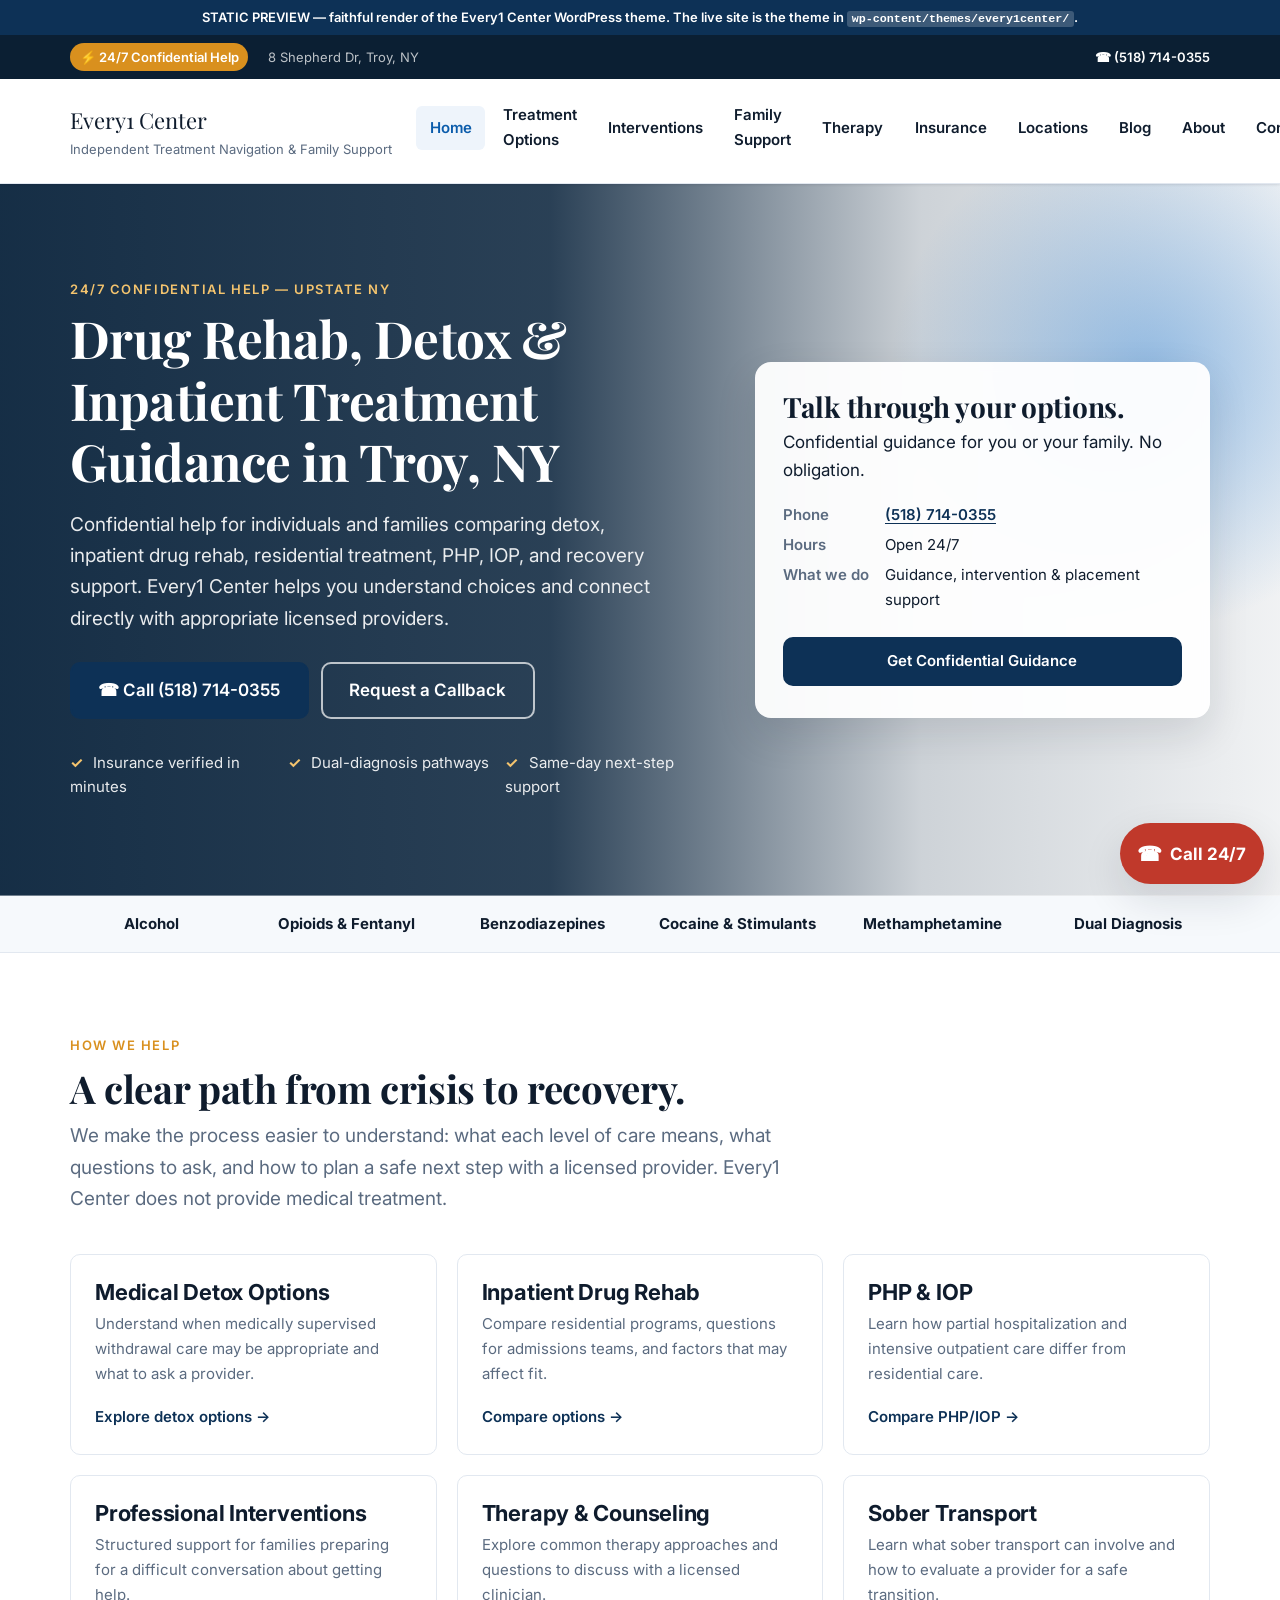
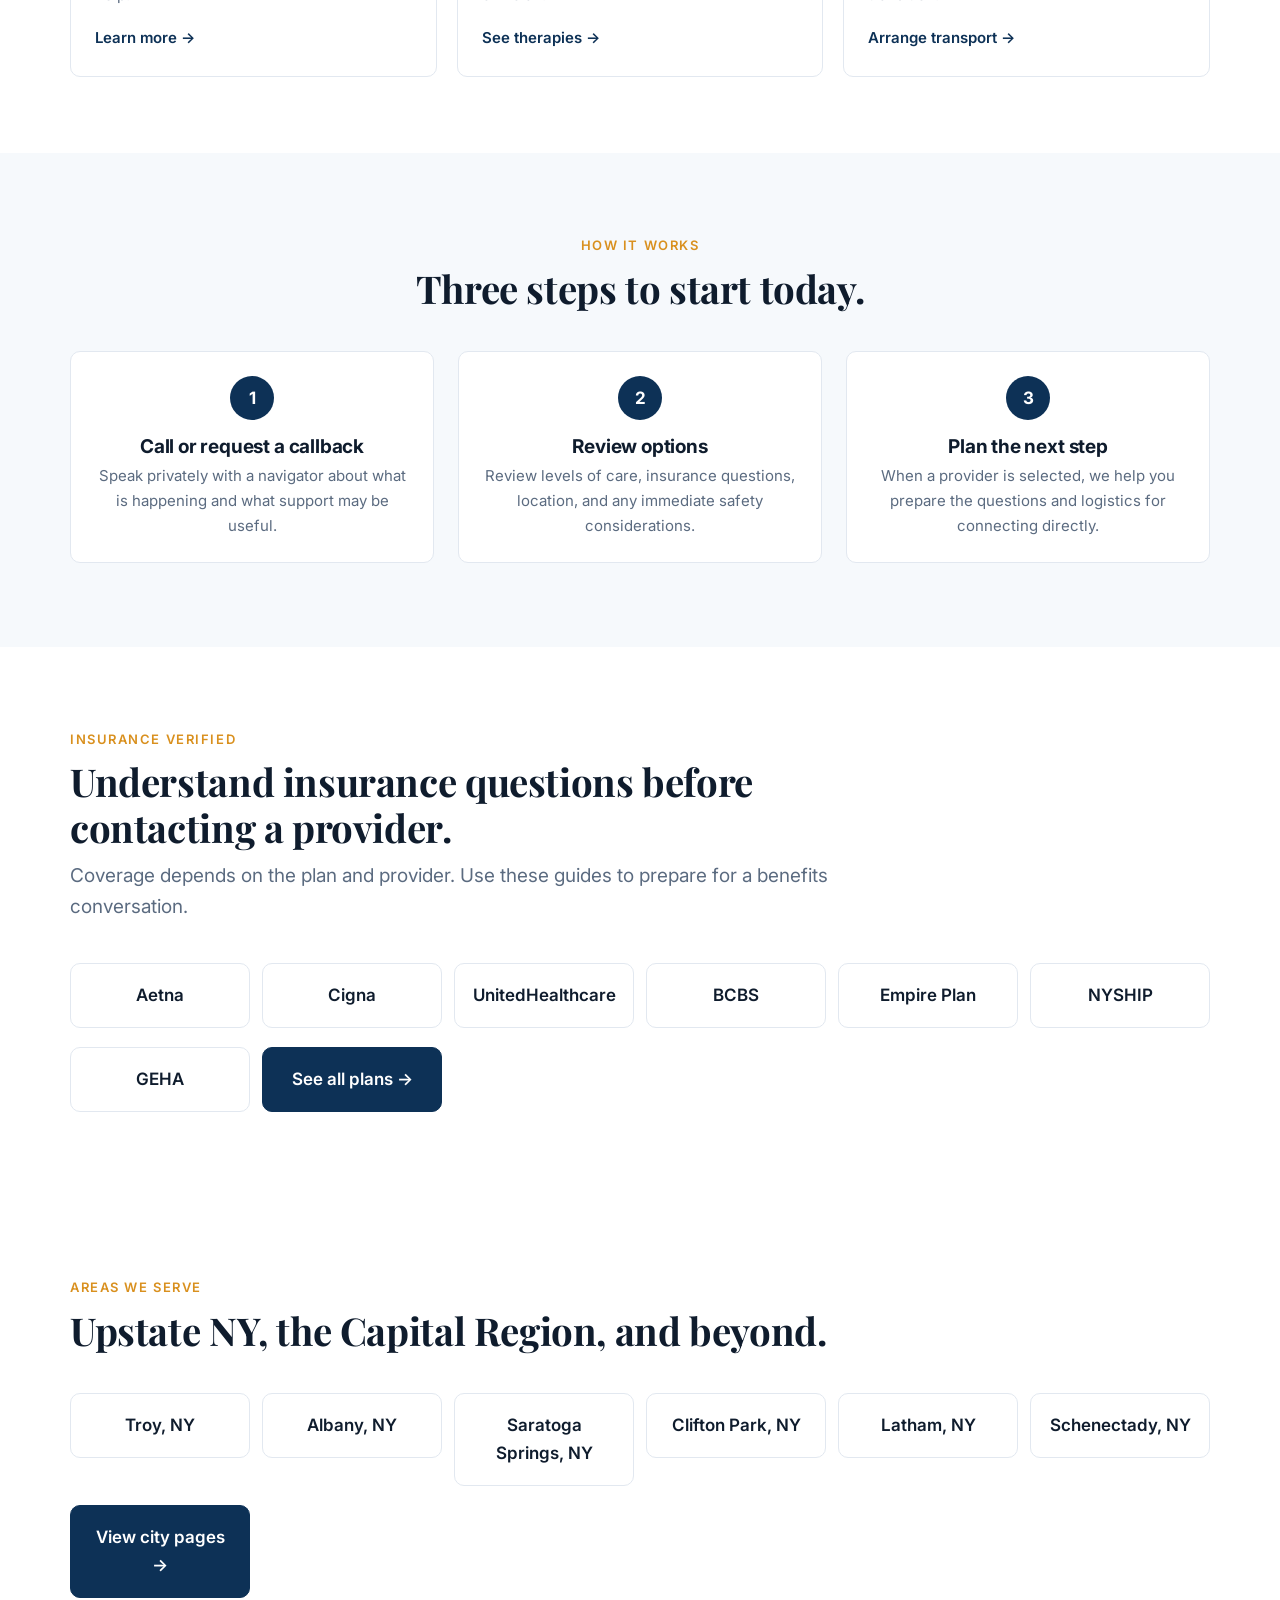
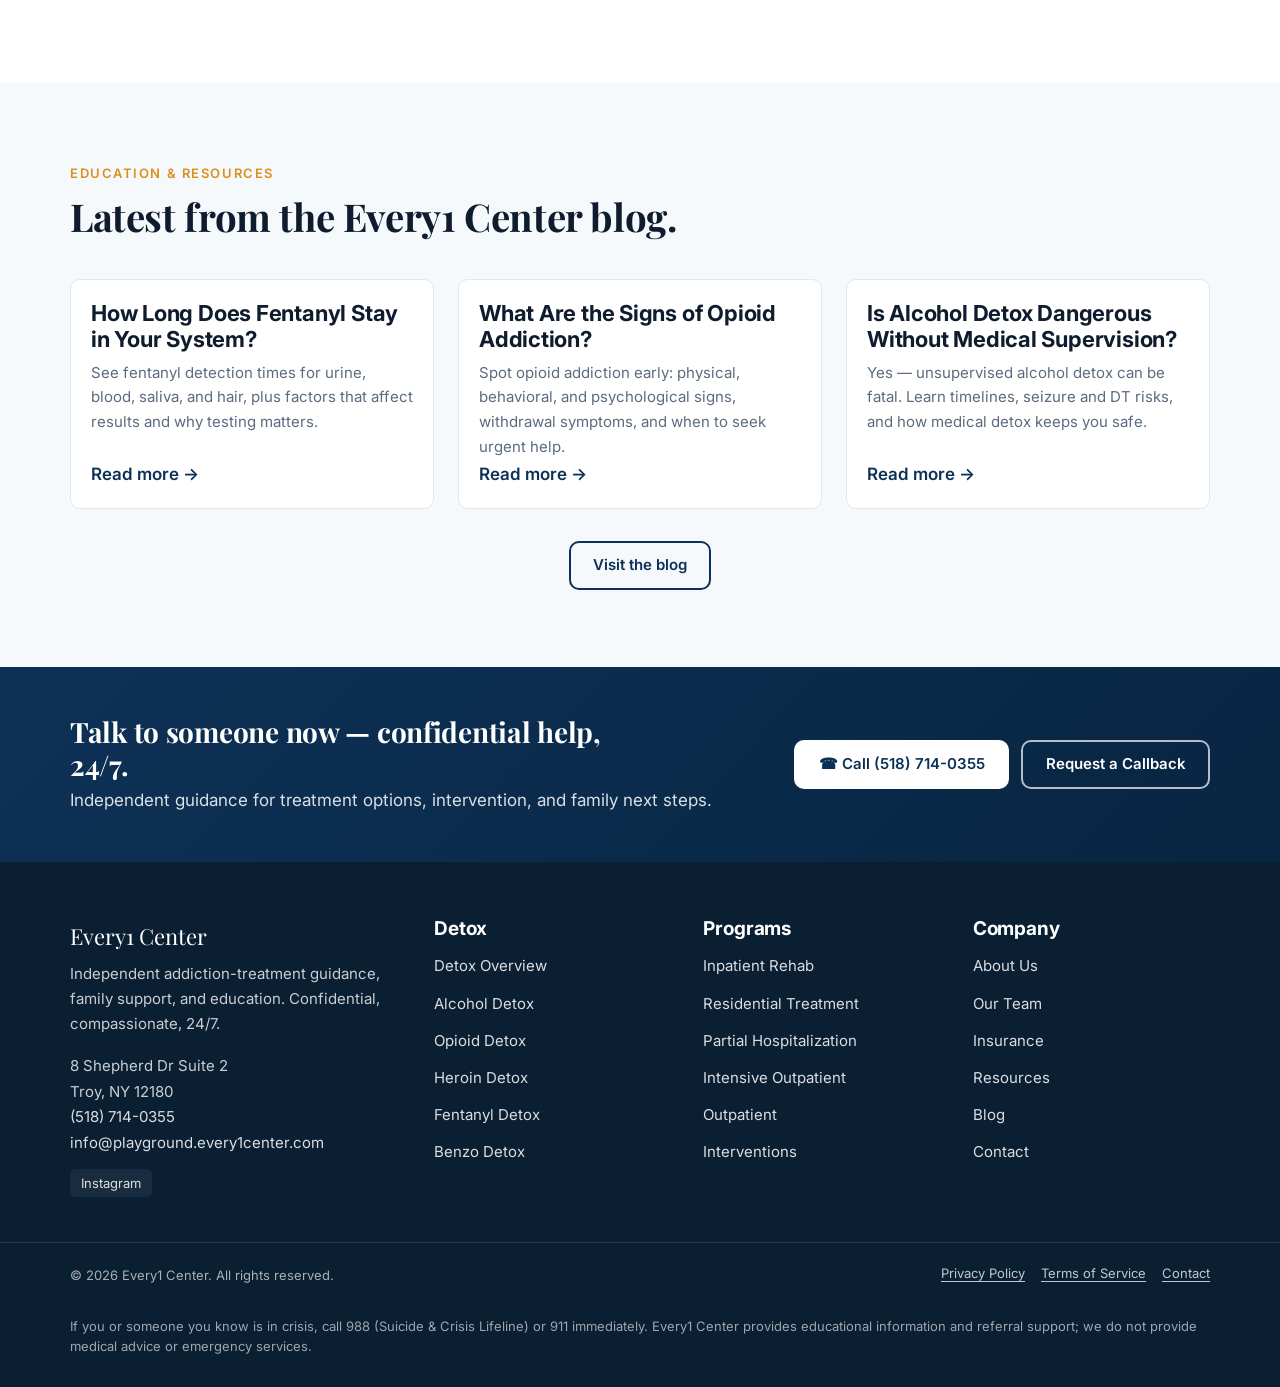
<file: preview/index.html>
<!doctype html>
<html lang="en-US">
<head>
<meta charset="UTF-8">
<meta name="viewport" content="width=device-width, initial-scale=1">
<title>Drug Rehab, Detox & Inpatient Treatment Guidance | Every1 Center Troy NY</title>
<link rel="preconnect" href="https://fonts.googleapis.com"><link rel="preconnect" href="https://fonts.gstatic.com" crossorigin><link href="https://fonts.googleapis.com/css2?family=Inter:wght@400;500;600;700;800&family=Playfair+Display:wght@500;600;700&display=swap" rel="stylesheet">
<style>
/* =============================================================
   Every1 Center — main stylesheet
   Clean medical / healthcare style. Trust-first, accessible.
   ============================================================= */

/* -------- Design tokens -------- */
:root {
	/* Brand: Every1 navy + warm gold + supportive green */
	--c-primary: #0d3156;
	--c-primary-dark: #082541;
	--c-primary-light: #38658f;
	--c-accent: #d9901e;
	--c-accent-dark: #b87412;
	--c-danger: #c0392b;           /* emergency / phone urgency */
	--c-ink: #0f1c2d;              /* near-black text */
	--c-ink-2: #29384b;
	--c-muted: #5b6b80;
	--c-line: #e2e8f0;
	--c-line-2: #cdd6e3;
	--c-bg: #ffffff;
	--c-bg-soft: #f6f9fc;
	--c-bg-tinted: #eef4fb;
	--c-bg-deep: #0b1f33;

	/* Type */
	--ff-sans: 'Inter', -apple-system, BlinkMacSystemFont, 'Segoe UI', Roboto, 'Helvetica Neue', Arial, sans-serif;
	--ff-serif: 'Playfair Display', Georgia, 'Times New Roman', serif;
	--fs-xs: 0.8125rem;
	--fs-sm: 0.9375rem;
	--fs-base: 1.0625rem;
	--fs-md: 1.1875rem;
	--fs-lg: 1.375rem;
	--fs-xl: 1.75rem;
	--fs-2xl: 2.25rem;
	--fs-3xl: 3rem;
	--fs-4xl: 3.75rem;

	/* Layout */
	--container: 1180px;
	--container-narrow: 820px;
	--radius: 10px;
	--radius-lg: 16px;
	--shadow-sm: 0 1px 2px rgba(15, 28, 45, 0.06), 0 1px 3px rgba(15, 28, 45, 0.05);
	--shadow-md: 0 4px 14px rgba(15, 28, 45, 0.08);
	--shadow-lg: 0 16px 40px rgba(15, 28, 45, 0.12);
	--ease: cubic-bezier(0.2, 0.7, 0.2, 1);
}

/* -------- Reset / base -------- */
*, *::before, *::after { box-sizing: border-box; }
html { -webkit-text-size-adjust: 100%; scroll-behavior: smooth; }
body {
	margin: 0;
	font-family: var(--ff-sans);
	font-size: var(--fs-base);
	line-height: 1.65;
	color: var(--c-ink);
	background: var(--c-bg);
	-webkit-font-smoothing: antialiased;
	-moz-osx-font-smoothing: grayscale;
}
img, svg, video { max-width: 100%; height: auto; display: block; }
a { color: var(--c-primary); text-decoration-thickness: 1px; text-underline-offset: 3px; transition: color 0.15s var(--ease); }
a:hover { color: var(--c-primary-dark); }
a:focus-visible { outline: 3px solid var(--c-primary-light); outline-offset: 2px; border-radius: 2px; }
button { font: inherit; cursor: pointer; }
hr { border: 0; height: 1px; background: var(--c-line); margin: 2.5rem 0; }

h1, h2, h3, h4, h5, h6 {
	font-family: var(--ff-serif);
	font-weight: 700;
	color: var(--c-ink);
	line-height: 1.2;
	margin: 0 0 0.75em;
	letter-spacing: -0.01em;
}
h1 { font-size: clamp(2rem, 4vw, var(--fs-4xl)); }
h2 { font-size: clamp(1.625rem, 3vw, var(--fs-3xl)); }
h3 { font-size: var(--fs-xl); }
h4 { font-size: var(--fs-lg); font-family: var(--ff-sans); font-weight: 700; }
h5 { font-size: var(--fs-md); font-family: var(--ff-sans); font-weight: 600; }
h6 { font-size: var(--fs-base); font-family: var(--ff-sans); font-weight: 600; text-transform: uppercase; letter-spacing: 0.06em; }

p { margin: 0 0 1.1em; }
ul, ol { padding-left: 1.25em; margin: 0 0 1.1em; }
ul li, ol li { margin-bottom: 0.4em; }

blockquote {
	border-left: 4px solid var(--c-primary);
	background: var(--c-bg-tinted);
	margin: 1.5em 0;
	padding: 1.25rem 1.5rem;
	font-style: italic;
	font-size: var(--fs-md);
	color: var(--c-ink-2);
	border-radius: 0 var(--radius) var(--radius) 0;
}

code, pre { font-family: ui-monospace, SFMono-Regular, 'SF Mono', Menlo, Consolas, monospace; font-size: 0.9em; }
code { background: var(--c-bg-soft); padding: 0.1em 0.35em; border-radius: 4px; }
pre { background: var(--c-bg-soft); padding: 1rem; border-radius: var(--radius); overflow: auto; }

table { width: 100%; border-collapse: collapse; margin: 1.5em 0; font-size: var(--fs-sm); }
th, td { padding: 0.7rem 0.9rem; border-bottom: 1px solid var(--c-line); text-align: left; }
th { background: var(--c-bg-soft); font-weight: 600; }

/* -------- Utilities -------- */
.container { width: 100%; max-width: var(--container); margin: 0 auto; padding: 0 1.25rem; }
.container-narrow { width: 100%; max-width: var(--container-narrow); margin: 0 auto; padding: 0 1.25rem; }
.text-center { text-align: center; }
.eyebrow {
	display: inline-block;
	font-size: var(--fs-xs);
	font-weight: 600;
	text-transform: uppercase;
	letter-spacing: 0.12em;
	color: var(--c-accent);
	margin: 0 0 0.5rem;
}
.screen-reader-text {
	position: absolute !important; clip: rect(1px, 1px, 1px, 1px);
	width: 1px; height: 1px; overflow: hidden; word-wrap: normal !important;
}
.screen-reader-text:focus {
	background: var(--c-primary); color: #fff;
	clip: auto !important; padding: 14px 22px; font-size: 1rem; height: auto; width: auto;
	z-index: 100000; top: 5px; left: 5px; border-radius: 4px;
}
.skip-link { position: absolute; left: -9999px; top: 0; }
.skip-link:focus { left: 6px; top: 6px; }

/* -------- Buttons -------- */
.btn {
	display: inline-flex;
	align-items: center;
	justify-content: center;
	gap: 0.5rem;
	padding: 0.85rem 1.4rem;
	font-weight: 600;
	font-size: var(--fs-sm);
	line-height: 1.2;
	border-radius: var(--radius);
	border: 2px solid transparent;
	text-decoration: none;
	transition: transform 0.15s var(--ease), background 0.15s var(--ease), color 0.15s var(--ease), border-color 0.15s var(--ease), box-shadow 0.15s var(--ease);
	cursor: pointer;
}
.btn:hover { transform: translateY(-1px); }
.btn:active { transform: translateY(0); }
.btn:focus-visible { outline: 3px solid var(--c-primary-light); outline-offset: 3px; }

.btn-primary { background: var(--c-primary); color: #fff; border-color: var(--c-primary); }
.btn-primary:hover { background: var(--c-primary-dark); border-color: var(--c-primary-dark); color: #fff; }

.btn-accent { background: var(--c-accent); color: #fff; border-color: var(--c-accent); }
.btn-accent:hover { background: var(--c-accent-dark); border-color: var(--c-accent-dark); color: #fff; }

.btn-outline { background: transparent; color: var(--c-primary); border-color: var(--c-primary); }
.btn-outline:hover { background: var(--c-primary); color: #fff; }

.btn-light { background: #fff; color: var(--c-primary); border-color: #fff; }
.btn-light:hover { background: var(--c-bg-soft); color: var(--c-primary-dark); border-color: var(--c-bg-soft); }

.btn-outline-light { background: transparent; color: #fff; border-color: rgba(255,255,255,0.7); }
.btn-outline-light:hover { background: #fff; color: var(--c-primary); }

.btn-sm { padding: 0.6rem 1rem; font-size: var(--fs-xs); }
.btn-lg { padding: 1rem 1.65rem; font-size: var(--fs-base); }
.btn-block { display: flex; width: 100%; }

.phone-link .icon-phone { font-size: 1.1em; }

/* -------- Top bar -------- */
.top-bar {
	background: var(--c-bg-deep);
	color: rgba(255,255,255,0.85);
	font-size: var(--fs-xs);
	padding: 0.5rem 0;
}
.top-bar__inner { display: flex; justify-content: space-between; align-items: center; gap: 1rem; flex-wrap: wrap; }
.top-bar__left, .top-bar__right { display: flex; gap: 1.25rem; align-items: center; flex-wrap: wrap; }
.top-bar__badge { background: var(--c-accent); color: #fff; padding: 0.2rem 0.6rem; border-radius: 999px; font-weight: 600; }
.top-bar__address { opacity: 0.85; }
.top-bar__phone { color: #fff; font-weight: 600; text-decoration: none; }
.top-bar__phone:hover { color: #fff; text-decoration: underline; }
.utility-menu { list-style: none; margin: 0; padding: 0; display: flex; gap: 1rem; }
.utility-menu a { color: rgba(255,255,255,0.85); text-decoration: none; }
.utility-menu a:hover { color: #fff; }

/* -------- Site header -------- */
.site-header {
	background: #fff;
	border-bottom: 1px solid var(--c-line);
	position: sticky;
	top: 0;
	z-index: 50;
	box-shadow: var(--shadow-sm);
}
.site-header__inner {
	display: flex;
	align-items: center;
	gap: 1.5rem;
	padding: 0.9rem 1.25rem;
}
.site-branding { flex: 0 0 auto; }
.site-branding .custom-logo-link img { max-height: 48px; width: auto; }
.site-title { margin: 0; font-family: var(--ff-serif); font-size: var(--fs-lg); }
.site-title a { color: var(--c-ink); text-decoration: none; }
.site-description { margin: 0; font-size: var(--fs-xs); color: var(--c-muted); }

.main-navigation { flex: 1 1 auto; display: flex; justify-content: center; }
.primary-menu { list-style: none; margin: 0; padding: 0; display: flex; gap: 0.25rem; align-items: center; }
.primary-menu > li { position: relative; }
.primary-menu > li > a {
	color: var(--c-ink); font-weight: 600; font-size: var(--fs-sm);
	padding: 0.6rem 0.85rem; display: inline-block; text-decoration: none;
	border-radius: 6px;
}
.primary-menu > li > a:hover,
.primary-menu > li.current-menu-item > a,
.primary-menu > li.current-menu-parent > a,
.primary-menu > li.current-menu-ancestor > a { color: var(--c-primary); background: var(--c-bg-tinted); }
.primary-menu .submenu-toggle {
	background: none; border: 0; color: var(--c-muted); font-size: 1.1rem; padding: 0.2rem 0.4rem;
	line-height: 1;
}
.primary-menu .sub-menu {
	list-style: none; margin: 0; padding: 0.5rem;
	position: absolute; top: 100%; left: 0;
	background: #fff; border: 1px solid var(--c-line); border-radius: var(--radius);
	box-shadow: var(--shadow-lg);
	min-width: 240px;
	opacity: 0; visibility: hidden; transform: translateY(6px);
	transition: opacity 0.15s var(--ease), visibility 0.15s var(--ease), transform 0.15s var(--ease);
	z-index: 60;
}
.primary-menu > li:hover > .sub-menu,
.primary-menu > li:focus-within > .sub-menu,
.primary-menu > li.is-open > .sub-menu { opacity: 1; visibility: visible; transform: translateY(0); }
.primary-menu .sub-menu a {
	display: block; padding: 0.5rem 0.75rem; color: var(--c-ink-2); text-decoration: none;
	border-radius: 6px; font-size: var(--fs-sm);
}
.primary-menu .sub-menu a:hover { background: var(--c-bg-tinted); color: var(--c-primary); }

.menu-toggle {
	display: none;
	background: transparent; border: 1px solid var(--c-line);
	border-radius: 8px; padding: 0.5rem 0.65rem;
}
.menu-toggle__bars { display: inline-block; width: 22px; height: 16px; position: relative; }
.menu-toggle__bars span {
	position: absolute; left: 0; right: 0; height: 2px; background: var(--c-ink);
	border-radius: 2px; transition: transform 0.2s var(--ease), opacity 0.2s var(--ease);
}
.menu-toggle__bars span:nth-child(1) { top: 0; }
.menu-toggle__bars span:nth-child(2) { top: 7px; }
.menu-toggle__bars span:nth-child(3) { top: 14px; }
.menu-toggle[aria-expanded="true"] .menu-toggle__bars span:nth-child(1) { transform: translateY(7px) rotate(45deg); }
.menu-toggle[aria-expanded="true"] .menu-toggle__bars span:nth-child(2) { opacity: 0; }
.menu-toggle[aria-expanded="true"] .menu-toggle__bars span:nth-child(3) { transform: translateY(-7px) rotate(-45deg); }

.site-header__cta { flex: 0 0 auto; }

/* -------- Breadcrumb strip -------- */
.page-header-strip {
	background: var(--c-bg-soft);
	border-bottom: 1px solid var(--c-line);
	padding: 0.65rem 0;
	font-size: var(--fs-xs);
	color: var(--c-muted);
}
.breadcrumbs ol { list-style: none; margin: 0; padding: 0; display: flex; flex-wrap: wrap; gap: 0.35rem; }
.breadcrumbs li { display: inline-flex; align-items: center; gap: 0.35rem; }
.breadcrumbs a { color: var(--c-muted); text-decoration: none; }
.breadcrumbs a:hover { color: var(--c-primary); text-decoration: underline; }
.breadcrumbs li[aria-current="page"] { color: var(--c-ink); font-weight: 500; }
.breadcrumbs .bc-sep { color: var(--c-line-2); }

/* -------- Hero -------- */
.hero {
	background-image: linear-gradient(90deg, rgba(7, 33, 58, .94) 0%, rgba(7, 33, 58, .86) 43%, rgba(7, 33, 58, .20) 72%, rgba(7, 33, 58, .06) 100%), url('https://images.unsplash.com/photo-1576091160399-112ba8d25d1d?auto=format&fit=crop&w=1900&q=85');
	background-position: center;
	background-size: cover;
	color: #fff;
	padding: clamp(3rem, 7vw, 6rem) 0;
	position: relative;
	overflow: hidden;
}
.hero::after {
	content: ""; position: absolute; right: -10%; top: -10%;
	width: 520px; height: 520px;
	background: radial-gradient(circle, rgba(46, 131, 216, 0.45), transparent 70%);
	pointer-events: none;
}
.hero__inner {
	display: grid;
	grid-template-columns: minmax(0, 1.4fr) minmax(0, 1fr);
	gap: 3rem;
	align-items: center;
	position: relative;
	z-index: 1;
}
.hero h1 { color: #fff; margin-bottom: 1rem; }
.hero__content .eyebrow { color: #f4c46e; }
.hero__lede { font-size: var(--fs-md); color: rgba(255,255,255,0.9); margin-bottom: 1.75rem; max-width: 38rem; }
.hero__actions { display: flex; flex-wrap: wrap; gap: 0.75rem; margin-bottom: 2rem; }
.hero__trust { list-style: none; padding: 0; margin: 0; display: grid; grid-template-columns: repeat(auto-fit, minmax(180px, 1fr)); gap: 0.5rem 1rem; color: rgba(255,255,255,0.9); }
.hero__trust li { padding-left: 0; font-size: var(--fs-sm); }
.hero__trust li span { color: #f4c46e; font-weight: 700; margin-right: 0.4rem; }

.hero__card {
	background: rgba(255,255,255,0.95);
	color: var(--c-ink);
	border-radius: var(--radius-lg);
	padding: 1.75rem 1.75rem 2rem;
	box-shadow: var(--shadow-lg);
	backdrop-filter: blur(4px);
}
.hero__card h2 { font-size: var(--fs-xl); margin-bottom: 0.25rem; }
.hero__card-meta { margin: 1rem 0 1.5rem; display: grid; grid-template-columns: auto 1fr; column-gap: 1rem; row-gap: 0.35rem; font-size: var(--fs-sm); }
.hero__card-meta dt { font-weight: 600; color: var(--c-muted); }
.hero__card-meta dd { margin: 0; color: var(--c-ink); }
.hero__card-meta a { color: var(--c-primary); font-weight: 600; }

/* -------- Trust bar -------- */
.trust-bar {
	background: var(--c-bg-soft);
	border-bottom: 1px solid var(--c-line);
	padding: 1rem 0;
}
.trust-bar__grid {
	display: grid;
	grid-template-columns: repeat(auto-fit, minmax(150px, 1fr));
	gap: 0.5rem 2rem;
	text-align: center;
	font-size: var(--fs-sm);
	color: var(--c-muted);
}
.trust-bar__item strong { color: var(--c-ink); }

/* -------- Sections -------- */
section { padding: clamp(3rem, 6vw, 5rem) 0; }
.section-header { max-width: 760px; margin: 0 0 2.5rem; }
.section-header--center { margin-left: auto; margin-right: auto; text-align: center; }
.section-header h2 { margin-bottom: 0.6rem; }
.section-sub { color: var(--c-muted); font-size: var(--fs-md); margin: 0; }
.content-section__narrow { max-width: 1120px; }

/* -------- FAQ -------- */
.faq-list { display: grid; gap: 0.8rem; }
.faq-item {
	background: #fff; border: 1px solid var(--c-line); border-radius: var(--radius);
	padding: 0 1.2rem;
}
.faq-item summary {
	cursor: pointer; list-style: none; position: relative; padding: 1.15rem 2rem 1.15rem 0;
	font-weight: 700; color: var(--c-ink);
}
.faq-item summary::-webkit-details-marker { display: none; }
.faq-item summary::after {
	content: '+'; position: absolute; right: 0; top: 0.9rem; color: var(--c-primary); font-size: 1.5rem; line-height: 1;
}
.faq-item[open] summary::after { content: '\2212'; }
.faq-item p { color: var(--c-muted); max-width: 72ch; padding: 0 0 1.15rem; margin: 0; }

/* -------- Card grid -------- */
.card-grid { display: grid; gap: 1.25rem; }
.card-grid--2 { grid-template-columns: repeat(auto-fit, minmax(280px, 1fr)); }
.card-grid--3 { grid-template-columns: repeat(auto-fit, minmax(280px, 1fr)); }
.card-grid--4 { grid-template-columns: repeat(auto-fit, minmax(220px, 1fr)); }

.service-card {
	display: block;
	padding: 1.5rem;
	background: #fff;
	border: 1px solid var(--c-line);
	border-radius: var(--radius);
	text-decoration: none;
	color: var(--c-ink);
	transition: transform 0.2s var(--ease), box-shadow 0.2s var(--ease), border-color 0.2s var(--ease);
	position: relative;
}
.service-card:hover { transform: translateY(-4px); box-shadow: var(--shadow-md); border-color: var(--c-primary-light); color: var(--c-ink); }
.service-card h3 { font-size: var(--fs-lg); font-family: var(--ff-sans); font-weight: 700; margin-bottom: 0.4rem; }
.service-card p { color: var(--c-muted); margin-bottom: 1rem; font-size: var(--fs-sm); }
.service-card .card-cta { color: var(--c-primary); font-weight: 600; font-size: var(--fs-sm); }

/* -------- Steps -------- */
.steps { background: var(--c-bg-soft); }
.steps-list { list-style: none; padding: 0; margin: 0; display: grid; gap: 1.5rem; grid-template-columns: repeat(auto-fit, minmax(240px, 1fr)); }
.steps-list li {
	background: #fff; border: 1px solid var(--c-line); border-radius: var(--radius);
	padding: 1.5rem 1.25rem; text-align: center;
}
.steps-list__num {
	display: inline-flex; align-items: center; justify-content: center;
	width: 44px; height: 44px;
	background: var(--c-primary); color: #fff;
	border-radius: 50%; font-weight: 700; margin-bottom: 1rem;
}
.steps-list h3 { font-family: var(--ff-sans); font-size: var(--fs-md); margin-bottom: 0.35rem; }
.steps-list p { color: var(--c-muted); font-size: var(--fs-sm); margin: 0; }

/* -------- Insurance + locations grids -------- */
.insurance-grid, .location-grid {
	list-style: none; padding: 0; margin: 0;
	display: grid; gap: 0.75rem;
	grid-template-columns: repeat(auto-fit, minmax(180px, 1fr));
}
.insurance-grid li a, .location-grid li a {
	display: flex; align-items: center; justify-content: center;
	padding: 1.1rem 1rem; min-height: 64px;
	background: #fff; border: 1px solid var(--c-line);
	border-radius: var(--radius);
	color: var(--c-ink); font-weight: 600; text-decoration: none; text-align: center;
	transition: border-color 0.15s var(--ease), color 0.15s var(--ease), background 0.15s var(--ease);
}
.insurance-grid li a:hover, .location-grid li a:hover { border-color: var(--c-primary); color: var(--c-primary); background: var(--c-bg-tinted); }
.insurance-grid li .all-link, .location-grid li .all-link { background: var(--c-primary); color: #fff; border-color: var(--c-primary); }
.insurance-grid li .all-link:hover, .location-grid li .all-link:hover { background: var(--c-primary-dark); color: #fff; border-color: var(--c-primary-dark); }

/* -------- Blog teaser & post cards -------- */
.blog-teaser { background: var(--c-bg-soft); }
.post-grid { display: grid; gap: 1.5rem; grid-template-columns: repeat(auto-fit, minmax(280px, 1fr)); margin-bottom: 2rem; }
.post-card {
	background: #fff; border: 1px solid var(--c-line); border-radius: var(--radius);
	overflow: hidden; display: flex; flex-direction: column;
	transition: box-shadow 0.2s var(--ease), transform 0.2s var(--ease);
}
.post-card:hover { box-shadow: var(--shadow-md); transform: translateY(-2px); }
.post-card__media { display: block; background: var(--c-bg-tinted); aspect-ratio: 16 / 10; overflow: hidden; }
.post-card__media img { width: 100%; height: 100%; object-fit: cover; }
.post-card__body { padding: 1.25rem; flex: 1; display: flex; flex-direction: column; }
.post-card__meta { font-size: var(--fs-xs); color: var(--c-muted); margin-bottom: 0.5rem; text-transform: uppercase; letter-spacing: 0.06em; }
.post-card__meta a { color: var(--c-accent); text-decoration: none; font-weight: 600; }
.post-card__title { font-size: var(--fs-lg); font-family: var(--ff-sans); margin-bottom: 0.5rem; }
.post-card__title a { color: var(--c-ink); text-decoration: none; }
.post-card__title a:hover { color: var(--c-primary); }
.post-card__excerpt { color: var(--c-muted); font-size: var(--fs-sm); flex: 1; }
.post-card__footer { margin-top: 0.75rem; }
.read-more { font-weight: 600; color: var(--c-primary); text-decoration: none; }
.read-more:hover { text-decoration: underline; }

/* -------- CTA band -------- */
.cta-band {
	background: linear-gradient(135deg, var(--c-primary), var(--c-primary-dark));
	color: #fff;
	padding: 3rem 0;
}
.cta-band .container {
	display: flex; gap: 2rem; align-items: center; justify-content: space-between; flex-wrap: wrap;
}
.cta-band h2 { color: #fff; font-size: var(--fs-xl); margin-bottom: 0.25rem; max-width: 36rem; }
.cta-band p { color: rgba(255,255,255,0.85); margin: 0; }
.cta-band__actions { display: flex; gap: 0.75rem; flex-wrap: wrap; }

/* -------- Page header / entry -------- */
.page-main, .single-main, .archive-main, .search-main {
	background: #fff;
	padding: clamp(2.5rem, 5vw, 4rem) 0 clamp(3rem, 6vw, 5rem);
}
.entry-page .entry-header { margin-bottom: 2rem; }
.entry-title { margin-bottom: 0.5rem; }
.entry-lede { color: var(--c-muted); font-size: var(--fs-md); max-width: 60ch; }
.entry-featured { margin: 0 auto 2rem; }
.entry-featured img { width: 100%; border-radius: var(--radius); }
.entry-content {
	max-width: 760px; margin: 0 auto;
}
.entry-content > .container { padding: 0; }
.entry-content h2 { margin-top: 2.5rem; }
.entry-content h3 { margin-top: 2rem; }
.entry-content img { border-radius: var(--radius); margin: 1.5rem 0; }
.entry-content a { font-weight: 500; }
.entry-content blockquote p:last-child { margin-bottom: 0; }
.entry-content ul, .entry-content ol { padding-left: 1.5em; }

.entry-meta { color: var(--c-muted); font-size: var(--fs-sm); margin-top: 0.5rem; }
.entry-meta a { color: inherit; text-decoration: none; }
.entry-meta a:hover { color: var(--c-primary); }
.cat-links { display: inline-block; font-size: var(--fs-xs); text-transform: uppercase; letter-spacing: 0.06em; color: var(--c-accent); font-weight: 600; }
.cat-links a { color: inherit; text-decoration: none; }

.entry-footer { margin-top: 2rem; font-size: var(--fs-sm); color: var(--c-muted); }
.edit-link a { color: var(--c-primary); text-decoration: none; }

.post-pagination {
	display: grid; gap: 1rem;
	grid-template-columns: repeat(auto-fit, minmax(260px, 1fr));
	margin: 3rem 0;
	padding: 1.5rem 0;
	border-top: 1px solid var(--c-line);
	border-bottom: 1px solid var(--c-line);
}
.post-pagination a { text-decoration: none; color: var(--c-ink); display: block; }
.post-pagination .nav-direction { display: block; font-size: var(--fs-xs); color: var(--c-muted); text-transform: uppercase; letter-spacing: 0.06em; }
.post-pagination .nav-title { font-weight: 600; color: var(--c-primary); }

/* -------- Layout with sidebar -------- */
.layout-with-sidebar {
	display: grid;
	gap: 3rem;
	grid-template-columns: minmax(0, 1fr) 320px;
	align-items: start;
}
.layout-with-sidebar .main-content { min-width: 0; }
.widget-area .widget {
	background: #fff;
	border: 1px solid var(--c-line);
	border-radius: var(--radius);
	padding: 1.25rem;
	margin-bottom: 1.25rem;
}
.widget-title { font-size: var(--fs-md); font-family: var(--ff-sans); margin-bottom: 0.75rem; }
.widget ul { list-style: none; padding: 0; margin: 0; }
.widget ul li { padding: 0.35rem 0; border-bottom: 1px dashed var(--c-line); }
.widget ul li:last-child { border-bottom: 0; }
.widget ul li a { color: var(--c-ink-2); text-decoration: none; }
.widget ul li a:hover { color: var(--c-primary); }
.widget-help { background: var(--c-bg-tinted); border-color: var(--c-primary-light); }
.widget-help .btn + .btn { margin-top: 0.5rem; }

/* -------- Page title block -------- */
.page-title-block { margin-bottom: 2rem; }
.page-title-block .page-title { margin-bottom: 0.5rem; }
.archive-description { color: var(--c-muted); }

/* -------- Search form -------- */
.search-form { display: flex; gap: 0.5rem; align-items: stretch; }
.search-form .search-field {
	flex: 1; padding: 0.75rem 1rem; border: 1px solid var(--c-line);
	border-radius: var(--radius); font: inherit; background: #fff; color: var(--c-ink);
}
.search-form .search-field:focus { outline: 3px solid var(--c-primary-light); outline-offset: 1px; border-color: var(--c-primary); }
.search-result { padding: 1.25rem 0; border-bottom: 1px solid var(--c-line); }
.search-result__title { font-family: var(--ff-sans); font-size: var(--fs-lg); margin-bottom: 0.25rem; }
.search-result__title a { color: var(--c-primary); text-decoration: none; }
.search-result__url { font-size: var(--fs-xs); color: var(--c-muted); margin: 0 0 0.5rem; }
.search-result__excerpt { color: var(--c-ink-2); }

/* -------- 404 -------- */
.error-404 { padding: 5rem 0; text-align: center; }
.error-404__inner { max-width: 640px; margin: 0 auto; }
.error-404 h1 { margin-bottom: 0.5rem; }
.error-404__lede { color: var(--c-muted); margin-bottom: 1.5rem; }
.error-404__actions { display: flex; gap: 0.75rem; justify-content: center; flex-wrap: wrap; margin-bottom: 2rem; }
.error-404__search { margin: 2rem auto; max-width: 480px; }
.error-404__links { margin-top: 2rem; text-align: left; }
.error-404__links ul { list-style: disc; padding-left: 1.5rem; }

/* -------- Pagination -------- */
.pagination { display: flex; justify-content: center; gap: 0.4rem; flex-wrap: wrap; margin: 2rem 0 0; }
.pagination .page-numbers {
	display: inline-flex; align-items: center; justify-content: center;
	min-width: 40px; height: 40px; padding: 0 0.75rem;
	border: 1px solid var(--c-line); border-radius: 8px;
	color: var(--c-ink-2); text-decoration: none; font-weight: 600;
}
.pagination .page-numbers:hover, .pagination .page-numbers.current { background: var(--c-primary); color: #fff; border-color: var(--c-primary); }

/* -------- Footer -------- */
.site-footer { background: var(--c-bg-deep); color: rgba(255,255,255,0.8); padding-top: 3.5rem; margin-top: 0; }
.site-footer__top { display: grid; gap: 2rem; grid-template-columns: 1.4fr 1fr 1fr 1fr; padding-bottom: 2.5rem; }
.footer-col { font-size: var(--fs-sm); }
.footer-col .widget-title, .footer-col h3 { color: #fff; font-family: var(--ff-sans); font-size: var(--fs-md); margin-bottom: 0.85rem; }
.footer-col p, .footer-col address { color: rgba(255,255,255,0.78); font-style: normal; }
.footer-col a { color: rgba(255,255,255,0.85); text-decoration: none; }
.footer-col a:hover { color: #fff; text-decoration: underline; }
.footer-title { font-family: var(--ff-serif); font-size: var(--fs-lg); margin: 0 0 0.5rem; }
.footer-title a { color: #fff; }
.footer-tagline { font-size: var(--fs-sm); }
.footer-address { line-height: 1.7; font-size: var(--fs-sm); }
.footer-links { list-style: none; padding: 0; margin: 0; display: grid; gap: 0.4rem; }
.social-links { list-style: none; padding: 0; margin: 1rem 0 0; display: flex; gap: 0.75rem; }
.social-links a { padding: 0.35rem 0.7rem; background: rgba(255,255,255,0.06); border-radius: 6px; font-size: var(--fs-xs); }
.social-links a:hover { background: rgba(255,255,255,0.12); text-decoration: none; }

.site-footer__bottom {
	border-top: 1px solid rgba(255,255,255,0.1);
	padding: 1.25rem 0 2rem;
	font-size: var(--fs-xs);
	color: rgba(255,255,255,0.65);
}
.site-footer__bottom .container { display: flex; flex-wrap: wrap; gap: 1rem; justify-content: space-between; align-items: center; }
.footer-menu { list-style: none; padding: 0; margin: 0; display: flex; gap: 1rem; flex-wrap: wrap; }
.footer-menu a { color: rgba(255,255,255,0.75); }
.copyright { margin: 0; }
.legal-fine-print { flex-basis: 100%; margin: 0.75rem 0 0; line-height: 1.5; color: rgba(255,255,255,0.6); }

/* -------- Floating call button -------- */
.floating-call {
	position: fixed; right: 1rem; bottom: 1rem;
	background: var(--c-danger); color: #fff;
	padding: 0.85rem 1.1rem;
	border-radius: 999px;
	font-weight: 700; text-decoration: none;
	box-shadow: var(--shadow-lg);
	display: inline-flex; align-items: center; gap: 0.5rem;
	z-index: 70;
	transition: transform 0.15s var(--ease), background 0.15s var(--ease);
}
.floating-call:hover { transform: translateY(-2px); background: #a32a1f; color: #fff; }
.floating-call span:first-child { font-size: 1.2em; }

/* -------- Responsive -------- */
@media (max-width: 980px) {
	.site-footer__top { grid-template-columns: 1fr 1fr; }
	.hero__inner { grid-template-columns: 1fr; }
	.hero__card { order: 2; }
	.layout-with-sidebar { grid-template-columns: 1fr; }
	.layout-with-sidebar .widget-area { order: 2; }
}

@media (max-width: 760px) {
	.menu-toggle { display: inline-flex; align-items: center; justify-content: center; margin-left: auto; }
	.site-header__inner { flex-wrap: wrap; gap: 0.75rem; }
	.site-header__cta { display: none; }
	.main-navigation {
		flex-basis: 100%;
		max-height: 0;
		overflow: hidden;
		transition: max-height 0.25s var(--ease);
	}
	.main-navigation.is-open { max-height: 1500px; }
	.primary-menu { flex-direction: column; align-items: stretch; gap: 0; padding: 0.5rem 0; }
	.primary-menu > li > a { padding: 0.75rem 0.5rem; border-bottom: 1px solid var(--c-line); }
	.primary-menu .sub-menu {
		position: static; opacity: 1; visibility: visible; transform: none;
		box-shadow: none; border: 0; border-left: 3px solid var(--c-line);
		border-radius: 0; padding-left: 1rem;
		max-height: 0; overflow: hidden; transition: max-height 0.2s var(--ease);
	}
	.primary-menu > li.is-open > .sub-menu { max-height: 1500px; }
	.top-bar__inner { font-size: 0.8125rem; gap: 0.5rem; }
	.top-bar__left .top-bar__address { display: none; }
	.site-footer__top { grid-template-columns: 1fr; }
	.cta-band .container { flex-direction: column; align-items: flex-start; text-align: left; }
}

@media (max-width: 480px) {
	.btn { width: 100%; }
	.hero__actions .btn, .cta-band__actions .btn { width: 100%; }
	.floating-call__text { display: none; }
	.floating-call { padding: 0.85rem 1rem; }
}

@media print {
	.top-bar, .site-header__cta, .floating-call, .cta-band, .menu-toggle, .main-navigation, .site-footer__bottom .footer-menu { display: none !important; }
	body { color: #000; }
	a { color: #000; text-decoration: underline; }
}

</style>
</head>
<body>
<div style="background:#0d3156;color:#fff;text-align:center;padding:.5rem 1rem;font:600 13px/1.4 Inter,sans-serif;">STATIC PREVIEW &mdash; faithful render of the Every1 Center WordPress theme. The live site is the theme in <code style="background:rgba(255,255,255,.2);padding:1px 5px;border-radius:3px;">wp-content/themes/every1center/</code>.</div>

<div class="top-bar">
  <div class="container top-bar__inner">
    <div class="top-bar__left">
      <span class="top-bar__badge">&#9889; 24/7 Confidential Help</span>
      <span class="top-bar__address">8 Shepherd Dr, Troy, NY</span>
    </div>
    <div class="top-bar__right">
      <a class="top-bar__phone" href="tel:+15187140355">&#9742; (518) 714-0355</a>
    </div>
  </div>
</div>
<header class="site-header">
  <div class="container site-header__inner">
    <div class="site-branding">
      <p class="site-title"><a href="index.html">Every1 Center</a></p>
      <p class="site-description">Independent Treatment Navigation &amp; Family Support</p>
    </div>
    <button class="menu-toggle" aria-expanded="false" aria-controls="nav">
      <span class="menu-toggle__bars"><span></span><span></span><span></span></span>
      <span class="screen-reader-text">Menu</span>
    </button>
    <nav class="main-navigation" id="nav" aria-label="Primary">
      <ul class="primary-menu">
        <li><a href="index.html" style="background:#eef4fb;color:#0b5cab;">Home</a></li>
        <li><a href="city-albany.html">Treatment Options</a></li>
		<li><a href="city-pages.html">Interventions</a></li>
        <li><a href="#">Family Support</a></li>
        <li><a href="#">Therapy</a></li>
        <li><a href="#">Insurance</a></li>
        <li><a href="city-pages.html">Locations</a></li>
        <li><a href="blog-post.html">Blog</a></li>
        <li><a href="#">About</a></li>
        <li><a href="#">Contact</a></li>
      </ul>
    </nav>
    <div class="site-header__cta">
      <a class="btn btn-primary btn-sm phone-link" href="tel:+15187140355">&#9742; Call (518) 714-0355</a>
    </div>
  </div>
</header>

<main class="site-main home-main">
  <section class="hero">
    <div class="container hero__inner">
      <div class="hero__content">
        <p class="eyebrow">24/7 Confidential Help &mdash; Upstate NY</p>
        <h1>Drug Rehab, Detox &amp; Inpatient Treatment Guidance in Troy, NY</h1>
        <p class="hero__lede">Confidential help for individuals and families comparing detox, inpatient drug rehab, residential treatment, PHP, IOP, and recovery support. Every1 Center helps you understand choices and connect directly with appropriate licensed providers.</p>
        <div class="hero__actions">
          <a class="btn btn-primary btn-lg phone-link" href="tel:+15187140355">&#9742; Call (518) 714-0355</a>
          <a class="btn btn-outline-light btn-lg" href="#">Request a Callback</a>
        </div>
        <ul class="hero__trust">
          <li><span>&check;</span> Insurance verified in minutes</li>
          <li><span>&check;</span> Dual-diagnosis pathways</li>
          <li><span>&check;</span> Same-day next-step support</li>
        </ul>
      </div>
      <aside class="hero__card">
        <h2>Talk through your options.</h2>
        <p>Confidential guidance for you or your family. No obligation.</p>
        <dl class="hero__card-meta">
          <dt>Phone</dt><dd><a href="tel:+15187140355">(518) 714-0355</a></dd>
          <dt>Hours</dt><dd>Open 24/7</dd>
          <dt>What we do</dt><dd>Guidance, intervention &amp; placement support</dd>
        </dl>
        <a class="btn btn-primary btn-block" href="#">Get Confidential Guidance</a>
      </aside>
    </div>
  </section>

  <section class="trust-bar">
    <div class="container trust-bar__grid">
      <div class="trust-bar__item"><strong>Alcohol</strong></div>
      <div class="trust-bar__item"><strong>Opioids &amp; Fentanyl</strong></div>
      <div class="trust-bar__item"><strong>Benzodiazepines</strong></div>
      <div class="trust-bar__item"><strong>Cocaine &amp; Stimulants</strong></div>
      <div class="trust-bar__item"><strong>Methamphetamine</strong></div>
      <div class="trust-bar__item"><strong>Dual Diagnosis</strong></div>
    </div>
  </section>

  <section class="services">
    <div class="container">
      <header class="section-header">
        <p class="eyebrow">How we help</p>
        <h2>A clear path from crisis to recovery.</h2>
        <p class="section-sub">We make the process easier to understand: what each level of care means, what questions to ask, and how to plan a safe next step with a licensed provider. Every1 Center does not provide medical treatment.</p>
      </header>
      <div class="card-grid card-grid--3">
        <a class="service-card" href="interior.html"><h3>Medical Detox Options</h3><p>Understand when medically supervised withdrawal care may be appropriate and what to ask a provider.</p><span class="card-cta">Explore detox options &rarr;</span></a>
        <a class="service-card" href="#"><h3>Inpatient Drug Rehab</h3><p>Compare residential programs, questions for admissions teams, and factors that may affect fit.</p><span class="card-cta">Compare options &rarr;</span></a>
        <a class="service-card" href="#"><h3>PHP &amp; IOP</h3><p>Learn how partial hospitalization and intensive outpatient care differ from residential care.</p><span class="card-cta">Compare PHP/IOP &rarr;</span></a>
        <a class="service-card" href="#"><h3>Professional Interventions</h3><p>Structured support for families preparing for a difficult conversation about getting help.</p><span class="card-cta">Learn more &rarr;</span></a>
        <a class="service-card" href="#"><h3>Therapy &amp; Counseling</h3><p>Explore common therapy approaches and questions to discuss with a licensed clinician.</p><span class="card-cta">See therapies &rarr;</span></a>
        <a class="service-card" href="#"><h3>Sober Transport</h3><p>Learn what sober transport can involve and how to evaluate a provider for a safe transition.</p><span class="card-cta">Arrange transport &rarr;</span></a>
      </div>
    </div>
  </section>

  <section class="steps">
    <div class="container">
      <header class="section-header section-header--center">
        <p class="eyebrow">How it works</p>
        <h2>Three steps to start today.</h2>
      </header>
      <ol class="steps-list">
        <li><span class="steps-list__num">1</span><h3>Call or request a callback</h3><p>Speak privately with a navigator about what is happening and what support may be useful.</p></li>
        <li><span class="steps-list__num">2</span><h3>Review options</h3><p>Review levels of care, insurance questions, location, and any immediate safety considerations.</p></li>
        <li><span class="steps-list__num">3</span><h3>Plan the next step</h3><p>When a provider is selected, we help you prepare the questions and logistics for connecting directly.</p></li>
      </ol>
    </div>
  </section>

  <section class="insurance">
    <div class="container">
      <header class="section-header">
        <p class="eyebrow">Insurance verified</p>
        <h2>Understand insurance questions before contacting a provider.</h2>
        <p class="section-sub">Coverage depends on the plan and provider. Use these guides to prepare for a benefits conversation.</p>
      </header>
      <ul class="insurance-grid">
        <li><a href="#">Aetna</a></li><li><a href="#">Cigna</a></li>
        <li><a href="#">UnitedHealthcare</a></li><li><a href="#">BCBS</a></li>
        <li><a href="#">Empire Plan</a></li><li><a href="#">NYSHIP</a></li>
        <li><a href="#">GEHA</a></li><li><a href="#" class="all-link">See all plans &rarr;</a></li>
      </ul>
    </div>
  </section>

  <section class="locations">
    <div class="container">
      <header class="section-header">
        <p class="eyebrow">Areas we serve</p>
        <h2>Upstate NY, the Capital Region, and beyond.</h2>
      </header>
      <ul class="location-grid">
        <li><a href="city-troy.html">Troy, NY</a></li><li><a href="city-albany.html">Albany, NY</a></li>
        <li><a href="city-saratoga-springs.html">Saratoga Springs, NY</a></li><li><a href="city-clifton-park.html">Clifton Park, NY</a></li>
        <li><a href="city-latham.html">Latham, NY</a></li><li><a href="city-schenectady.html">Schenectady, NY</a></li>
        <li><a href="city-pages.html" class="all-link">View city pages &rarr;</a></li>
      </ul>
    </div>
  </section>

  <section class="blog-teaser">
    <div class="container">
      <header class="section-header">
        <p class="eyebrow">Education &amp; resources</p>
        <h2>Latest from the Every1 Center blog.</h2>
      </header>
      <div class="post-grid">
        <article class="post-card"><div class="post-card__body"><h3 class="post-card__title"><a href="blog-post.html">How Long Does Fentanyl Stay in Your System?</a></h3><div class="post-card__excerpt">See fentanyl detection times for urine, blood, saliva, and hair, plus factors that affect results and why testing matters.</div><a class="read-more" href="blog-post.html">Read more &rarr;</a></div></article>
        <article class="post-card"><div class="post-card__body"><h3 class="post-card__title"><a href="blog-post.html">What Are the Signs of Opioid Addiction?</a></h3><div class="post-card__excerpt">Spot opioid addiction early: physical, behavioral, and psychological signs, withdrawal symptoms, and when to seek urgent help.</div><a class="read-more" href="blog-post.html">Read more &rarr;</a></div></article>
        <article class="post-card"><div class="post-card__body"><h3 class="post-card__title"><a href="blog-post.html">Is Alcohol Detox Dangerous Without Medical Supervision?</a></h3><div class="post-card__excerpt">Yes &mdash; unsupervised alcohol detox can be fatal. Learn timelines, seizure and DT risks, and how medical detox keeps you safe.</div><a class="read-more" href="blog-post.html">Read more &rarr;</a></div></article>
      </div>
      <div class="text-center"><a class="btn btn-outline" href="blog-post.html">Visit the blog</a></div>
    </div>
  </section>

<section class="cta-band">
  <div class="container">
    <div class="cta-band__text">
      <h2>Talk to someone now &mdash; confidential help, 24/7.</h2>
      <p>Independent guidance for treatment options, intervention, and family next steps.</p>
    </div>
    <div class="cta-band__actions">
      <a class="btn btn-light phone-link" href="tel:+15187140355">&#9742; Call (518) 714-0355</a>
      <a class="btn btn-outline-light" href="#">Request a Callback</a>
    </div>
  </div>
</section>
</main>

<footer class="site-footer">
  <div class="container site-footer__top">
    <div class="footer-col footer-col--brand">
      <p class="footer-title"><a href="index.html">Every1 Center</a></p>
      <p class="footer-tagline">Independent addiction-treatment guidance, family support, and education. Confidential, compassionate, 24/7.</p>
      <address class="footer-address">
        8 Shepherd Dr Suite 2<br>Troy, NY 12180<br>
        <a href="tel:+15187140355">(518) 714-0355</a><br>
        <a href="mailto:info@playground.every1center.com">info@playground.every1center.com</a>
      </address>
      <ul class="social-links"><li><a href="#">Instagram</a></li></ul>
    </div>
    <div class="footer-col">
      <h3 class="widget-title">Detox</h3>
      <ul class="footer-links">
        <li><a href="#">Detox Overview</a></li><li><a href="#">Alcohol Detox</a></li>
        <li><a href="#">Opioid Detox</a></li><li><a href="#">Heroin Detox</a></li>
        <li><a href="#">Fentanyl Detox</a></li><li><a href="#">Benzo Detox</a></li>
      </ul>
    </div>
    <div class="footer-col">
      <h3 class="widget-title">Programs</h3>
      <ul class="footer-links">
        <li><a href="#">Inpatient Rehab</a></li><li><a href="#">Residential Treatment</a></li>
        <li><a href="#">Partial Hospitalization</a></li><li><a href="#">Intensive Outpatient</a></li>
        <li><a href="#">Outpatient</a></li><li><a href="#">Interventions</a></li>
      </ul>
    </div>
    <div class="footer-col">
      <h3 class="widget-title">Company</h3>
      <ul class="footer-links">
        <li><a href="#">About Us</a></li><li><a href="#">Our Team</a></li>
        <li><a href="#">Insurance</a></li><li><a href="#">Resources</a></li>
        <li><a href="#">Blog</a></li><li><a href="#">Contact</a></li>
      </ul>
    </div>
  </div>
  <div class="site-footer__bottom">
    <div class="container">
      <p class="copyright">&copy; 2026 Every1 Center. All rights reserved.</p>
      <nav class="footer-nav" aria-label="Footer">
        <ul class="footer-menu">
          <li><a href="#">Privacy Policy</a></li>
          <li><a href="#">Terms of Service</a></li>
          <li><a href="#">Contact</a></li>
        </ul>
      </nav>
      <p class="legal-fine-print">If you or someone you know is in crisis, call 988 (Suicide &amp; Crisis Lifeline) or 911 immediately. Every1 Center provides educational information and referral support; we do not provide medical advice or emergency services.</p>
    </div>
  </div>
</footer>
<a class="floating-call" href="tel:+15187140355"><span>&#9742;</span><span class="floating-call__text">Call 24/7</span></a>
</body>
</html>
</file>
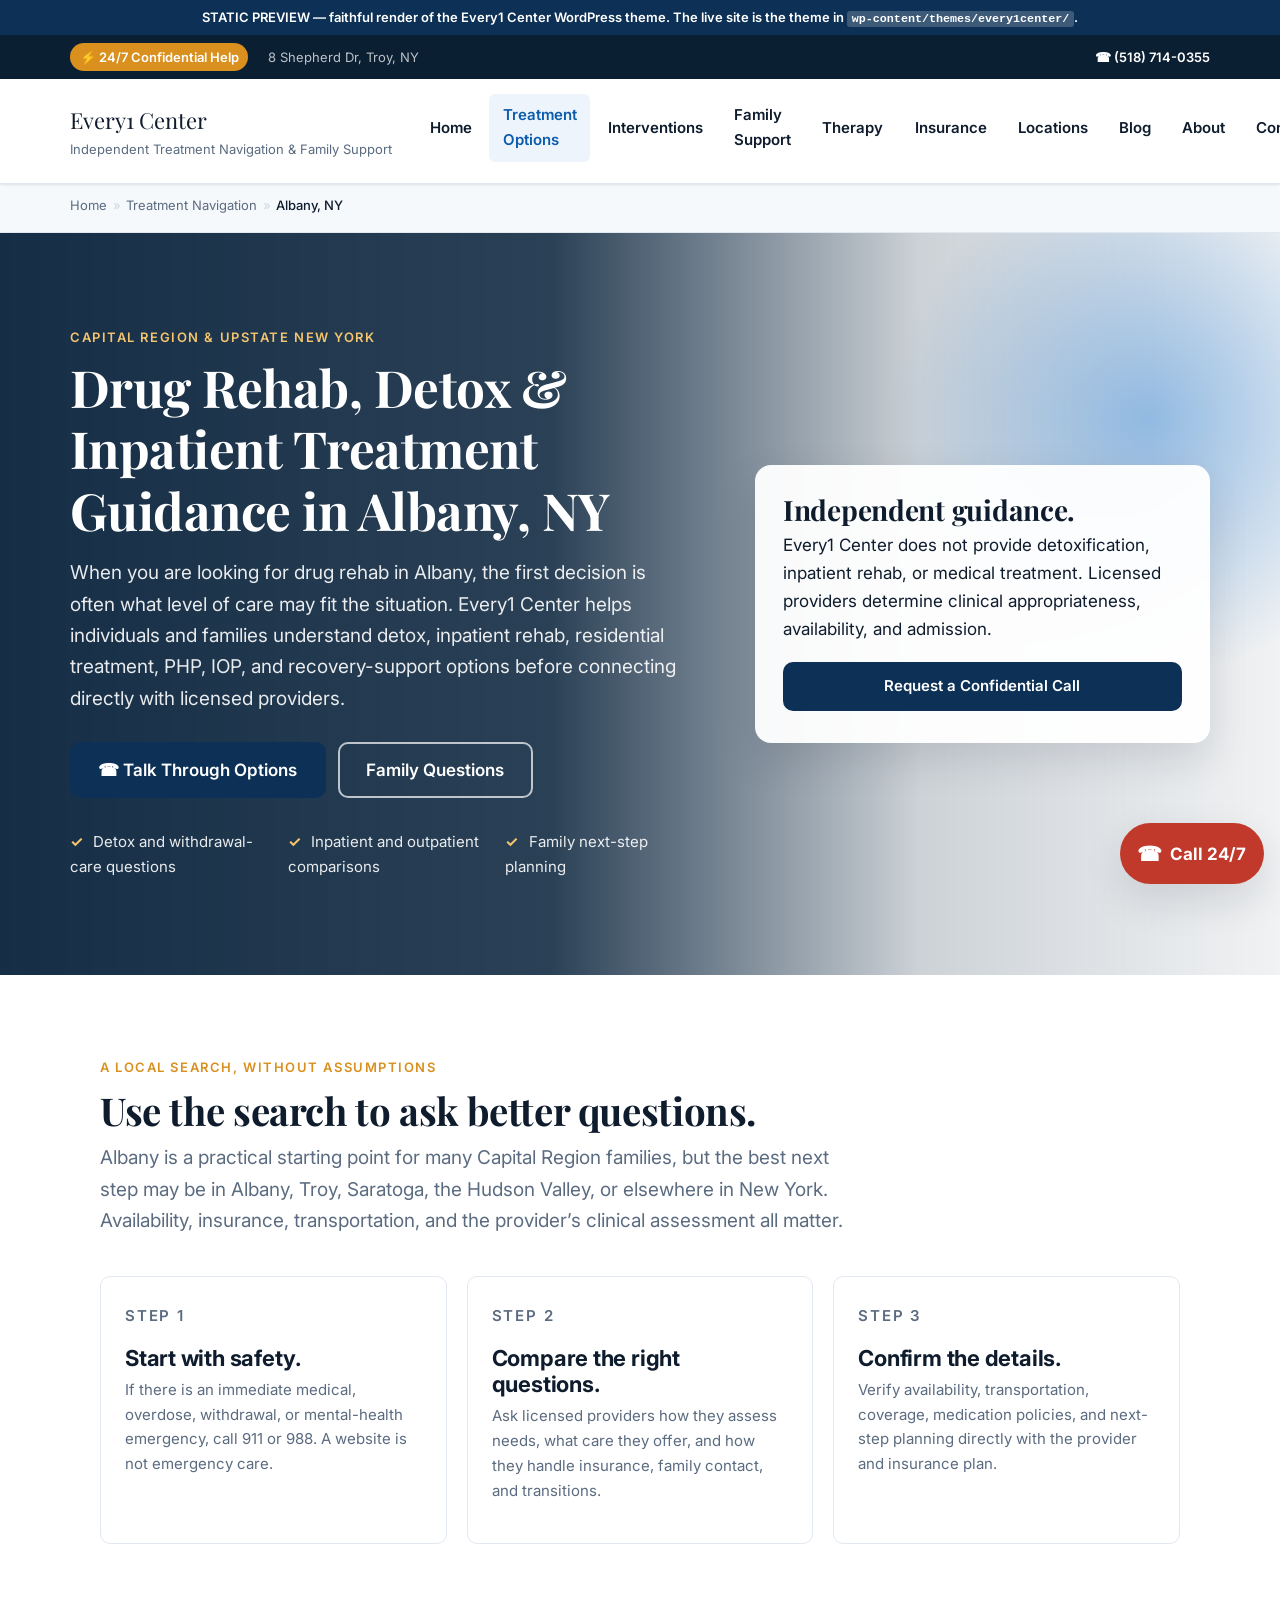
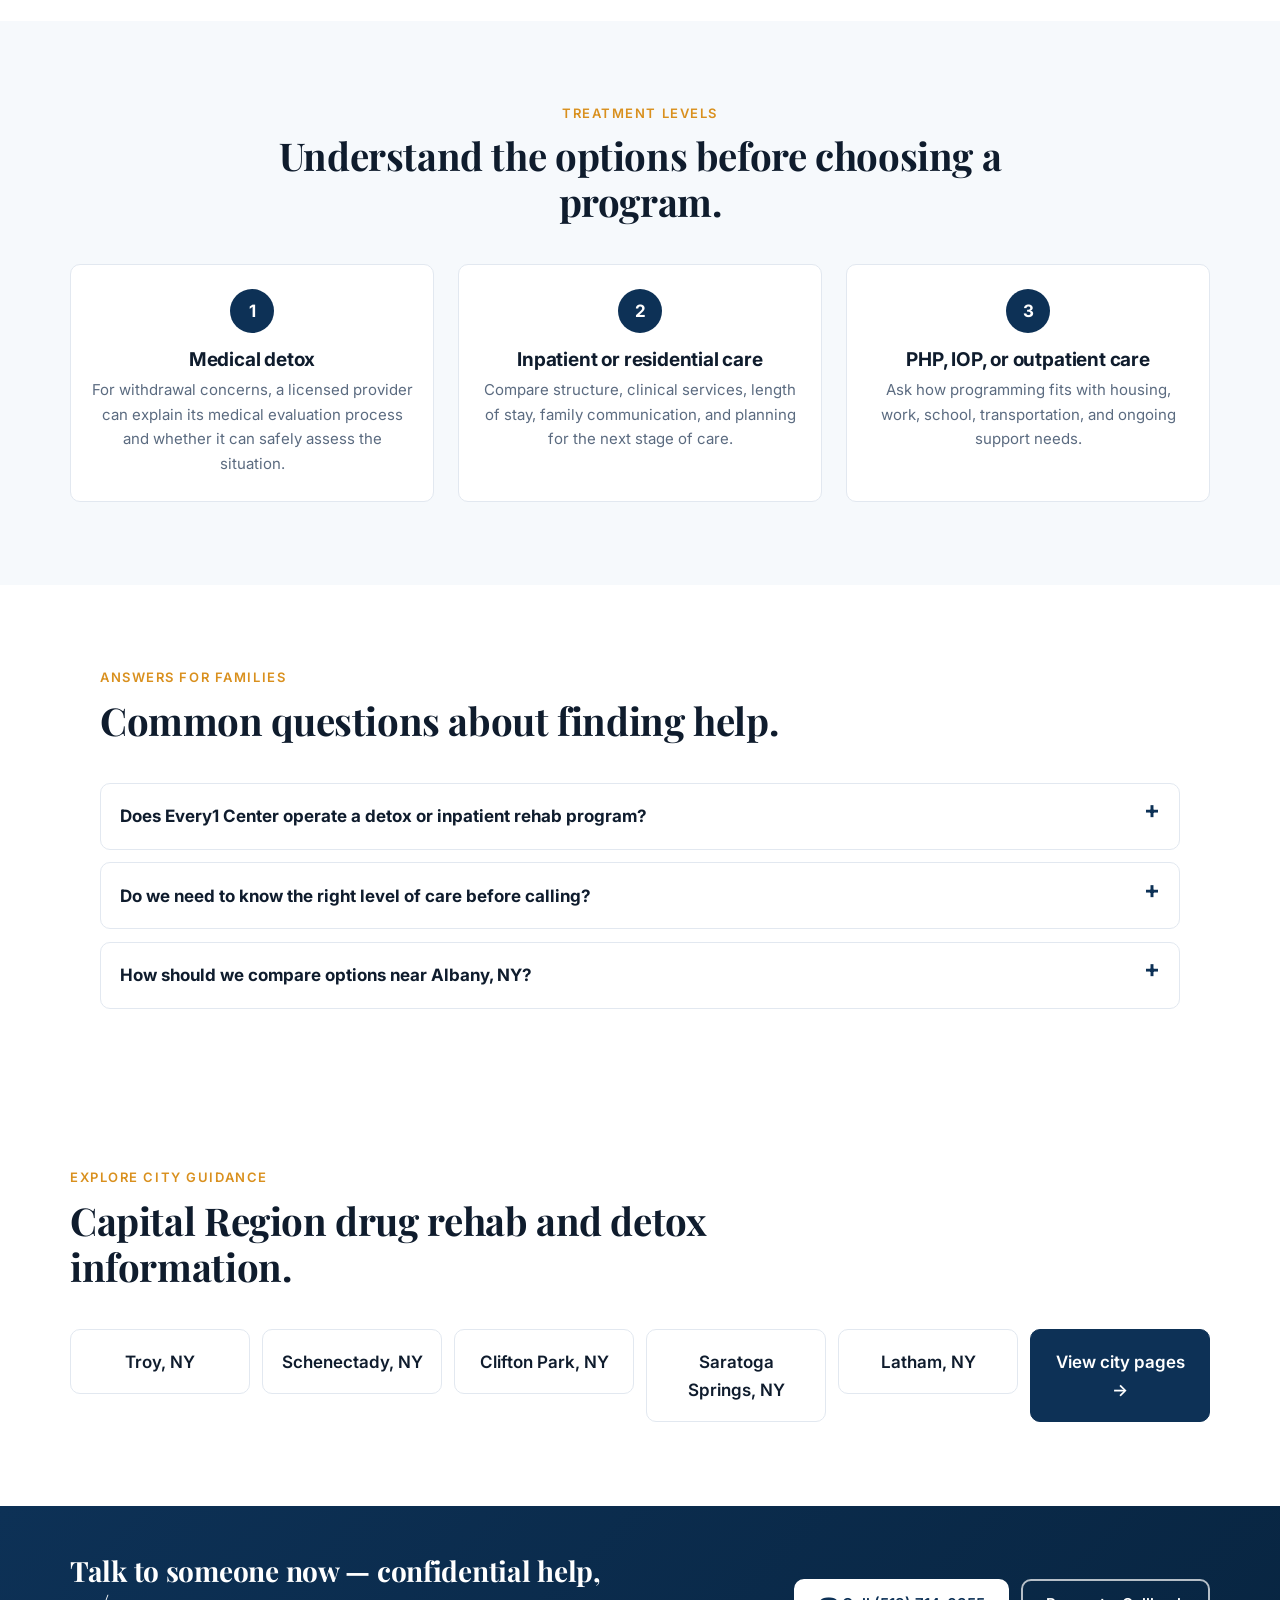
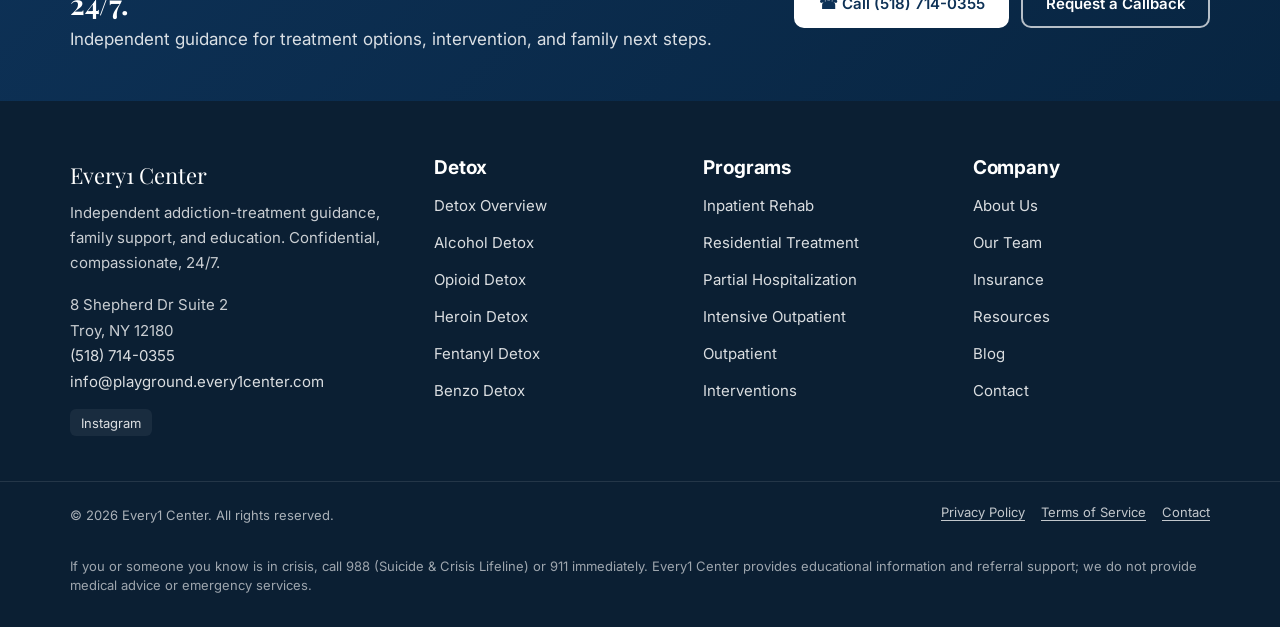
<file: preview/city-albany.html>
<!doctype html>
<html lang="en-US">
<head>
<meta charset="UTF-8">
<meta name="viewport" content="width=device-width, initial-scale=1">
<title>Drug Rehab Albany NY | Detox & Inpatient Treatment Guidance</title>
<link rel="preconnect" href="https://fonts.googleapis.com"><link rel="preconnect" href="https://fonts.gstatic.com" crossorigin><link href="https://fonts.googleapis.com/css2?family=Inter:wght@400;500;600;700;800&family=Playfair+Display:wght@500;600;700&display=swap" rel="stylesheet">
<style>
/* =============================================================
   Every1 Center — main stylesheet
   Clean medical / healthcare style. Trust-first, accessible.
   ============================================================= */

/* -------- Design tokens -------- */
:root {
	/* Brand: Every1 navy + warm gold + supportive green */
	--c-primary: #0d3156;
	--c-primary-dark: #082541;
	--c-primary-light: #38658f;
	--c-accent: #d9901e;
	--c-accent-dark: #b87412;
	--c-danger: #c0392b;           /* emergency / phone urgency */
	--c-ink: #0f1c2d;              /* near-black text */
	--c-ink-2: #29384b;
	--c-muted: #5b6b80;
	--c-line: #e2e8f0;
	--c-line-2: #cdd6e3;
	--c-bg: #ffffff;
	--c-bg-soft: #f6f9fc;
	--c-bg-tinted: #eef4fb;
	--c-bg-deep: #0b1f33;

	/* Type */
	--ff-sans: 'Inter', -apple-system, BlinkMacSystemFont, 'Segoe UI', Roboto, 'Helvetica Neue', Arial, sans-serif;
	--ff-serif: 'Playfair Display', Georgia, 'Times New Roman', serif;
	--fs-xs: 0.8125rem;
	--fs-sm: 0.9375rem;
	--fs-base: 1.0625rem;
	--fs-md: 1.1875rem;
	--fs-lg: 1.375rem;
	--fs-xl: 1.75rem;
	--fs-2xl: 2.25rem;
	--fs-3xl: 3rem;
	--fs-4xl: 3.75rem;

	/* Layout */
	--container: 1180px;
	--container-narrow: 820px;
	--radius: 10px;
	--radius-lg: 16px;
	--shadow-sm: 0 1px 2px rgba(15, 28, 45, 0.06), 0 1px 3px rgba(15, 28, 45, 0.05);
	--shadow-md: 0 4px 14px rgba(15, 28, 45, 0.08);
	--shadow-lg: 0 16px 40px rgba(15, 28, 45, 0.12);
	--ease: cubic-bezier(0.2, 0.7, 0.2, 1);
}

/* -------- Reset / base -------- */
*, *::before, *::after { box-sizing: border-box; }
html { -webkit-text-size-adjust: 100%; scroll-behavior: smooth; }
body {
	margin: 0;
	font-family: var(--ff-sans);
	font-size: var(--fs-base);
	line-height: 1.65;
	color: var(--c-ink);
	background: var(--c-bg);
	-webkit-font-smoothing: antialiased;
	-moz-osx-font-smoothing: grayscale;
}
img, svg, video { max-width: 100%; height: auto; display: block; }
a { color: var(--c-primary); text-decoration-thickness: 1px; text-underline-offset: 3px; transition: color 0.15s var(--ease); }
a:hover { color: var(--c-primary-dark); }
a:focus-visible { outline: 3px solid var(--c-primary-light); outline-offset: 2px; border-radius: 2px; }
button { font: inherit; cursor: pointer; }
hr { border: 0; height: 1px; background: var(--c-line); margin: 2.5rem 0; }

h1, h2, h3, h4, h5, h6 {
	font-family: var(--ff-serif);
	font-weight: 700;
	color: var(--c-ink);
	line-height: 1.2;
	margin: 0 0 0.75em;
	letter-spacing: -0.01em;
}
h1 { font-size: clamp(2rem, 4vw, var(--fs-4xl)); }
h2 { font-size: clamp(1.625rem, 3vw, var(--fs-3xl)); }
h3 { font-size: var(--fs-xl); }
h4 { font-size: var(--fs-lg); font-family: var(--ff-sans); font-weight: 700; }
h5 { font-size: var(--fs-md); font-family: var(--ff-sans); font-weight: 600; }
h6 { font-size: var(--fs-base); font-family: var(--ff-sans); font-weight: 600; text-transform: uppercase; letter-spacing: 0.06em; }

p { margin: 0 0 1.1em; }
ul, ol { padding-left: 1.25em; margin: 0 0 1.1em; }
ul li, ol li { margin-bottom: 0.4em; }

blockquote {
	border-left: 4px solid var(--c-primary);
	background: var(--c-bg-tinted);
	margin: 1.5em 0;
	padding: 1.25rem 1.5rem;
	font-style: italic;
	font-size: var(--fs-md);
	color: var(--c-ink-2);
	border-radius: 0 var(--radius) var(--radius) 0;
}

code, pre { font-family: ui-monospace, SFMono-Regular, 'SF Mono', Menlo, Consolas, monospace; font-size: 0.9em; }
code { background: var(--c-bg-soft); padding: 0.1em 0.35em; border-radius: 4px; }
pre { background: var(--c-bg-soft); padding: 1rem; border-radius: var(--radius); overflow: auto; }

table { width: 100%; border-collapse: collapse; margin: 1.5em 0; font-size: var(--fs-sm); }
th, td { padding: 0.7rem 0.9rem; border-bottom: 1px solid var(--c-line); text-align: left; }
th { background: var(--c-bg-soft); font-weight: 600; }

/* -------- Utilities -------- */
.container { width: 100%; max-width: var(--container); margin: 0 auto; padding: 0 1.25rem; }
.container-narrow { width: 100%; max-width: var(--container-narrow); margin: 0 auto; padding: 0 1.25rem; }
.text-center { text-align: center; }
.eyebrow {
	display: inline-block;
	font-size: var(--fs-xs);
	font-weight: 600;
	text-transform: uppercase;
	letter-spacing: 0.12em;
	color: var(--c-accent);
	margin: 0 0 0.5rem;
}
.screen-reader-text {
	position: absolute !important; clip: rect(1px, 1px, 1px, 1px);
	width: 1px; height: 1px; overflow: hidden; word-wrap: normal !important;
}
.screen-reader-text:focus {
	background: var(--c-primary); color: #fff;
	clip: auto !important; padding: 14px 22px; font-size: 1rem; height: auto; width: auto;
	z-index: 100000; top: 5px; left: 5px; border-radius: 4px;
}
.skip-link { position: absolute; left: -9999px; top: 0; }
.skip-link:focus { left: 6px; top: 6px; }

/* -------- Buttons -------- */
.btn {
	display: inline-flex;
	align-items: center;
	justify-content: center;
	gap: 0.5rem;
	padding: 0.85rem 1.4rem;
	font-weight: 600;
	font-size: var(--fs-sm);
	line-height: 1.2;
	border-radius: var(--radius);
	border: 2px solid transparent;
	text-decoration: none;
	transition: transform 0.15s var(--ease), background 0.15s var(--ease), color 0.15s var(--ease), border-color 0.15s var(--ease), box-shadow 0.15s var(--ease);
	cursor: pointer;
}
.btn:hover { transform: translateY(-1px); }
.btn:active { transform: translateY(0); }
.btn:focus-visible { outline: 3px solid var(--c-primary-light); outline-offset: 3px; }

.btn-primary { background: var(--c-primary); color: #fff; border-color: var(--c-primary); }
.btn-primary:hover { background: var(--c-primary-dark); border-color: var(--c-primary-dark); color: #fff; }

.btn-accent { background: var(--c-accent); color: #fff; border-color: var(--c-accent); }
.btn-accent:hover { background: var(--c-accent-dark); border-color: var(--c-accent-dark); color: #fff; }

.btn-outline { background: transparent; color: var(--c-primary); border-color: var(--c-primary); }
.btn-outline:hover { background: var(--c-primary); color: #fff; }

.btn-light { background: #fff; color: var(--c-primary); border-color: #fff; }
.btn-light:hover { background: var(--c-bg-soft); color: var(--c-primary-dark); border-color: var(--c-bg-soft); }

.btn-outline-light { background: transparent; color: #fff; border-color: rgba(255,255,255,0.7); }
.btn-outline-light:hover { background: #fff; color: var(--c-primary); }

.btn-sm { padding: 0.6rem 1rem; font-size: var(--fs-xs); }
.btn-lg { padding: 1rem 1.65rem; font-size: var(--fs-base); }
.btn-block { display: flex; width: 100%; }

.phone-link .icon-phone { font-size: 1.1em; }

/* -------- Top bar -------- */
.top-bar {
	background: var(--c-bg-deep);
	color: rgba(255,255,255,0.85);
	font-size: var(--fs-xs);
	padding: 0.5rem 0;
}
.top-bar__inner { display: flex; justify-content: space-between; align-items: center; gap: 1rem; flex-wrap: wrap; }
.top-bar__left, .top-bar__right { display: flex; gap: 1.25rem; align-items: center; flex-wrap: wrap; }
.top-bar__badge { background: var(--c-accent); color: #fff; padding: 0.2rem 0.6rem; border-radius: 999px; font-weight: 600; }
.top-bar__address { opacity: 0.85; }
.top-bar__phone { color: #fff; font-weight: 600; text-decoration: none; }
.top-bar__phone:hover { color: #fff; text-decoration: underline; }
.utility-menu { list-style: none; margin: 0; padding: 0; display: flex; gap: 1rem; }
.utility-menu a { color: rgba(255,255,255,0.85); text-decoration: none; }
.utility-menu a:hover { color: #fff; }

/* -------- Site header -------- */
.site-header {
	background: #fff;
	border-bottom: 1px solid var(--c-line);
	position: sticky;
	top: 0;
	z-index: 50;
	box-shadow: var(--shadow-sm);
}
.site-header__inner {
	display: flex;
	align-items: center;
	gap: 1.5rem;
	padding: 0.9rem 1.25rem;
}
.site-branding { flex: 0 0 auto; }
.site-branding .custom-logo-link img { max-height: 48px; width: auto; }
.site-title { margin: 0; font-family: var(--ff-serif); font-size: var(--fs-lg); }
.site-title a { color: var(--c-ink); text-decoration: none; }
.site-description { margin: 0; font-size: var(--fs-xs); color: var(--c-muted); }

.main-navigation { flex: 1 1 auto; display: flex; justify-content: center; }
.primary-menu { list-style: none; margin: 0; padding: 0; display: flex; gap: 0.25rem; align-items: center; }
.primary-menu > li { position: relative; }
.primary-menu > li > a {
	color: var(--c-ink); font-weight: 600; font-size: var(--fs-sm);
	padding: 0.6rem 0.85rem; display: inline-block; text-decoration: none;
	border-radius: 6px;
}
.primary-menu > li > a:hover,
.primary-menu > li.current-menu-item > a,
.primary-menu > li.current-menu-parent > a,
.primary-menu > li.current-menu-ancestor > a { color: var(--c-primary); background: var(--c-bg-tinted); }
.primary-menu .submenu-toggle {
	background: none; border: 0; color: var(--c-muted); font-size: 1.1rem; padding: 0.2rem 0.4rem;
	line-height: 1;
}
.primary-menu .sub-menu {
	list-style: none; margin: 0; padding: 0.5rem;
	position: absolute; top: 100%; left: 0;
	background: #fff; border: 1px solid var(--c-line); border-radius: var(--radius);
	box-shadow: var(--shadow-lg);
	min-width: 240px;
	opacity: 0; visibility: hidden; transform: translateY(6px);
	transition: opacity 0.15s var(--ease), visibility 0.15s var(--ease), transform 0.15s var(--ease);
	z-index: 60;
}
.primary-menu > li:hover > .sub-menu,
.primary-menu > li:focus-within > .sub-menu,
.primary-menu > li.is-open > .sub-menu { opacity: 1; visibility: visible; transform: translateY(0); }
.primary-menu .sub-menu a {
	display: block; padding: 0.5rem 0.75rem; color: var(--c-ink-2); text-decoration: none;
	border-radius: 6px; font-size: var(--fs-sm);
}
.primary-menu .sub-menu a:hover { background: var(--c-bg-tinted); color: var(--c-primary); }

.menu-toggle {
	display: none;
	background: transparent; border: 1px solid var(--c-line);
	border-radius: 8px; padding: 0.5rem 0.65rem;
}
.menu-toggle__bars { display: inline-block; width: 22px; height: 16px; position: relative; }
.menu-toggle__bars span {
	position: absolute; left: 0; right: 0; height: 2px; background: var(--c-ink);
	border-radius: 2px; transition: transform 0.2s var(--ease), opacity 0.2s var(--ease);
}
.menu-toggle__bars span:nth-child(1) { top: 0; }
.menu-toggle__bars span:nth-child(2) { top: 7px; }
.menu-toggle__bars span:nth-child(3) { top: 14px; }
.menu-toggle[aria-expanded="true"] .menu-toggle__bars span:nth-child(1) { transform: translateY(7px) rotate(45deg); }
.menu-toggle[aria-expanded="true"] .menu-toggle__bars span:nth-child(2) { opacity: 0; }
.menu-toggle[aria-expanded="true"] .menu-toggle__bars span:nth-child(3) { transform: translateY(-7px) rotate(-45deg); }

.site-header__cta { flex: 0 0 auto; }

/* -------- Breadcrumb strip -------- */
.page-header-strip {
	background: var(--c-bg-soft);
	border-bottom: 1px solid var(--c-line);
	padding: 0.65rem 0;
	font-size: var(--fs-xs);
	color: var(--c-muted);
}
.breadcrumbs ol { list-style: none; margin: 0; padding: 0; display: flex; flex-wrap: wrap; gap: 0.35rem; }
.breadcrumbs li { display: inline-flex; align-items: center; gap: 0.35rem; }
.breadcrumbs a { color: var(--c-muted); text-decoration: none; }
.breadcrumbs a:hover { color: var(--c-primary); text-decoration: underline; }
.breadcrumbs li[aria-current="page"] { color: var(--c-ink); font-weight: 500; }
.breadcrumbs .bc-sep { color: var(--c-line-2); }

/* -------- Hero -------- */
.hero {
	background-image: linear-gradient(90deg, rgba(7, 33, 58, .94) 0%, rgba(7, 33, 58, .86) 43%, rgba(7, 33, 58, .20) 72%, rgba(7, 33, 58, .06) 100%), url('https://images.unsplash.com/photo-1576091160399-112ba8d25d1d?auto=format&fit=crop&w=1900&q=85');
	background-position: center;
	background-size: cover;
	color: #fff;
	padding: clamp(3rem, 7vw, 6rem) 0;
	position: relative;
	overflow: hidden;
}
.hero::after {
	content: ""; position: absolute; right: -10%; top: -10%;
	width: 520px; height: 520px;
	background: radial-gradient(circle, rgba(46, 131, 216, 0.45), transparent 70%);
	pointer-events: none;
}
.hero__inner {
	display: grid;
	grid-template-columns: minmax(0, 1.4fr) minmax(0, 1fr);
	gap: 3rem;
	align-items: center;
	position: relative;
	z-index: 1;
}
.hero h1 { color: #fff; margin-bottom: 1rem; }
.hero__content .eyebrow { color: #f4c46e; }
.hero__lede { font-size: var(--fs-md); color: rgba(255,255,255,0.9); margin-bottom: 1.75rem; max-width: 38rem; }
.hero__actions { display: flex; flex-wrap: wrap; gap: 0.75rem; margin-bottom: 2rem; }
.hero__trust { list-style: none; padding: 0; margin: 0; display: grid; grid-template-columns: repeat(auto-fit, minmax(180px, 1fr)); gap: 0.5rem 1rem; color: rgba(255,255,255,0.9); }
.hero__trust li { padding-left: 0; font-size: var(--fs-sm); }
.hero__trust li span { color: #f4c46e; font-weight: 700; margin-right: 0.4rem; }

.hero__card {
	background: rgba(255,255,255,0.95);
	color: var(--c-ink);
	border-radius: var(--radius-lg);
	padding: 1.75rem 1.75rem 2rem;
	box-shadow: var(--shadow-lg);
	backdrop-filter: blur(4px);
}
.hero__card h2 { font-size: var(--fs-xl); margin-bottom: 0.25rem; }
.hero__card-meta { margin: 1rem 0 1.5rem; display: grid; grid-template-columns: auto 1fr; column-gap: 1rem; row-gap: 0.35rem; font-size: var(--fs-sm); }
.hero__card-meta dt { font-weight: 600; color: var(--c-muted); }
.hero__card-meta dd { margin: 0; color: var(--c-ink); }
.hero__card-meta a { color: var(--c-primary); font-weight: 600; }

/* -------- Trust bar -------- */
.trust-bar {
	background: var(--c-bg-soft);
	border-bottom: 1px solid var(--c-line);
	padding: 1rem 0;
}
.trust-bar__grid {
	display: grid;
	grid-template-columns: repeat(auto-fit, minmax(150px, 1fr));
	gap: 0.5rem 2rem;
	text-align: center;
	font-size: var(--fs-sm);
	color: var(--c-muted);
}
.trust-bar__item strong { color: var(--c-ink); }

/* -------- Sections -------- */
section { padding: clamp(3rem, 6vw, 5rem) 0; }
.section-header { max-width: 760px; margin: 0 0 2.5rem; }
.section-header--center { margin-left: auto; margin-right: auto; text-align: center; }
.section-header h2 { margin-bottom: 0.6rem; }
.section-sub { color: var(--c-muted); font-size: var(--fs-md); margin: 0; }
.content-section__narrow { max-width: 1120px; }

/* -------- FAQ -------- */
.faq-list { display: grid; gap: 0.8rem; }
.faq-item {
	background: #fff; border: 1px solid var(--c-line); border-radius: var(--radius);
	padding: 0 1.2rem;
}
.faq-item summary {
	cursor: pointer; list-style: none; position: relative; padding: 1.15rem 2rem 1.15rem 0;
	font-weight: 700; color: var(--c-ink);
}
.faq-item summary::-webkit-details-marker { display: none; }
.faq-item summary::after {
	content: '+'; position: absolute; right: 0; top: 0.9rem; color: var(--c-primary); font-size: 1.5rem; line-height: 1;
}
.faq-item[open] summary::after { content: '\2212'; }
.faq-item p { color: var(--c-muted); max-width: 72ch; padding: 0 0 1.15rem; margin: 0; }

/* -------- Card grid -------- */
.card-grid { display: grid; gap: 1.25rem; }
.card-grid--2 { grid-template-columns: repeat(auto-fit, minmax(280px, 1fr)); }
.card-grid--3 { grid-template-columns: repeat(auto-fit, minmax(280px, 1fr)); }
.card-grid--4 { grid-template-columns: repeat(auto-fit, minmax(220px, 1fr)); }

.service-card {
	display: block;
	padding: 1.5rem;
	background: #fff;
	border: 1px solid var(--c-line);
	border-radius: var(--radius);
	text-decoration: none;
	color: var(--c-ink);
	transition: transform 0.2s var(--ease), box-shadow 0.2s var(--ease), border-color 0.2s var(--ease);
	position: relative;
}
.service-card:hover { transform: translateY(-4px); box-shadow: var(--shadow-md); border-color: var(--c-primary-light); color: var(--c-ink); }
.service-card h3 { font-size: var(--fs-lg); font-family: var(--ff-sans); font-weight: 700; margin-bottom: 0.4rem; }
.service-card p { color: var(--c-muted); margin-bottom: 1rem; font-size: var(--fs-sm); }
.service-card .card-cta { color: var(--c-primary); font-weight: 600; font-size: var(--fs-sm); }

/* -------- Steps -------- */
.steps { background: var(--c-bg-soft); }
.steps-list { list-style: none; padding: 0; margin: 0; display: grid; gap: 1.5rem; grid-template-columns: repeat(auto-fit, minmax(240px, 1fr)); }
.steps-list li {
	background: #fff; border: 1px solid var(--c-line); border-radius: var(--radius);
	padding: 1.5rem 1.25rem; text-align: center;
}
.steps-list__num {
	display: inline-flex; align-items: center; justify-content: center;
	width: 44px; height: 44px;
	background: var(--c-primary); color: #fff;
	border-radius: 50%; font-weight: 700; margin-bottom: 1rem;
}
.steps-list h3 { font-family: var(--ff-sans); font-size: var(--fs-md); margin-bottom: 0.35rem; }
.steps-list p { color: var(--c-muted); font-size: var(--fs-sm); margin: 0; }

/* -------- Insurance + locations grids -------- */
.insurance-grid, .location-grid {
	list-style: none; padding: 0; margin: 0;
	display: grid; gap: 0.75rem;
	grid-template-columns: repeat(auto-fit, minmax(180px, 1fr));
}
.insurance-grid li a, .location-grid li a {
	display: flex; align-items: center; justify-content: center;
	padding: 1.1rem 1rem; min-height: 64px;
	background: #fff; border: 1px solid var(--c-line);
	border-radius: var(--radius);
	color: var(--c-ink); font-weight: 600; text-decoration: none; text-align: center;
	transition: border-color 0.15s var(--ease), color 0.15s var(--ease), background 0.15s var(--ease);
}
.insurance-grid li a:hover, .location-grid li a:hover { border-color: var(--c-primary); color: var(--c-primary); background: var(--c-bg-tinted); }
.insurance-grid li .all-link, .location-grid li .all-link { background: var(--c-primary); color: #fff; border-color: var(--c-primary); }
.insurance-grid li .all-link:hover, .location-grid li .all-link:hover { background: var(--c-primary-dark); color: #fff; border-color: var(--c-primary-dark); }

/* -------- Blog teaser & post cards -------- */
.blog-teaser { background: var(--c-bg-soft); }
.post-grid { display: grid; gap: 1.5rem; grid-template-columns: repeat(auto-fit, minmax(280px, 1fr)); margin-bottom: 2rem; }
.post-card {
	background: #fff; border: 1px solid var(--c-line); border-radius: var(--radius);
	overflow: hidden; display: flex; flex-direction: column;
	transition: box-shadow 0.2s var(--ease), transform 0.2s var(--ease);
}
.post-card:hover { box-shadow: var(--shadow-md); transform: translateY(-2px); }
.post-card__media { display: block; background: var(--c-bg-tinted); aspect-ratio: 16 / 10; overflow: hidden; }
.post-card__media img { width: 100%; height: 100%; object-fit: cover; }
.post-card__body { padding: 1.25rem; flex: 1; display: flex; flex-direction: column; }
.post-card__meta { font-size: var(--fs-xs); color: var(--c-muted); margin-bottom: 0.5rem; text-transform: uppercase; letter-spacing: 0.06em; }
.post-card__meta a { color: var(--c-accent); text-decoration: none; font-weight: 600; }
.post-card__title { font-size: var(--fs-lg); font-family: var(--ff-sans); margin-bottom: 0.5rem; }
.post-card__title a { color: var(--c-ink); text-decoration: none; }
.post-card__title a:hover { color: var(--c-primary); }
.post-card__excerpt { color: var(--c-muted); font-size: var(--fs-sm); flex: 1; }
.post-card__footer { margin-top: 0.75rem; }
.read-more { font-weight: 600; color: var(--c-primary); text-decoration: none; }
.read-more:hover { text-decoration: underline; }

/* -------- CTA band -------- */
.cta-band {
	background: linear-gradient(135deg, var(--c-primary), var(--c-primary-dark));
	color: #fff;
	padding: 3rem 0;
}
.cta-band .container {
	display: flex; gap: 2rem; align-items: center; justify-content: space-between; flex-wrap: wrap;
}
.cta-band h2 { color: #fff; font-size: var(--fs-xl); margin-bottom: 0.25rem; max-width: 36rem; }
.cta-band p { color: rgba(255,255,255,0.85); margin: 0; }
.cta-band__actions { display: flex; gap: 0.75rem; flex-wrap: wrap; }

/* -------- Page header / entry -------- */
.page-main, .single-main, .archive-main, .search-main {
	background: #fff;
	padding: clamp(2.5rem, 5vw, 4rem) 0 clamp(3rem, 6vw, 5rem);
}
.entry-page .entry-header { margin-bottom: 2rem; }
.entry-title { margin-bottom: 0.5rem; }
.entry-lede { color: var(--c-muted); font-size: var(--fs-md); max-width: 60ch; }
.entry-featured { margin: 0 auto 2rem; }
.entry-featured img { width: 100%; border-radius: var(--radius); }
.entry-content {
	max-width: 760px; margin: 0 auto;
}
.entry-content > .container { padding: 0; }
.entry-content h2 { margin-top: 2.5rem; }
.entry-content h3 { margin-top: 2rem; }
.entry-content img { border-radius: var(--radius); margin: 1.5rem 0; }
.entry-content a { font-weight: 500; }
.entry-content blockquote p:last-child { margin-bottom: 0; }
.entry-content ul, .entry-content ol { padding-left: 1.5em; }

.entry-meta { color: var(--c-muted); font-size: var(--fs-sm); margin-top: 0.5rem; }
.entry-meta a { color: inherit; text-decoration: none; }
.entry-meta a:hover { color: var(--c-primary); }
.cat-links { display: inline-block; font-size: var(--fs-xs); text-transform: uppercase; letter-spacing: 0.06em; color: var(--c-accent); font-weight: 600; }
.cat-links a { color: inherit; text-decoration: none; }

.entry-footer { margin-top: 2rem; font-size: var(--fs-sm); color: var(--c-muted); }
.edit-link a { color: var(--c-primary); text-decoration: none; }

.post-pagination {
	display: grid; gap: 1rem;
	grid-template-columns: repeat(auto-fit, minmax(260px, 1fr));
	margin: 3rem 0;
	padding: 1.5rem 0;
	border-top: 1px solid var(--c-line);
	border-bottom: 1px solid var(--c-line);
}
.post-pagination a { text-decoration: none; color: var(--c-ink); display: block; }
.post-pagination .nav-direction { display: block; font-size: var(--fs-xs); color: var(--c-muted); text-transform: uppercase; letter-spacing: 0.06em; }
.post-pagination .nav-title { font-weight: 600; color: var(--c-primary); }

/* -------- Layout with sidebar -------- */
.layout-with-sidebar {
	display: grid;
	gap: 3rem;
	grid-template-columns: minmax(0, 1fr) 320px;
	align-items: start;
}
.layout-with-sidebar .main-content { min-width: 0; }
.widget-area .widget {
	background: #fff;
	border: 1px solid var(--c-line);
	border-radius: var(--radius);
	padding: 1.25rem;
	margin-bottom: 1.25rem;
}
.widget-title { font-size: var(--fs-md); font-family: var(--ff-sans); margin-bottom: 0.75rem; }
.widget ul { list-style: none; padding: 0; margin: 0; }
.widget ul li { padding: 0.35rem 0; border-bottom: 1px dashed var(--c-line); }
.widget ul li:last-child { border-bottom: 0; }
.widget ul li a { color: var(--c-ink-2); text-decoration: none; }
.widget ul li a:hover { color: var(--c-primary); }
.widget-help { background: var(--c-bg-tinted); border-color: var(--c-primary-light); }
.widget-help .btn + .btn { margin-top: 0.5rem; }

/* -------- Page title block -------- */
.page-title-block { margin-bottom: 2rem; }
.page-title-block .page-title { margin-bottom: 0.5rem; }
.archive-description { color: var(--c-muted); }

/* -------- Search form -------- */
.search-form { display: flex; gap: 0.5rem; align-items: stretch; }
.search-form .search-field {
	flex: 1; padding: 0.75rem 1rem; border: 1px solid var(--c-line);
	border-radius: var(--radius); font: inherit; background: #fff; color: var(--c-ink);
}
.search-form .search-field:focus { outline: 3px solid var(--c-primary-light); outline-offset: 1px; border-color: var(--c-primary); }
.search-result { padding: 1.25rem 0; border-bottom: 1px solid var(--c-line); }
.search-result__title { font-family: var(--ff-sans); font-size: var(--fs-lg); margin-bottom: 0.25rem; }
.search-result__title a { color: var(--c-primary); text-decoration: none; }
.search-result__url { font-size: var(--fs-xs); color: var(--c-muted); margin: 0 0 0.5rem; }
.search-result__excerpt { color: var(--c-ink-2); }

/* -------- 404 -------- */
.error-404 { padding: 5rem 0; text-align: center; }
.error-404__inner { max-width: 640px; margin: 0 auto; }
.error-404 h1 { margin-bottom: 0.5rem; }
.error-404__lede { color: var(--c-muted); margin-bottom: 1.5rem; }
.error-404__actions { display: flex; gap: 0.75rem; justify-content: center; flex-wrap: wrap; margin-bottom: 2rem; }
.error-404__search { margin: 2rem auto; max-width: 480px; }
.error-404__links { margin-top: 2rem; text-align: left; }
.error-404__links ul { list-style: disc; padding-left: 1.5rem; }

/* -------- Pagination -------- */
.pagination { display: flex; justify-content: center; gap: 0.4rem; flex-wrap: wrap; margin: 2rem 0 0; }
.pagination .page-numbers {
	display: inline-flex; align-items: center; justify-content: center;
	min-width: 40px; height: 40px; padding: 0 0.75rem;
	border: 1px solid var(--c-line); border-radius: 8px;
	color: var(--c-ink-2); text-decoration: none; font-weight: 600;
}
.pagination .page-numbers:hover, .pagination .page-numbers.current { background: var(--c-primary); color: #fff; border-color: var(--c-primary); }

/* -------- Footer -------- */
.site-footer { background: var(--c-bg-deep); color: rgba(255,255,255,0.8); padding-top: 3.5rem; margin-top: 0; }
.site-footer__top { display: grid; gap: 2rem; grid-template-columns: 1.4fr 1fr 1fr 1fr; padding-bottom: 2.5rem; }
.footer-col { font-size: var(--fs-sm); }
.footer-col .widget-title, .footer-col h3 { color: #fff; font-family: var(--ff-sans); font-size: var(--fs-md); margin-bottom: 0.85rem; }
.footer-col p, .footer-col address { color: rgba(255,255,255,0.78); font-style: normal; }
.footer-col a { color: rgba(255,255,255,0.85); text-decoration: none; }
.footer-col a:hover { color: #fff; text-decoration: underline; }
.footer-title { font-family: var(--ff-serif); font-size: var(--fs-lg); margin: 0 0 0.5rem; }
.footer-title a { color: #fff; }
.footer-tagline { font-size: var(--fs-sm); }
.footer-address { line-height: 1.7; font-size: var(--fs-sm); }
.footer-links { list-style: none; padding: 0; margin: 0; display: grid; gap: 0.4rem; }
.social-links { list-style: none; padding: 0; margin: 1rem 0 0; display: flex; gap: 0.75rem; }
.social-links a { padding: 0.35rem 0.7rem; background: rgba(255,255,255,0.06); border-radius: 6px; font-size: var(--fs-xs); }
.social-links a:hover { background: rgba(255,255,255,0.12); text-decoration: none; }

.site-footer__bottom {
	border-top: 1px solid rgba(255,255,255,0.1);
	padding: 1.25rem 0 2rem;
	font-size: var(--fs-xs);
	color: rgba(255,255,255,0.65);
}
.site-footer__bottom .container { display: flex; flex-wrap: wrap; gap: 1rem; justify-content: space-between; align-items: center; }
.footer-menu { list-style: none; padding: 0; margin: 0; display: flex; gap: 1rem; flex-wrap: wrap; }
.footer-menu a { color: rgba(255,255,255,0.75); }
.copyright { margin: 0; }
.legal-fine-print { flex-basis: 100%; margin: 0.75rem 0 0; line-height: 1.5; color: rgba(255,255,255,0.6); }

/* -------- Floating call button -------- */
.floating-call {
	position: fixed; right: 1rem; bottom: 1rem;
	background: var(--c-danger); color: #fff;
	padding: 0.85rem 1.1rem;
	border-radius: 999px;
	font-weight: 700; text-decoration: none;
	box-shadow: var(--shadow-lg);
	display: inline-flex; align-items: center; gap: 0.5rem;
	z-index: 70;
	transition: transform 0.15s var(--ease), background 0.15s var(--ease);
}
.floating-call:hover { transform: translateY(-2px); background: #a32a1f; color: #fff; }
.floating-call span:first-child { font-size: 1.2em; }

/* -------- Responsive -------- */
@media (max-width: 980px) {
	.site-footer__top { grid-template-columns: 1fr 1fr; }
	.hero__inner { grid-template-columns: 1fr; }
	.hero__card { order: 2; }
	.layout-with-sidebar { grid-template-columns: 1fr; }
	.layout-with-sidebar .widget-area { order: 2; }
}

@media (max-width: 760px) {
	.menu-toggle { display: inline-flex; align-items: center; justify-content: center; margin-left: auto; }
	.site-header__inner { flex-wrap: wrap; gap: 0.75rem; }
	.site-header__cta { display: none; }
	.main-navigation {
		flex-basis: 100%;
		max-height: 0;
		overflow: hidden;
		transition: max-height 0.25s var(--ease);
	}
	.main-navigation.is-open { max-height: 1500px; }
	.primary-menu { flex-direction: column; align-items: stretch; gap: 0; padding: 0.5rem 0; }
	.primary-menu > li > a { padding: 0.75rem 0.5rem; border-bottom: 1px solid var(--c-line); }
	.primary-menu .sub-menu {
		position: static; opacity: 1; visibility: visible; transform: none;
		box-shadow: none; border: 0; border-left: 3px solid var(--c-line);
		border-radius: 0; padding-left: 1rem;
		max-height: 0; overflow: hidden; transition: max-height 0.2s var(--ease);
	}
	.primary-menu > li.is-open > .sub-menu { max-height: 1500px; }
	.top-bar__inner { font-size: 0.8125rem; gap: 0.5rem; }
	.top-bar__left .top-bar__address { display: none; }
	.site-footer__top { grid-template-columns: 1fr; }
	.cta-band .container { flex-direction: column; align-items: flex-start; text-align: left; }
}

@media (max-width: 480px) {
	.btn { width: 100%; }
	.hero__actions .btn, .cta-band__actions .btn { width: 100%; }
	.floating-call__text { display: none; }
	.floating-call { padding: 0.85rem 1rem; }
}

@media print {
	.top-bar, .site-header__cta, .floating-call, .cta-band, .menu-toggle, .main-navigation, .site-footer__bottom .footer-menu { display: none !important; }
	body { color: #000; }
	a { color: #000; text-decoration: underline; }
}

</style>
</head>
<body>
<div style="background:#0d3156;color:#fff;text-align:center;padding:.5rem 1rem;font:600 13px/1.4 Inter,sans-serif;">STATIC PREVIEW &mdash; faithful render of the Every1 Center WordPress theme. The live site is the theme in <code style="background:rgba(255,255,255,.2);padding:1px 5px;border-radius:3px;">wp-content/themes/every1center/</code>.</div>

<div class="top-bar">
  <div class="container top-bar__inner">
    <div class="top-bar__left">
      <span class="top-bar__badge">&#9889; 24/7 Confidential Help</span>
      <span class="top-bar__address">8 Shepherd Dr, Troy, NY</span>
    </div>
    <div class="top-bar__right">
      <a class="top-bar__phone" href="tel:+15187140355">&#9742; (518) 714-0355</a>
    </div>
  </div>
</div>
<header class="site-header">
  <div class="container site-header__inner">
    <div class="site-branding">
      <p class="site-title"><a href="index.html">Every1 Center</a></p>
      <p class="site-description">Independent Treatment Navigation &amp; Family Support</p>
    </div>
    <button class="menu-toggle" aria-expanded="false" aria-controls="nav">
      <span class="menu-toggle__bars"><span></span><span></span><span></span></span>
      <span class="screen-reader-text">Menu</span>
    </button>
    <nav class="main-navigation" id="nav" aria-label="Primary">
      <ul class="primary-menu">
        <li><a href="index.html">Home</a></li>
        <li><a href="city-albany.html" style="background:#eef4fb;color:#0b5cab;">Treatment Options</a></li>
		<li><a href="city-pages.html">Interventions</a></li>
        <li><a href="#">Family Support</a></li>
        <li><a href="#">Therapy</a></li>
        <li><a href="#">Insurance</a></li>
        <li><a href="city-pages.html">Locations</a></li>
        <li><a href="blog-post.html">Blog</a></li>
        <li><a href="#">About</a></li>
        <li><a href="#">Contact</a></li>
      </ul>
    </nav>
    <div class="site-header__cta">
      <a class="btn btn-primary btn-sm phone-link" href="tel:+15187140355">&#9742; Call (518) 714-0355</a>
    </div>
  </div>
</header>


<div class="page-header-strip">
  <div class="container">
    <nav class="breadcrumbs" aria-label="Breadcrumb"><ol><li><a href="#">Home</a></li><span class="bc-sep">&raquo;</span><li><a href="#">Treatment Navigation</a></li><span class="bc-sep">&raquo;</span><li aria-current="page">Albany, NY</li></ol></nav>
  </div>
</div>
<main class="site-main local-search-page">
  <section class="hero" aria-labelledby="city-heading">
    <div class="container hero__inner">
      <div class="hero__content">
        <p class="eyebrow">Capital Region &amp; Upstate New York</p>
        <h1 id="city-heading">Drug Rehab, Detox & Inpatient Treatment Guidance in Albany, NY</h1>
        <p class="hero__lede">When you are looking for drug rehab in Albany, the first decision is often what level of care may fit the situation. Every1 Center helps individuals and families understand detox, inpatient rehab, residential treatment, PHP, IOP, and recovery-support options before connecting directly with licensed providers.</p>
        <div class="hero__actions">
          <a class="btn btn-primary btn-lg phone-link" href="tel:+15187140355">&#9742; Talk Through Options</a>
          <a class="btn btn-outline-light btn-lg" href="#family-questions">Family Questions</a>
        </div>
        <ul class="hero__trust">
          <li><span>&check;</span> Detox and withdrawal-care questions</li>
          <li><span>&check;</span> Inpatient and outpatient comparisons</li>
          <li><span>&check;</span> Family next-step planning</li>
        </ul>
      </div>
      <aside class="hero__card" aria-label="Important disclosure">
        <h2>Independent guidance.</h2>
        <p>Every1 Center does not provide detoxification, inpatient rehab, or medical treatment. Licensed providers determine clinical appropriateness, availability, and admission.</p>
        <a class="btn btn-primary btn-block" href="tel:+15187140355">Request a Confidential Call</a>
      </aside>
    </div>
  </section>

  <section aria-labelledby="local-search-heading">
    <div class="container content-section__narrow">
      <header class="section-header">
        <p class="eyebrow">A local search, without assumptions</p>
        <h2 id="local-search-heading">Use the search to ask better questions.</h2>
        <p class="section-sub">Albany is a practical starting point for many Capital Region families, but the best next step may be in Albany, Troy, Saratoga, the Hudson Valley, or elsewhere in New York. Availability, insurance, transportation, and the provider’s clinical assessment all matter.</p>
      </header>
      <div class="card-grid card-grid--3">
        <article class="service-card"><p class="eyebrow">Step 1</p><h3>Start with safety.</h3><p>If there is an immediate medical, overdose, withdrawal, or mental-health emergency, call 911 or 988. A website is not emergency care.</p></article>
        <article class="service-card"><p class="eyebrow">Step 2</p><h3>Compare the right questions.</h3><p>Ask licensed providers how they assess needs, what care they offer, and how they handle insurance, family contact, and transitions.</p></article>
        <article class="service-card"><p class="eyebrow">Step 3</p><h3>Confirm the details.</h3><p>Verify availability, transportation, coverage, medication policies, and next-step planning directly with the provider and insurance plan.</p></article>
      </div>
    </div>
  </section>

  <section class="steps" aria-labelledby="levels-heading">
    <div class="container">
      <header class="section-header section-header--center">
        <p class="eyebrow">Treatment levels</p>
        <h2 id="levels-heading">Understand the options before choosing a program.</h2>
      </header>
      <ol class="steps-list">
        <li><span class="steps-list__num">1</span><h3>Medical detox</h3><p>For withdrawal concerns, a licensed provider can explain its medical evaluation process and whether it can safely assess the situation.</p></li>
        <li><span class="steps-list__num">2</span><h3>Inpatient or residential care</h3><p>Compare structure, clinical services, length of stay, family communication, and planning for the next stage of care.</p></li>
        <li><span class="steps-list__num">3</span><h3>PHP, IOP, or outpatient care</h3><p>Ask how programming fits with housing, work, school, transportation, and ongoing support needs.</p></li>
      </ol>
    </div>
  </section>

  <section id="family-questions" aria-labelledby="faq-heading">
    <div class="container content-section__narrow">
      <header class="section-header"><p class="eyebrow">Answers for families</p><h2 id="faq-heading">Common questions about finding help.</h2></header>
      <div class="faq-list">
        <details class="faq-item"><summary>Does Every1 Center operate a detox or inpatient rehab program?</summary><p>No. Every1 Center is an independent treatment-navigation and family-support resource. Licensed providers deliver clinical services and make their own assessment and admission decisions.</p></details>
        <details class="faq-item"><summary>Do we need to know the right level of care before calling?</summary><p>No. It is reasonable to start with immediate safety concerns, the family’s questions, and practical factors. A licensed provider can explain what it offers and whether it can evaluate the situation.</p></details>
        <details class="faq-item"><summary>How should we compare options near Albany, NY?</summary><p>Compare assessment process, availability, insurance, travel, family communication, medication policies, and transition planning. Proximity alone should not decide the outcome.</p></details>
      </div>
    </div>
  </section>

  <section class="insurance" aria-labelledby="nearby-heading">
    <div class="container">
      <header class="section-header"><p class="eyebrow">Explore city guidance</p><h2 id="nearby-heading">Capital Region drug rehab and detox information.</h2></header>
      <ul class="location-grid"><li><a href="city-troy.html">Troy, NY</a></li><li><a href="city-schenectady.html">Schenectady, NY</a></li><li><a href="city-clifton-park.html">Clifton Park, NY</a></li><li><a href="city-saratoga-springs.html">Saratoga Springs, NY</a></li><li><a href="city-latham.html">Latham, NY</a></li><li><a href="city-pages.html" class="all-link">View city pages &rarr;</a></li></ul>
    </div>
  </section>
  
<section class="cta-band">
  <div class="container">
    <div class="cta-band__text">
      <h2>Talk to someone now &mdash; confidential help, 24/7.</h2>
      <p>Independent guidance for treatment options, intervention, and family next steps.</p>
    </div>
    <div class="cta-band__actions">
      <a class="btn btn-light phone-link" href="tel:+15187140355">&#9742; Call (518) 714-0355</a>
      <a class="btn btn-outline-light" href="#">Request a Callback</a>
    </div>
  </div>
</section>
</main>

<footer class="site-footer">
  <div class="container site-footer__top">
    <div class="footer-col footer-col--brand">
      <p class="footer-title"><a href="index.html">Every1 Center</a></p>
      <p class="footer-tagline">Independent addiction-treatment guidance, family support, and education. Confidential, compassionate, 24/7.</p>
      <address class="footer-address">
        8 Shepherd Dr Suite 2<br>Troy, NY 12180<br>
        <a href="tel:+15187140355">(518) 714-0355</a><br>
        <a href="mailto:info@playground.every1center.com">info@playground.every1center.com</a>
      </address>
      <ul class="social-links"><li><a href="#">Instagram</a></li></ul>
    </div>
    <div class="footer-col">
      <h3 class="widget-title">Detox</h3>
      <ul class="footer-links">
        <li><a href="#">Detox Overview</a></li><li><a href="#">Alcohol Detox</a></li>
        <li><a href="#">Opioid Detox</a></li><li><a href="#">Heroin Detox</a></li>
        <li><a href="#">Fentanyl Detox</a></li><li><a href="#">Benzo Detox</a></li>
      </ul>
    </div>
    <div class="footer-col">
      <h3 class="widget-title">Programs</h3>
      <ul class="footer-links">
        <li><a href="#">Inpatient Rehab</a></li><li><a href="#">Residential Treatment</a></li>
        <li><a href="#">Partial Hospitalization</a></li><li><a href="#">Intensive Outpatient</a></li>
        <li><a href="#">Outpatient</a></li><li><a href="#">Interventions</a></li>
      </ul>
    </div>
    <div class="footer-col">
      <h3 class="widget-title">Company</h3>
      <ul class="footer-links">
        <li><a href="#">About Us</a></li><li><a href="#">Our Team</a></li>
        <li><a href="#">Insurance</a></li><li><a href="#">Resources</a></li>
        <li><a href="#">Blog</a></li><li><a href="#">Contact</a></li>
      </ul>
    </div>
  </div>
  <div class="site-footer__bottom">
    <div class="container">
      <p class="copyright">&copy; 2026 Every1 Center. All rights reserved.</p>
      <nav class="footer-nav" aria-label="Footer">
        <ul class="footer-menu">
          <li><a href="#">Privacy Policy</a></li>
          <li><a href="#">Terms of Service</a></li>
          <li><a href="#">Contact</a></li>
        </ul>
      </nav>
      <p class="legal-fine-print">If you or someone you know is in crisis, call 988 (Suicide &amp; Crisis Lifeline) or 911 immediately. Every1 Center provides educational information and referral support; we do not provide medical advice or emergency services.</p>
    </div>
  </div>
</footer>
<a class="floating-call" href="tel:+15187140355"><span>&#9742;</span><span class="floating-call__text">Call 24/7</span></a>
</body>
</html>
</file>
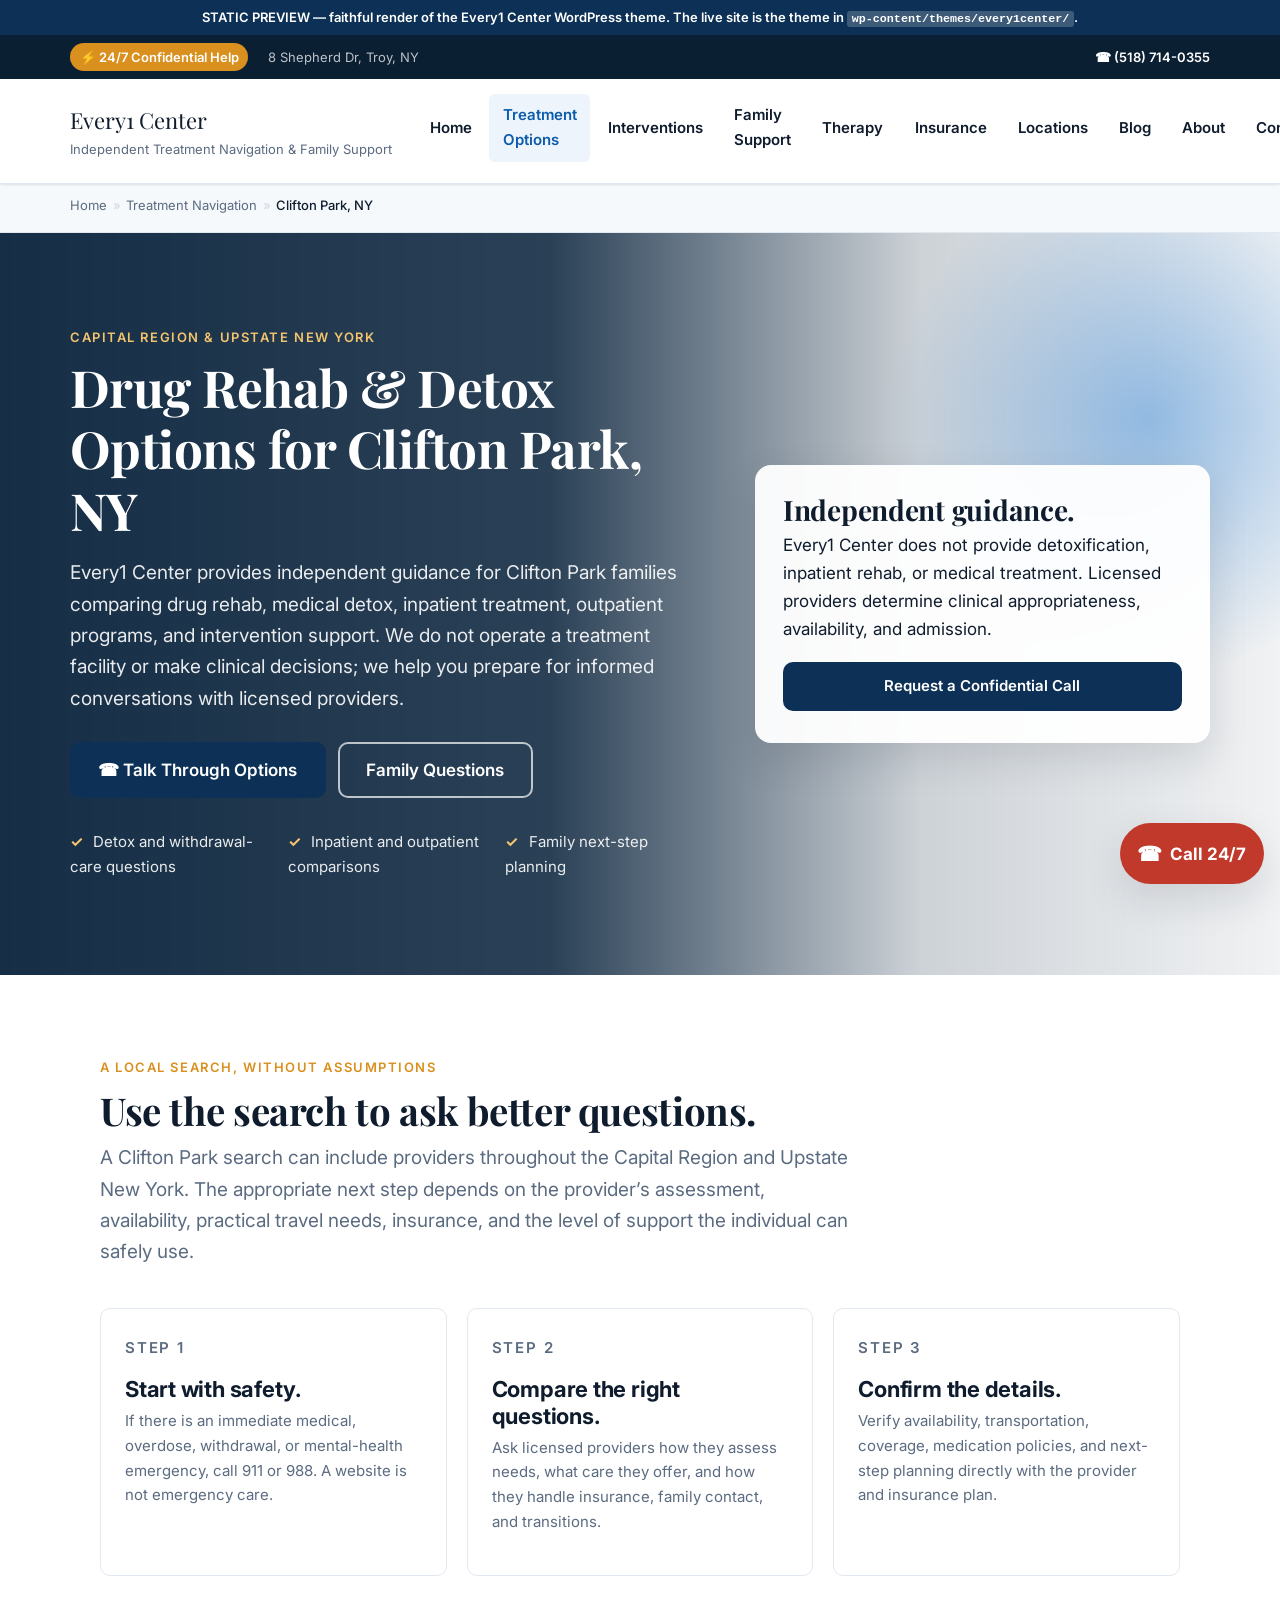
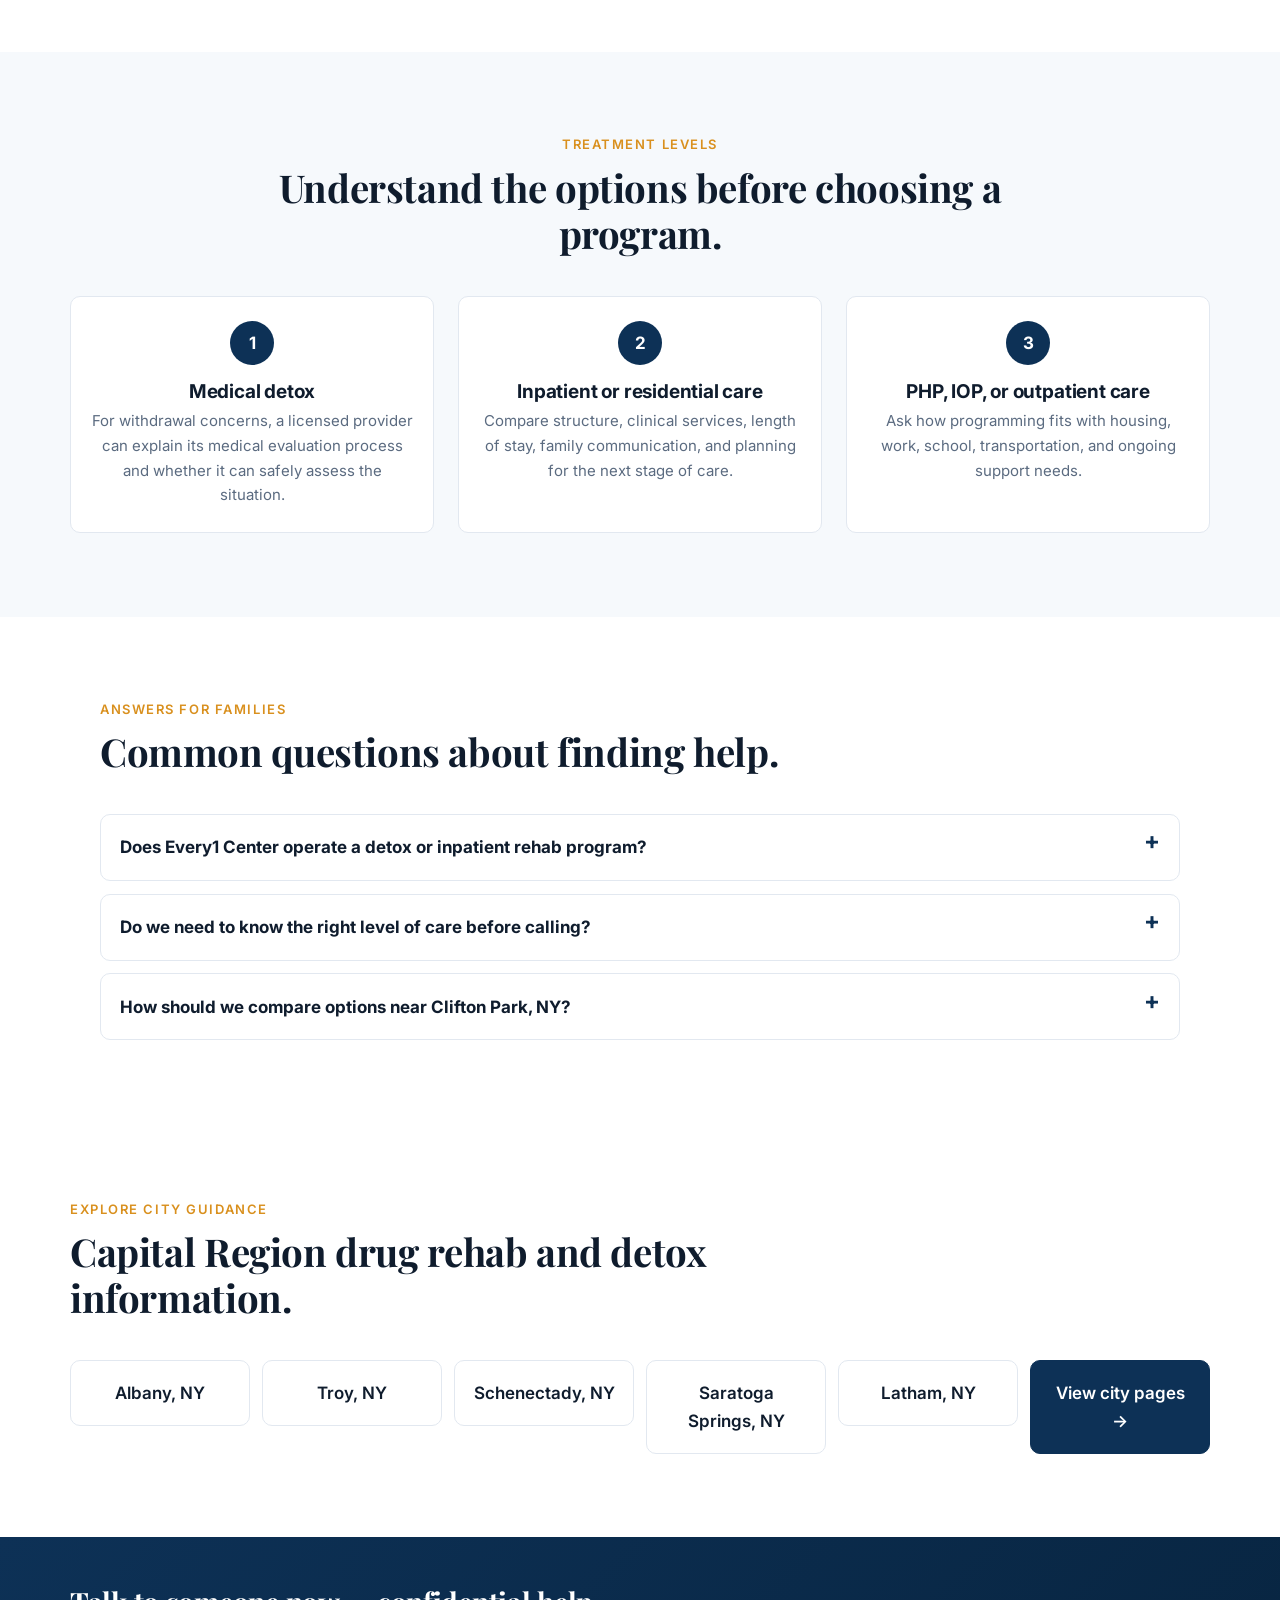
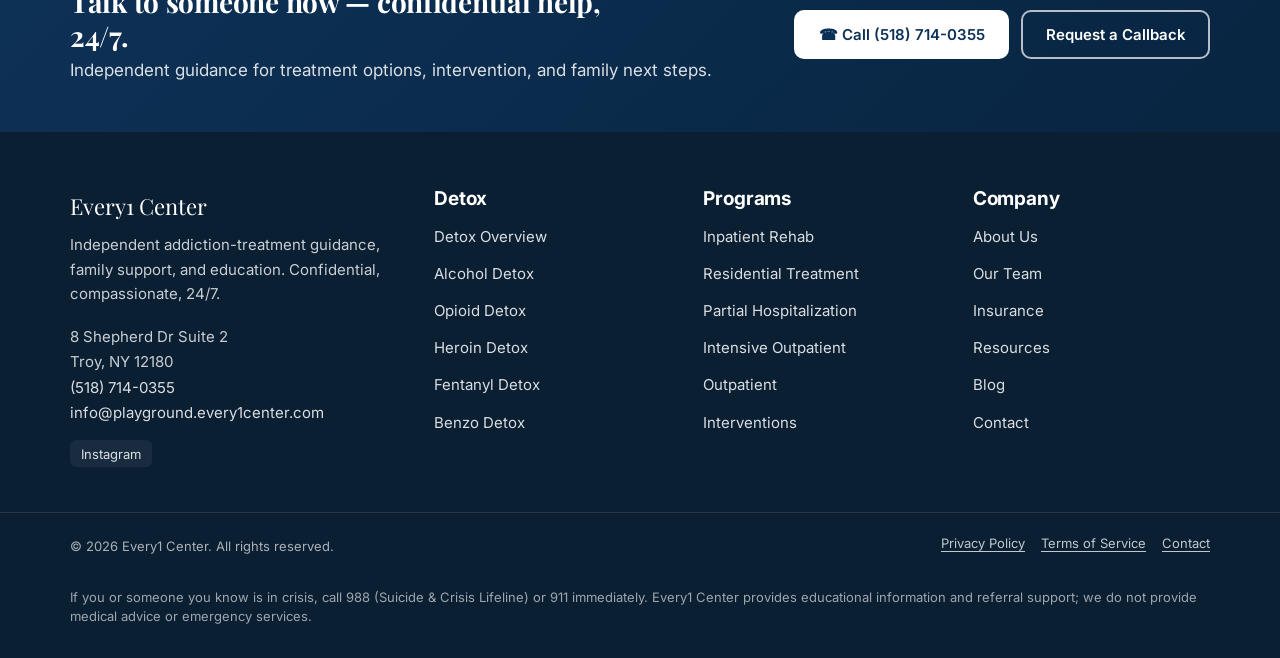
<file: preview/city-clifton-park.html>
<!doctype html>
<html lang="en-US">
<head>
<meta charset="UTF-8">
<meta name="viewport" content="width=device-width, initial-scale=1">
<title>Drug Rehab Clifton Park NY | Detox & Treatment Guidance</title>
<link rel="preconnect" href="https://fonts.googleapis.com"><link rel="preconnect" href="https://fonts.gstatic.com" crossorigin><link href="https://fonts.googleapis.com/css2?family=Inter:wght@400;500;600;700;800&family=Playfair+Display:wght@500;600;700&display=swap" rel="stylesheet">
<style>
/* =============================================================
   Every1 Center — main stylesheet
   Clean medical / healthcare style. Trust-first, accessible.
   ============================================================= */

/* -------- Design tokens -------- */
:root {
	/* Brand: Every1 navy + warm gold + supportive green */
	--c-primary: #0d3156;
	--c-primary-dark: #082541;
	--c-primary-light: #38658f;
	--c-accent: #d9901e;
	--c-accent-dark: #b87412;
	--c-danger: #c0392b;           /* emergency / phone urgency */
	--c-ink: #0f1c2d;              /* near-black text */
	--c-ink-2: #29384b;
	--c-muted: #5b6b80;
	--c-line: #e2e8f0;
	--c-line-2: #cdd6e3;
	--c-bg: #ffffff;
	--c-bg-soft: #f6f9fc;
	--c-bg-tinted: #eef4fb;
	--c-bg-deep: #0b1f33;

	/* Type */
	--ff-sans: 'Inter', -apple-system, BlinkMacSystemFont, 'Segoe UI', Roboto, 'Helvetica Neue', Arial, sans-serif;
	--ff-serif: 'Playfair Display', Georgia, 'Times New Roman', serif;
	--fs-xs: 0.8125rem;
	--fs-sm: 0.9375rem;
	--fs-base: 1.0625rem;
	--fs-md: 1.1875rem;
	--fs-lg: 1.375rem;
	--fs-xl: 1.75rem;
	--fs-2xl: 2.25rem;
	--fs-3xl: 3rem;
	--fs-4xl: 3.75rem;

	/* Layout */
	--container: 1180px;
	--container-narrow: 820px;
	--radius: 10px;
	--radius-lg: 16px;
	--shadow-sm: 0 1px 2px rgba(15, 28, 45, 0.06), 0 1px 3px rgba(15, 28, 45, 0.05);
	--shadow-md: 0 4px 14px rgba(15, 28, 45, 0.08);
	--shadow-lg: 0 16px 40px rgba(15, 28, 45, 0.12);
	--ease: cubic-bezier(0.2, 0.7, 0.2, 1);
}

/* -------- Reset / base -------- */
*, *::before, *::after { box-sizing: border-box; }
html { -webkit-text-size-adjust: 100%; scroll-behavior: smooth; }
body {
	margin: 0;
	font-family: var(--ff-sans);
	font-size: var(--fs-base);
	line-height: 1.65;
	color: var(--c-ink);
	background: var(--c-bg);
	-webkit-font-smoothing: antialiased;
	-moz-osx-font-smoothing: grayscale;
}
img, svg, video { max-width: 100%; height: auto; display: block; }
a { color: var(--c-primary); text-decoration-thickness: 1px; text-underline-offset: 3px; transition: color 0.15s var(--ease); }
a:hover { color: var(--c-primary-dark); }
a:focus-visible { outline: 3px solid var(--c-primary-light); outline-offset: 2px; border-radius: 2px; }
button { font: inherit; cursor: pointer; }
hr { border: 0; height: 1px; background: var(--c-line); margin: 2.5rem 0; }

h1, h2, h3, h4, h5, h6 {
	font-family: var(--ff-serif);
	font-weight: 700;
	color: var(--c-ink);
	line-height: 1.2;
	margin: 0 0 0.75em;
	letter-spacing: -0.01em;
}
h1 { font-size: clamp(2rem, 4vw, var(--fs-4xl)); }
h2 { font-size: clamp(1.625rem, 3vw, var(--fs-3xl)); }
h3 { font-size: var(--fs-xl); }
h4 { font-size: var(--fs-lg); font-family: var(--ff-sans); font-weight: 700; }
h5 { font-size: var(--fs-md); font-family: var(--ff-sans); font-weight: 600; }
h6 { font-size: var(--fs-base); font-family: var(--ff-sans); font-weight: 600; text-transform: uppercase; letter-spacing: 0.06em; }

p { margin: 0 0 1.1em; }
ul, ol { padding-left: 1.25em; margin: 0 0 1.1em; }
ul li, ol li { margin-bottom: 0.4em; }

blockquote {
	border-left: 4px solid var(--c-primary);
	background: var(--c-bg-tinted);
	margin: 1.5em 0;
	padding: 1.25rem 1.5rem;
	font-style: italic;
	font-size: var(--fs-md);
	color: var(--c-ink-2);
	border-radius: 0 var(--radius) var(--radius) 0;
}

code, pre { font-family: ui-monospace, SFMono-Regular, 'SF Mono', Menlo, Consolas, monospace; font-size: 0.9em; }
code { background: var(--c-bg-soft); padding: 0.1em 0.35em; border-radius: 4px; }
pre { background: var(--c-bg-soft); padding: 1rem; border-radius: var(--radius); overflow: auto; }

table { width: 100%; border-collapse: collapse; margin: 1.5em 0; font-size: var(--fs-sm); }
th, td { padding: 0.7rem 0.9rem; border-bottom: 1px solid var(--c-line); text-align: left; }
th { background: var(--c-bg-soft); font-weight: 600; }

/* -------- Utilities -------- */
.container { width: 100%; max-width: var(--container); margin: 0 auto; padding: 0 1.25rem; }
.container-narrow { width: 100%; max-width: var(--container-narrow); margin: 0 auto; padding: 0 1.25rem; }
.text-center { text-align: center; }
.eyebrow {
	display: inline-block;
	font-size: var(--fs-xs);
	font-weight: 600;
	text-transform: uppercase;
	letter-spacing: 0.12em;
	color: var(--c-accent);
	margin: 0 0 0.5rem;
}
.screen-reader-text {
	position: absolute !important; clip: rect(1px, 1px, 1px, 1px);
	width: 1px; height: 1px; overflow: hidden; word-wrap: normal !important;
}
.screen-reader-text:focus {
	background: var(--c-primary); color: #fff;
	clip: auto !important; padding: 14px 22px; font-size: 1rem; height: auto; width: auto;
	z-index: 100000; top: 5px; left: 5px; border-radius: 4px;
}
.skip-link { position: absolute; left: -9999px; top: 0; }
.skip-link:focus { left: 6px; top: 6px; }

/* -------- Buttons -------- */
.btn {
	display: inline-flex;
	align-items: center;
	justify-content: center;
	gap: 0.5rem;
	padding: 0.85rem 1.4rem;
	font-weight: 600;
	font-size: var(--fs-sm);
	line-height: 1.2;
	border-radius: var(--radius);
	border: 2px solid transparent;
	text-decoration: none;
	transition: transform 0.15s var(--ease), background 0.15s var(--ease), color 0.15s var(--ease), border-color 0.15s var(--ease), box-shadow 0.15s var(--ease);
	cursor: pointer;
}
.btn:hover { transform: translateY(-1px); }
.btn:active { transform: translateY(0); }
.btn:focus-visible { outline: 3px solid var(--c-primary-light); outline-offset: 3px; }

.btn-primary { background: var(--c-primary); color: #fff; border-color: var(--c-primary); }
.btn-primary:hover { background: var(--c-primary-dark); border-color: var(--c-primary-dark); color: #fff; }

.btn-accent { background: var(--c-accent); color: #fff; border-color: var(--c-accent); }
.btn-accent:hover { background: var(--c-accent-dark); border-color: var(--c-accent-dark); color: #fff; }

.btn-outline { background: transparent; color: var(--c-primary); border-color: var(--c-primary); }
.btn-outline:hover { background: var(--c-primary); color: #fff; }

.btn-light { background: #fff; color: var(--c-primary); border-color: #fff; }
.btn-light:hover { background: var(--c-bg-soft); color: var(--c-primary-dark); border-color: var(--c-bg-soft); }

.btn-outline-light { background: transparent; color: #fff; border-color: rgba(255,255,255,0.7); }
.btn-outline-light:hover { background: #fff; color: var(--c-primary); }

.btn-sm { padding: 0.6rem 1rem; font-size: var(--fs-xs); }
.btn-lg { padding: 1rem 1.65rem; font-size: var(--fs-base); }
.btn-block { display: flex; width: 100%; }

.phone-link .icon-phone { font-size: 1.1em; }

/* -------- Top bar -------- */
.top-bar {
	background: var(--c-bg-deep);
	color: rgba(255,255,255,0.85);
	font-size: var(--fs-xs);
	padding: 0.5rem 0;
}
.top-bar__inner { display: flex; justify-content: space-between; align-items: center; gap: 1rem; flex-wrap: wrap; }
.top-bar__left, .top-bar__right { display: flex; gap: 1.25rem; align-items: center; flex-wrap: wrap; }
.top-bar__badge { background: var(--c-accent); color: #fff; padding: 0.2rem 0.6rem; border-radius: 999px; font-weight: 600; }
.top-bar__address { opacity: 0.85; }
.top-bar__phone { color: #fff; font-weight: 600; text-decoration: none; }
.top-bar__phone:hover { color: #fff; text-decoration: underline; }
.utility-menu { list-style: none; margin: 0; padding: 0; display: flex; gap: 1rem; }
.utility-menu a { color: rgba(255,255,255,0.85); text-decoration: none; }
.utility-menu a:hover { color: #fff; }

/* -------- Site header -------- */
.site-header {
	background: #fff;
	border-bottom: 1px solid var(--c-line);
	position: sticky;
	top: 0;
	z-index: 50;
	box-shadow: var(--shadow-sm);
}
.site-header__inner {
	display: flex;
	align-items: center;
	gap: 1.5rem;
	padding: 0.9rem 1.25rem;
}
.site-branding { flex: 0 0 auto; }
.site-branding .custom-logo-link img { max-height: 48px; width: auto; }
.site-title { margin: 0; font-family: var(--ff-serif); font-size: var(--fs-lg); }
.site-title a { color: var(--c-ink); text-decoration: none; }
.site-description { margin: 0; font-size: var(--fs-xs); color: var(--c-muted); }

.main-navigation { flex: 1 1 auto; display: flex; justify-content: center; }
.primary-menu { list-style: none; margin: 0; padding: 0; display: flex; gap: 0.25rem; align-items: center; }
.primary-menu > li { position: relative; }
.primary-menu > li > a {
	color: var(--c-ink); font-weight: 600; font-size: var(--fs-sm);
	padding: 0.6rem 0.85rem; display: inline-block; text-decoration: none;
	border-radius: 6px;
}
.primary-menu > li > a:hover,
.primary-menu > li.current-menu-item > a,
.primary-menu > li.current-menu-parent > a,
.primary-menu > li.current-menu-ancestor > a { color: var(--c-primary); background: var(--c-bg-tinted); }
.primary-menu .submenu-toggle {
	background: none; border: 0; color: var(--c-muted); font-size: 1.1rem; padding: 0.2rem 0.4rem;
	line-height: 1;
}
.primary-menu .sub-menu {
	list-style: none; margin: 0; padding: 0.5rem;
	position: absolute; top: 100%; left: 0;
	background: #fff; border: 1px solid var(--c-line); border-radius: var(--radius);
	box-shadow: var(--shadow-lg);
	min-width: 240px;
	opacity: 0; visibility: hidden; transform: translateY(6px);
	transition: opacity 0.15s var(--ease), visibility 0.15s var(--ease), transform 0.15s var(--ease);
	z-index: 60;
}
.primary-menu > li:hover > .sub-menu,
.primary-menu > li:focus-within > .sub-menu,
.primary-menu > li.is-open > .sub-menu { opacity: 1; visibility: visible; transform: translateY(0); }
.primary-menu .sub-menu a {
	display: block; padding: 0.5rem 0.75rem; color: var(--c-ink-2); text-decoration: none;
	border-radius: 6px; font-size: var(--fs-sm);
}
.primary-menu .sub-menu a:hover { background: var(--c-bg-tinted); color: var(--c-primary); }

.menu-toggle {
	display: none;
	background: transparent; border: 1px solid var(--c-line);
	border-radius: 8px; padding: 0.5rem 0.65rem;
}
.menu-toggle__bars { display: inline-block; width: 22px; height: 16px; position: relative; }
.menu-toggle__bars span {
	position: absolute; left: 0; right: 0; height: 2px; background: var(--c-ink);
	border-radius: 2px; transition: transform 0.2s var(--ease), opacity 0.2s var(--ease);
}
.menu-toggle__bars span:nth-child(1) { top: 0; }
.menu-toggle__bars span:nth-child(2) { top: 7px; }
.menu-toggle__bars span:nth-child(3) { top: 14px; }
.menu-toggle[aria-expanded="true"] .menu-toggle__bars span:nth-child(1) { transform: translateY(7px) rotate(45deg); }
.menu-toggle[aria-expanded="true"] .menu-toggle__bars span:nth-child(2) { opacity: 0; }
.menu-toggle[aria-expanded="true"] .menu-toggle__bars span:nth-child(3) { transform: translateY(-7px) rotate(-45deg); }

.site-header__cta { flex: 0 0 auto; }

/* -------- Breadcrumb strip -------- */
.page-header-strip {
	background: var(--c-bg-soft);
	border-bottom: 1px solid var(--c-line);
	padding: 0.65rem 0;
	font-size: var(--fs-xs);
	color: var(--c-muted);
}
.breadcrumbs ol { list-style: none; margin: 0; padding: 0; display: flex; flex-wrap: wrap; gap: 0.35rem; }
.breadcrumbs li { display: inline-flex; align-items: center; gap: 0.35rem; }
.breadcrumbs a { color: var(--c-muted); text-decoration: none; }
.breadcrumbs a:hover { color: var(--c-primary); text-decoration: underline; }
.breadcrumbs li[aria-current="page"] { color: var(--c-ink); font-weight: 500; }
.breadcrumbs .bc-sep { color: var(--c-line-2); }

/* -------- Hero -------- */
.hero {
	background-image: linear-gradient(90deg, rgba(7, 33, 58, .94) 0%, rgba(7, 33, 58, .86) 43%, rgba(7, 33, 58, .20) 72%, rgba(7, 33, 58, .06) 100%), url('https://images.unsplash.com/photo-1576091160399-112ba8d25d1d?auto=format&fit=crop&w=1900&q=85');
	background-position: center;
	background-size: cover;
	color: #fff;
	padding: clamp(3rem, 7vw, 6rem) 0;
	position: relative;
	overflow: hidden;
}
.hero::after {
	content: ""; position: absolute; right: -10%; top: -10%;
	width: 520px; height: 520px;
	background: radial-gradient(circle, rgba(46, 131, 216, 0.45), transparent 70%);
	pointer-events: none;
}
.hero__inner {
	display: grid;
	grid-template-columns: minmax(0, 1.4fr) minmax(0, 1fr);
	gap: 3rem;
	align-items: center;
	position: relative;
	z-index: 1;
}
.hero h1 { color: #fff; margin-bottom: 1rem; }
.hero__content .eyebrow { color: #f4c46e; }
.hero__lede { font-size: var(--fs-md); color: rgba(255,255,255,0.9); margin-bottom: 1.75rem; max-width: 38rem; }
.hero__actions { display: flex; flex-wrap: wrap; gap: 0.75rem; margin-bottom: 2rem; }
.hero__trust { list-style: none; padding: 0; margin: 0; display: grid; grid-template-columns: repeat(auto-fit, minmax(180px, 1fr)); gap: 0.5rem 1rem; color: rgba(255,255,255,0.9); }
.hero__trust li { padding-left: 0; font-size: var(--fs-sm); }
.hero__trust li span { color: #f4c46e; font-weight: 700; margin-right: 0.4rem; }

.hero__card {
	background: rgba(255,255,255,0.95);
	color: var(--c-ink);
	border-radius: var(--radius-lg);
	padding: 1.75rem 1.75rem 2rem;
	box-shadow: var(--shadow-lg);
	backdrop-filter: blur(4px);
}
.hero__card h2 { font-size: var(--fs-xl); margin-bottom: 0.25rem; }
.hero__card-meta { margin: 1rem 0 1.5rem; display: grid; grid-template-columns: auto 1fr; column-gap: 1rem; row-gap: 0.35rem; font-size: var(--fs-sm); }
.hero__card-meta dt { font-weight: 600; color: var(--c-muted); }
.hero__card-meta dd { margin: 0; color: var(--c-ink); }
.hero__card-meta a { color: var(--c-primary); font-weight: 600; }

/* -------- Trust bar -------- */
.trust-bar {
	background: var(--c-bg-soft);
	border-bottom: 1px solid var(--c-line);
	padding: 1rem 0;
}
.trust-bar__grid {
	display: grid;
	grid-template-columns: repeat(auto-fit, minmax(150px, 1fr));
	gap: 0.5rem 2rem;
	text-align: center;
	font-size: var(--fs-sm);
	color: var(--c-muted);
}
.trust-bar__item strong { color: var(--c-ink); }

/* -------- Sections -------- */
section { padding: clamp(3rem, 6vw, 5rem) 0; }
.section-header { max-width: 760px; margin: 0 0 2.5rem; }
.section-header--center { margin-left: auto; margin-right: auto; text-align: center; }
.section-header h2 { margin-bottom: 0.6rem; }
.section-sub { color: var(--c-muted); font-size: var(--fs-md); margin: 0; }
.content-section__narrow { max-width: 1120px; }

/* -------- FAQ -------- */
.faq-list { display: grid; gap: 0.8rem; }
.faq-item {
	background: #fff; border: 1px solid var(--c-line); border-radius: var(--radius);
	padding: 0 1.2rem;
}
.faq-item summary {
	cursor: pointer; list-style: none; position: relative; padding: 1.15rem 2rem 1.15rem 0;
	font-weight: 700; color: var(--c-ink);
}
.faq-item summary::-webkit-details-marker { display: none; }
.faq-item summary::after {
	content: '+'; position: absolute; right: 0; top: 0.9rem; color: var(--c-primary); font-size: 1.5rem; line-height: 1;
}
.faq-item[open] summary::after { content: '\2212'; }
.faq-item p { color: var(--c-muted); max-width: 72ch; padding: 0 0 1.15rem; margin: 0; }

/* -------- Card grid -------- */
.card-grid { display: grid; gap: 1.25rem; }
.card-grid--2 { grid-template-columns: repeat(auto-fit, minmax(280px, 1fr)); }
.card-grid--3 { grid-template-columns: repeat(auto-fit, minmax(280px, 1fr)); }
.card-grid--4 { grid-template-columns: repeat(auto-fit, minmax(220px, 1fr)); }

.service-card {
	display: block;
	padding: 1.5rem;
	background: #fff;
	border: 1px solid var(--c-line);
	border-radius: var(--radius);
	text-decoration: none;
	color: var(--c-ink);
	transition: transform 0.2s var(--ease), box-shadow 0.2s var(--ease), border-color 0.2s var(--ease);
	position: relative;
}
.service-card:hover { transform: translateY(-4px); box-shadow: var(--shadow-md); border-color: var(--c-primary-light); color: var(--c-ink); }
.service-card h3 { font-size: var(--fs-lg); font-family: var(--ff-sans); font-weight: 700; margin-bottom: 0.4rem; }
.service-card p { color: var(--c-muted); margin-bottom: 1rem; font-size: var(--fs-sm); }
.service-card .card-cta { color: var(--c-primary); font-weight: 600; font-size: var(--fs-sm); }

/* -------- Steps -------- */
.steps { background: var(--c-bg-soft); }
.steps-list { list-style: none; padding: 0; margin: 0; display: grid; gap: 1.5rem; grid-template-columns: repeat(auto-fit, minmax(240px, 1fr)); }
.steps-list li {
	background: #fff; border: 1px solid var(--c-line); border-radius: var(--radius);
	padding: 1.5rem 1.25rem; text-align: center;
}
.steps-list__num {
	display: inline-flex; align-items: center; justify-content: center;
	width: 44px; height: 44px;
	background: var(--c-primary); color: #fff;
	border-radius: 50%; font-weight: 700; margin-bottom: 1rem;
}
.steps-list h3 { font-family: var(--ff-sans); font-size: var(--fs-md); margin-bottom: 0.35rem; }
.steps-list p { color: var(--c-muted); font-size: var(--fs-sm); margin: 0; }

/* -------- Insurance + locations grids -------- */
.insurance-grid, .location-grid {
	list-style: none; padding: 0; margin: 0;
	display: grid; gap: 0.75rem;
	grid-template-columns: repeat(auto-fit, minmax(180px, 1fr));
}
.insurance-grid li a, .location-grid li a {
	display: flex; align-items: center; justify-content: center;
	padding: 1.1rem 1rem; min-height: 64px;
	background: #fff; border: 1px solid var(--c-line);
	border-radius: var(--radius);
	color: var(--c-ink); font-weight: 600; text-decoration: none; text-align: center;
	transition: border-color 0.15s var(--ease), color 0.15s var(--ease), background 0.15s var(--ease);
}
.insurance-grid li a:hover, .location-grid li a:hover { border-color: var(--c-primary); color: var(--c-primary); background: var(--c-bg-tinted); }
.insurance-grid li .all-link, .location-grid li .all-link { background: var(--c-primary); color: #fff; border-color: var(--c-primary); }
.insurance-grid li .all-link:hover, .location-grid li .all-link:hover { background: var(--c-primary-dark); color: #fff; border-color: var(--c-primary-dark); }

/* -------- Blog teaser & post cards -------- */
.blog-teaser { background: var(--c-bg-soft); }
.post-grid { display: grid; gap: 1.5rem; grid-template-columns: repeat(auto-fit, minmax(280px, 1fr)); margin-bottom: 2rem; }
.post-card {
	background: #fff; border: 1px solid var(--c-line); border-radius: var(--radius);
	overflow: hidden; display: flex; flex-direction: column;
	transition: box-shadow 0.2s var(--ease), transform 0.2s var(--ease);
}
.post-card:hover { box-shadow: var(--shadow-md); transform: translateY(-2px); }
.post-card__media { display: block; background: var(--c-bg-tinted); aspect-ratio: 16 / 10; overflow: hidden; }
.post-card__media img { width: 100%; height: 100%; object-fit: cover; }
.post-card__body { padding: 1.25rem; flex: 1; display: flex; flex-direction: column; }
.post-card__meta { font-size: var(--fs-xs); color: var(--c-muted); margin-bottom: 0.5rem; text-transform: uppercase; letter-spacing: 0.06em; }
.post-card__meta a { color: var(--c-accent); text-decoration: none; font-weight: 600; }
.post-card__title { font-size: var(--fs-lg); font-family: var(--ff-sans); margin-bottom: 0.5rem; }
.post-card__title a { color: var(--c-ink); text-decoration: none; }
.post-card__title a:hover { color: var(--c-primary); }
.post-card__excerpt { color: var(--c-muted); font-size: var(--fs-sm); flex: 1; }
.post-card__footer { margin-top: 0.75rem; }
.read-more { font-weight: 600; color: var(--c-primary); text-decoration: none; }
.read-more:hover { text-decoration: underline; }

/* -------- CTA band -------- */
.cta-band {
	background: linear-gradient(135deg, var(--c-primary), var(--c-primary-dark));
	color: #fff;
	padding: 3rem 0;
}
.cta-band .container {
	display: flex; gap: 2rem; align-items: center; justify-content: space-between; flex-wrap: wrap;
}
.cta-band h2 { color: #fff; font-size: var(--fs-xl); margin-bottom: 0.25rem; max-width: 36rem; }
.cta-band p { color: rgba(255,255,255,0.85); margin: 0; }
.cta-band__actions { display: flex; gap: 0.75rem; flex-wrap: wrap; }

/* -------- Page header / entry -------- */
.page-main, .single-main, .archive-main, .search-main {
	background: #fff;
	padding: clamp(2.5rem, 5vw, 4rem) 0 clamp(3rem, 6vw, 5rem);
}
.entry-page .entry-header { margin-bottom: 2rem; }
.entry-title { margin-bottom: 0.5rem; }
.entry-lede { color: var(--c-muted); font-size: var(--fs-md); max-width: 60ch; }
.entry-featured { margin: 0 auto 2rem; }
.entry-featured img { width: 100%; border-radius: var(--radius); }
.entry-content {
	max-width: 760px; margin: 0 auto;
}
.entry-content > .container { padding: 0; }
.entry-content h2 { margin-top: 2.5rem; }
.entry-content h3 { margin-top: 2rem; }
.entry-content img { border-radius: var(--radius); margin: 1.5rem 0; }
.entry-content a { font-weight: 500; }
.entry-content blockquote p:last-child { margin-bottom: 0; }
.entry-content ul, .entry-content ol { padding-left: 1.5em; }

.entry-meta { color: var(--c-muted); font-size: var(--fs-sm); margin-top: 0.5rem; }
.entry-meta a { color: inherit; text-decoration: none; }
.entry-meta a:hover { color: var(--c-primary); }
.cat-links { display: inline-block; font-size: var(--fs-xs); text-transform: uppercase; letter-spacing: 0.06em; color: var(--c-accent); font-weight: 600; }
.cat-links a { color: inherit; text-decoration: none; }

.entry-footer { margin-top: 2rem; font-size: var(--fs-sm); color: var(--c-muted); }
.edit-link a { color: var(--c-primary); text-decoration: none; }

.post-pagination {
	display: grid; gap: 1rem;
	grid-template-columns: repeat(auto-fit, minmax(260px, 1fr));
	margin: 3rem 0;
	padding: 1.5rem 0;
	border-top: 1px solid var(--c-line);
	border-bottom: 1px solid var(--c-line);
}
.post-pagination a { text-decoration: none; color: var(--c-ink); display: block; }
.post-pagination .nav-direction { display: block; font-size: var(--fs-xs); color: var(--c-muted); text-transform: uppercase; letter-spacing: 0.06em; }
.post-pagination .nav-title { font-weight: 600; color: var(--c-primary); }

/* -------- Layout with sidebar -------- */
.layout-with-sidebar {
	display: grid;
	gap: 3rem;
	grid-template-columns: minmax(0, 1fr) 320px;
	align-items: start;
}
.layout-with-sidebar .main-content { min-width: 0; }
.widget-area .widget {
	background: #fff;
	border: 1px solid var(--c-line);
	border-radius: var(--radius);
	padding: 1.25rem;
	margin-bottom: 1.25rem;
}
.widget-title { font-size: var(--fs-md); font-family: var(--ff-sans); margin-bottom: 0.75rem; }
.widget ul { list-style: none; padding: 0; margin: 0; }
.widget ul li { padding: 0.35rem 0; border-bottom: 1px dashed var(--c-line); }
.widget ul li:last-child { border-bottom: 0; }
.widget ul li a { color: var(--c-ink-2); text-decoration: none; }
.widget ul li a:hover { color: var(--c-primary); }
.widget-help { background: var(--c-bg-tinted); border-color: var(--c-primary-light); }
.widget-help .btn + .btn { margin-top: 0.5rem; }

/* -------- Page title block -------- */
.page-title-block { margin-bottom: 2rem; }
.page-title-block .page-title { margin-bottom: 0.5rem; }
.archive-description { color: var(--c-muted); }

/* -------- Search form -------- */
.search-form { display: flex; gap: 0.5rem; align-items: stretch; }
.search-form .search-field {
	flex: 1; padding: 0.75rem 1rem; border: 1px solid var(--c-line);
	border-radius: var(--radius); font: inherit; background: #fff; color: var(--c-ink);
}
.search-form .search-field:focus { outline: 3px solid var(--c-primary-light); outline-offset: 1px; border-color: var(--c-primary); }
.search-result { padding: 1.25rem 0; border-bottom: 1px solid var(--c-line); }
.search-result__title { font-family: var(--ff-sans); font-size: var(--fs-lg); margin-bottom: 0.25rem; }
.search-result__title a { color: var(--c-primary); text-decoration: none; }
.search-result__url { font-size: var(--fs-xs); color: var(--c-muted); margin: 0 0 0.5rem; }
.search-result__excerpt { color: var(--c-ink-2); }

/* -------- 404 -------- */
.error-404 { padding: 5rem 0; text-align: center; }
.error-404__inner { max-width: 640px; margin: 0 auto; }
.error-404 h1 { margin-bottom: 0.5rem; }
.error-404__lede { color: var(--c-muted); margin-bottom: 1.5rem; }
.error-404__actions { display: flex; gap: 0.75rem; justify-content: center; flex-wrap: wrap; margin-bottom: 2rem; }
.error-404__search { margin: 2rem auto; max-width: 480px; }
.error-404__links { margin-top: 2rem; text-align: left; }
.error-404__links ul { list-style: disc; padding-left: 1.5rem; }

/* -------- Pagination -------- */
.pagination { display: flex; justify-content: center; gap: 0.4rem; flex-wrap: wrap; margin: 2rem 0 0; }
.pagination .page-numbers {
	display: inline-flex; align-items: center; justify-content: center;
	min-width: 40px; height: 40px; padding: 0 0.75rem;
	border: 1px solid var(--c-line); border-radius: 8px;
	color: var(--c-ink-2); text-decoration: none; font-weight: 600;
}
.pagination .page-numbers:hover, .pagination .page-numbers.current { background: var(--c-primary); color: #fff; border-color: var(--c-primary); }

/* -------- Footer -------- */
.site-footer { background: var(--c-bg-deep); color: rgba(255,255,255,0.8); padding-top: 3.5rem; margin-top: 0; }
.site-footer__top { display: grid; gap: 2rem; grid-template-columns: 1.4fr 1fr 1fr 1fr; padding-bottom: 2.5rem; }
.footer-col { font-size: var(--fs-sm); }
.footer-col .widget-title, .footer-col h3 { color: #fff; font-family: var(--ff-sans); font-size: var(--fs-md); margin-bottom: 0.85rem; }
.footer-col p, .footer-col address { color: rgba(255,255,255,0.78); font-style: normal; }
.footer-col a { color: rgba(255,255,255,0.85); text-decoration: none; }
.footer-col a:hover { color: #fff; text-decoration: underline; }
.footer-title { font-family: var(--ff-serif); font-size: var(--fs-lg); margin: 0 0 0.5rem; }
.footer-title a { color: #fff; }
.footer-tagline { font-size: var(--fs-sm); }
.footer-address { line-height: 1.7; font-size: var(--fs-sm); }
.footer-links { list-style: none; padding: 0; margin: 0; display: grid; gap: 0.4rem; }
.social-links { list-style: none; padding: 0; margin: 1rem 0 0; display: flex; gap: 0.75rem; }
.social-links a { padding: 0.35rem 0.7rem; background: rgba(255,255,255,0.06); border-radius: 6px; font-size: var(--fs-xs); }
.social-links a:hover { background: rgba(255,255,255,0.12); text-decoration: none; }

.site-footer__bottom {
	border-top: 1px solid rgba(255,255,255,0.1);
	padding: 1.25rem 0 2rem;
	font-size: var(--fs-xs);
	color: rgba(255,255,255,0.65);
}
.site-footer__bottom .container { display: flex; flex-wrap: wrap; gap: 1rem; justify-content: space-between; align-items: center; }
.footer-menu { list-style: none; padding: 0; margin: 0; display: flex; gap: 1rem; flex-wrap: wrap; }
.footer-menu a { color: rgba(255,255,255,0.75); }
.copyright { margin: 0; }
.legal-fine-print { flex-basis: 100%; margin: 0.75rem 0 0; line-height: 1.5; color: rgba(255,255,255,0.6); }

/* -------- Floating call button -------- */
.floating-call {
	position: fixed; right: 1rem; bottom: 1rem;
	background: var(--c-danger); color: #fff;
	padding: 0.85rem 1.1rem;
	border-radius: 999px;
	font-weight: 700; text-decoration: none;
	box-shadow: var(--shadow-lg);
	display: inline-flex; align-items: center; gap: 0.5rem;
	z-index: 70;
	transition: transform 0.15s var(--ease), background 0.15s var(--ease);
}
.floating-call:hover { transform: translateY(-2px); background: #a32a1f; color: #fff; }
.floating-call span:first-child { font-size: 1.2em; }

/* -------- Responsive -------- */
@media (max-width: 980px) {
	.site-footer__top { grid-template-columns: 1fr 1fr; }
	.hero__inner { grid-template-columns: 1fr; }
	.hero__card { order: 2; }
	.layout-with-sidebar { grid-template-columns: 1fr; }
	.layout-with-sidebar .widget-area { order: 2; }
}

@media (max-width: 760px) {
	.menu-toggle { display: inline-flex; align-items: center; justify-content: center; margin-left: auto; }
	.site-header__inner { flex-wrap: wrap; gap: 0.75rem; }
	.site-header__cta { display: none; }
	.main-navigation {
		flex-basis: 100%;
		max-height: 0;
		overflow: hidden;
		transition: max-height 0.25s var(--ease);
	}
	.main-navigation.is-open { max-height: 1500px; }
	.primary-menu { flex-direction: column; align-items: stretch; gap: 0; padding: 0.5rem 0; }
	.primary-menu > li > a { padding: 0.75rem 0.5rem; border-bottom: 1px solid var(--c-line); }
	.primary-menu .sub-menu {
		position: static; opacity: 1; visibility: visible; transform: none;
		box-shadow: none; border: 0; border-left: 3px solid var(--c-line);
		border-radius: 0; padding-left: 1rem;
		max-height: 0; overflow: hidden; transition: max-height 0.2s var(--ease);
	}
	.primary-menu > li.is-open > .sub-menu { max-height: 1500px; }
	.top-bar__inner { font-size: 0.8125rem; gap: 0.5rem; }
	.top-bar__left .top-bar__address { display: none; }
	.site-footer__top { grid-template-columns: 1fr; }
	.cta-band .container { flex-direction: column; align-items: flex-start; text-align: left; }
}

@media (max-width: 480px) {
	.btn { width: 100%; }
	.hero__actions .btn, .cta-band__actions .btn { width: 100%; }
	.floating-call__text { display: none; }
	.floating-call { padding: 0.85rem 1rem; }
}

@media print {
	.top-bar, .site-header__cta, .floating-call, .cta-band, .menu-toggle, .main-navigation, .site-footer__bottom .footer-menu { display: none !important; }
	body { color: #000; }
	a { color: #000; text-decoration: underline; }
}

</style>
</head>
<body>
<div style="background:#0d3156;color:#fff;text-align:center;padding:.5rem 1rem;font:600 13px/1.4 Inter,sans-serif;">STATIC PREVIEW &mdash; faithful render of the Every1 Center WordPress theme. The live site is the theme in <code style="background:rgba(255,255,255,.2);padding:1px 5px;border-radius:3px;">wp-content/themes/every1center/</code>.</div>

<div class="top-bar">
  <div class="container top-bar__inner">
    <div class="top-bar__left">
      <span class="top-bar__badge">&#9889; 24/7 Confidential Help</span>
      <span class="top-bar__address">8 Shepherd Dr, Troy, NY</span>
    </div>
    <div class="top-bar__right">
      <a class="top-bar__phone" href="tel:+15187140355">&#9742; (518) 714-0355</a>
    </div>
  </div>
</div>
<header class="site-header">
  <div class="container site-header__inner">
    <div class="site-branding">
      <p class="site-title"><a href="index.html">Every1 Center</a></p>
      <p class="site-description">Independent Treatment Navigation &amp; Family Support</p>
    </div>
    <button class="menu-toggle" aria-expanded="false" aria-controls="nav">
      <span class="menu-toggle__bars"><span></span><span></span><span></span></span>
      <span class="screen-reader-text">Menu</span>
    </button>
    <nav class="main-navigation" id="nav" aria-label="Primary">
      <ul class="primary-menu">
        <li><a href="index.html">Home</a></li>
        <li><a href="city-albany.html" style="background:#eef4fb;color:#0b5cab;">Treatment Options</a></li>
		<li><a href="city-pages.html">Interventions</a></li>
        <li><a href="#">Family Support</a></li>
        <li><a href="#">Therapy</a></li>
        <li><a href="#">Insurance</a></li>
        <li><a href="city-pages.html">Locations</a></li>
        <li><a href="blog-post.html">Blog</a></li>
        <li><a href="#">About</a></li>
        <li><a href="#">Contact</a></li>
      </ul>
    </nav>
    <div class="site-header__cta">
      <a class="btn btn-primary btn-sm phone-link" href="tel:+15187140355">&#9742; Call (518) 714-0355</a>
    </div>
  </div>
</header>


<div class="page-header-strip">
  <div class="container">
    <nav class="breadcrumbs" aria-label="Breadcrumb"><ol><li><a href="#">Home</a></li><span class="bc-sep">&raquo;</span><li><a href="#">Treatment Navigation</a></li><span class="bc-sep">&raquo;</span><li aria-current="page">Clifton Park, NY</li></ol></nav>
  </div>
</div>
<main class="site-main local-search-page">
  <section class="hero" aria-labelledby="city-heading">
    <div class="container hero__inner">
      <div class="hero__content">
        <p class="eyebrow">Capital Region &amp; Upstate New York</p>
        <h1 id="city-heading">Drug Rehab & Detox Options for Clifton Park, NY</h1>
        <p class="hero__lede">Every1 Center provides independent guidance for Clifton Park families comparing drug rehab, medical detox, inpatient treatment, outpatient programs, and intervention support. We do not operate a treatment facility or make clinical decisions; we help you prepare for informed conversations with licensed providers.</p>
        <div class="hero__actions">
          <a class="btn btn-primary btn-lg phone-link" href="tel:+15187140355">&#9742; Talk Through Options</a>
          <a class="btn btn-outline-light btn-lg" href="#family-questions">Family Questions</a>
        </div>
        <ul class="hero__trust">
          <li><span>&check;</span> Detox and withdrawal-care questions</li>
          <li><span>&check;</span> Inpatient and outpatient comparisons</li>
          <li><span>&check;</span> Family next-step planning</li>
        </ul>
      </div>
      <aside class="hero__card" aria-label="Important disclosure">
        <h2>Independent guidance.</h2>
        <p>Every1 Center does not provide detoxification, inpatient rehab, or medical treatment. Licensed providers determine clinical appropriateness, availability, and admission.</p>
        <a class="btn btn-primary btn-block" href="tel:+15187140355">Request a Confidential Call</a>
      </aside>
    </div>
  </section>

  <section aria-labelledby="local-search-heading">
    <div class="container content-section__narrow">
      <header class="section-header">
        <p class="eyebrow">A local search, without assumptions</p>
        <h2 id="local-search-heading">Use the search to ask better questions.</h2>
        <p class="section-sub">A Clifton Park search can include providers throughout the Capital Region and Upstate New York. The appropriate next step depends on the provider’s assessment, availability, practical travel needs, insurance, and the level of support the individual can safely use.</p>
      </header>
      <div class="card-grid card-grid--3">
        <article class="service-card"><p class="eyebrow">Step 1</p><h3>Start with safety.</h3><p>If there is an immediate medical, overdose, withdrawal, or mental-health emergency, call 911 or 988. A website is not emergency care.</p></article>
        <article class="service-card"><p class="eyebrow">Step 2</p><h3>Compare the right questions.</h3><p>Ask licensed providers how they assess needs, what care they offer, and how they handle insurance, family contact, and transitions.</p></article>
        <article class="service-card"><p class="eyebrow">Step 3</p><h3>Confirm the details.</h3><p>Verify availability, transportation, coverage, medication policies, and next-step planning directly with the provider and insurance plan.</p></article>
      </div>
    </div>
  </section>

  <section class="steps" aria-labelledby="levels-heading">
    <div class="container">
      <header class="section-header section-header--center">
        <p class="eyebrow">Treatment levels</p>
        <h2 id="levels-heading">Understand the options before choosing a program.</h2>
      </header>
      <ol class="steps-list">
        <li><span class="steps-list__num">1</span><h3>Medical detox</h3><p>For withdrawal concerns, a licensed provider can explain its medical evaluation process and whether it can safely assess the situation.</p></li>
        <li><span class="steps-list__num">2</span><h3>Inpatient or residential care</h3><p>Compare structure, clinical services, length of stay, family communication, and planning for the next stage of care.</p></li>
        <li><span class="steps-list__num">3</span><h3>PHP, IOP, or outpatient care</h3><p>Ask how programming fits with housing, work, school, transportation, and ongoing support needs.</p></li>
      </ol>
    </div>
  </section>

  <section id="family-questions" aria-labelledby="faq-heading">
    <div class="container content-section__narrow">
      <header class="section-header"><p class="eyebrow">Answers for families</p><h2 id="faq-heading">Common questions about finding help.</h2></header>
      <div class="faq-list">
        <details class="faq-item"><summary>Does Every1 Center operate a detox or inpatient rehab program?</summary><p>No. Every1 Center is an independent treatment-navigation and family-support resource. Licensed providers deliver clinical services and make their own assessment and admission decisions.</p></details>
        <details class="faq-item"><summary>Do we need to know the right level of care before calling?</summary><p>No. It is reasonable to start with immediate safety concerns, the family’s questions, and practical factors. A licensed provider can explain what it offers and whether it can evaluate the situation.</p></details>
        <details class="faq-item"><summary>How should we compare options near Clifton Park, NY?</summary><p>Compare assessment process, availability, insurance, travel, family communication, medication policies, and transition planning. Proximity alone should not decide the outcome.</p></details>
      </div>
    </div>
  </section>

  <section class="insurance" aria-labelledby="nearby-heading">
    <div class="container">
      <header class="section-header"><p class="eyebrow">Explore city guidance</p><h2 id="nearby-heading">Capital Region drug rehab and detox information.</h2></header>
      <ul class="location-grid"><li><a href="city-albany.html">Albany, NY</a></li><li><a href="city-troy.html">Troy, NY</a></li><li><a href="city-schenectady.html">Schenectady, NY</a></li><li><a href="city-saratoga-springs.html">Saratoga Springs, NY</a></li><li><a href="city-latham.html">Latham, NY</a></li><li><a href="city-pages.html" class="all-link">View city pages &rarr;</a></li></ul>
    </div>
  </section>
  
<section class="cta-band">
  <div class="container">
    <div class="cta-band__text">
      <h2>Talk to someone now &mdash; confidential help, 24/7.</h2>
      <p>Independent guidance for treatment options, intervention, and family next steps.</p>
    </div>
    <div class="cta-band__actions">
      <a class="btn btn-light phone-link" href="tel:+15187140355">&#9742; Call (518) 714-0355</a>
      <a class="btn btn-outline-light" href="#">Request a Callback</a>
    </div>
  </div>
</section>
</main>

<footer class="site-footer">
  <div class="container site-footer__top">
    <div class="footer-col footer-col--brand">
      <p class="footer-title"><a href="index.html">Every1 Center</a></p>
      <p class="footer-tagline">Independent addiction-treatment guidance, family support, and education. Confidential, compassionate, 24/7.</p>
      <address class="footer-address">
        8 Shepherd Dr Suite 2<br>Troy, NY 12180<br>
        <a href="tel:+15187140355">(518) 714-0355</a><br>
        <a href="mailto:info@playground.every1center.com">info@playground.every1center.com</a>
      </address>
      <ul class="social-links"><li><a href="#">Instagram</a></li></ul>
    </div>
    <div class="footer-col">
      <h3 class="widget-title">Detox</h3>
      <ul class="footer-links">
        <li><a href="#">Detox Overview</a></li><li><a href="#">Alcohol Detox</a></li>
        <li><a href="#">Opioid Detox</a></li><li><a href="#">Heroin Detox</a></li>
        <li><a href="#">Fentanyl Detox</a></li><li><a href="#">Benzo Detox</a></li>
      </ul>
    </div>
    <div class="footer-col">
      <h3 class="widget-title">Programs</h3>
      <ul class="footer-links">
        <li><a href="#">Inpatient Rehab</a></li><li><a href="#">Residential Treatment</a></li>
        <li><a href="#">Partial Hospitalization</a></li><li><a href="#">Intensive Outpatient</a></li>
        <li><a href="#">Outpatient</a></li><li><a href="#">Interventions</a></li>
      </ul>
    </div>
    <div class="footer-col">
      <h3 class="widget-title">Company</h3>
      <ul class="footer-links">
        <li><a href="#">About Us</a></li><li><a href="#">Our Team</a></li>
        <li><a href="#">Insurance</a></li><li><a href="#">Resources</a></li>
        <li><a href="#">Blog</a></li><li><a href="#">Contact</a></li>
      </ul>
    </div>
  </div>
  <div class="site-footer__bottom">
    <div class="container">
      <p class="copyright">&copy; 2026 Every1 Center. All rights reserved.</p>
      <nav class="footer-nav" aria-label="Footer">
        <ul class="footer-menu">
          <li><a href="#">Privacy Policy</a></li>
          <li><a href="#">Terms of Service</a></li>
          <li><a href="#">Contact</a></li>
        </ul>
      </nav>
      <p class="legal-fine-print">If you or someone you know is in crisis, call 988 (Suicide &amp; Crisis Lifeline) or 911 immediately. Every1 Center provides educational information and referral support; we do not provide medical advice or emergency services.</p>
    </div>
  </div>
</footer>
<a class="floating-call" href="tel:+15187140355"><span>&#9742;</span><span class="floating-call__text">Call 24/7</span></a>
</body>
</html>
</file>
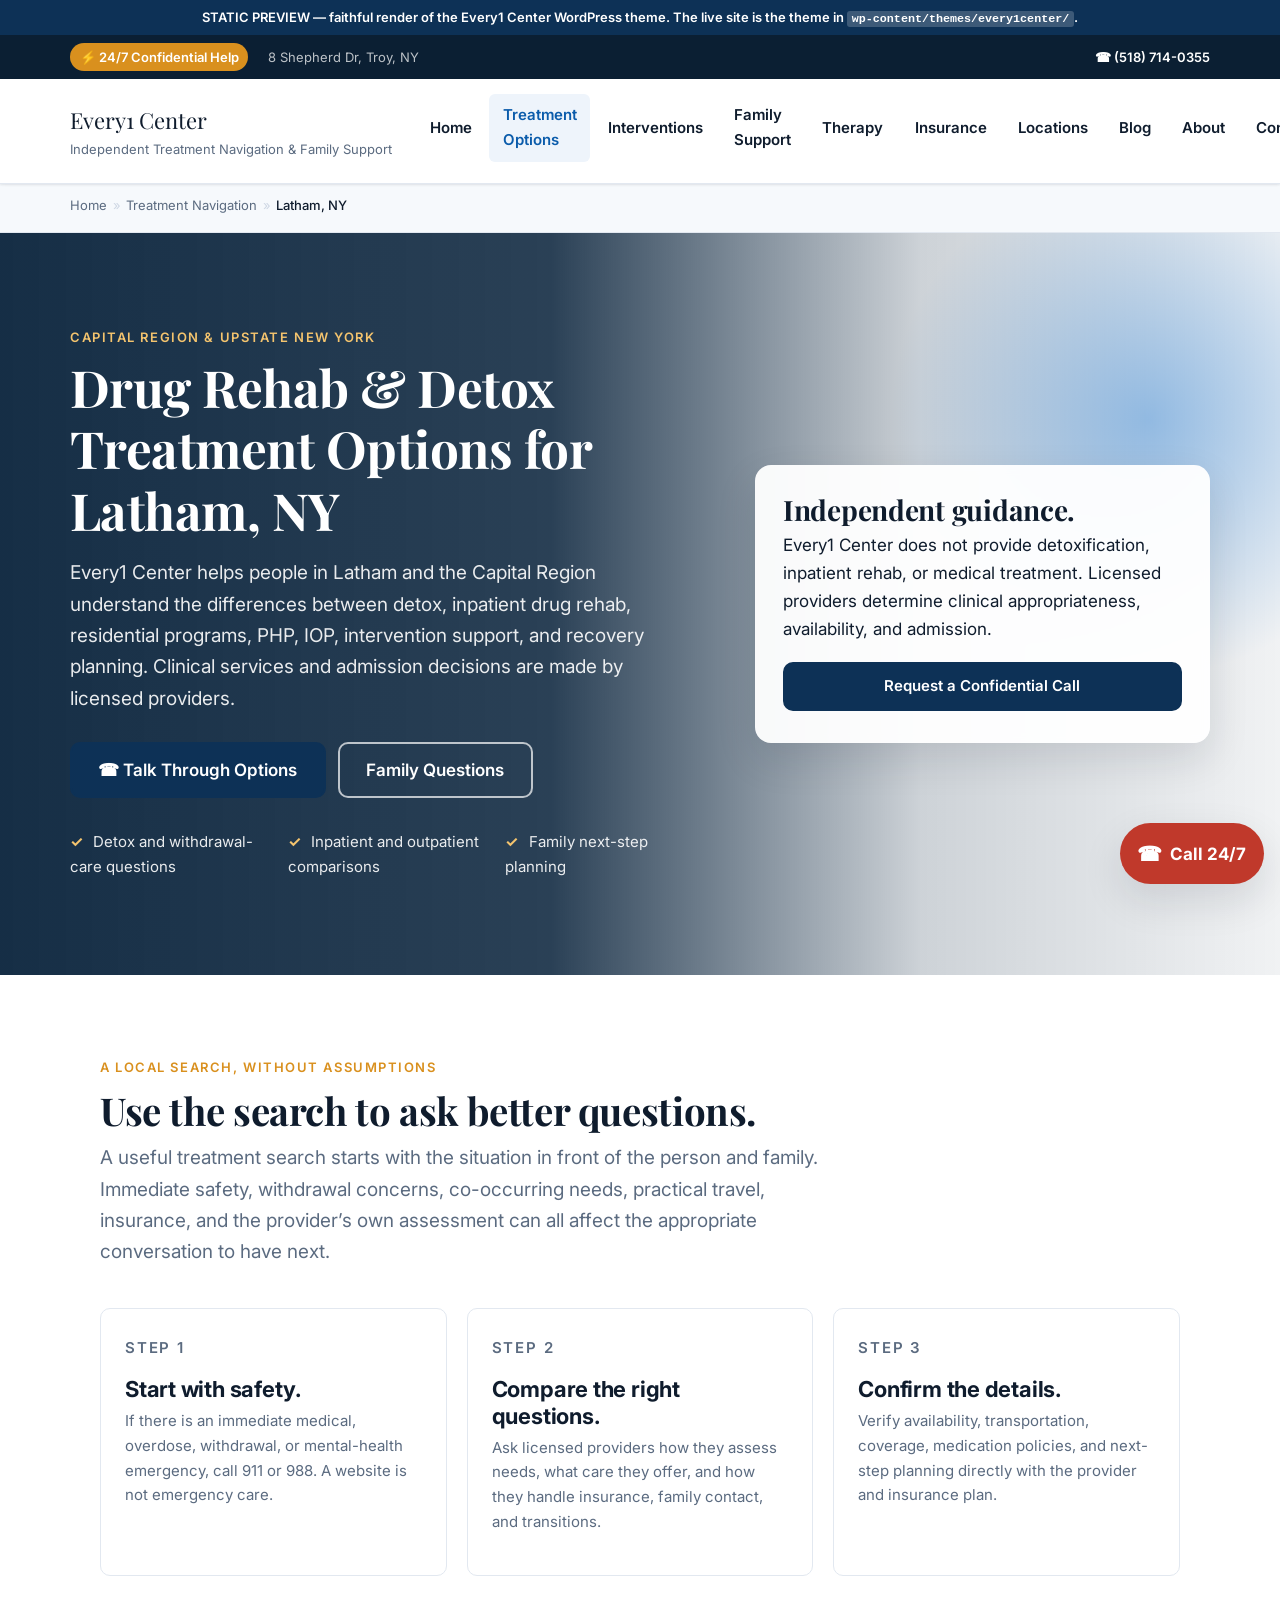
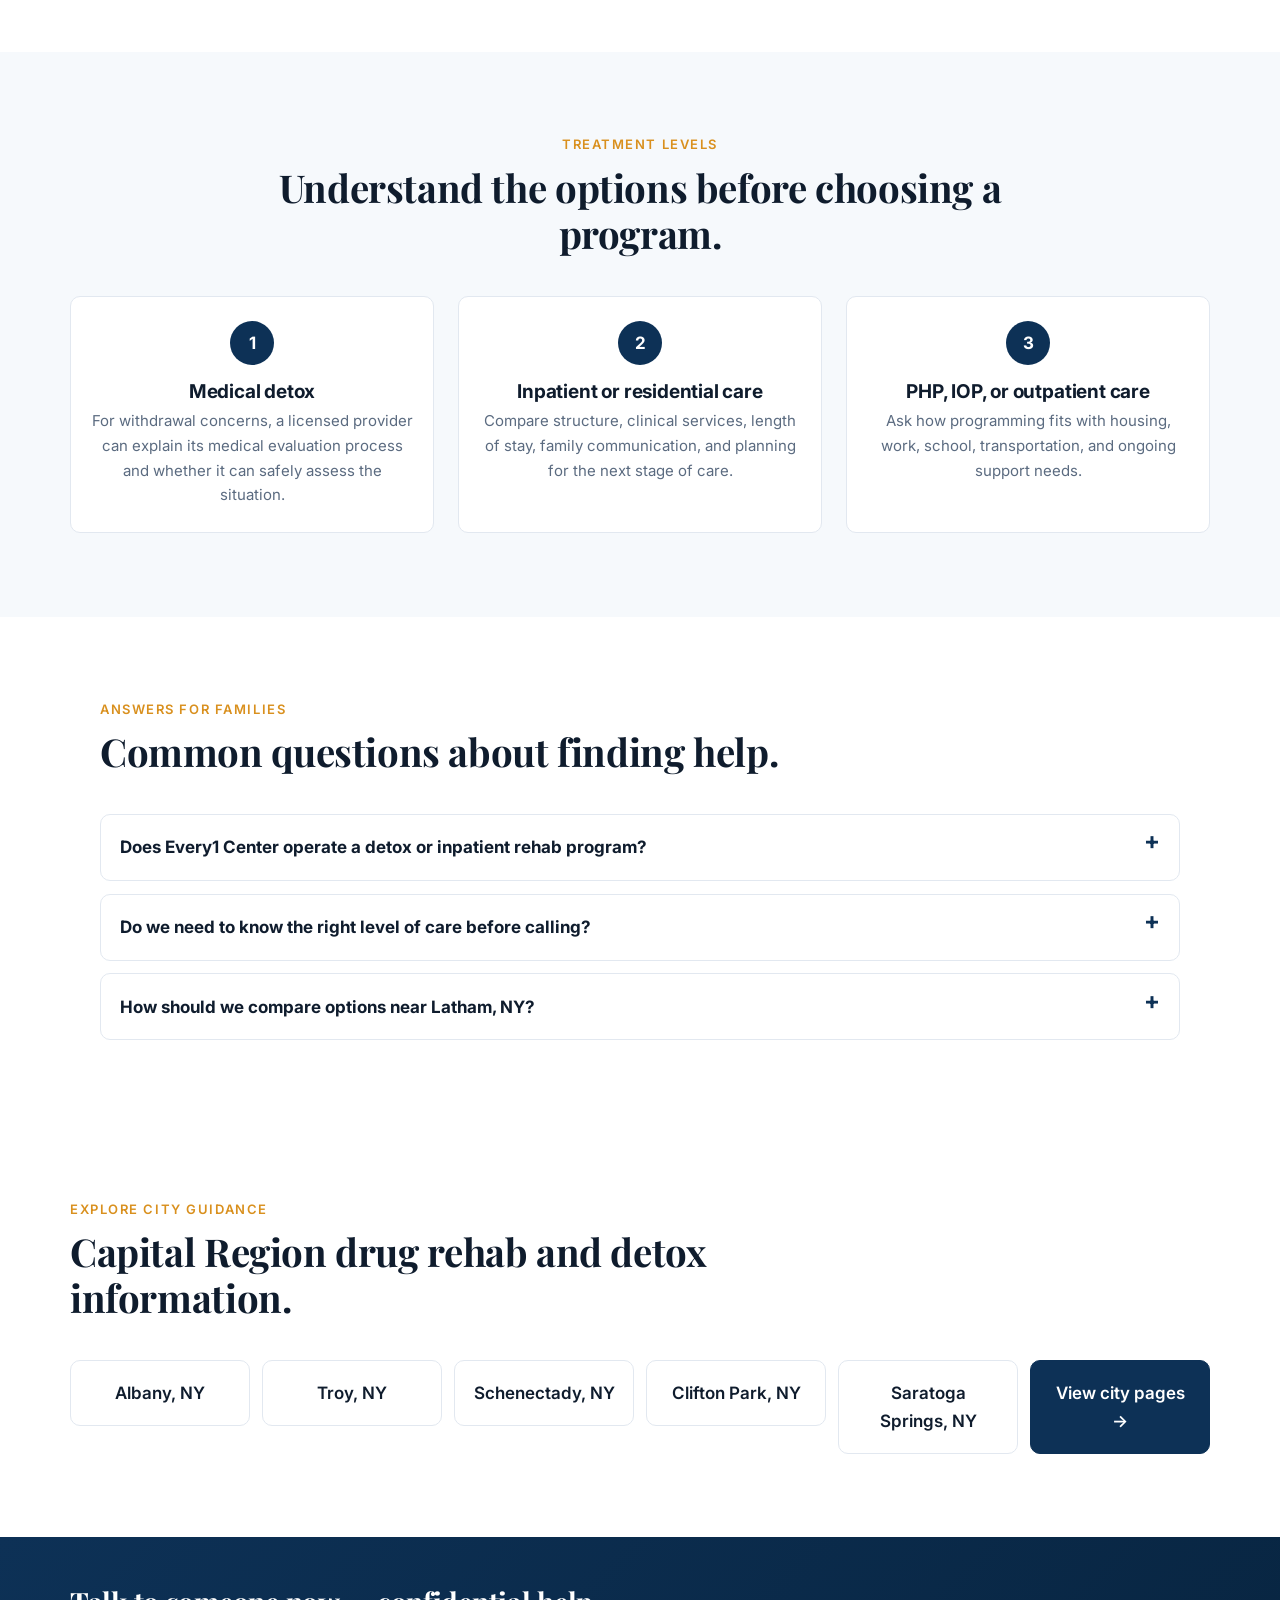
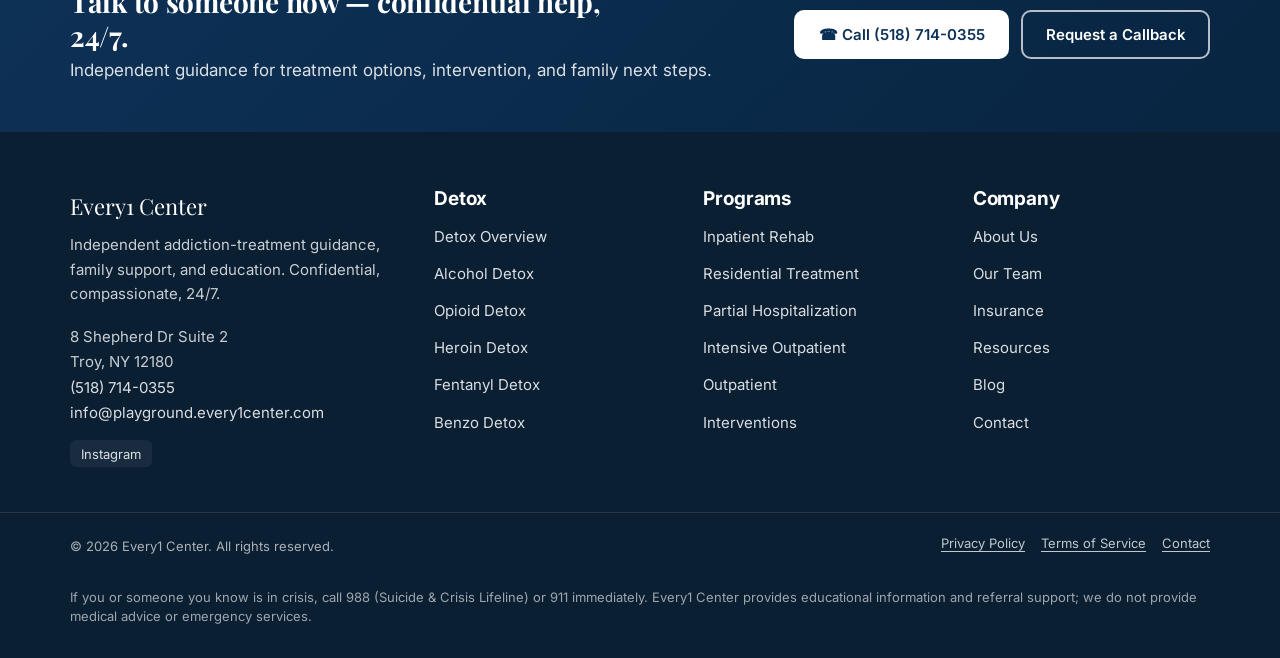
<file: preview/city-latham.html>
<!doctype html>
<html lang="en-US">
<head>
<meta charset="UTF-8">
<meta name="viewport" content="width=device-width, initial-scale=1">
<title>Drug Rehab Latham NY | Detox & Treatment Options</title>
<link rel="preconnect" href="https://fonts.googleapis.com"><link rel="preconnect" href="https://fonts.gstatic.com" crossorigin><link href="https://fonts.googleapis.com/css2?family=Inter:wght@400;500;600;700;800&family=Playfair+Display:wght@500;600;700&display=swap" rel="stylesheet">
<style>
/* =============================================================
   Every1 Center — main stylesheet
   Clean medical / healthcare style. Trust-first, accessible.
   ============================================================= */

/* -------- Design tokens -------- */
:root {
	/* Brand: Every1 navy + warm gold + supportive green */
	--c-primary: #0d3156;
	--c-primary-dark: #082541;
	--c-primary-light: #38658f;
	--c-accent: #d9901e;
	--c-accent-dark: #b87412;
	--c-danger: #c0392b;           /* emergency / phone urgency */
	--c-ink: #0f1c2d;              /* near-black text */
	--c-ink-2: #29384b;
	--c-muted: #5b6b80;
	--c-line: #e2e8f0;
	--c-line-2: #cdd6e3;
	--c-bg: #ffffff;
	--c-bg-soft: #f6f9fc;
	--c-bg-tinted: #eef4fb;
	--c-bg-deep: #0b1f33;

	/* Type */
	--ff-sans: 'Inter', -apple-system, BlinkMacSystemFont, 'Segoe UI', Roboto, 'Helvetica Neue', Arial, sans-serif;
	--ff-serif: 'Playfair Display', Georgia, 'Times New Roman', serif;
	--fs-xs: 0.8125rem;
	--fs-sm: 0.9375rem;
	--fs-base: 1.0625rem;
	--fs-md: 1.1875rem;
	--fs-lg: 1.375rem;
	--fs-xl: 1.75rem;
	--fs-2xl: 2.25rem;
	--fs-3xl: 3rem;
	--fs-4xl: 3.75rem;

	/* Layout */
	--container: 1180px;
	--container-narrow: 820px;
	--radius: 10px;
	--radius-lg: 16px;
	--shadow-sm: 0 1px 2px rgba(15, 28, 45, 0.06), 0 1px 3px rgba(15, 28, 45, 0.05);
	--shadow-md: 0 4px 14px rgba(15, 28, 45, 0.08);
	--shadow-lg: 0 16px 40px rgba(15, 28, 45, 0.12);
	--ease: cubic-bezier(0.2, 0.7, 0.2, 1);
}

/* -------- Reset / base -------- */
*, *::before, *::after { box-sizing: border-box; }
html { -webkit-text-size-adjust: 100%; scroll-behavior: smooth; }
body {
	margin: 0;
	font-family: var(--ff-sans);
	font-size: var(--fs-base);
	line-height: 1.65;
	color: var(--c-ink);
	background: var(--c-bg);
	-webkit-font-smoothing: antialiased;
	-moz-osx-font-smoothing: grayscale;
}
img, svg, video { max-width: 100%; height: auto; display: block; }
a { color: var(--c-primary); text-decoration-thickness: 1px; text-underline-offset: 3px; transition: color 0.15s var(--ease); }
a:hover { color: var(--c-primary-dark); }
a:focus-visible { outline: 3px solid var(--c-primary-light); outline-offset: 2px; border-radius: 2px; }
button { font: inherit; cursor: pointer; }
hr { border: 0; height: 1px; background: var(--c-line); margin: 2.5rem 0; }

h1, h2, h3, h4, h5, h6 {
	font-family: var(--ff-serif);
	font-weight: 700;
	color: var(--c-ink);
	line-height: 1.2;
	margin: 0 0 0.75em;
	letter-spacing: -0.01em;
}
h1 { font-size: clamp(2rem, 4vw, var(--fs-4xl)); }
h2 { font-size: clamp(1.625rem, 3vw, var(--fs-3xl)); }
h3 { font-size: var(--fs-xl); }
h4 { font-size: var(--fs-lg); font-family: var(--ff-sans); font-weight: 700; }
h5 { font-size: var(--fs-md); font-family: var(--ff-sans); font-weight: 600; }
h6 { font-size: var(--fs-base); font-family: var(--ff-sans); font-weight: 600; text-transform: uppercase; letter-spacing: 0.06em; }

p { margin: 0 0 1.1em; }
ul, ol { padding-left: 1.25em; margin: 0 0 1.1em; }
ul li, ol li { margin-bottom: 0.4em; }

blockquote {
	border-left: 4px solid var(--c-primary);
	background: var(--c-bg-tinted);
	margin: 1.5em 0;
	padding: 1.25rem 1.5rem;
	font-style: italic;
	font-size: var(--fs-md);
	color: var(--c-ink-2);
	border-radius: 0 var(--radius) var(--radius) 0;
}

code, pre { font-family: ui-monospace, SFMono-Regular, 'SF Mono', Menlo, Consolas, monospace; font-size: 0.9em; }
code { background: var(--c-bg-soft); padding: 0.1em 0.35em; border-radius: 4px; }
pre { background: var(--c-bg-soft); padding: 1rem; border-radius: var(--radius); overflow: auto; }

table { width: 100%; border-collapse: collapse; margin: 1.5em 0; font-size: var(--fs-sm); }
th, td { padding: 0.7rem 0.9rem; border-bottom: 1px solid var(--c-line); text-align: left; }
th { background: var(--c-bg-soft); font-weight: 600; }

/* -------- Utilities -------- */
.container { width: 100%; max-width: var(--container); margin: 0 auto; padding: 0 1.25rem; }
.container-narrow { width: 100%; max-width: var(--container-narrow); margin: 0 auto; padding: 0 1.25rem; }
.text-center { text-align: center; }
.eyebrow {
	display: inline-block;
	font-size: var(--fs-xs);
	font-weight: 600;
	text-transform: uppercase;
	letter-spacing: 0.12em;
	color: var(--c-accent);
	margin: 0 0 0.5rem;
}
.screen-reader-text {
	position: absolute !important; clip: rect(1px, 1px, 1px, 1px);
	width: 1px; height: 1px; overflow: hidden; word-wrap: normal !important;
}
.screen-reader-text:focus {
	background: var(--c-primary); color: #fff;
	clip: auto !important; padding: 14px 22px; font-size: 1rem; height: auto; width: auto;
	z-index: 100000; top: 5px; left: 5px; border-radius: 4px;
}
.skip-link { position: absolute; left: -9999px; top: 0; }
.skip-link:focus { left: 6px; top: 6px; }

/* -------- Buttons -------- */
.btn {
	display: inline-flex;
	align-items: center;
	justify-content: center;
	gap: 0.5rem;
	padding: 0.85rem 1.4rem;
	font-weight: 600;
	font-size: var(--fs-sm);
	line-height: 1.2;
	border-radius: var(--radius);
	border: 2px solid transparent;
	text-decoration: none;
	transition: transform 0.15s var(--ease), background 0.15s var(--ease), color 0.15s var(--ease), border-color 0.15s var(--ease), box-shadow 0.15s var(--ease);
	cursor: pointer;
}
.btn:hover { transform: translateY(-1px); }
.btn:active { transform: translateY(0); }
.btn:focus-visible { outline: 3px solid var(--c-primary-light); outline-offset: 3px; }

.btn-primary { background: var(--c-primary); color: #fff; border-color: var(--c-primary); }
.btn-primary:hover { background: var(--c-primary-dark); border-color: var(--c-primary-dark); color: #fff; }

.btn-accent { background: var(--c-accent); color: #fff; border-color: var(--c-accent); }
.btn-accent:hover { background: var(--c-accent-dark); border-color: var(--c-accent-dark); color: #fff; }

.btn-outline { background: transparent; color: var(--c-primary); border-color: var(--c-primary); }
.btn-outline:hover { background: var(--c-primary); color: #fff; }

.btn-light { background: #fff; color: var(--c-primary); border-color: #fff; }
.btn-light:hover { background: var(--c-bg-soft); color: var(--c-primary-dark); border-color: var(--c-bg-soft); }

.btn-outline-light { background: transparent; color: #fff; border-color: rgba(255,255,255,0.7); }
.btn-outline-light:hover { background: #fff; color: var(--c-primary); }

.btn-sm { padding: 0.6rem 1rem; font-size: var(--fs-xs); }
.btn-lg { padding: 1rem 1.65rem; font-size: var(--fs-base); }
.btn-block { display: flex; width: 100%; }

.phone-link .icon-phone { font-size: 1.1em; }

/* -------- Top bar -------- */
.top-bar {
	background: var(--c-bg-deep);
	color: rgba(255,255,255,0.85);
	font-size: var(--fs-xs);
	padding: 0.5rem 0;
}
.top-bar__inner { display: flex; justify-content: space-between; align-items: center; gap: 1rem; flex-wrap: wrap; }
.top-bar__left, .top-bar__right { display: flex; gap: 1.25rem; align-items: center; flex-wrap: wrap; }
.top-bar__badge { background: var(--c-accent); color: #fff; padding: 0.2rem 0.6rem; border-radius: 999px; font-weight: 600; }
.top-bar__address { opacity: 0.85; }
.top-bar__phone { color: #fff; font-weight: 600; text-decoration: none; }
.top-bar__phone:hover { color: #fff; text-decoration: underline; }
.utility-menu { list-style: none; margin: 0; padding: 0; display: flex; gap: 1rem; }
.utility-menu a { color: rgba(255,255,255,0.85); text-decoration: none; }
.utility-menu a:hover { color: #fff; }

/* -------- Site header -------- */
.site-header {
	background: #fff;
	border-bottom: 1px solid var(--c-line);
	position: sticky;
	top: 0;
	z-index: 50;
	box-shadow: var(--shadow-sm);
}
.site-header__inner {
	display: flex;
	align-items: center;
	gap: 1.5rem;
	padding: 0.9rem 1.25rem;
}
.site-branding { flex: 0 0 auto; }
.site-branding .custom-logo-link img { max-height: 48px; width: auto; }
.site-title { margin: 0; font-family: var(--ff-serif); font-size: var(--fs-lg); }
.site-title a { color: var(--c-ink); text-decoration: none; }
.site-description { margin: 0; font-size: var(--fs-xs); color: var(--c-muted); }

.main-navigation { flex: 1 1 auto; display: flex; justify-content: center; }
.primary-menu { list-style: none; margin: 0; padding: 0; display: flex; gap: 0.25rem; align-items: center; }
.primary-menu > li { position: relative; }
.primary-menu > li > a {
	color: var(--c-ink); font-weight: 600; font-size: var(--fs-sm);
	padding: 0.6rem 0.85rem; display: inline-block; text-decoration: none;
	border-radius: 6px;
}
.primary-menu > li > a:hover,
.primary-menu > li.current-menu-item > a,
.primary-menu > li.current-menu-parent > a,
.primary-menu > li.current-menu-ancestor > a { color: var(--c-primary); background: var(--c-bg-tinted); }
.primary-menu .submenu-toggle {
	background: none; border: 0; color: var(--c-muted); font-size: 1.1rem; padding: 0.2rem 0.4rem;
	line-height: 1;
}
.primary-menu .sub-menu {
	list-style: none; margin: 0; padding: 0.5rem;
	position: absolute; top: 100%; left: 0;
	background: #fff; border: 1px solid var(--c-line); border-radius: var(--radius);
	box-shadow: var(--shadow-lg);
	min-width: 240px;
	opacity: 0; visibility: hidden; transform: translateY(6px);
	transition: opacity 0.15s var(--ease), visibility 0.15s var(--ease), transform 0.15s var(--ease);
	z-index: 60;
}
.primary-menu > li:hover > .sub-menu,
.primary-menu > li:focus-within > .sub-menu,
.primary-menu > li.is-open > .sub-menu { opacity: 1; visibility: visible; transform: translateY(0); }
.primary-menu .sub-menu a {
	display: block; padding: 0.5rem 0.75rem; color: var(--c-ink-2); text-decoration: none;
	border-radius: 6px; font-size: var(--fs-sm);
}
.primary-menu .sub-menu a:hover { background: var(--c-bg-tinted); color: var(--c-primary); }

.menu-toggle {
	display: none;
	background: transparent; border: 1px solid var(--c-line);
	border-radius: 8px; padding: 0.5rem 0.65rem;
}
.menu-toggle__bars { display: inline-block; width: 22px; height: 16px; position: relative; }
.menu-toggle__bars span {
	position: absolute; left: 0; right: 0; height: 2px; background: var(--c-ink);
	border-radius: 2px; transition: transform 0.2s var(--ease), opacity 0.2s var(--ease);
}
.menu-toggle__bars span:nth-child(1) { top: 0; }
.menu-toggle__bars span:nth-child(2) { top: 7px; }
.menu-toggle__bars span:nth-child(3) { top: 14px; }
.menu-toggle[aria-expanded="true"] .menu-toggle__bars span:nth-child(1) { transform: translateY(7px) rotate(45deg); }
.menu-toggle[aria-expanded="true"] .menu-toggle__bars span:nth-child(2) { opacity: 0; }
.menu-toggle[aria-expanded="true"] .menu-toggle__bars span:nth-child(3) { transform: translateY(-7px) rotate(-45deg); }

.site-header__cta { flex: 0 0 auto; }

/* -------- Breadcrumb strip -------- */
.page-header-strip {
	background: var(--c-bg-soft);
	border-bottom: 1px solid var(--c-line);
	padding: 0.65rem 0;
	font-size: var(--fs-xs);
	color: var(--c-muted);
}
.breadcrumbs ol { list-style: none; margin: 0; padding: 0; display: flex; flex-wrap: wrap; gap: 0.35rem; }
.breadcrumbs li { display: inline-flex; align-items: center; gap: 0.35rem; }
.breadcrumbs a { color: var(--c-muted); text-decoration: none; }
.breadcrumbs a:hover { color: var(--c-primary); text-decoration: underline; }
.breadcrumbs li[aria-current="page"] { color: var(--c-ink); font-weight: 500; }
.breadcrumbs .bc-sep { color: var(--c-line-2); }

/* -------- Hero -------- */
.hero {
	background-image: linear-gradient(90deg, rgba(7, 33, 58, .94) 0%, rgba(7, 33, 58, .86) 43%, rgba(7, 33, 58, .20) 72%, rgba(7, 33, 58, .06) 100%), url('https://images.unsplash.com/photo-1576091160399-112ba8d25d1d?auto=format&fit=crop&w=1900&q=85');
	background-position: center;
	background-size: cover;
	color: #fff;
	padding: clamp(3rem, 7vw, 6rem) 0;
	position: relative;
	overflow: hidden;
}
.hero::after {
	content: ""; position: absolute; right: -10%; top: -10%;
	width: 520px; height: 520px;
	background: radial-gradient(circle, rgba(46, 131, 216, 0.45), transparent 70%);
	pointer-events: none;
}
.hero__inner {
	display: grid;
	grid-template-columns: minmax(0, 1.4fr) minmax(0, 1fr);
	gap: 3rem;
	align-items: center;
	position: relative;
	z-index: 1;
}
.hero h1 { color: #fff; margin-bottom: 1rem; }
.hero__content .eyebrow { color: #f4c46e; }
.hero__lede { font-size: var(--fs-md); color: rgba(255,255,255,0.9); margin-bottom: 1.75rem; max-width: 38rem; }
.hero__actions { display: flex; flex-wrap: wrap; gap: 0.75rem; margin-bottom: 2rem; }
.hero__trust { list-style: none; padding: 0; margin: 0; display: grid; grid-template-columns: repeat(auto-fit, minmax(180px, 1fr)); gap: 0.5rem 1rem; color: rgba(255,255,255,0.9); }
.hero__trust li { padding-left: 0; font-size: var(--fs-sm); }
.hero__trust li span { color: #f4c46e; font-weight: 700; margin-right: 0.4rem; }

.hero__card {
	background: rgba(255,255,255,0.95);
	color: var(--c-ink);
	border-radius: var(--radius-lg);
	padding: 1.75rem 1.75rem 2rem;
	box-shadow: var(--shadow-lg);
	backdrop-filter: blur(4px);
}
.hero__card h2 { font-size: var(--fs-xl); margin-bottom: 0.25rem; }
.hero__card-meta { margin: 1rem 0 1.5rem; display: grid; grid-template-columns: auto 1fr; column-gap: 1rem; row-gap: 0.35rem; font-size: var(--fs-sm); }
.hero__card-meta dt { font-weight: 600; color: var(--c-muted); }
.hero__card-meta dd { margin: 0; color: var(--c-ink); }
.hero__card-meta a { color: var(--c-primary); font-weight: 600; }

/* -------- Trust bar -------- */
.trust-bar {
	background: var(--c-bg-soft);
	border-bottom: 1px solid var(--c-line);
	padding: 1rem 0;
}
.trust-bar__grid {
	display: grid;
	grid-template-columns: repeat(auto-fit, minmax(150px, 1fr));
	gap: 0.5rem 2rem;
	text-align: center;
	font-size: var(--fs-sm);
	color: var(--c-muted);
}
.trust-bar__item strong { color: var(--c-ink); }

/* -------- Sections -------- */
section { padding: clamp(3rem, 6vw, 5rem) 0; }
.section-header { max-width: 760px; margin: 0 0 2.5rem; }
.section-header--center { margin-left: auto; margin-right: auto; text-align: center; }
.section-header h2 { margin-bottom: 0.6rem; }
.section-sub { color: var(--c-muted); font-size: var(--fs-md); margin: 0; }
.content-section__narrow { max-width: 1120px; }

/* -------- FAQ -------- */
.faq-list { display: grid; gap: 0.8rem; }
.faq-item {
	background: #fff; border: 1px solid var(--c-line); border-radius: var(--radius);
	padding: 0 1.2rem;
}
.faq-item summary {
	cursor: pointer; list-style: none; position: relative; padding: 1.15rem 2rem 1.15rem 0;
	font-weight: 700; color: var(--c-ink);
}
.faq-item summary::-webkit-details-marker { display: none; }
.faq-item summary::after {
	content: '+'; position: absolute; right: 0; top: 0.9rem; color: var(--c-primary); font-size: 1.5rem; line-height: 1;
}
.faq-item[open] summary::after { content: '\2212'; }
.faq-item p { color: var(--c-muted); max-width: 72ch; padding: 0 0 1.15rem; margin: 0; }

/* -------- Card grid -------- */
.card-grid { display: grid; gap: 1.25rem; }
.card-grid--2 { grid-template-columns: repeat(auto-fit, minmax(280px, 1fr)); }
.card-grid--3 { grid-template-columns: repeat(auto-fit, minmax(280px, 1fr)); }
.card-grid--4 { grid-template-columns: repeat(auto-fit, minmax(220px, 1fr)); }

.service-card {
	display: block;
	padding: 1.5rem;
	background: #fff;
	border: 1px solid var(--c-line);
	border-radius: var(--radius);
	text-decoration: none;
	color: var(--c-ink);
	transition: transform 0.2s var(--ease), box-shadow 0.2s var(--ease), border-color 0.2s var(--ease);
	position: relative;
}
.service-card:hover { transform: translateY(-4px); box-shadow: var(--shadow-md); border-color: var(--c-primary-light); color: var(--c-ink); }
.service-card h3 { font-size: var(--fs-lg); font-family: var(--ff-sans); font-weight: 700; margin-bottom: 0.4rem; }
.service-card p { color: var(--c-muted); margin-bottom: 1rem; font-size: var(--fs-sm); }
.service-card .card-cta { color: var(--c-primary); font-weight: 600; font-size: var(--fs-sm); }

/* -------- Steps -------- */
.steps { background: var(--c-bg-soft); }
.steps-list { list-style: none; padding: 0; margin: 0; display: grid; gap: 1.5rem; grid-template-columns: repeat(auto-fit, minmax(240px, 1fr)); }
.steps-list li {
	background: #fff; border: 1px solid var(--c-line); border-radius: var(--radius);
	padding: 1.5rem 1.25rem; text-align: center;
}
.steps-list__num {
	display: inline-flex; align-items: center; justify-content: center;
	width: 44px; height: 44px;
	background: var(--c-primary); color: #fff;
	border-radius: 50%; font-weight: 700; margin-bottom: 1rem;
}
.steps-list h3 { font-family: var(--ff-sans); font-size: var(--fs-md); margin-bottom: 0.35rem; }
.steps-list p { color: var(--c-muted); font-size: var(--fs-sm); margin: 0; }

/* -------- Insurance + locations grids -------- */
.insurance-grid, .location-grid {
	list-style: none; padding: 0; margin: 0;
	display: grid; gap: 0.75rem;
	grid-template-columns: repeat(auto-fit, minmax(180px, 1fr));
}
.insurance-grid li a, .location-grid li a {
	display: flex; align-items: center; justify-content: center;
	padding: 1.1rem 1rem; min-height: 64px;
	background: #fff; border: 1px solid var(--c-line);
	border-radius: var(--radius);
	color: var(--c-ink); font-weight: 600; text-decoration: none; text-align: center;
	transition: border-color 0.15s var(--ease), color 0.15s var(--ease), background 0.15s var(--ease);
}
.insurance-grid li a:hover, .location-grid li a:hover { border-color: var(--c-primary); color: var(--c-primary); background: var(--c-bg-tinted); }
.insurance-grid li .all-link, .location-grid li .all-link { background: var(--c-primary); color: #fff; border-color: var(--c-primary); }
.insurance-grid li .all-link:hover, .location-grid li .all-link:hover { background: var(--c-primary-dark); color: #fff; border-color: var(--c-primary-dark); }

/* -------- Blog teaser & post cards -------- */
.blog-teaser { background: var(--c-bg-soft); }
.post-grid { display: grid; gap: 1.5rem; grid-template-columns: repeat(auto-fit, minmax(280px, 1fr)); margin-bottom: 2rem; }
.post-card {
	background: #fff; border: 1px solid var(--c-line); border-radius: var(--radius);
	overflow: hidden; display: flex; flex-direction: column;
	transition: box-shadow 0.2s var(--ease), transform 0.2s var(--ease);
}
.post-card:hover { box-shadow: var(--shadow-md); transform: translateY(-2px); }
.post-card__media { display: block; background: var(--c-bg-tinted); aspect-ratio: 16 / 10; overflow: hidden; }
.post-card__media img { width: 100%; height: 100%; object-fit: cover; }
.post-card__body { padding: 1.25rem; flex: 1; display: flex; flex-direction: column; }
.post-card__meta { font-size: var(--fs-xs); color: var(--c-muted); margin-bottom: 0.5rem; text-transform: uppercase; letter-spacing: 0.06em; }
.post-card__meta a { color: var(--c-accent); text-decoration: none; font-weight: 600; }
.post-card__title { font-size: var(--fs-lg); font-family: var(--ff-sans); margin-bottom: 0.5rem; }
.post-card__title a { color: var(--c-ink); text-decoration: none; }
.post-card__title a:hover { color: var(--c-primary); }
.post-card__excerpt { color: var(--c-muted); font-size: var(--fs-sm); flex: 1; }
.post-card__footer { margin-top: 0.75rem; }
.read-more { font-weight: 600; color: var(--c-primary); text-decoration: none; }
.read-more:hover { text-decoration: underline; }

/* -------- CTA band -------- */
.cta-band {
	background: linear-gradient(135deg, var(--c-primary), var(--c-primary-dark));
	color: #fff;
	padding: 3rem 0;
}
.cta-band .container {
	display: flex; gap: 2rem; align-items: center; justify-content: space-between; flex-wrap: wrap;
}
.cta-band h2 { color: #fff; font-size: var(--fs-xl); margin-bottom: 0.25rem; max-width: 36rem; }
.cta-band p { color: rgba(255,255,255,0.85); margin: 0; }
.cta-band__actions { display: flex; gap: 0.75rem; flex-wrap: wrap; }

/* -------- Page header / entry -------- */
.page-main, .single-main, .archive-main, .search-main {
	background: #fff;
	padding: clamp(2.5rem, 5vw, 4rem) 0 clamp(3rem, 6vw, 5rem);
}
.entry-page .entry-header { margin-bottom: 2rem; }
.entry-title { margin-bottom: 0.5rem; }
.entry-lede { color: var(--c-muted); font-size: var(--fs-md); max-width: 60ch; }
.entry-featured { margin: 0 auto 2rem; }
.entry-featured img { width: 100%; border-radius: var(--radius); }
.entry-content {
	max-width: 760px; margin: 0 auto;
}
.entry-content > .container { padding: 0; }
.entry-content h2 { margin-top: 2.5rem; }
.entry-content h3 { margin-top: 2rem; }
.entry-content img { border-radius: var(--radius); margin: 1.5rem 0; }
.entry-content a { font-weight: 500; }
.entry-content blockquote p:last-child { margin-bottom: 0; }
.entry-content ul, .entry-content ol { padding-left: 1.5em; }

.entry-meta { color: var(--c-muted); font-size: var(--fs-sm); margin-top: 0.5rem; }
.entry-meta a { color: inherit; text-decoration: none; }
.entry-meta a:hover { color: var(--c-primary); }
.cat-links { display: inline-block; font-size: var(--fs-xs); text-transform: uppercase; letter-spacing: 0.06em; color: var(--c-accent); font-weight: 600; }
.cat-links a { color: inherit; text-decoration: none; }

.entry-footer { margin-top: 2rem; font-size: var(--fs-sm); color: var(--c-muted); }
.edit-link a { color: var(--c-primary); text-decoration: none; }

.post-pagination {
	display: grid; gap: 1rem;
	grid-template-columns: repeat(auto-fit, minmax(260px, 1fr));
	margin: 3rem 0;
	padding: 1.5rem 0;
	border-top: 1px solid var(--c-line);
	border-bottom: 1px solid var(--c-line);
}
.post-pagination a { text-decoration: none; color: var(--c-ink); display: block; }
.post-pagination .nav-direction { display: block; font-size: var(--fs-xs); color: var(--c-muted); text-transform: uppercase; letter-spacing: 0.06em; }
.post-pagination .nav-title { font-weight: 600; color: var(--c-primary); }

/* -------- Layout with sidebar -------- */
.layout-with-sidebar {
	display: grid;
	gap: 3rem;
	grid-template-columns: minmax(0, 1fr) 320px;
	align-items: start;
}
.layout-with-sidebar .main-content { min-width: 0; }
.widget-area .widget {
	background: #fff;
	border: 1px solid var(--c-line);
	border-radius: var(--radius);
	padding: 1.25rem;
	margin-bottom: 1.25rem;
}
.widget-title { font-size: var(--fs-md); font-family: var(--ff-sans); margin-bottom: 0.75rem; }
.widget ul { list-style: none; padding: 0; margin: 0; }
.widget ul li { padding: 0.35rem 0; border-bottom: 1px dashed var(--c-line); }
.widget ul li:last-child { border-bottom: 0; }
.widget ul li a { color: var(--c-ink-2); text-decoration: none; }
.widget ul li a:hover { color: var(--c-primary); }
.widget-help { background: var(--c-bg-tinted); border-color: var(--c-primary-light); }
.widget-help .btn + .btn { margin-top: 0.5rem; }

/* -------- Page title block -------- */
.page-title-block { margin-bottom: 2rem; }
.page-title-block .page-title { margin-bottom: 0.5rem; }
.archive-description { color: var(--c-muted); }

/* -------- Search form -------- */
.search-form { display: flex; gap: 0.5rem; align-items: stretch; }
.search-form .search-field {
	flex: 1; padding: 0.75rem 1rem; border: 1px solid var(--c-line);
	border-radius: var(--radius); font: inherit; background: #fff; color: var(--c-ink);
}
.search-form .search-field:focus { outline: 3px solid var(--c-primary-light); outline-offset: 1px; border-color: var(--c-primary); }
.search-result { padding: 1.25rem 0; border-bottom: 1px solid var(--c-line); }
.search-result__title { font-family: var(--ff-sans); font-size: var(--fs-lg); margin-bottom: 0.25rem; }
.search-result__title a { color: var(--c-primary); text-decoration: none; }
.search-result__url { font-size: var(--fs-xs); color: var(--c-muted); margin: 0 0 0.5rem; }
.search-result__excerpt { color: var(--c-ink-2); }

/* -------- 404 -------- */
.error-404 { padding: 5rem 0; text-align: center; }
.error-404__inner { max-width: 640px; margin: 0 auto; }
.error-404 h1 { margin-bottom: 0.5rem; }
.error-404__lede { color: var(--c-muted); margin-bottom: 1.5rem; }
.error-404__actions { display: flex; gap: 0.75rem; justify-content: center; flex-wrap: wrap; margin-bottom: 2rem; }
.error-404__search { margin: 2rem auto; max-width: 480px; }
.error-404__links { margin-top: 2rem; text-align: left; }
.error-404__links ul { list-style: disc; padding-left: 1.5rem; }

/* -------- Pagination -------- */
.pagination { display: flex; justify-content: center; gap: 0.4rem; flex-wrap: wrap; margin: 2rem 0 0; }
.pagination .page-numbers {
	display: inline-flex; align-items: center; justify-content: center;
	min-width: 40px; height: 40px; padding: 0 0.75rem;
	border: 1px solid var(--c-line); border-radius: 8px;
	color: var(--c-ink-2); text-decoration: none; font-weight: 600;
}
.pagination .page-numbers:hover, .pagination .page-numbers.current { background: var(--c-primary); color: #fff; border-color: var(--c-primary); }

/* -------- Footer -------- */
.site-footer { background: var(--c-bg-deep); color: rgba(255,255,255,0.8); padding-top: 3.5rem; margin-top: 0; }
.site-footer__top { display: grid; gap: 2rem; grid-template-columns: 1.4fr 1fr 1fr 1fr; padding-bottom: 2.5rem; }
.footer-col { font-size: var(--fs-sm); }
.footer-col .widget-title, .footer-col h3 { color: #fff; font-family: var(--ff-sans); font-size: var(--fs-md); margin-bottom: 0.85rem; }
.footer-col p, .footer-col address { color: rgba(255,255,255,0.78); font-style: normal; }
.footer-col a { color: rgba(255,255,255,0.85); text-decoration: none; }
.footer-col a:hover { color: #fff; text-decoration: underline; }
.footer-title { font-family: var(--ff-serif); font-size: var(--fs-lg); margin: 0 0 0.5rem; }
.footer-title a { color: #fff; }
.footer-tagline { font-size: var(--fs-sm); }
.footer-address { line-height: 1.7; font-size: var(--fs-sm); }
.footer-links { list-style: none; padding: 0; margin: 0; display: grid; gap: 0.4rem; }
.social-links { list-style: none; padding: 0; margin: 1rem 0 0; display: flex; gap: 0.75rem; }
.social-links a { padding: 0.35rem 0.7rem; background: rgba(255,255,255,0.06); border-radius: 6px; font-size: var(--fs-xs); }
.social-links a:hover { background: rgba(255,255,255,0.12); text-decoration: none; }

.site-footer__bottom {
	border-top: 1px solid rgba(255,255,255,0.1);
	padding: 1.25rem 0 2rem;
	font-size: var(--fs-xs);
	color: rgba(255,255,255,0.65);
}
.site-footer__bottom .container { display: flex; flex-wrap: wrap; gap: 1rem; justify-content: space-between; align-items: center; }
.footer-menu { list-style: none; padding: 0; margin: 0; display: flex; gap: 1rem; flex-wrap: wrap; }
.footer-menu a { color: rgba(255,255,255,0.75); }
.copyright { margin: 0; }
.legal-fine-print { flex-basis: 100%; margin: 0.75rem 0 0; line-height: 1.5; color: rgba(255,255,255,0.6); }

/* -------- Floating call button -------- */
.floating-call {
	position: fixed; right: 1rem; bottom: 1rem;
	background: var(--c-danger); color: #fff;
	padding: 0.85rem 1.1rem;
	border-radius: 999px;
	font-weight: 700; text-decoration: none;
	box-shadow: var(--shadow-lg);
	display: inline-flex; align-items: center; gap: 0.5rem;
	z-index: 70;
	transition: transform 0.15s var(--ease), background 0.15s var(--ease);
}
.floating-call:hover { transform: translateY(-2px); background: #a32a1f; color: #fff; }
.floating-call span:first-child { font-size: 1.2em; }

/* -------- Responsive -------- */
@media (max-width: 980px) {
	.site-footer__top { grid-template-columns: 1fr 1fr; }
	.hero__inner { grid-template-columns: 1fr; }
	.hero__card { order: 2; }
	.layout-with-sidebar { grid-template-columns: 1fr; }
	.layout-with-sidebar .widget-area { order: 2; }
}

@media (max-width: 760px) {
	.menu-toggle { display: inline-flex; align-items: center; justify-content: center; margin-left: auto; }
	.site-header__inner { flex-wrap: wrap; gap: 0.75rem; }
	.site-header__cta { display: none; }
	.main-navigation {
		flex-basis: 100%;
		max-height: 0;
		overflow: hidden;
		transition: max-height 0.25s var(--ease);
	}
	.main-navigation.is-open { max-height: 1500px; }
	.primary-menu { flex-direction: column; align-items: stretch; gap: 0; padding: 0.5rem 0; }
	.primary-menu > li > a { padding: 0.75rem 0.5rem; border-bottom: 1px solid var(--c-line); }
	.primary-menu .sub-menu {
		position: static; opacity: 1; visibility: visible; transform: none;
		box-shadow: none; border: 0; border-left: 3px solid var(--c-line);
		border-radius: 0; padding-left: 1rem;
		max-height: 0; overflow: hidden; transition: max-height 0.2s var(--ease);
	}
	.primary-menu > li.is-open > .sub-menu { max-height: 1500px; }
	.top-bar__inner { font-size: 0.8125rem; gap: 0.5rem; }
	.top-bar__left .top-bar__address { display: none; }
	.site-footer__top { grid-template-columns: 1fr; }
	.cta-band .container { flex-direction: column; align-items: flex-start; text-align: left; }
}

@media (max-width: 480px) {
	.btn { width: 100%; }
	.hero__actions .btn, .cta-band__actions .btn { width: 100%; }
	.floating-call__text { display: none; }
	.floating-call { padding: 0.85rem 1rem; }
}

@media print {
	.top-bar, .site-header__cta, .floating-call, .cta-band, .menu-toggle, .main-navigation, .site-footer__bottom .footer-menu { display: none !important; }
	body { color: #000; }
	a { color: #000; text-decoration: underline; }
}

</style>
</head>
<body>
<div style="background:#0d3156;color:#fff;text-align:center;padding:.5rem 1rem;font:600 13px/1.4 Inter,sans-serif;">STATIC PREVIEW &mdash; faithful render of the Every1 Center WordPress theme. The live site is the theme in <code style="background:rgba(255,255,255,.2);padding:1px 5px;border-radius:3px;">wp-content/themes/every1center/</code>.</div>

<div class="top-bar">
  <div class="container top-bar__inner">
    <div class="top-bar__left">
      <span class="top-bar__badge">&#9889; 24/7 Confidential Help</span>
      <span class="top-bar__address">8 Shepherd Dr, Troy, NY</span>
    </div>
    <div class="top-bar__right">
      <a class="top-bar__phone" href="tel:+15187140355">&#9742; (518) 714-0355</a>
    </div>
  </div>
</div>
<header class="site-header">
  <div class="container site-header__inner">
    <div class="site-branding">
      <p class="site-title"><a href="index.html">Every1 Center</a></p>
      <p class="site-description">Independent Treatment Navigation &amp; Family Support</p>
    </div>
    <button class="menu-toggle" aria-expanded="false" aria-controls="nav">
      <span class="menu-toggle__bars"><span></span><span></span><span></span></span>
      <span class="screen-reader-text">Menu</span>
    </button>
    <nav class="main-navigation" id="nav" aria-label="Primary">
      <ul class="primary-menu">
        <li><a href="index.html">Home</a></li>
        <li><a href="city-albany.html" style="background:#eef4fb;color:#0b5cab;">Treatment Options</a></li>
		<li><a href="city-pages.html">Interventions</a></li>
        <li><a href="#">Family Support</a></li>
        <li><a href="#">Therapy</a></li>
        <li><a href="#">Insurance</a></li>
        <li><a href="city-pages.html">Locations</a></li>
        <li><a href="blog-post.html">Blog</a></li>
        <li><a href="#">About</a></li>
        <li><a href="#">Contact</a></li>
      </ul>
    </nav>
    <div class="site-header__cta">
      <a class="btn btn-primary btn-sm phone-link" href="tel:+15187140355">&#9742; Call (518) 714-0355</a>
    </div>
  </div>
</header>


<div class="page-header-strip">
  <div class="container">
    <nav class="breadcrumbs" aria-label="Breadcrumb"><ol><li><a href="#">Home</a></li><span class="bc-sep">&raquo;</span><li><a href="#">Treatment Navigation</a></li><span class="bc-sep">&raquo;</span><li aria-current="page">Latham, NY</li></ol></nav>
  </div>
</div>
<main class="site-main local-search-page">
  <section class="hero" aria-labelledby="city-heading">
    <div class="container hero__inner">
      <div class="hero__content">
        <p class="eyebrow">Capital Region &amp; Upstate New York</p>
        <h1 id="city-heading">Drug Rehab & Detox Treatment Options for Latham, NY</h1>
        <p class="hero__lede">Every1 Center helps people in Latham and the Capital Region understand the differences between detox, inpatient drug rehab, residential programs, PHP, IOP, intervention support, and recovery planning. Clinical services and admission decisions are made by licensed providers.</p>
        <div class="hero__actions">
          <a class="btn btn-primary btn-lg phone-link" href="tel:+15187140355">&#9742; Talk Through Options</a>
          <a class="btn btn-outline-light btn-lg" href="#family-questions">Family Questions</a>
        </div>
        <ul class="hero__trust">
          <li><span>&check;</span> Detox and withdrawal-care questions</li>
          <li><span>&check;</span> Inpatient and outpatient comparisons</li>
          <li><span>&check;</span> Family next-step planning</li>
        </ul>
      </div>
      <aside class="hero__card" aria-label="Important disclosure">
        <h2>Independent guidance.</h2>
        <p>Every1 Center does not provide detoxification, inpatient rehab, or medical treatment. Licensed providers determine clinical appropriateness, availability, and admission.</p>
        <a class="btn btn-primary btn-block" href="tel:+15187140355">Request a Confidential Call</a>
      </aside>
    </div>
  </section>

  <section aria-labelledby="local-search-heading">
    <div class="container content-section__narrow">
      <header class="section-header">
        <p class="eyebrow">A local search, without assumptions</p>
        <h2 id="local-search-heading">Use the search to ask better questions.</h2>
        <p class="section-sub">A useful treatment search starts with the situation in front of the person and family. Immediate safety, withdrawal concerns, co-occurring needs, practical travel, insurance, and the provider’s own assessment can all affect the appropriate conversation to have next.</p>
      </header>
      <div class="card-grid card-grid--3">
        <article class="service-card"><p class="eyebrow">Step 1</p><h3>Start with safety.</h3><p>If there is an immediate medical, overdose, withdrawal, or mental-health emergency, call 911 or 988. A website is not emergency care.</p></article>
        <article class="service-card"><p class="eyebrow">Step 2</p><h3>Compare the right questions.</h3><p>Ask licensed providers how they assess needs, what care they offer, and how they handle insurance, family contact, and transitions.</p></article>
        <article class="service-card"><p class="eyebrow">Step 3</p><h3>Confirm the details.</h3><p>Verify availability, transportation, coverage, medication policies, and next-step planning directly with the provider and insurance plan.</p></article>
      </div>
    </div>
  </section>

  <section class="steps" aria-labelledby="levels-heading">
    <div class="container">
      <header class="section-header section-header--center">
        <p class="eyebrow">Treatment levels</p>
        <h2 id="levels-heading">Understand the options before choosing a program.</h2>
      </header>
      <ol class="steps-list">
        <li><span class="steps-list__num">1</span><h3>Medical detox</h3><p>For withdrawal concerns, a licensed provider can explain its medical evaluation process and whether it can safely assess the situation.</p></li>
        <li><span class="steps-list__num">2</span><h3>Inpatient or residential care</h3><p>Compare structure, clinical services, length of stay, family communication, and planning for the next stage of care.</p></li>
        <li><span class="steps-list__num">3</span><h3>PHP, IOP, or outpatient care</h3><p>Ask how programming fits with housing, work, school, transportation, and ongoing support needs.</p></li>
      </ol>
    </div>
  </section>

  <section id="family-questions" aria-labelledby="faq-heading">
    <div class="container content-section__narrow">
      <header class="section-header"><p class="eyebrow">Answers for families</p><h2 id="faq-heading">Common questions about finding help.</h2></header>
      <div class="faq-list">
        <details class="faq-item"><summary>Does Every1 Center operate a detox or inpatient rehab program?</summary><p>No. Every1 Center is an independent treatment-navigation and family-support resource. Licensed providers deliver clinical services and make their own assessment and admission decisions.</p></details>
        <details class="faq-item"><summary>Do we need to know the right level of care before calling?</summary><p>No. It is reasonable to start with immediate safety concerns, the family’s questions, and practical factors. A licensed provider can explain what it offers and whether it can evaluate the situation.</p></details>
        <details class="faq-item"><summary>How should we compare options near Latham, NY?</summary><p>Compare assessment process, availability, insurance, travel, family communication, medication policies, and transition planning. Proximity alone should not decide the outcome.</p></details>
      </div>
    </div>
  </section>

  <section class="insurance" aria-labelledby="nearby-heading">
    <div class="container">
      <header class="section-header"><p class="eyebrow">Explore city guidance</p><h2 id="nearby-heading">Capital Region drug rehab and detox information.</h2></header>
      <ul class="location-grid"><li><a href="city-albany.html">Albany, NY</a></li><li><a href="city-troy.html">Troy, NY</a></li><li><a href="city-schenectady.html">Schenectady, NY</a></li><li><a href="city-clifton-park.html">Clifton Park, NY</a></li><li><a href="city-saratoga-springs.html">Saratoga Springs, NY</a></li><li><a href="city-pages.html" class="all-link">View city pages &rarr;</a></li></ul>
    </div>
  </section>
  
<section class="cta-band">
  <div class="container">
    <div class="cta-band__text">
      <h2>Talk to someone now &mdash; confidential help, 24/7.</h2>
      <p>Independent guidance for treatment options, intervention, and family next steps.</p>
    </div>
    <div class="cta-band__actions">
      <a class="btn btn-light phone-link" href="tel:+15187140355">&#9742; Call (518) 714-0355</a>
      <a class="btn btn-outline-light" href="#">Request a Callback</a>
    </div>
  </div>
</section>
</main>

<footer class="site-footer">
  <div class="container site-footer__top">
    <div class="footer-col footer-col--brand">
      <p class="footer-title"><a href="index.html">Every1 Center</a></p>
      <p class="footer-tagline">Independent addiction-treatment guidance, family support, and education. Confidential, compassionate, 24/7.</p>
      <address class="footer-address">
        8 Shepherd Dr Suite 2<br>Troy, NY 12180<br>
        <a href="tel:+15187140355">(518) 714-0355</a><br>
        <a href="mailto:info@playground.every1center.com">info@playground.every1center.com</a>
      </address>
      <ul class="social-links"><li><a href="#">Instagram</a></li></ul>
    </div>
    <div class="footer-col">
      <h3 class="widget-title">Detox</h3>
      <ul class="footer-links">
        <li><a href="#">Detox Overview</a></li><li><a href="#">Alcohol Detox</a></li>
        <li><a href="#">Opioid Detox</a></li><li><a href="#">Heroin Detox</a></li>
        <li><a href="#">Fentanyl Detox</a></li><li><a href="#">Benzo Detox</a></li>
      </ul>
    </div>
    <div class="footer-col">
      <h3 class="widget-title">Programs</h3>
      <ul class="footer-links">
        <li><a href="#">Inpatient Rehab</a></li><li><a href="#">Residential Treatment</a></li>
        <li><a href="#">Partial Hospitalization</a></li><li><a href="#">Intensive Outpatient</a></li>
        <li><a href="#">Outpatient</a></li><li><a href="#">Interventions</a></li>
      </ul>
    </div>
    <div class="footer-col">
      <h3 class="widget-title">Company</h3>
      <ul class="footer-links">
        <li><a href="#">About Us</a></li><li><a href="#">Our Team</a></li>
        <li><a href="#">Insurance</a></li><li><a href="#">Resources</a></li>
        <li><a href="#">Blog</a></li><li><a href="#">Contact</a></li>
      </ul>
    </div>
  </div>
  <div class="site-footer__bottom">
    <div class="container">
      <p class="copyright">&copy; 2026 Every1 Center. All rights reserved.</p>
      <nav class="footer-nav" aria-label="Footer">
        <ul class="footer-menu">
          <li><a href="#">Privacy Policy</a></li>
          <li><a href="#">Terms of Service</a></li>
          <li><a href="#">Contact</a></li>
        </ul>
      </nav>
      <p class="legal-fine-print">If you or someone you know is in crisis, call 988 (Suicide &amp; Crisis Lifeline) or 911 immediately. Every1 Center provides educational information and referral support; we do not provide medical advice or emergency services.</p>
    </div>
  </div>
</footer>
<a class="floating-call" href="tel:+15187140355"><span>&#9742;</span><span class="floating-call__text">Call 24/7</span></a>
</body>
</html>
</file>
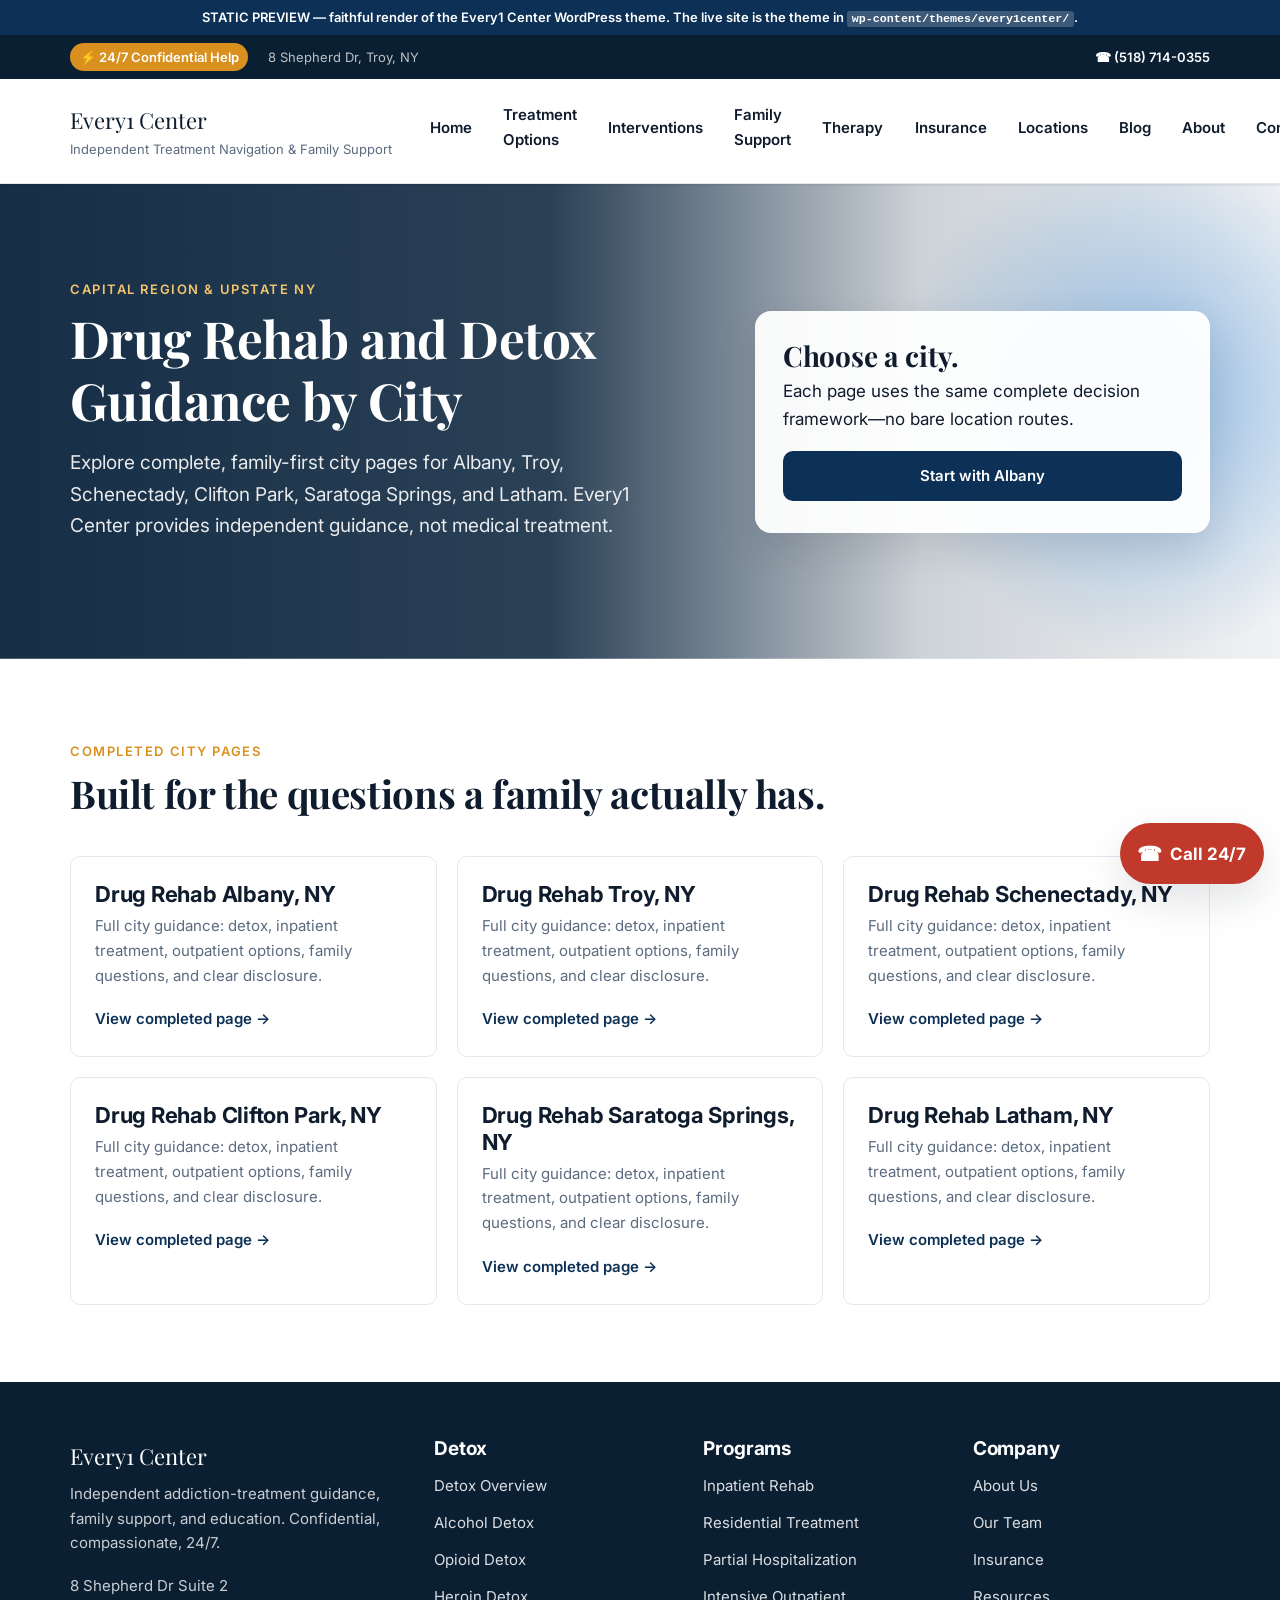
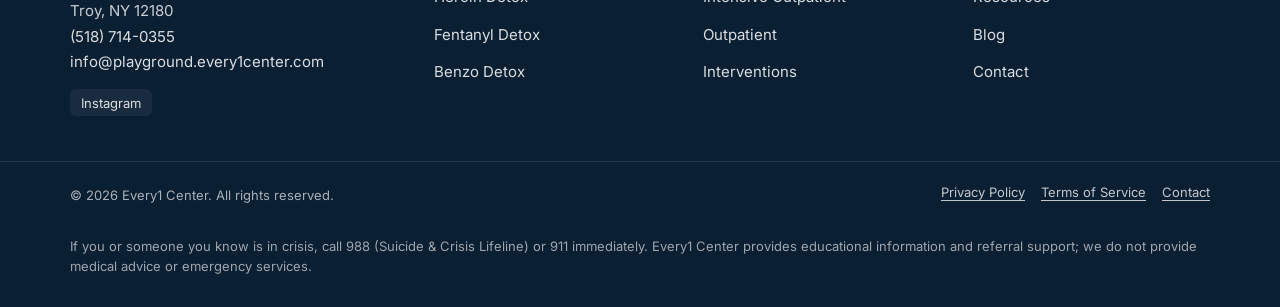
<file: preview/city-pages.html>
<!doctype html>
<html lang="en-US">
<head>
<meta charset="UTF-8">
<meta name="viewport" content="width=device-width, initial-scale=1">
<title>Drug Rehab and Detox Guidance by City | Every1 Center</title>
<link rel="preconnect" href="https://fonts.googleapis.com"><link rel="preconnect" href="https://fonts.gstatic.com" crossorigin><link href="https://fonts.googleapis.com/css2?family=Inter:wght@400;500;600;700;800&family=Playfair+Display:wght@500;600;700&display=swap" rel="stylesheet">
<style>
/* =============================================================
   Every1 Center — main stylesheet
   Clean medical / healthcare style. Trust-first, accessible.
   ============================================================= */

/* -------- Design tokens -------- */
:root {
	/* Brand: Every1 navy + warm gold + supportive green */
	--c-primary: #0d3156;
	--c-primary-dark: #082541;
	--c-primary-light: #38658f;
	--c-accent: #d9901e;
	--c-accent-dark: #b87412;
	--c-danger: #c0392b;           /* emergency / phone urgency */
	--c-ink: #0f1c2d;              /* near-black text */
	--c-ink-2: #29384b;
	--c-muted: #5b6b80;
	--c-line: #e2e8f0;
	--c-line-2: #cdd6e3;
	--c-bg: #ffffff;
	--c-bg-soft: #f6f9fc;
	--c-bg-tinted: #eef4fb;
	--c-bg-deep: #0b1f33;

	/* Type */
	--ff-sans: 'Inter', -apple-system, BlinkMacSystemFont, 'Segoe UI', Roboto, 'Helvetica Neue', Arial, sans-serif;
	--ff-serif: 'Playfair Display', Georgia, 'Times New Roman', serif;
	--fs-xs: 0.8125rem;
	--fs-sm: 0.9375rem;
	--fs-base: 1.0625rem;
	--fs-md: 1.1875rem;
	--fs-lg: 1.375rem;
	--fs-xl: 1.75rem;
	--fs-2xl: 2.25rem;
	--fs-3xl: 3rem;
	--fs-4xl: 3.75rem;

	/* Layout */
	--container: 1180px;
	--container-narrow: 820px;
	--radius: 10px;
	--radius-lg: 16px;
	--shadow-sm: 0 1px 2px rgba(15, 28, 45, 0.06), 0 1px 3px rgba(15, 28, 45, 0.05);
	--shadow-md: 0 4px 14px rgba(15, 28, 45, 0.08);
	--shadow-lg: 0 16px 40px rgba(15, 28, 45, 0.12);
	--ease: cubic-bezier(0.2, 0.7, 0.2, 1);
}

/* -------- Reset / base -------- */
*, *::before, *::after { box-sizing: border-box; }
html { -webkit-text-size-adjust: 100%; scroll-behavior: smooth; }
body {
	margin: 0;
	font-family: var(--ff-sans);
	font-size: var(--fs-base);
	line-height: 1.65;
	color: var(--c-ink);
	background: var(--c-bg);
	-webkit-font-smoothing: antialiased;
	-moz-osx-font-smoothing: grayscale;
}
img, svg, video { max-width: 100%; height: auto; display: block; }
a { color: var(--c-primary); text-decoration-thickness: 1px; text-underline-offset: 3px; transition: color 0.15s var(--ease); }
a:hover { color: var(--c-primary-dark); }
a:focus-visible { outline: 3px solid var(--c-primary-light); outline-offset: 2px; border-radius: 2px; }
button { font: inherit; cursor: pointer; }
hr { border: 0; height: 1px; background: var(--c-line); margin: 2.5rem 0; }

h1, h2, h3, h4, h5, h6 {
	font-family: var(--ff-serif);
	font-weight: 700;
	color: var(--c-ink);
	line-height: 1.2;
	margin: 0 0 0.75em;
	letter-spacing: -0.01em;
}
h1 { font-size: clamp(2rem, 4vw, var(--fs-4xl)); }
h2 { font-size: clamp(1.625rem, 3vw, var(--fs-3xl)); }
h3 { font-size: var(--fs-xl); }
h4 { font-size: var(--fs-lg); font-family: var(--ff-sans); font-weight: 700; }
h5 { font-size: var(--fs-md); font-family: var(--ff-sans); font-weight: 600; }
h6 { font-size: var(--fs-base); font-family: var(--ff-sans); font-weight: 600; text-transform: uppercase; letter-spacing: 0.06em; }

p { margin: 0 0 1.1em; }
ul, ol { padding-left: 1.25em; margin: 0 0 1.1em; }
ul li, ol li { margin-bottom: 0.4em; }

blockquote {
	border-left: 4px solid var(--c-primary);
	background: var(--c-bg-tinted);
	margin: 1.5em 0;
	padding: 1.25rem 1.5rem;
	font-style: italic;
	font-size: var(--fs-md);
	color: var(--c-ink-2);
	border-radius: 0 var(--radius) var(--radius) 0;
}

code, pre { font-family: ui-monospace, SFMono-Regular, 'SF Mono', Menlo, Consolas, monospace; font-size: 0.9em; }
code { background: var(--c-bg-soft); padding: 0.1em 0.35em; border-radius: 4px; }
pre { background: var(--c-bg-soft); padding: 1rem; border-radius: var(--radius); overflow: auto; }

table { width: 100%; border-collapse: collapse; margin: 1.5em 0; font-size: var(--fs-sm); }
th, td { padding: 0.7rem 0.9rem; border-bottom: 1px solid var(--c-line); text-align: left; }
th { background: var(--c-bg-soft); font-weight: 600; }

/* -------- Utilities -------- */
.container { width: 100%; max-width: var(--container); margin: 0 auto; padding: 0 1.25rem; }
.container-narrow { width: 100%; max-width: var(--container-narrow); margin: 0 auto; padding: 0 1.25rem; }
.text-center { text-align: center; }
.eyebrow {
	display: inline-block;
	font-size: var(--fs-xs);
	font-weight: 600;
	text-transform: uppercase;
	letter-spacing: 0.12em;
	color: var(--c-accent);
	margin: 0 0 0.5rem;
}
.screen-reader-text {
	position: absolute !important; clip: rect(1px, 1px, 1px, 1px);
	width: 1px; height: 1px; overflow: hidden; word-wrap: normal !important;
}
.screen-reader-text:focus {
	background: var(--c-primary); color: #fff;
	clip: auto !important; padding: 14px 22px; font-size: 1rem; height: auto; width: auto;
	z-index: 100000; top: 5px; left: 5px; border-radius: 4px;
}
.skip-link { position: absolute; left: -9999px; top: 0; }
.skip-link:focus { left: 6px; top: 6px; }

/* -------- Buttons -------- */
.btn {
	display: inline-flex;
	align-items: center;
	justify-content: center;
	gap: 0.5rem;
	padding: 0.85rem 1.4rem;
	font-weight: 600;
	font-size: var(--fs-sm);
	line-height: 1.2;
	border-radius: var(--radius);
	border: 2px solid transparent;
	text-decoration: none;
	transition: transform 0.15s var(--ease), background 0.15s var(--ease), color 0.15s var(--ease), border-color 0.15s var(--ease), box-shadow 0.15s var(--ease);
	cursor: pointer;
}
.btn:hover { transform: translateY(-1px); }
.btn:active { transform: translateY(0); }
.btn:focus-visible { outline: 3px solid var(--c-primary-light); outline-offset: 3px; }

.btn-primary { background: var(--c-primary); color: #fff; border-color: var(--c-primary); }
.btn-primary:hover { background: var(--c-primary-dark); border-color: var(--c-primary-dark); color: #fff; }

.btn-accent { background: var(--c-accent); color: #fff; border-color: var(--c-accent); }
.btn-accent:hover { background: var(--c-accent-dark); border-color: var(--c-accent-dark); color: #fff; }

.btn-outline { background: transparent; color: var(--c-primary); border-color: var(--c-primary); }
.btn-outline:hover { background: var(--c-primary); color: #fff; }

.btn-light { background: #fff; color: var(--c-primary); border-color: #fff; }
.btn-light:hover { background: var(--c-bg-soft); color: var(--c-primary-dark); border-color: var(--c-bg-soft); }

.btn-outline-light { background: transparent; color: #fff; border-color: rgba(255,255,255,0.7); }
.btn-outline-light:hover { background: #fff; color: var(--c-primary); }

.btn-sm { padding: 0.6rem 1rem; font-size: var(--fs-xs); }
.btn-lg { padding: 1rem 1.65rem; font-size: var(--fs-base); }
.btn-block { display: flex; width: 100%; }

.phone-link .icon-phone { font-size: 1.1em; }

/* -------- Top bar -------- */
.top-bar {
	background: var(--c-bg-deep);
	color: rgba(255,255,255,0.85);
	font-size: var(--fs-xs);
	padding: 0.5rem 0;
}
.top-bar__inner { display: flex; justify-content: space-between; align-items: center; gap: 1rem; flex-wrap: wrap; }
.top-bar__left, .top-bar__right { display: flex; gap: 1.25rem; align-items: center; flex-wrap: wrap; }
.top-bar__badge { background: var(--c-accent); color: #fff; padding: 0.2rem 0.6rem; border-radius: 999px; font-weight: 600; }
.top-bar__address { opacity: 0.85; }
.top-bar__phone { color: #fff; font-weight: 600; text-decoration: none; }
.top-bar__phone:hover { color: #fff; text-decoration: underline; }
.utility-menu { list-style: none; margin: 0; padding: 0; display: flex; gap: 1rem; }
.utility-menu a { color: rgba(255,255,255,0.85); text-decoration: none; }
.utility-menu a:hover { color: #fff; }

/* -------- Site header -------- */
.site-header {
	background: #fff;
	border-bottom: 1px solid var(--c-line);
	position: sticky;
	top: 0;
	z-index: 50;
	box-shadow: var(--shadow-sm);
}
.site-header__inner {
	display: flex;
	align-items: center;
	gap: 1.5rem;
	padding: 0.9rem 1.25rem;
}
.site-branding { flex: 0 0 auto; }
.site-branding .custom-logo-link img { max-height: 48px; width: auto; }
.site-title { margin: 0; font-family: var(--ff-serif); font-size: var(--fs-lg); }
.site-title a { color: var(--c-ink); text-decoration: none; }
.site-description { margin: 0; font-size: var(--fs-xs); color: var(--c-muted); }

.main-navigation { flex: 1 1 auto; display: flex; justify-content: center; }
.primary-menu { list-style: none; margin: 0; padding: 0; display: flex; gap: 0.25rem; align-items: center; }
.primary-menu > li { position: relative; }
.primary-menu > li > a {
	color: var(--c-ink); font-weight: 600; font-size: var(--fs-sm);
	padding: 0.6rem 0.85rem; display: inline-block; text-decoration: none;
	border-radius: 6px;
}
.primary-menu > li > a:hover,
.primary-menu > li.current-menu-item > a,
.primary-menu > li.current-menu-parent > a,
.primary-menu > li.current-menu-ancestor > a { color: var(--c-primary); background: var(--c-bg-tinted); }
.primary-menu .submenu-toggle {
	background: none; border: 0; color: var(--c-muted); font-size: 1.1rem; padding: 0.2rem 0.4rem;
	line-height: 1;
}
.primary-menu .sub-menu {
	list-style: none; margin: 0; padding: 0.5rem;
	position: absolute; top: 100%; left: 0;
	background: #fff; border: 1px solid var(--c-line); border-radius: var(--radius);
	box-shadow: var(--shadow-lg);
	min-width: 240px;
	opacity: 0; visibility: hidden; transform: translateY(6px);
	transition: opacity 0.15s var(--ease), visibility 0.15s var(--ease), transform 0.15s var(--ease);
	z-index: 60;
}
.primary-menu > li:hover > .sub-menu,
.primary-menu > li:focus-within > .sub-menu,
.primary-menu > li.is-open > .sub-menu { opacity: 1; visibility: visible; transform: translateY(0); }
.primary-menu .sub-menu a {
	display: block; padding: 0.5rem 0.75rem; color: var(--c-ink-2); text-decoration: none;
	border-radius: 6px; font-size: var(--fs-sm);
}
.primary-menu .sub-menu a:hover { background: var(--c-bg-tinted); color: var(--c-primary); }

.menu-toggle {
	display: none;
	background: transparent; border: 1px solid var(--c-line);
	border-radius: 8px; padding: 0.5rem 0.65rem;
}
.menu-toggle__bars { display: inline-block; width: 22px; height: 16px; position: relative; }
.menu-toggle__bars span {
	position: absolute; left: 0; right: 0; height: 2px; background: var(--c-ink);
	border-radius: 2px; transition: transform 0.2s var(--ease), opacity 0.2s var(--ease);
}
.menu-toggle__bars span:nth-child(1) { top: 0; }
.menu-toggle__bars span:nth-child(2) { top: 7px; }
.menu-toggle__bars span:nth-child(3) { top: 14px; }
.menu-toggle[aria-expanded="true"] .menu-toggle__bars span:nth-child(1) { transform: translateY(7px) rotate(45deg); }
.menu-toggle[aria-expanded="true"] .menu-toggle__bars span:nth-child(2) { opacity: 0; }
.menu-toggle[aria-expanded="true"] .menu-toggle__bars span:nth-child(3) { transform: translateY(-7px) rotate(-45deg); }

.site-header__cta { flex: 0 0 auto; }

/* -------- Breadcrumb strip -------- */
.page-header-strip {
	background: var(--c-bg-soft);
	border-bottom: 1px solid var(--c-line);
	padding: 0.65rem 0;
	font-size: var(--fs-xs);
	color: var(--c-muted);
}
.breadcrumbs ol { list-style: none; margin: 0; padding: 0; display: flex; flex-wrap: wrap; gap: 0.35rem; }
.breadcrumbs li { display: inline-flex; align-items: center; gap: 0.35rem; }
.breadcrumbs a { color: var(--c-muted); text-decoration: none; }
.breadcrumbs a:hover { color: var(--c-primary); text-decoration: underline; }
.breadcrumbs li[aria-current="page"] { color: var(--c-ink); font-weight: 500; }
.breadcrumbs .bc-sep { color: var(--c-line-2); }

/* -------- Hero -------- */
.hero {
	background-image: linear-gradient(90deg, rgba(7, 33, 58, .94) 0%, rgba(7, 33, 58, .86) 43%, rgba(7, 33, 58, .20) 72%, rgba(7, 33, 58, .06) 100%), url('https://images.unsplash.com/photo-1576091160399-112ba8d25d1d?auto=format&fit=crop&w=1900&q=85');
	background-position: center;
	background-size: cover;
	color: #fff;
	padding: clamp(3rem, 7vw, 6rem) 0;
	position: relative;
	overflow: hidden;
}
.hero::after {
	content: ""; position: absolute; right: -10%; top: -10%;
	width: 520px; height: 520px;
	background: radial-gradient(circle, rgba(46, 131, 216, 0.45), transparent 70%);
	pointer-events: none;
}
.hero__inner {
	display: grid;
	grid-template-columns: minmax(0, 1.4fr) minmax(0, 1fr);
	gap: 3rem;
	align-items: center;
	position: relative;
	z-index: 1;
}
.hero h1 { color: #fff; margin-bottom: 1rem; }
.hero__content .eyebrow { color: #f4c46e; }
.hero__lede { font-size: var(--fs-md); color: rgba(255,255,255,0.9); margin-bottom: 1.75rem; max-width: 38rem; }
.hero__actions { display: flex; flex-wrap: wrap; gap: 0.75rem; margin-bottom: 2rem; }
.hero__trust { list-style: none; padding: 0; margin: 0; display: grid; grid-template-columns: repeat(auto-fit, minmax(180px, 1fr)); gap: 0.5rem 1rem; color: rgba(255,255,255,0.9); }
.hero__trust li { padding-left: 0; font-size: var(--fs-sm); }
.hero__trust li span { color: #f4c46e; font-weight: 700; margin-right: 0.4rem; }

.hero__card {
	background: rgba(255,255,255,0.95);
	color: var(--c-ink);
	border-radius: var(--radius-lg);
	padding: 1.75rem 1.75rem 2rem;
	box-shadow: var(--shadow-lg);
	backdrop-filter: blur(4px);
}
.hero__card h2 { font-size: var(--fs-xl); margin-bottom: 0.25rem; }
.hero__card-meta { margin: 1rem 0 1.5rem; display: grid; grid-template-columns: auto 1fr; column-gap: 1rem; row-gap: 0.35rem; font-size: var(--fs-sm); }
.hero__card-meta dt { font-weight: 600; color: var(--c-muted); }
.hero__card-meta dd { margin: 0; color: var(--c-ink); }
.hero__card-meta a { color: var(--c-primary); font-weight: 600; }

/* -------- Trust bar -------- */
.trust-bar {
	background: var(--c-bg-soft);
	border-bottom: 1px solid var(--c-line);
	padding: 1rem 0;
}
.trust-bar__grid {
	display: grid;
	grid-template-columns: repeat(auto-fit, minmax(150px, 1fr));
	gap: 0.5rem 2rem;
	text-align: center;
	font-size: var(--fs-sm);
	color: var(--c-muted);
}
.trust-bar__item strong { color: var(--c-ink); }

/* -------- Sections -------- */
section { padding: clamp(3rem, 6vw, 5rem) 0; }
.section-header { max-width: 760px; margin: 0 0 2.5rem; }
.section-header--center { margin-left: auto; margin-right: auto; text-align: center; }
.section-header h2 { margin-bottom: 0.6rem; }
.section-sub { color: var(--c-muted); font-size: var(--fs-md); margin: 0; }
.content-section__narrow { max-width: 1120px; }

/* -------- FAQ -------- */
.faq-list { display: grid; gap: 0.8rem; }
.faq-item {
	background: #fff; border: 1px solid var(--c-line); border-radius: var(--radius);
	padding: 0 1.2rem;
}
.faq-item summary {
	cursor: pointer; list-style: none; position: relative; padding: 1.15rem 2rem 1.15rem 0;
	font-weight: 700; color: var(--c-ink);
}
.faq-item summary::-webkit-details-marker { display: none; }
.faq-item summary::after {
	content: '+'; position: absolute; right: 0; top: 0.9rem; color: var(--c-primary); font-size: 1.5rem; line-height: 1;
}
.faq-item[open] summary::after { content: '\2212'; }
.faq-item p { color: var(--c-muted); max-width: 72ch; padding: 0 0 1.15rem; margin: 0; }

/* -------- Card grid -------- */
.card-grid { display: grid; gap: 1.25rem; }
.card-grid--2 { grid-template-columns: repeat(auto-fit, minmax(280px, 1fr)); }
.card-grid--3 { grid-template-columns: repeat(auto-fit, minmax(280px, 1fr)); }
.card-grid--4 { grid-template-columns: repeat(auto-fit, minmax(220px, 1fr)); }

.service-card {
	display: block;
	padding: 1.5rem;
	background: #fff;
	border: 1px solid var(--c-line);
	border-radius: var(--radius);
	text-decoration: none;
	color: var(--c-ink);
	transition: transform 0.2s var(--ease), box-shadow 0.2s var(--ease), border-color 0.2s var(--ease);
	position: relative;
}
.service-card:hover { transform: translateY(-4px); box-shadow: var(--shadow-md); border-color: var(--c-primary-light); color: var(--c-ink); }
.service-card h3 { font-size: var(--fs-lg); font-family: var(--ff-sans); font-weight: 700; margin-bottom: 0.4rem; }
.service-card p { color: var(--c-muted); margin-bottom: 1rem; font-size: var(--fs-sm); }
.service-card .card-cta { color: var(--c-primary); font-weight: 600; font-size: var(--fs-sm); }

/* -------- Steps -------- */
.steps { background: var(--c-bg-soft); }
.steps-list { list-style: none; padding: 0; margin: 0; display: grid; gap: 1.5rem; grid-template-columns: repeat(auto-fit, minmax(240px, 1fr)); }
.steps-list li {
	background: #fff; border: 1px solid var(--c-line); border-radius: var(--radius);
	padding: 1.5rem 1.25rem; text-align: center;
}
.steps-list__num {
	display: inline-flex; align-items: center; justify-content: center;
	width: 44px; height: 44px;
	background: var(--c-primary); color: #fff;
	border-radius: 50%; font-weight: 700; margin-bottom: 1rem;
}
.steps-list h3 { font-family: var(--ff-sans); font-size: var(--fs-md); margin-bottom: 0.35rem; }
.steps-list p { color: var(--c-muted); font-size: var(--fs-sm); margin: 0; }

/* -------- Insurance + locations grids -------- */
.insurance-grid, .location-grid {
	list-style: none; padding: 0; margin: 0;
	display: grid; gap: 0.75rem;
	grid-template-columns: repeat(auto-fit, minmax(180px, 1fr));
}
.insurance-grid li a, .location-grid li a {
	display: flex; align-items: center; justify-content: center;
	padding: 1.1rem 1rem; min-height: 64px;
	background: #fff; border: 1px solid var(--c-line);
	border-radius: var(--radius);
	color: var(--c-ink); font-weight: 600; text-decoration: none; text-align: center;
	transition: border-color 0.15s var(--ease), color 0.15s var(--ease), background 0.15s var(--ease);
}
.insurance-grid li a:hover, .location-grid li a:hover { border-color: var(--c-primary); color: var(--c-primary); background: var(--c-bg-tinted); }
.insurance-grid li .all-link, .location-grid li .all-link { background: var(--c-primary); color: #fff; border-color: var(--c-primary); }
.insurance-grid li .all-link:hover, .location-grid li .all-link:hover { background: var(--c-primary-dark); color: #fff; border-color: var(--c-primary-dark); }

/* -------- Blog teaser & post cards -------- */
.blog-teaser { background: var(--c-bg-soft); }
.post-grid { display: grid; gap: 1.5rem; grid-template-columns: repeat(auto-fit, minmax(280px, 1fr)); margin-bottom: 2rem; }
.post-card {
	background: #fff; border: 1px solid var(--c-line); border-radius: var(--radius);
	overflow: hidden; display: flex; flex-direction: column;
	transition: box-shadow 0.2s var(--ease), transform 0.2s var(--ease);
}
.post-card:hover { box-shadow: var(--shadow-md); transform: translateY(-2px); }
.post-card__media { display: block; background: var(--c-bg-tinted); aspect-ratio: 16 / 10; overflow: hidden; }
.post-card__media img { width: 100%; height: 100%; object-fit: cover; }
.post-card__body { padding: 1.25rem; flex: 1; display: flex; flex-direction: column; }
.post-card__meta { font-size: var(--fs-xs); color: var(--c-muted); margin-bottom: 0.5rem; text-transform: uppercase; letter-spacing: 0.06em; }
.post-card__meta a { color: var(--c-accent); text-decoration: none; font-weight: 600; }
.post-card__title { font-size: var(--fs-lg); font-family: var(--ff-sans); margin-bottom: 0.5rem; }
.post-card__title a { color: var(--c-ink); text-decoration: none; }
.post-card__title a:hover { color: var(--c-primary); }
.post-card__excerpt { color: var(--c-muted); font-size: var(--fs-sm); flex: 1; }
.post-card__footer { margin-top: 0.75rem; }
.read-more { font-weight: 600; color: var(--c-primary); text-decoration: none; }
.read-more:hover { text-decoration: underline; }

/* -------- CTA band -------- */
.cta-band {
	background: linear-gradient(135deg, var(--c-primary), var(--c-primary-dark));
	color: #fff;
	padding: 3rem 0;
}
.cta-band .container {
	display: flex; gap: 2rem; align-items: center; justify-content: space-between; flex-wrap: wrap;
}
.cta-band h2 { color: #fff; font-size: var(--fs-xl); margin-bottom: 0.25rem; max-width: 36rem; }
.cta-band p { color: rgba(255,255,255,0.85); margin: 0; }
.cta-band__actions { display: flex; gap: 0.75rem; flex-wrap: wrap; }

/* -------- Page header / entry -------- */
.page-main, .single-main, .archive-main, .search-main {
	background: #fff;
	padding: clamp(2.5rem, 5vw, 4rem) 0 clamp(3rem, 6vw, 5rem);
}
.entry-page .entry-header { margin-bottom: 2rem; }
.entry-title { margin-bottom: 0.5rem; }
.entry-lede { color: var(--c-muted); font-size: var(--fs-md); max-width: 60ch; }
.entry-featured { margin: 0 auto 2rem; }
.entry-featured img { width: 100%; border-radius: var(--radius); }
.entry-content {
	max-width: 760px; margin: 0 auto;
}
.entry-content > .container { padding: 0; }
.entry-content h2 { margin-top: 2.5rem; }
.entry-content h3 { margin-top: 2rem; }
.entry-content img { border-radius: var(--radius); margin: 1.5rem 0; }
.entry-content a { font-weight: 500; }
.entry-content blockquote p:last-child { margin-bottom: 0; }
.entry-content ul, .entry-content ol { padding-left: 1.5em; }

.entry-meta { color: var(--c-muted); font-size: var(--fs-sm); margin-top: 0.5rem; }
.entry-meta a { color: inherit; text-decoration: none; }
.entry-meta a:hover { color: var(--c-primary); }
.cat-links { display: inline-block; font-size: var(--fs-xs); text-transform: uppercase; letter-spacing: 0.06em; color: var(--c-accent); font-weight: 600; }
.cat-links a { color: inherit; text-decoration: none; }

.entry-footer { margin-top: 2rem; font-size: var(--fs-sm); color: var(--c-muted); }
.edit-link a { color: var(--c-primary); text-decoration: none; }

.post-pagination {
	display: grid; gap: 1rem;
	grid-template-columns: repeat(auto-fit, minmax(260px, 1fr));
	margin: 3rem 0;
	padding: 1.5rem 0;
	border-top: 1px solid var(--c-line);
	border-bottom: 1px solid var(--c-line);
}
.post-pagination a { text-decoration: none; color: var(--c-ink); display: block; }
.post-pagination .nav-direction { display: block; font-size: var(--fs-xs); color: var(--c-muted); text-transform: uppercase; letter-spacing: 0.06em; }
.post-pagination .nav-title { font-weight: 600; color: var(--c-primary); }

/* -------- Layout with sidebar -------- */
.layout-with-sidebar {
	display: grid;
	gap: 3rem;
	grid-template-columns: minmax(0, 1fr) 320px;
	align-items: start;
}
.layout-with-sidebar .main-content { min-width: 0; }
.widget-area .widget {
	background: #fff;
	border: 1px solid var(--c-line);
	border-radius: var(--radius);
	padding: 1.25rem;
	margin-bottom: 1.25rem;
}
.widget-title { font-size: var(--fs-md); font-family: var(--ff-sans); margin-bottom: 0.75rem; }
.widget ul { list-style: none; padding: 0; margin: 0; }
.widget ul li { padding: 0.35rem 0; border-bottom: 1px dashed var(--c-line); }
.widget ul li:last-child { border-bottom: 0; }
.widget ul li a { color: var(--c-ink-2); text-decoration: none; }
.widget ul li a:hover { color: var(--c-primary); }
.widget-help { background: var(--c-bg-tinted); border-color: var(--c-primary-light); }
.widget-help .btn + .btn { margin-top: 0.5rem; }

/* -------- Page title block -------- */
.page-title-block { margin-bottom: 2rem; }
.page-title-block .page-title { margin-bottom: 0.5rem; }
.archive-description { color: var(--c-muted); }

/* -------- Search form -------- */
.search-form { display: flex; gap: 0.5rem; align-items: stretch; }
.search-form .search-field {
	flex: 1; padding: 0.75rem 1rem; border: 1px solid var(--c-line);
	border-radius: var(--radius); font: inherit; background: #fff; color: var(--c-ink);
}
.search-form .search-field:focus { outline: 3px solid var(--c-primary-light); outline-offset: 1px; border-color: var(--c-primary); }
.search-result { padding: 1.25rem 0; border-bottom: 1px solid var(--c-line); }
.search-result__title { font-family: var(--ff-sans); font-size: var(--fs-lg); margin-bottom: 0.25rem; }
.search-result__title a { color: var(--c-primary); text-decoration: none; }
.search-result__url { font-size: var(--fs-xs); color: var(--c-muted); margin: 0 0 0.5rem; }
.search-result__excerpt { color: var(--c-ink-2); }

/* -------- 404 -------- */
.error-404 { padding: 5rem 0; text-align: center; }
.error-404__inner { max-width: 640px; margin: 0 auto; }
.error-404 h1 { margin-bottom: 0.5rem; }
.error-404__lede { color: var(--c-muted); margin-bottom: 1.5rem; }
.error-404__actions { display: flex; gap: 0.75rem; justify-content: center; flex-wrap: wrap; margin-bottom: 2rem; }
.error-404__search { margin: 2rem auto; max-width: 480px; }
.error-404__links { margin-top: 2rem; text-align: left; }
.error-404__links ul { list-style: disc; padding-left: 1.5rem; }

/* -------- Pagination -------- */
.pagination { display: flex; justify-content: center; gap: 0.4rem; flex-wrap: wrap; margin: 2rem 0 0; }
.pagination .page-numbers {
	display: inline-flex; align-items: center; justify-content: center;
	min-width: 40px; height: 40px; padding: 0 0.75rem;
	border: 1px solid var(--c-line); border-radius: 8px;
	color: var(--c-ink-2); text-decoration: none; font-weight: 600;
}
.pagination .page-numbers:hover, .pagination .page-numbers.current { background: var(--c-primary); color: #fff; border-color: var(--c-primary); }

/* -------- Footer -------- */
.site-footer { background: var(--c-bg-deep); color: rgba(255,255,255,0.8); padding-top: 3.5rem; margin-top: 0; }
.site-footer__top { display: grid; gap: 2rem; grid-template-columns: 1.4fr 1fr 1fr 1fr; padding-bottom: 2.5rem; }
.footer-col { font-size: var(--fs-sm); }
.footer-col .widget-title, .footer-col h3 { color: #fff; font-family: var(--ff-sans); font-size: var(--fs-md); margin-bottom: 0.85rem; }
.footer-col p, .footer-col address { color: rgba(255,255,255,0.78); font-style: normal; }
.footer-col a { color: rgba(255,255,255,0.85); text-decoration: none; }
.footer-col a:hover { color: #fff; text-decoration: underline; }
.footer-title { font-family: var(--ff-serif); font-size: var(--fs-lg); margin: 0 0 0.5rem; }
.footer-title a { color: #fff; }
.footer-tagline { font-size: var(--fs-sm); }
.footer-address { line-height: 1.7; font-size: var(--fs-sm); }
.footer-links { list-style: none; padding: 0; margin: 0; display: grid; gap: 0.4rem; }
.social-links { list-style: none; padding: 0; margin: 1rem 0 0; display: flex; gap: 0.75rem; }
.social-links a { padding: 0.35rem 0.7rem; background: rgba(255,255,255,0.06); border-radius: 6px; font-size: var(--fs-xs); }
.social-links a:hover { background: rgba(255,255,255,0.12); text-decoration: none; }

.site-footer__bottom {
	border-top: 1px solid rgba(255,255,255,0.1);
	padding: 1.25rem 0 2rem;
	font-size: var(--fs-xs);
	color: rgba(255,255,255,0.65);
}
.site-footer__bottom .container { display: flex; flex-wrap: wrap; gap: 1rem; justify-content: space-between; align-items: center; }
.footer-menu { list-style: none; padding: 0; margin: 0; display: flex; gap: 1rem; flex-wrap: wrap; }
.footer-menu a { color: rgba(255,255,255,0.75); }
.copyright { margin: 0; }
.legal-fine-print { flex-basis: 100%; margin: 0.75rem 0 0; line-height: 1.5; color: rgba(255,255,255,0.6); }

/* -------- Floating call button -------- */
.floating-call {
	position: fixed; right: 1rem; bottom: 1rem;
	background: var(--c-danger); color: #fff;
	padding: 0.85rem 1.1rem;
	border-radius: 999px;
	font-weight: 700; text-decoration: none;
	box-shadow: var(--shadow-lg);
	display: inline-flex; align-items: center; gap: 0.5rem;
	z-index: 70;
	transition: transform 0.15s var(--ease), background 0.15s var(--ease);
}
.floating-call:hover { transform: translateY(-2px); background: #a32a1f; color: #fff; }
.floating-call span:first-child { font-size: 1.2em; }

/* -------- Responsive -------- */
@media (max-width: 980px) {
	.site-footer__top { grid-template-columns: 1fr 1fr; }
	.hero__inner { grid-template-columns: 1fr; }
	.hero__card { order: 2; }
	.layout-with-sidebar { grid-template-columns: 1fr; }
	.layout-with-sidebar .widget-area { order: 2; }
}

@media (max-width: 760px) {
	.menu-toggle { display: inline-flex; align-items: center; justify-content: center; margin-left: auto; }
	.site-header__inner { flex-wrap: wrap; gap: 0.75rem; }
	.site-header__cta { display: none; }
	.main-navigation {
		flex-basis: 100%;
		max-height: 0;
		overflow: hidden;
		transition: max-height 0.25s var(--ease);
	}
	.main-navigation.is-open { max-height: 1500px; }
	.primary-menu { flex-direction: column; align-items: stretch; gap: 0; padding: 0.5rem 0; }
	.primary-menu > li > a { padding: 0.75rem 0.5rem; border-bottom: 1px solid var(--c-line); }
	.primary-menu .sub-menu {
		position: static; opacity: 1; visibility: visible; transform: none;
		box-shadow: none; border: 0; border-left: 3px solid var(--c-line);
		border-radius: 0; padding-left: 1rem;
		max-height: 0; overflow: hidden; transition: max-height 0.2s var(--ease);
	}
	.primary-menu > li.is-open > .sub-menu { max-height: 1500px; }
	.top-bar__inner { font-size: 0.8125rem; gap: 0.5rem; }
	.top-bar__left .top-bar__address { display: none; }
	.site-footer__top { grid-template-columns: 1fr; }
	.cta-band .container { flex-direction: column; align-items: flex-start; text-align: left; }
}

@media (max-width: 480px) {
	.btn { width: 100%; }
	.hero__actions .btn, .cta-band__actions .btn { width: 100%; }
	.floating-call__text { display: none; }
	.floating-call { padding: 0.85rem 1rem; }
}

@media print {
	.top-bar, .site-header__cta, .floating-call, .cta-band, .menu-toggle, .main-navigation, .site-footer__bottom .footer-menu { display: none !important; }
	body { color: #000; }
	a { color: #000; text-decoration: underline; }
}

</style>
</head>
<body>
<div style="background:#0d3156;color:#fff;text-align:center;padding:.5rem 1rem;font:600 13px/1.4 Inter,sans-serif;">STATIC PREVIEW &mdash; faithful render of the Every1 Center WordPress theme. The live site is the theme in <code style="background:rgba(255,255,255,.2);padding:1px 5px;border-radius:3px;">wp-content/themes/every1center/</code>.</div>

<div class="top-bar">
  <div class="container top-bar__inner">
    <div class="top-bar__left">
      <span class="top-bar__badge">&#9889; 24/7 Confidential Help</span>
      <span class="top-bar__address">8 Shepherd Dr, Troy, NY</span>
    </div>
    <div class="top-bar__right">
      <a class="top-bar__phone" href="tel:+15187140355">&#9742; (518) 714-0355</a>
    </div>
  </div>
</div>
<header class="site-header">
  <div class="container site-header__inner">
    <div class="site-branding">
      <p class="site-title"><a href="index.html">Every1 Center</a></p>
      <p class="site-description">Independent Treatment Navigation &amp; Family Support</p>
    </div>
    <button class="menu-toggle" aria-expanded="false" aria-controls="nav">
      <span class="menu-toggle__bars"><span></span><span></span><span></span></span>
      <span class="screen-reader-text">Menu</span>
    </button>
    <nav class="main-navigation" id="nav" aria-label="Primary">
      <ul class="primary-menu">
        <li><a href="index.html">Home</a></li>
        <li><a href="city-albany.html">Treatment Options</a></li>
		<li><a href="city-pages.html">Interventions</a></li>
        <li><a href="#">Family Support</a></li>
        <li><a href="#">Therapy</a></li>
        <li><a href="#">Insurance</a></li>
        <li><a href="city-pages.html">Locations</a></li>
        <li><a href="blog-post.html">Blog</a></li>
        <li><a href="#">About</a></li>
        <li><a href="#">Contact</a></li>
      </ul>
    </nav>
    <div class="site-header__cta">
      <a class="btn btn-primary btn-sm phone-link" href="tel:+15187140355">&#9742; Call (518) 714-0355</a>
    </div>
  </div>
</header>

<main class="site-main">
  <section class="hero"><div class="container hero__inner"><div class="hero__content"><p class="eyebrow">Capital Region &amp; Upstate NY</p><h1>Drug Rehab and Detox Guidance by City</h1><p class="hero__lede">Explore complete, family-first city pages for Albany, Troy, Schenectady, Clifton Park, Saratoga Springs, and Latham. Every1 Center provides independent guidance, not medical treatment.</p></div><aside class="hero__card"><h2>Choose a city.</h2><p>Each page uses the same complete decision framework—no bare location routes.</p><a class="btn btn-primary btn-block" href="city-albany.html">Start with Albany</a></aside></div></section>
  <section><div class="container"><header class="section-header"><p class="eyebrow">Completed city pages</p><h2>Built for the questions a family actually has.</h2></header><div class="card-grid card-grid--3"><a class="service-card" href="city-albany.html"><h3>Drug Rehab Albany, NY</h3><p>Full city guidance: detox, inpatient treatment, outpatient options, family questions, and clear disclosure.</p><span class="card-cta">View completed page &rarr;</span></a><a class="service-card" href="city-troy.html"><h3>Drug Rehab Troy, NY</h3><p>Full city guidance: detox, inpatient treatment, outpatient options, family questions, and clear disclosure.</p><span class="card-cta">View completed page &rarr;</span></a><a class="service-card" href="city-schenectady.html"><h3>Drug Rehab Schenectady, NY</h3><p>Full city guidance: detox, inpatient treatment, outpatient options, family questions, and clear disclosure.</p><span class="card-cta">View completed page &rarr;</span></a><a class="service-card" href="city-clifton-park.html"><h3>Drug Rehab Clifton Park, NY</h3><p>Full city guidance: detox, inpatient treatment, outpatient options, family questions, and clear disclosure.</p><span class="card-cta">View completed page &rarr;</span></a><a class="service-card" href="city-saratoga-springs.html"><h3>Drug Rehab Saratoga Springs, NY</h3><p>Full city guidance: detox, inpatient treatment, outpatient options, family questions, and clear disclosure.</p><span class="card-cta">View completed page &rarr;</span></a><a class="service-card" href="city-latham.html"><h3>Drug Rehab Latham, NY</h3><p>Full city guidance: detox, inpatient treatment, outpatient options, family questions, and clear disclosure.</p><span class="card-cta">View completed page &rarr;</span></a></div></div></section>
</main>

<footer class="site-footer">
  <div class="container site-footer__top">
    <div class="footer-col footer-col--brand">
      <p class="footer-title"><a href="index.html">Every1 Center</a></p>
      <p class="footer-tagline">Independent addiction-treatment guidance, family support, and education. Confidential, compassionate, 24/7.</p>
      <address class="footer-address">
        8 Shepherd Dr Suite 2<br>Troy, NY 12180<br>
        <a href="tel:+15187140355">(518) 714-0355</a><br>
        <a href="mailto:info@playground.every1center.com">info@playground.every1center.com</a>
      </address>
      <ul class="social-links"><li><a href="#">Instagram</a></li></ul>
    </div>
    <div class="footer-col">
      <h3 class="widget-title">Detox</h3>
      <ul class="footer-links">
        <li><a href="#">Detox Overview</a></li><li><a href="#">Alcohol Detox</a></li>
        <li><a href="#">Opioid Detox</a></li><li><a href="#">Heroin Detox</a></li>
        <li><a href="#">Fentanyl Detox</a></li><li><a href="#">Benzo Detox</a></li>
      </ul>
    </div>
    <div class="footer-col">
      <h3 class="widget-title">Programs</h3>
      <ul class="footer-links">
        <li><a href="#">Inpatient Rehab</a></li><li><a href="#">Residential Treatment</a></li>
        <li><a href="#">Partial Hospitalization</a></li><li><a href="#">Intensive Outpatient</a></li>
        <li><a href="#">Outpatient</a></li><li><a href="#">Interventions</a></li>
      </ul>
    </div>
    <div class="footer-col">
      <h3 class="widget-title">Company</h3>
      <ul class="footer-links">
        <li><a href="#">About Us</a></li><li><a href="#">Our Team</a></li>
        <li><a href="#">Insurance</a></li><li><a href="#">Resources</a></li>
        <li><a href="#">Blog</a></li><li><a href="#">Contact</a></li>
      </ul>
    </div>
  </div>
  <div class="site-footer__bottom">
    <div class="container">
      <p class="copyright">&copy; 2026 Every1 Center. All rights reserved.</p>
      <nav class="footer-nav" aria-label="Footer">
        <ul class="footer-menu">
          <li><a href="#">Privacy Policy</a></li>
          <li><a href="#">Terms of Service</a></li>
          <li><a href="#">Contact</a></li>
        </ul>
      </nav>
      <p class="legal-fine-print">If you or someone you know is in crisis, call 988 (Suicide &amp; Crisis Lifeline) or 911 immediately. Every1 Center provides educational information and referral support; we do not provide medical advice or emergency services.</p>
    </div>
  </div>
</footer>
<a class="floating-call" href="tel:+15187140355"><span>&#9742;</span><span class="floating-call__text">Call 24/7</span></a>
</body>
</html>
</file>
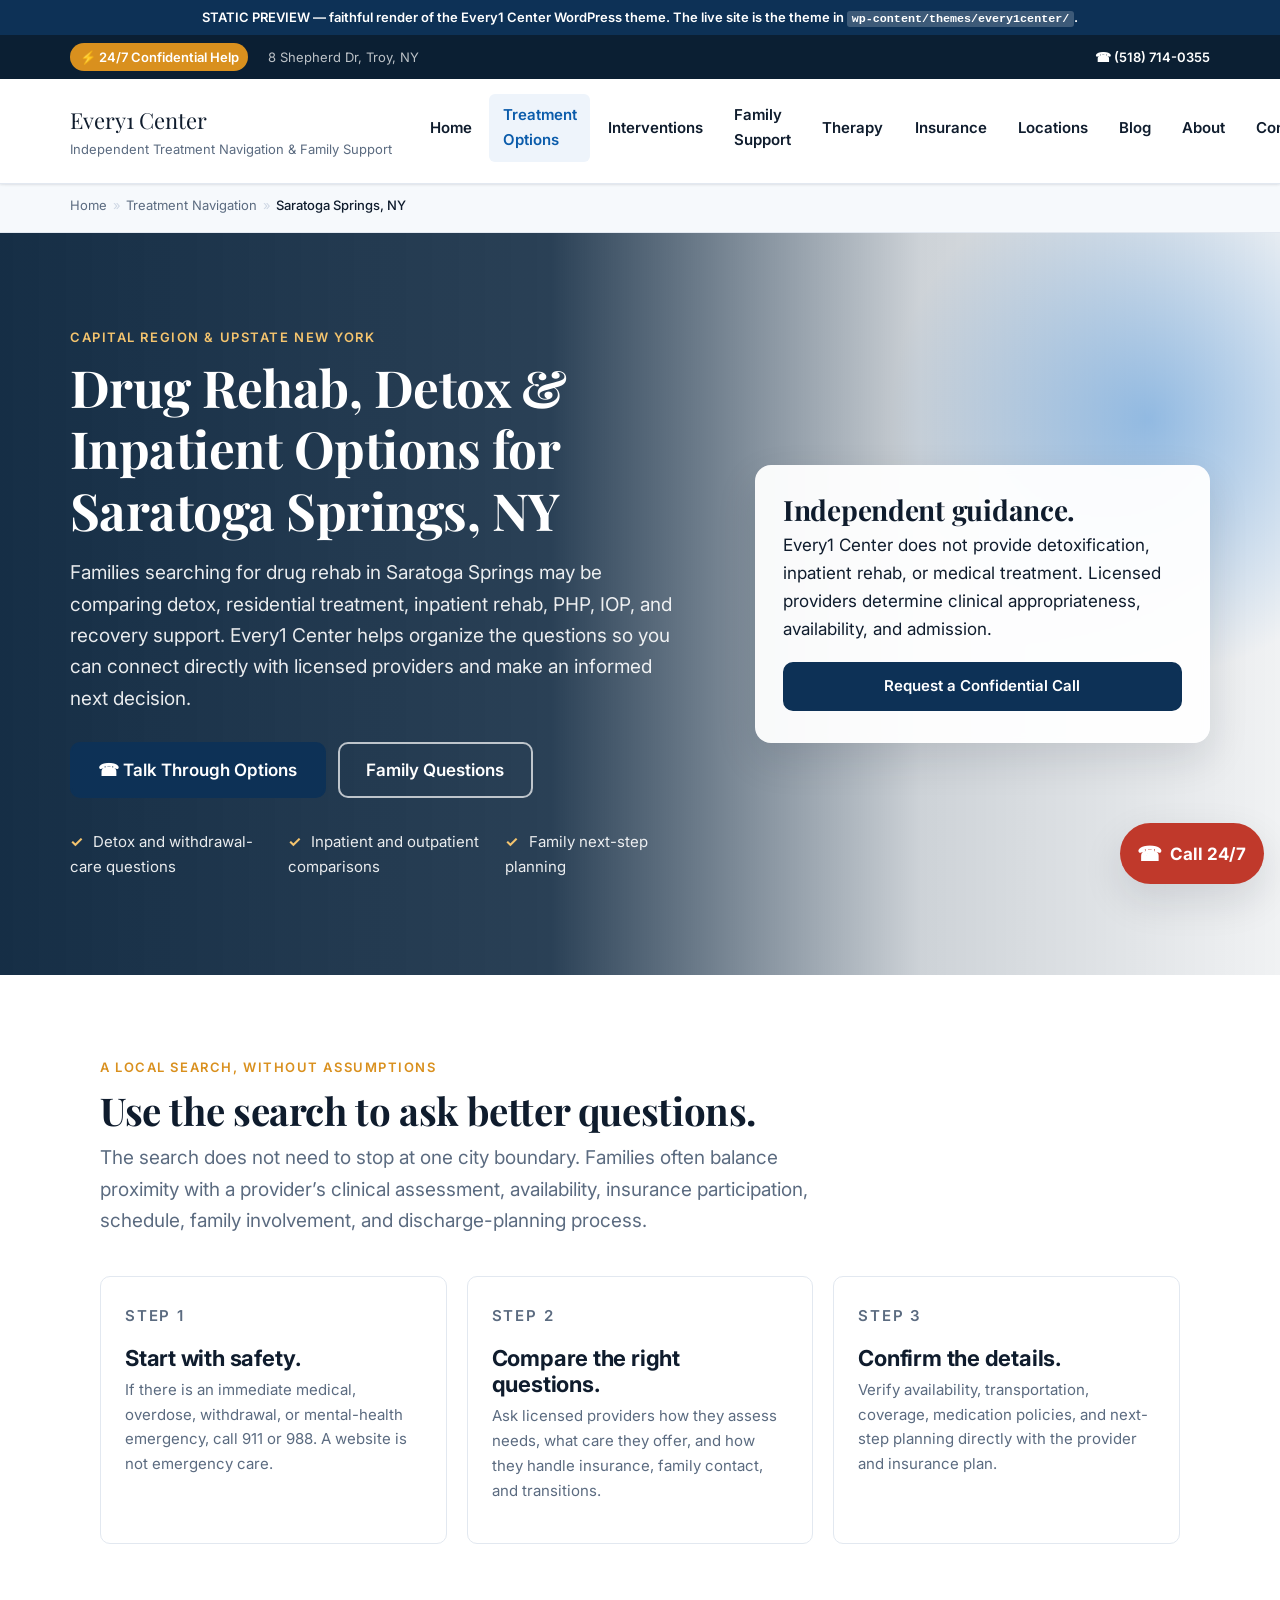
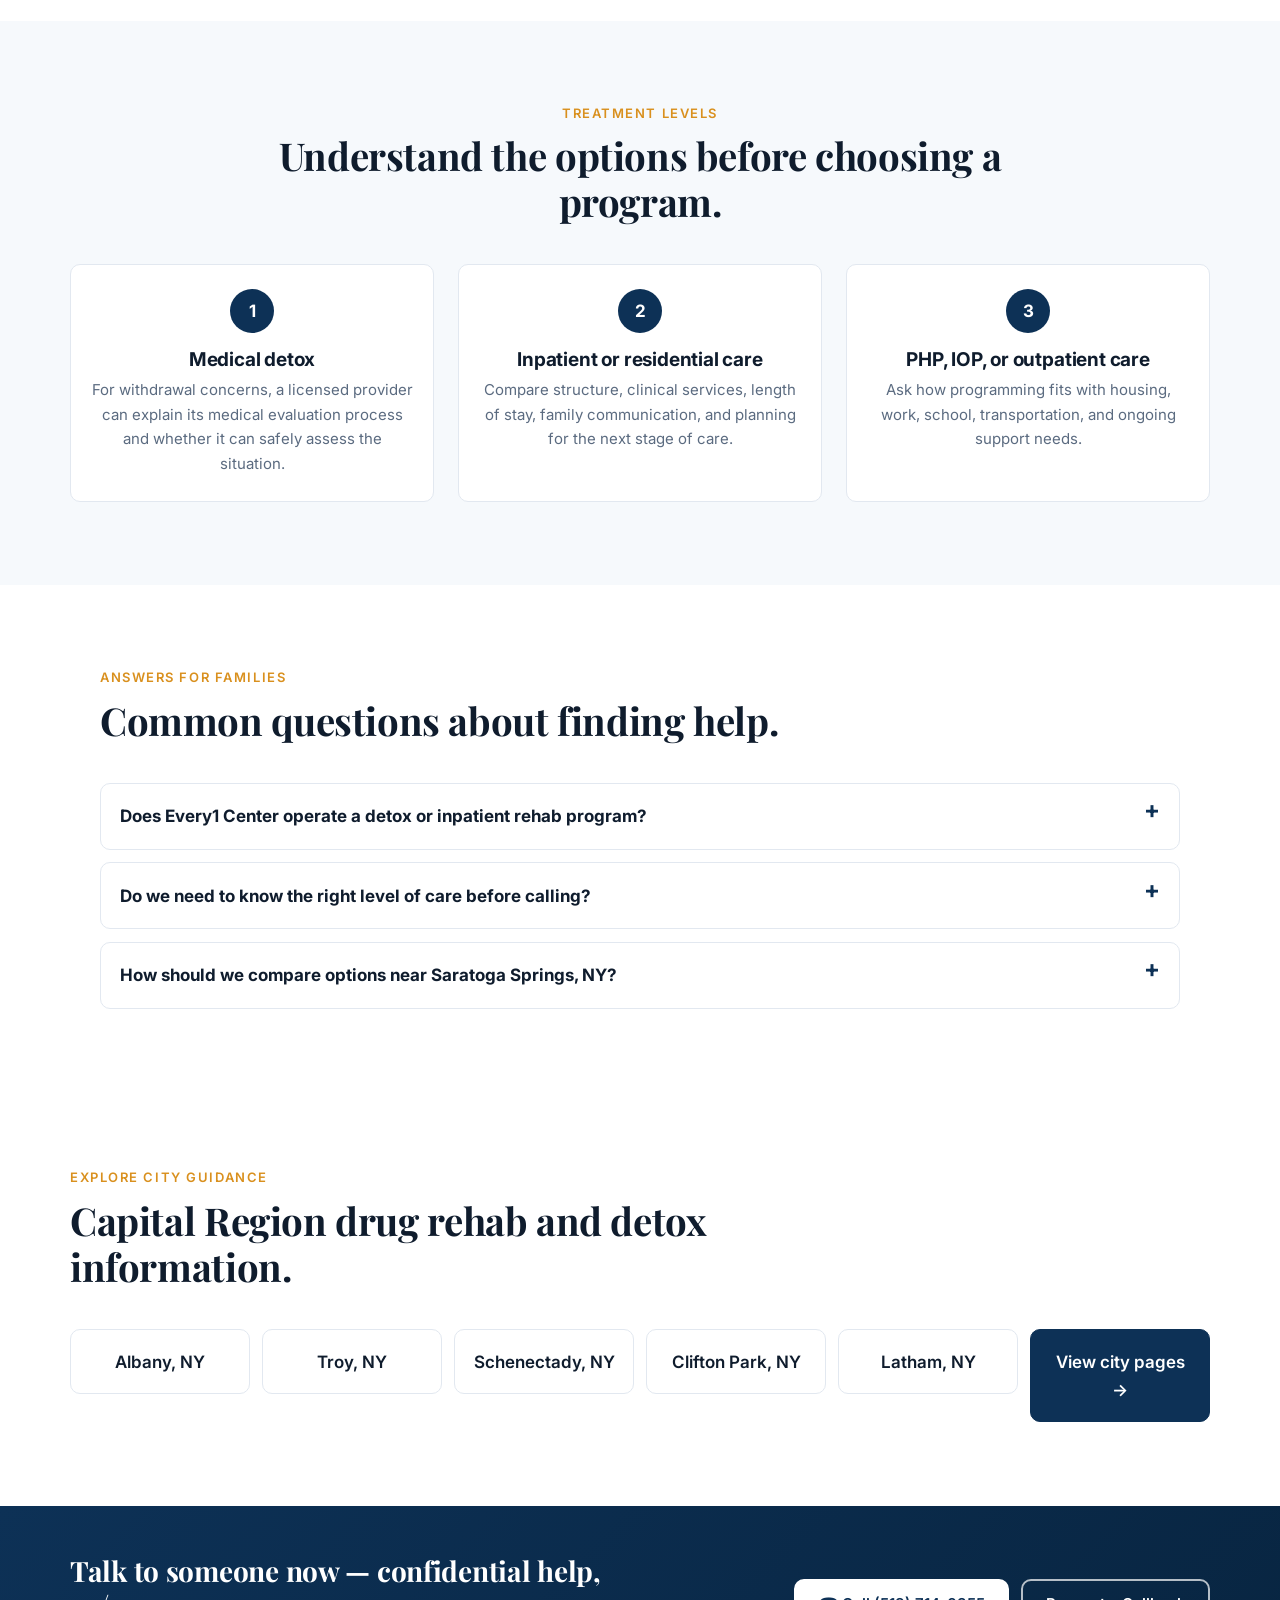
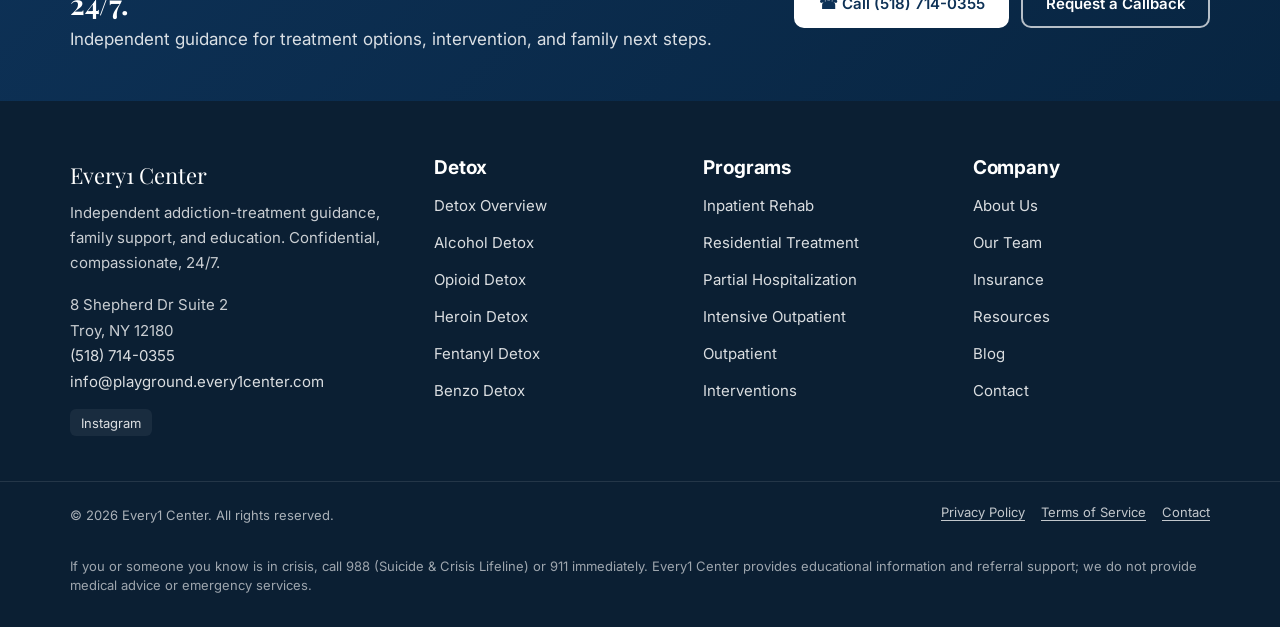
<file: preview/city-saratoga-springs.html>
<!doctype html>
<html lang="en-US">
<head>
<meta charset="UTF-8">
<meta name="viewport" content="width=device-width, initial-scale=1">
<title>Drug Rehab Saratoga Springs NY | Detox & Inpatient Options</title>
<link rel="preconnect" href="https://fonts.googleapis.com"><link rel="preconnect" href="https://fonts.gstatic.com" crossorigin><link href="https://fonts.googleapis.com/css2?family=Inter:wght@400;500;600;700;800&family=Playfair+Display:wght@500;600;700&display=swap" rel="stylesheet">
<style>
/* =============================================================
   Every1 Center — main stylesheet
   Clean medical / healthcare style. Trust-first, accessible.
   ============================================================= */

/* -------- Design tokens -------- */
:root {
	/* Brand: Every1 navy + warm gold + supportive green */
	--c-primary: #0d3156;
	--c-primary-dark: #082541;
	--c-primary-light: #38658f;
	--c-accent: #d9901e;
	--c-accent-dark: #b87412;
	--c-danger: #c0392b;           /* emergency / phone urgency */
	--c-ink: #0f1c2d;              /* near-black text */
	--c-ink-2: #29384b;
	--c-muted: #5b6b80;
	--c-line: #e2e8f0;
	--c-line-2: #cdd6e3;
	--c-bg: #ffffff;
	--c-bg-soft: #f6f9fc;
	--c-bg-tinted: #eef4fb;
	--c-bg-deep: #0b1f33;

	/* Type */
	--ff-sans: 'Inter', -apple-system, BlinkMacSystemFont, 'Segoe UI', Roboto, 'Helvetica Neue', Arial, sans-serif;
	--ff-serif: 'Playfair Display', Georgia, 'Times New Roman', serif;
	--fs-xs: 0.8125rem;
	--fs-sm: 0.9375rem;
	--fs-base: 1.0625rem;
	--fs-md: 1.1875rem;
	--fs-lg: 1.375rem;
	--fs-xl: 1.75rem;
	--fs-2xl: 2.25rem;
	--fs-3xl: 3rem;
	--fs-4xl: 3.75rem;

	/* Layout */
	--container: 1180px;
	--container-narrow: 820px;
	--radius: 10px;
	--radius-lg: 16px;
	--shadow-sm: 0 1px 2px rgba(15, 28, 45, 0.06), 0 1px 3px rgba(15, 28, 45, 0.05);
	--shadow-md: 0 4px 14px rgba(15, 28, 45, 0.08);
	--shadow-lg: 0 16px 40px rgba(15, 28, 45, 0.12);
	--ease: cubic-bezier(0.2, 0.7, 0.2, 1);
}

/* -------- Reset / base -------- */
*, *::before, *::after { box-sizing: border-box; }
html { -webkit-text-size-adjust: 100%; scroll-behavior: smooth; }
body {
	margin: 0;
	font-family: var(--ff-sans);
	font-size: var(--fs-base);
	line-height: 1.65;
	color: var(--c-ink);
	background: var(--c-bg);
	-webkit-font-smoothing: antialiased;
	-moz-osx-font-smoothing: grayscale;
}
img, svg, video { max-width: 100%; height: auto; display: block; }
a { color: var(--c-primary); text-decoration-thickness: 1px; text-underline-offset: 3px; transition: color 0.15s var(--ease); }
a:hover { color: var(--c-primary-dark); }
a:focus-visible { outline: 3px solid var(--c-primary-light); outline-offset: 2px; border-radius: 2px; }
button { font: inherit; cursor: pointer; }
hr { border: 0; height: 1px; background: var(--c-line); margin: 2.5rem 0; }

h1, h2, h3, h4, h5, h6 {
	font-family: var(--ff-serif);
	font-weight: 700;
	color: var(--c-ink);
	line-height: 1.2;
	margin: 0 0 0.75em;
	letter-spacing: -0.01em;
}
h1 { font-size: clamp(2rem, 4vw, var(--fs-4xl)); }
h2 { font-size: clamp(1.625rem, 3vw, var(--fs-3xl)); }
h3 { font-size: var(--fs-xl); }
h4 { font-size: var(--fs-lg); font-family: var(--ff-sans); font-weight: 700; }
h5 { font-size: var(--fs-md); font-family: var(--ff-sans); font-weight: 600; }
h6 { font-size: var(--fs-base); font-family: var(--ff-sans); font-weight: 600; text-transform: uppercase; letter-spacing: 0.06em; }

p { margin: 0 0 1.1em; }
ul, ol { padding-left: 1.25em; margin: 0 0 1.1em; }
ul li, ol li { margin-bottom: 0.4em; }

blockquote {
	border-left: 4px solid var(--c-primary);
	background: var(--c-bg-tinted);
	margin: 1.5em 0;
	padding: 1.25rem 1.5rem;
	font-style: italic;
	font-size: var(--fs-md);
	color: var(--c-ink-2);
	border-radius: 0 var(--radius) var(--radius) 0;
}

code, pre { font-family: ui-monospace, SFMono-Regular, 'SF Mono', Menlo, Consolas, monospace; font-size: 0.9em; }
code { background: var(--c-bg-soft); padding: 0.1em 0.35em; border-radius: 4px; }
pre { background: var(--c-bg-soft); padding: 1rem; border-radius: var(--radius); overflow: auto; }

table { width: 100%; border-collapse: collapse; margin: 1.5em 0; font-size: var(--fs-sm); }
th, td { padding: 0.7rem 0.9rem; border-bottom: 1px solid var(--c-line); text-align: left; }
th { background: var(--c-bg-soft); font-weight: 600; }

/* -------- Utilities -------- */
.container { width: 100%; max-width: var(--container); margin: 0 auto; padding: 0 1.25rem; }
.container-narrow { width: 100%; max-width: var(--container-narrow); margin: 0 auto; padding: 0 1.25rem; }
.text-center { text-align: center; }
.eyebrow {
	display: inline-block;
	font-size: var(--fs-xs);
	font-weight: 600;
	text-transform: uppercase;
	letter-spacing: 0.12em;
	color: var(--c-accent);
	margin: 0 0 0.5rem;
}
.screen-reader-text {
	position: absolute !important; clip: rect(1px, 1px, 1px, 1px);
	width: 1px; height: 1px; overflow: hidden; word-wrap: normal !important;
}
.screen-reader-text:focus {
	background: var(--c-primary); color: #fff;
	clip: auto !important; padding: 14px 22px; font-size: 1rem; height: auto; width: auto;
	z-index: 100000; top: 5px; left: 5px; border-radius: 4px;
}
.skip-link { position: absolute; left: -9999px; top: 0; }
.skip-link:focus { left: 6px; top: 6px; }

/* -------- Buttons -------- */
.btn {
	display: inline-flex;
	align-items: center;
	justify-content: center;
	gap: 0.5rem;
	padding: 0.85rem 1.4rem;
	font-weight: 600;
	font-size: var(--fs-sm);
	line-height: 1.2;
	border-radius: var(--radius);
	border: 2px solid transparent;
	text-decoration: none;
	transition: transform 0.15s var(--ease), background 0.15s var(--ease), color 0.15s var(--ease), border-color 0.15s var(--ease), box-shadow 0.15s var(--ease);
	cursor: pointer;
}
.btn:hover { transform: translateY(-1px); }
.btn:active { transform: translateY(0); }
.btn:focus-visible { outline: 3px solid var(--c-primary-light); outline-offset: 3px; }

.btn-primary { background: var(--c-primary); color: #fff; border-color: var(--c-primary); }
.btn-primary:hover { background: var(--c-primary-dark); border-color: var(--c-primary-dark); color: #fff; }

.btn-accent { background: var(--c-accent); color: #fff; border-color: var(--c-accent); }
.btn-accent:hover { background: var(--c-accent-dark); border-color: var(--c-accent-dark); color: #fff; }

.btn-outline { background: transparent; color: var(--c-primary); border-color: var(--c-primary); }
.btn-outline:hover { background: var(--c-primary); color: #fff; }

.btn-light { background: #fff; color: var(--c-primary); border-color: #fff; }
.btn-light:hover { background: var(--c-bg-soft); color: var(--c-primary-dark); border-color: var(--c-bg-soft); }

.btn-outline-light { background: transparent; color: #fff; border-color: rgba(255,255,255,0.7); }
.btn-outline-light:hover { background: #fff; color: var(--c-primary); }

.btn-sm { padding: 0.6rem 1rem; font-size: var(--fs-xs); }
.btn-lg { padding: 1rem 1.65rem; font-size: var(--fs-base); }
.btn-block { display: flex; width: 100%; }

.phone-link .icon-phone { font-size: 1.1em; }

/* -------- Top bar -------- */
.top-bar {
	background: var(--c-bg-deep);
	color: rgba(255,255,255,0.85);
	font-size: var(--fs-xs);
	padding: 0.5rem 0;
}
.top-bar__inner { display: flex; justify-content: space-between; align-items: center; gap: 1rem; flex-wrap: wrap; }
.top-bar__left, .top-bar__right { display: flex; gap: 1.25rem; align-items: center; flex-wrap: wrap; }
.top-bar__badge { background: var(--c-accent); color: #fff; padding: 0.2rem 0.6rem; border-radius: 999px; font-weight: 600; }
.top-bar__address { opacity: 0.85; }
.top-bar__phone { color: #fff; font-weight: 600; text-decoration: none; }
.top-bar__phone:hover { color: #fff; text-decoration: underline; }
.utility-menu { list-style: none; margin: 0; padding: 0; display: flex; gap: 1rem; }
.utility-menu a { color: rgba(255,255,255,0.85); text-decoration: none; }
.utility-menu a:hover { color: #fff; }

/* -------- Site header -------- */
.site-header {
	background: #fff;
	border-bottom: 1px solid var(--c-line);
	position: sticky;
	top: 0;
	z-index: 50;
	box-shadow: var(--shadow-sm);
}
.site-header__inner {
	display: flex;
	align-items: center;
	gap: 1.5rem;
	padding: 0.9rem 1.25rem;
}
.site-branding { flex: 0 0 auto; }
.site-branding .custom-logo-link img { max-height: 48px; width: auto; }
.site-title { margin: 0; font-family: var(--ff-serif); font-size: var(--fs-lg); }
.site-title a { color: var(--c-ink); text-decoration: none; }
.site-description { margin: 0; font-size: var(--fs-xs); color: var(--c-muted); }

.main-navigation { flex: 1 1 auto; display: flex; justify-content: center; }
.primary-menu { list-style: none; margin: 0; padding: 0; display: flex; gap: 0.25rem; align-items: center; }
.primary-menu > li { position: relative; }
.primary-menu > li > a {
	color: var(--c-ink); font-weight: 600; font-size: var(--fs-sm);
	padding: 0.6rem 0.85rem; display: inline-block; text-decoration: none;
	border-radius: 6px;
}
.primary-menu > li > a:hover,
.primary-menu > li.current-menu-item > a,
.primary-menu > li.current-menu-parent > a,
.primary-menu > li.current-menu-ancestor > a { color: var(--c-primary); background: var(--c-bg-tinted); }
.primary-menu .submenu-toggle {
	background: none; border: 0; color: var(--c-muted); font-size: 1.1rem; padding: 0.2rem 0.4rem;
	line-height: 1;
}
.primary-menu .sub-menu {
	list-style: none; margin: 0; padding: 0.5rem;
	position: absolute; top: 100%; left: 0;
	background: #fff; border: 1px solid var(--c-line); border-radius: var(--radius);
	box-shadow: var(--shadow-lg);
	min-width: 240px;
	opacity: 0; visibility: hidden; transform: translateY(6px);
	transition: opacity 0.15s var(--ease), visibility 0.15s var(--ease), transform 0.15s var(--ease);
	z-index: 60;
}
.primary-menu > li:hover > .sub-menu,
.primary-menu > li:focus-within > .sub-menu,
.primary-menu > li.is-open > .sub-menu { opacity: 1; visibility: visible; transform: translateY(0); }
.primary-menu .sub-menu a {
	display: block; padding: 0.5rem 0.75rem; color: var(--c-ink-2); text-decoration: none;
	border-radius: 6px; font-size: var(--fs-sm);
}
.primary-menu .sub-menu a:hover { background: var(--c-bg-tinted); color: var(--c-primary); }

.menu-toggle {
	display: none;
	background: transparent; border: 1px solid var(--c-line);
	border-radius: 8px; padding: 0.5rem 0.65rem;
}
.menu-toggle__bars { display: inline-block; width: 22px; height: 16px; position: relative; }
.menu-toggle__bars span {
	position: absolute; left: 0; right: 0; height: 2px; background: var(--c-ink);
	border-radius: 2px; transition: transform 0.2s var(--ease), opacity 0.2s var(--ease);
}
.menu-toggle__bars span:nth-child(1) { top: 0; }
.menu-toggle__bars span:nth-child(2) { top: 7px; }
.menu-toggle__bars span:nth-child(3) { top: 14px; }
.menu-toggle[aria-expanded="true"] .menu-toggle__bars span:nth-child(1) { transform: translateY(7px) rotate(45deg); }
.menu-toggle[aria-expanded="true"] .menu-toggle__bars span:nth-child(2) { opacity: 0; }
.menu-toggle[aria-expanded="true"] .menu-toggle__bars span:nth-child(3) { transform: translateY(-7px) rotate(-45deg); }

.site-header__cta { flex: 0 0 auto; }

/* -------- Breadcrumb strip -------- */
.page-header-strip {
	background: var(--c-bg-soft);
	border-bottom: 1px solid var(--c-line);
	padding: 0.65rem 0;
	font-size: var(--fs-xs);
	color: var(--c-muted);
}
.breadcrumbs ol { list-style: none; margin: 0; padding: 0; display: flex; flex-wrap: wrap; gap: 0.35rem; }
.breadcrumbs li { display: inline-flex; align-items: center; gap: 0.35rem; }
.breadcrumbs a { color: var(--c-muted); text-decoration: none; }
.breadcrumbs a:hover { color: var(--c-primary); text-decoration: underline; }
.breadcrumbs li[aria-current="page"] { color: var(--c-ink); font-weight: 500; }
.breadcrumbs .bc-sep { color: var(--c-line-2); }

/* -------- Hero -------- */
.hero {
	background-image: linear-gradient(90deg, rgba(7, 33, 58, .94) 0%, rgba(7, 33, 58, .86) 43%, rgba(7, 33, 58, .20) 72%, rgba(7, 33, 58, .06) 100%), url('https://images.unsplash.com/photo-1576091160399-112ba8d25d1d?auto=format&fit=crop&w=1900&q=85');
	background-position: center;
	background-size: cover;
	color: #fff;
	padding: clamp(3rem, 7vw, 6rem) 0;
	position: relative;
	overflow: hidden;
}
.hero::after {
	content: ""; position: absolute; right: -10%; top: -10%;
	width: 520px; height: 520px;
	background: radial-gradient(circle, rgba(46, 131, 216, 0.45), transparent 70%);
	pointer-events: none;
}
.hero__inner {
	display: grid;
	grid-template-columns: minmax(0, 1.4fr) minmax(0, 1fr);
	gap: 3rem;
	align-items: center;
	position: relative;
	z-index: 1;
}
.hero h1 { color: #fff; margin-bottom: 1rem; }
.hero__content .eyebrow { color: #f4c46e; }
.hero__lede { font-size: var(--fs-md); color: rgba(255,255,255,0.9); margin-bottom: 1.75rem; max-width: 38rem; }
.hero__actions { display: flex; flex-wrap: wrap; gap: 0.75rem; margin-bottom: 2rem; }
.hero__trust { list-style: none; padding: 0; margin: 0; display: grid; grid-template-columns: repeat(auto-fit, minmax(180px, 1fr)); gap: 0.5rem 1rem; color: rgba(255,255,255,0.9); }
.hero__trust li { padding-left: 0; font-size: var(--fs-sm); }
.hero__trust li span { color: #f4c46e; font-weight: 700; margin-right: 0.4rem; }

.hero__card {
	background: rgba(255,255,255,0.95);
	color: var(--c-ink);
	border-radius: var(--radius-lg);
	padding: 1.75rem 1.75rem 2rem;
	box-shadow: var(--shadow-lg);
	backdrop-filter: blur(4px);
}
.hero__card h2 { font-size: var(--fs-xl); margin-bottom: 0.25rem; }
.hero__card-meta { margin: 1rem 0 1.5rem; display: grid; grid-template-columns: auto 1fr; column-gap: 1rem; row-gap: 0.35rem; font-size: var(--fs-sm); }
.hero__card-meta dt { font-weight: 600; color: var(--c-muted); }
.hero__card-meta dd { margin: 0; color: var(--c-ink); }
.hero__card-meta a { color: var(--c-primary); font-weight: 600; }

/* -------- Trust bar -------- */
.trust-bar {
	background: var(--c-bg-soft);
	border-bottom: 1px solid var(--c-line);
	padding: 1rem 0;
}
.trust-bar__grid {
	display: grid;
	grid-template-columns: repeat(auto-fit, minmax(150px, 1fr));
	gap: 0.5rem 2rem;
	text-align: center;
	font-size: var(--fs-sm);
	color: var(--c-muted);
}
.trust-bar__item strong { color: var(--c-ink); }

/* -------- Sections -------- */
section { padding: clamp(3rem, 6vw, 5rem) 0; }
.section-header { max-width: 760px; margin: 0 0 2.5rem; }
.section-header--center { margin-left: auto; margin-right: auto; text-align: center; }
.section-header h2 { margin-bottom: 0.6rem; }
.section-sub { color: var(--c-muted); font-size: var(--fs-md); margin: 0; }
.content-section__narrow { max-width: 1120px; }

/* -------- FAQ -------- */
.faq-list { display: grid; gap: 0.8rem; }
.faq-item {
	background: #fff; border: 1px solid var(--c-line); border-radius: var(--radius);
	padding: 0 1.2rem;
}
.faq-item summary {
	cursor: pointer; list-style: none; position: relative; padding: 1.15rem 2rem 1.15rem 0;
	font-weight: 700; color: var(--c-ink);
}
.faq-item summary::-webkit-details-marker { display: none; }
.faq-item summary::after {
	content: '+'; position: absolute; right: 0; top: 0.9rem; color: var(--c-primary); font-size: 1.5rem; line-height: 1;
}
.faq-item[open] summary::after { content: '\2212'; }
.faq-item p { color: var(--c-muted); max-width: 72ch; padding: 0 0 1.15rem; margin: 0; }

/* -------- Card grid -------- */
.card-grid { display: grid; gap: 1.25rem; }
.card-grid--2 { grid-template-columns: repeat(auto-fit, minmax(280px, 1fr)); }
.card-grid--3 { grid-template-columns: repeat(auto-fit, minmax(280px, 1fr)); }
.card-grid--4 { grid-template-columns: repeat(auto-fit, minmax(220px, 1fr)); }

.service-card {
	display: block;
	padding: 1.5rem;
	background: #fff;
	border: 1px solid var(--c-line);
	border-radius: var(--radius);
	text-decoration: none;
	color: var(--c-ink);
	transition: transform 0.2s var(--ease), box-shadow 0.2s var(--ease), border-color 0.2s var(--ease);
	position: relative;
}
.service-card:hover { transform: translateY(-4px); box-shadow: var(--shadow-md); border-color: var(--c-primary-light); color: var(--c-ink); }
.service-card h3 { font-size: var(--fs-lg); font-family: var(--ff-sans); font-weight: 700; margin-bottom: 0.4rem; }
.service-card p { color: var(--c-muted); margin-bottom: 1rem; font-size: var(--fs-sm); }
.service-card .card-cta { color: var(--c-primary); font-weight: 600; font-size: var(--fs-sm); }

/* -------- Steps -------- */
.steps { background: var(--c-bg-soft); }
.steps-list { list-style: none; padding: 0; margin: 0; display: grid; gap: 1.5rem; grid-template-columns: repeat(auto-fit, minmax(240px, 1fr)); }
.steps-list li {
	background: #fff; border: 1px solid var(--c-line); border-radius: var(--radius);
	padding: 1.5rem 1.25rem; text-align: center;
}
.steps-list__num {
	display: inline-flex; align-items: center; justify-content: center;
	width: 44px; height: 44px;
	background: var(--c-primary); color: #fff;
	border-radius: 50%; font-weight: 700; margin-bottom: 1rem;
}
.steps-list h3 { font-family: var(--ff-sans); font-size: var(--fs-md); margin-bottom: 0.35rem; }
.steps-list p { color: var(--c-muted); font-size: var(--fs-sm); margin: 0; }

/* -------- Insurance + locations grids -------- */
.insurance-grid, .location-grid {
	list-style: none; padding: 0; margin: 0;
	display: grid; gap: 0.75rem;
	grid-template-columns: repeat(auto-fit, minmax(180px, 1fr));
}
.insurance-grid li a, .location-grid li a {
	display: flex; align-items: center; justify-content: center;
	padding: 1.1rem 1rem; min-height: 64px;
	background: #fff; border: 1px solid var(--c-line);
	border-radius: var(--radius);
	color: var(--c-ink); font-weight: 600; text-decoration: none; text-align: center;
	transition: border-color 0.15s var(--ease), color 0.15s var(--ease), background 0.15s var(--ease);
}
.insurance-grid li a:hover, .location-grid li a:hover { border-color: var(--c-primary); color: var(--c-primary); background: var(--c-bg-tinted); }
.insurance-grid li .all-link, .location-grid li .all-link { background: var(--c-primary); color: #fff; border-color: var(--c-primary); }
.insurance-grid li .all-link:hover, .location-grid li .all-link:hover { background: var(--c-primary-dark); color: #fff; border-color: var(--c-primary-dark); }

/* -------- Blog teaser & post cards -------- */
.blog-teaser { background: var(--c-bg-soft); }
.post-grid { display: grid; gap: 1.5rem; grid-template-columns: repeat(auto-fit, minmax(280px, 1fr)); margin-bottom: 2rem; }
.post-card {
	background: #fff; border: 1px solid var(--c-line); border-radius: var(--radius);
	overflow: hidden; display: flex; flex-direction: column;
	transition: box-shadow 0.2s var(--ease), transform 0.2s var(--ease);
}
.post-card:hover { box-shadow: var(--shadow-md); transform: translateY(-2px); }
.post-card__media { display: block; background: var(--c-bg-tinted); aspect-ratio: 16 / 10; overflow: hidden; }
.post-card__media img { width: 100%; height: 100%; object-fit: cover; }
.post-card__body { padding: 1.25rem; flex: 1; display: flex; flex-direction: column; }
.post-card__meta { font-size: var(--fs-xs); color: var(--c-muted); margin-bottom: 0.5rem; text-transform: uppercase; letter-spacing: 0.06em; }
.post-card__meta a { color: var(--c-accent); text-decoration: none; font-weight: 600; }
.post-card__title { font-size: var(--fs-lg); font-family: var(--ff-sans); margin-bottom: 0.5rem; }
.post-card__title a { color: var(--c-ink); text-decoration: none; }
.post-card__title a:hover { color: var(--c-primary); }
.post-card__excerpt { color: var(--c-muted); font-size: var(--fs-sm); flex: 1; }
.post-card__footer { margin-top: 0.75rem; }
.read-more { font-weight: 600; color: var(--c-primary); text-decoration: none; }
.read-more:hover { text-decoration: underline; }

/* -------- CTA band -------- */
.cta-band {
	background: linear-gradient(135deg, var(--c-primary), var(--c-primary-dark));
	color: #fff;
	padding: 3rem 0;
}
.cta-band .container {
	display: flex; gap: 2rem; align-items: center; justify-content: space-between; flex-wrap: wrap;
}
.cta-band h2 { color: #fff; font-size: var(--fs-xl); margin-bottom: 0.25rem; max-width: 36rem; }
.cta-band p { color: rgba(255,255,255,0.85); margin: 0; }
.cta-band__actions { display: flex; gap: 0.75rem; flex-wrap: wrap; }

/* -------- Page header / entry -------- */
.page-main, .single-main, .archive-main, .search-main {
	background: #fff;
	padding: clamp(2.5rem, 5vw, 4rem) 0 clamp(3rem, 6vw, 5rem);
}
.entry-page .entry-header { margin-bottom: 2rem; }
.entry-title { margin-bottom: 0.5rem; }
.entry-lede { color: var(--c-muted); font-size: var(--fs-md); max-width: 60ch; }
.entry-featured { margin: 0 auto 2rem; }
.entry-featured img { width: 100%; border-radius: var(--radius); }
.entry-content {
	max-width: 760px; margin: 0 auto;
}
.entry-content > .container { padding: 0; }
.entry-content h2 { margin-top: 2.5rem; }
.entry-content h3 { margin-top: 2rem; }
.entry-content img { border-radius: var(--radius); margin: 1.5rem 0; }
.entry-content a { font-weight: 500; }
.entry-content blockquote p:last-child { margin-bottom: 0; }
.entry-content ul, .entry-content ol { padding-left: 1.5em; }

.entry-meta { color: var(--c-muted); font-size: var(--fs-sm); margin-top: 0.5rem; }
.entry-meta a { color: inherit; text-decoration: none; }
.entry-meta a:hover { color: var(--c-primary); }
.cat-links { display: inline-block; font-size: var(--fs-xs); text-transform: uppercase; letter-spacing: 0.06em; color: var(--c-accent); font-weight: 600; }
.cat-links a { color: inherit; text-decoration: none; }

.entry-footer { margin-top: 2rem; font-size: var(--fs-sm); color: var(--c-muted); }
.edit-link a { color: var(--c-primary); text-decoration: none; }

.post-pagination {
	display: grid; gap: 1rem;
	grid-template-columns: repeat(auto-fit, minmax(260px, 1fr));
	margin: 3rem 0;
	padding: 1.5rem 0;
	border-top: 1px solid var(--c-line);
	border-bottom: 1px solid var(--c-line);
}
.post-pagination a { text-decoration: none; color: var(--c-ink); display: block; }
.post-pagination .nav-direction { display: block; font-size: var(--fs-xs); color: var(--c-muted); text-transform: uppercase; letter-spacing: 0.06em; }
.post-pagination .nav-title { font-weight: 600; color: var(--c-primary); }

/* -------- Layout with sidebar -------- */
.layout-with-sidebar {
	display: grid;
	gap: 3rem;
	grid-template-columns: minmax(0, 1fr) 320px;
	align-items: start;
}
.layout-with-sidebar .main-content { min-width: 0; }
.widget-area .widget {
	background: #fff;
	border: 1px solid var(--c-line);
	border-radius: var(--radius);
	padding: 1.25rem;
	margin-bottom: 1.25rem;
}
.widget-title { font-size: var(--fs-md); font-family: var(--ff-sans); margin-bottom: 0.75rem; }
.widget ul { list-style: none; padding: 0; margin: 0; }
.widget ul li { padding: 0.35rem 0; border-bottom: 1px dashed var(--c-line); }
.widget ul li:last-child { border-bottom: 0; }
.widget ul li a { color: var(--c-ink-2); text-decoration: none; }
.widget ul li a:hover { color: var(--c-primary); }
.widget-help { background: var(--c-bg-tinted); border-color: var(--c-primary-light); }
.widget-help .btn + .btn { margin-top: 0.5rem; }

/* -------- Page title block -------- */
.page-title-block { margin-bottom: 2rem; }
.page-title-block .page-title { margin-bottom: 0.5rem; }
.archive-description { color: var(--c-muted); }

/* -------- Search form -------- */
.search-form { display: flex; gap: 0.5rem; align-items: stretch; }
.search-form .search-field {
	flex: 1; padding: 0.75rem 1rem; border: 1px solid var(--c-line);
	border-radius: var(--radius); font: inherit; background: #fff; color: var(--c-ink);
}
.search-form .search-field:focus { outline: 3px solid var(--c-primary-light); outline-offset: 1px; border-color: var(--c-primary); }
.search-result { padding: 1.25rem 0; border-bottom: 1px solid var(--c-line); }
.search-result__title { font-family: var(--ff-sans); font-size: var(--fs-lg); margin-bottom: 0.25rem; }
.search-result__title a { color: var(--c-primary); text-decoration: none; }
.search-result__url { font-size: var(--fs-xs); color: var(--c-muted); margin: 0 0 0.5rem; }
.search-result__excerpt { color: var(--c-ink-2); }

/* -------- 404 -------- */
.error-404 { padding: 5rem 0; text-align: center; }
.error-404__inner { max-width: 640px; margin: 0 auto; }
.error-404 h1 { margin-bottom: 0.5rem; }
.error-404__lede { color: var(--c-muted); margin-bottom: 1.5rem; }
.error-404__actions { display: flex; gap: 0.75rem; justify-content: center; flex-wrap: wrap; margin-bottom: 2rem; }
.error-404__search { margin: 2rem auto; max-width: 480px; }
.error-404__links { margin-top: 2rem; text-align: left; }
.error-404__links ul { list-style: disc; padding-left: 1.5rem; }

/* -------- Pagination -------- */
.pagination { display: flex; justify-content: center; gap: 0.4rem; flex-wrap: wrap; margin: 2rem 0 0; }
.pagination .page-numbers {
	display: inline-flex; align-items: center; justify-content: center;
	min-width: 40px; height: 40px; padding: 0 0.75rem;
	border: 1px solid var(--c-line); border-radius: 8px;
	color: var(--c-ink-2); text-decoration: none; font-weight: 600;
}
.pagination .page-numbers:hover, .pagination .page-numbers.current { background: var(--c-primary); color: #fff; border-color: var(--c-primary); }

/* -------- Footer -------- */
.site-footer { background: var(--c-bg-deep); color: rgba(255,255,255,0.8); padding-top: 3.5rem; margin-top: 0; }
.site-footer__top { display: grid; gap: 2rem; grid-template-columns: 1.4fr 1fr 1fr 1fr; padding-bottom: 2.5rem; }
.footer-col { font-size: var(--fs-sm); }
.footer-col .widget-title, .footer-col h3 { color: #fff; font-family: var(--ff-sans); font-size: var(--fs-md); margin-bottom: 0.85rem; }
.footer-col p, .footer-col address { color: rgba(255,255,255,0.78); font-style: normal; }
.footer-col a { color: rgba(255,255,255,0.85); text-decoration: none; }
.footer-col a:hover { color: #fff; text-decoration: underline; }
.footer-title { font-family: var(--ff-serif); font-size: var(--fs-lg); margin: 0 0 0.5rem; }
.footer-title a { color: #fff; }
.footer-tagline { font-size: var(--fs-sm); }
.footer-address { line-height: 1.7; font-size: var(--fs-sm); }
.footer-links { list-style: none; padding: 0; margin: 0; display: grid; gap: 0.4rem; }
.social-links { list-style: none; padding: 0; margin: 1rem 0 0; display: flex; gap: 0.75rem; }
.social-links a { padding: 0.35rem 0.7rem; background: rgba(255,255,255,0.06); border-radius: 6px; font-size: var(--fs-xs); }
.social-links a:hover { background: rgba(255,255,255,0.12); text-decoration: none; }

.site-footer__bottom {
	border-top: 1px solid rgba(255,255,255,0.1);
	padding: 1.25rem 0 2rem;
	font-size: var(--fs-xs);
	color: rgba(255,255,255,0.65);
}
.site-footer__bottom .container { display: flex; flex-wrap: wrap; gap: 1rem; justify-content: space-between; align-items: center; }
.footer-menu { list-style: none; padding: 0; margin: 0; display: flex; gap: 1rem; flex-wrap: wrap; }
.footer-menu a { color: rgba(255,255,255,0.75); }
.copyright { margin: 0; }
.legal-fine-print { flex-basis: 100%; margin: 0.75rem 0 0; line-height: 1.5; color: rgba(255,255,255,0.6); }

/* -------- Floating call button -------- */
.floating-call {
	position: fixed; right: 1rem; bottom: 1rem;
	background: var(--c-danger); color: #fff;
	padding: 0.85rem 1.1rem;
	border-radius: 999px;
	font-weight: 700; text-decoration: none;
	box-shadow: var(--shadow-lg);
	display: inline-flex; align-items: center; gap: 0.5rem;
	z-index: 70;
	transition: transform 0.15s var(--ease), background 0.15s var(--ease);
}
.floating-call:hover { transform: translateY(-2px); background: #a32a1f; color: #fff; }
.floating-call span:first-child { font-size: 1.2em; }

/* -------- Responsive -------- */
@media (max-width: 980px) {
	.site-footer__top { grid-template-columns: 1fr 1fr; }
	.hero__inner { grid-template-columns: 1fr; }
	.hero__card { order: 2; }
	.layout-with-sidebar { grid-template-columns: 1fr; }
	.layout-with-sidebar .widget-area { order: 2; }
}

@media (max-width: 760px) {
	.menu-toggle { display: inline-flex; align-items: center; justify-content: center; margin-left: auto; }
	.site-header__inner { flex-wrap: wrap; gap: 0.75rem; }
	.site-header__cta { display: none; }
	.main-navigation {
		flex-basis: 100%;
		max-height: 0;
		overflow: hidden;
		transition: max-height 0.25s var(--ease);
	}
	.main-navigation.is-open { max-height: 1500px; }
	.primary-menu { flex-direction: column; align-items: stretch; gap: 0; padding: 0.5rem 0; }
	.primary-menu > li > a { padding: 0.75rem 0.5rem; border-bottom: 1px solid var(--c-line); }
	.primary-menu .sub-menu {
		position: static; opacity: 1; visibility: visible; transform: none;
		box-shadow: none; border: 0; border-left: 3px solid var(--c-line);
		border-radius: 0; padding-left: 1rem;
		max-height: 0; overflow: hidden; transition: max-height 0.2s var(--ease);
	}
	.primary-menu > li.is-open > .sub-menu { max-height: 1500px; }
	.top-bar__inner { font-size: 0.8125rem; gap: 0.5rem; }
	.top-bar__left .top-bar__address { display: none; }
	.site-footer__top { grid-template-columns: 1fr; }
	.cta-band .container { flex-direction: column; align-items: flex-start; text-align: left; }
}

@media (max-width: 480px) {
	.btn { width: 100%; }
	.hero__actions .btn, .cta-band__actions .btn { width: 100%; }
	.floating-call__text { display: none; }
	.floating-call { padding: 0.85rem 1rem; }
}

@media print {
	.top-bar, .site-header__cta, .floating-call, .cta-band, .menu-toggle, .main-navigation, .site-footer__bottom .footer-menu { display: none !important; }
	body { color: #000; }
	a { color: #000; text-decoration: underline; }
}

</style>
</head>
<body>
<div style="background:#0d3156;color:#fff;text-align:center;padding:.5rem 1rem;font:600 13px/1.4 Inter,sans-serif;">STATIC PREVIEW &mdash; faithful render of the Every1 Center WordPress theme. The live site is the theme in <code style="background:rgba(255,255,255,.2);padding:1px 5px;border-radius:3px;">wp-content/themes/every1center/</code>.</div>

<div class="top-bar">
  <div class="container top-bar__inner">
    <div class="top-bar__left">
      <span class="top-bar__badge">&#9889; 24/7 Confidential Help</span>
      <span class="top-bar__address">8 Shepherd Dr, Troy, NY</span>
    </div>
    <div class="top-bar__right">
      <a class="top-bar__phone" href="tel:+15187140355">&#9742; (518) 714-0355</a>
    </div>
  </div>
</div>
<header class="site-header">
  <div class="container site-header__inner">
    <div class="site-branding">
      <p class="site-title"><a href="index.html">Every1 Center</a></p>
      <p class="site-description">Independent Treatment Navigation &amp; Family Support</p>
    </div>
    <button class="menu-toggle" aria-expanded="false" aria-controls="nav">
      <span class="menu-toggle__bars"><span></span><span></span><span></span></span>
      <span class="screen-reader-text">Menu</span>
    </button>
    <nav class="main-navigation" id="nav" aria-label="Primary">
      <ul class="primary-menu">
        <li><a href="index.html">Home</a></li>
        <li><a href="city-albany.html" style="background:#eef4fb;color:#0b5cab;">Treatment Options</a></li>
		<li><a href="city-pages.html">Interventions</a></li>
        <li><a href="#">Family Support</a></li>
        <li><a href="#">Therapy</a></li>
        <li><a href="#">Insurance</a></li>
        <li><a href="city-pages.html">Locations</a></li>
        <li><a href="blog-post.html">Blog</a></li>
        <li><a href="#">About</a></li>
        <li><a href="#">Contact</a></li>
      </ul>
    </nav>
    <div class="site-header__cta">
      <a class="btn btn-primary btn-sm phone-link" href="tel:+15187140355">&#9742; Call (518) 714-0355</a>
    </div>
  </div>
</header>


<div class="page-header-strip">
  <div class="container">
    <nav class="breadcrumbs" aria-label="Breadcrumb"><ol><li><a href="#">Home</a></li><span class="bc-sep">&raquo;</span><li><a href="#">Treatment Navigation</a></li><span class="bc-sep">&raquo;</span><li aria-current="page">Saratoga Springs, NY</li></ol></nav>
  </div>
</div>
<main class="site-main local-search-page">
  <section class="hero" aria-labelledby="city-heading">
    <div class="container hero__inner">
      <div class="hero__content">
        <p class="eyebrow">Capital Region &amp; Upstate New York</p>
        <h1 id="city-heading">Drug Rehab, Detox & Inpatient Options for Saratoga Springs, NY</h1>
        <p class="hero__lede">Families searching for drug rehab in Saratoga Springs may be comparing detox, residential treatment, inpatient rehab, PHP, IOP, and recovery support. Every1 Center helps organize the questions so you can connect directly with licensed providers and make an informed next decision.</p>
        <div class="hero__actions">
          <a class="btn btn-primary btn-lg phone-link" href="tel:+15187140355">&#9742; Talk Through Options</a>
          <a class="btn btn-outline-light btn-lg" href="#family-questions">Family Questions</a>
        </div>
        <ul class="hero__trust">
          <li><span>&check;</span> Detox and withdrawal-care questions</li>
          <li><span>&check;</span> Inpatient and outpatient comparisons</li>
          <li><span>&check;</span> Family next-step planning</li>
        </ul>
      </div>
      <aside class="hero__card" aria-label="Important disclosure">
        <h2>Independent guidance.</h2>
        <p>Every1 Center does not provide detoxification, inpatient rehab, or medical treatment. Licensed providers determine clinical appropriateness, availability, and admission.</p>
        <a class="btn btn-primary btn-block" href="tel:+15187140355">Request a Confidential Call</a>
      </aside>
    </div>
  </section>

  <section aria-labelledby="local-search-heading">
    <div class="container content-section__narrow">
      <header class="section-header">
        <p class="eyebrow">A local search, without assumptions</p>
        <h2 id="local-search-heading">Use the search to ask better questions.</h2>
        <p class="section-sub">The search does not need to stop at one city boundary. Families often balance proximity with a provider’s clinical assessment, availability, insurance participation, schedule, family involvement, and discharge-planning process.</p>
      </header>
      <div class="card-grid card-grid--3">
        <article class="service-card"><p class="eyebrow">Step 1</p><h3>Start with safety.</h3><p>If there is an immediate medical, overdose, withdrawal, or mental-health emergency, call 911 or 988. A website is not emergency care.</p></article>
        <article class="service-card"><p class="eyebrow">Step 2</p><h3>Compare the right questions.</h3><p>Ask licensed providers how they assess needs, what care they offer, and how they handle insurance, family contact, and transitions.</p></article>
        <article class="service-card"><p class="eyebrow">Step 3</p><h3>Confirm the details.</h3><p>Verify availability, transportation, coverage, medication policies, and next-step planning directly with the provider and insurance plan.</p></article>
      </div>
    </div>
  </section>

  <section class="steps" aria-labelledby="levels-heading">
    <div class="container">
      <header class="section-header section-header--center">
        <p class="eyebrow">Treatment levels</p>
        <h2 id="levels-heading">Understand the options before choosing a program.</h2>
      </header>
      <ol class="steps-list">
        <li><span class="steps-list__num">1</span><h3>Medical detox</h3><p>For withdrawal concerns, a licensed provider can explain its medical evaluation process and whether it can safely assess the situation.</p></li>
        <li><span class="steps-list__num">2</span><h3>Inpatient or residential care</h3><p>Compare structure, clinical services, length of stay, family communication, and planning for the next stage of care.</p></li>
        <li><span class="steps-list__num">3</span><h3>PHP, IOP, or outpatient care</h3><p>Ask how programming fits with housing, work, school, transportation, and ongoing support needs.</p></li>
      </ol>
    </div>
  </section>

  <section id="family-questions" aria-labelledby="faq-heading">
    <div class="container content-section__narrow">
      <header class="section-header"><p class="eyebrow">Answers for families</p><h2 id="faq-heading">Common questions about finding help.</h2></header>
      <div class="faq-list">
        <details class="faq-item"><summary>Does Every1 Center operate a detox or inpatient rehab program?</summary><p>No. Every1 Center is an independent treatment-navigation and family-support resource. Licensed providers deliver clinical services and make their own assessment and admission decisions.</p></details>
        <details class="faq-item"><summary>Do we need to know the right level of care before calling?</summary><p>No. It is reasonable to start with immediate safety concerns, the family’s questions, and practical factors. A licensed provider can explain what it offers and whether it can evaluate the situation.</p></details>
        <details class="faq-item"><summary>How should we compare options near Saratoga Springs, NY?</summary><p>Compare assessment process, availability, insurance, travel, family communication, medication policies, and transition planning. Proximity alone should not decide the outcome.</p></details>
      </div>
    </div>
  </section>

  <section class="insurance" aria-labelledby="nearby-heading">
    <div class="container">
      <header class="section-header"><p class="eyebrow">Explore city guidance</p><h2 id="nearby-heading">Capital Region drug rehab and detox information.</h2></header>
      <ul class="location-grid"><li><a href="city-albany.html">Albany, NY</a></li><li><a href="city-troy.html">Troy, NY</a></li><li><a href="city-schenectady.html">Schenectady, NY</a></li><li><a href="city-clifton-park.html">Clifton Park, NY</a></li><li><a href="city-latham.html">Latham, NY</a></li><li><a href="city-pages.html" class="all-link">View city pages &rarr;</a></li></ul>
    </div>
  </section>
  
<section class="cta-band">
  <div class="container">
    <div class="cta-band__text">
      <h2>Talk to someone now &mdash; confidential help, 24/7.</h2>
      <p>Independent guidance for treatment options, intervention, and family next steps.</p>
    </div>
    <div class="cta-band__actions">
      <a class="btn btn-light phone-link" href="tel:+15187140355">&#9742; Call (518) 714-0355</a>
      <a class="btn btn-outline-light" href="#">Request a Callback</a>
    </div>
  </div>
</section>
</main>

<footer class="site-footer">
  <div class="container site-footer__top">
    <div class="footer-col footer-col--brand">
      <p class="footer-title"><a href="index.html">Every1 Center</a></p>
      <p class="footer-tagline">Independent addiction-treatment guidance, family support, and education. Confidential, compassionate, 24/7.</p>
      <address class="footer-address">
        8 Shepherd Dr Suite 2<br>Troy, NY 12180<br>
        <a href="tel:+15187140355">(518) 714-0355</a><br>
        <a href="mailto:info@playground.every1center.com">info@playground.every1center.com</a>
      </address>
      <ul class="social-links"><li><a href="#">Instagram</a></li></ul>
    </div>
    <div class="footer-col">
      <h3 class="widget-title">Detox</h3>
      <ul class="footer-links">
        <li><a href="#">Detox Overview</a></li><li><a href="#">Alcohol Detox</a></li>
        <li><a href="#">Opioid Detox</a></li><li><a href="#">Heroin Detox</a></li>
        <li><a href="#">Fentanyl Detox</a></li><li><a href="#">Benzo Detox</a></li>
      </ul>
    </div>
    <div class="footer-col">
      <h3 class="widget-title">Programs</h3>
      <ul class="footer-links">
        <li><a href="#">Inpatient Rehab</a></li><li><a href="#">Residential Treatment</a></li>
        <li><a href="#">Partial Hospitalization</a></li><li><a href="#">Intensive Outpatient</a></li>
        <li><a href="#">Outpatient</a></li><li><a href="#">Interventions</a></li>
      </ul>
    </div>
    <div class="footer-col">
      <h3 class="widget-title">Company</h3>
      <ul class="footer-links">
        <li><a href="#">About Us</a></li><li><a href="#">Our Team</a></li>
        <li><a href="#">Insurance</a></li><li><a href="#">Resources</a></li>
        <li><a href="#">Blog</a></li><li><a href="#">Contact</a></li>
      </ul>
    </div>
  </div>
  <div class="site-footer__bottom">
    <div class="container">
      <p class="copyright">&copy; 2026 Every1 Center. All rights reserved.</p>
      <nav class="footer-nav" aria-label="Footer">
        <ul class="footer-menu">
          <li><a href="#">Privacy Policy</a></li>
          <li><a href="#">Terms of Service</a></li>
          <li><a href="#">Contact</a></li>
        </ul>
      </nav>
      <p class="legal-fine-print">If you or someone you know is in crisis, call 988 (Suicide &amp; Crisis Lifeline) or 911 immediately. Every1 Center provides educational information and referral support; we do not provide medical advice or emergency services.</p>
    </div>
  </div>
</footer>
<a class="floating-call" href="tel:+15187140355"><span>&#9742;</span><span class="floating-call__text">Call 24/7</span></a>
</body>
</html>
</file>
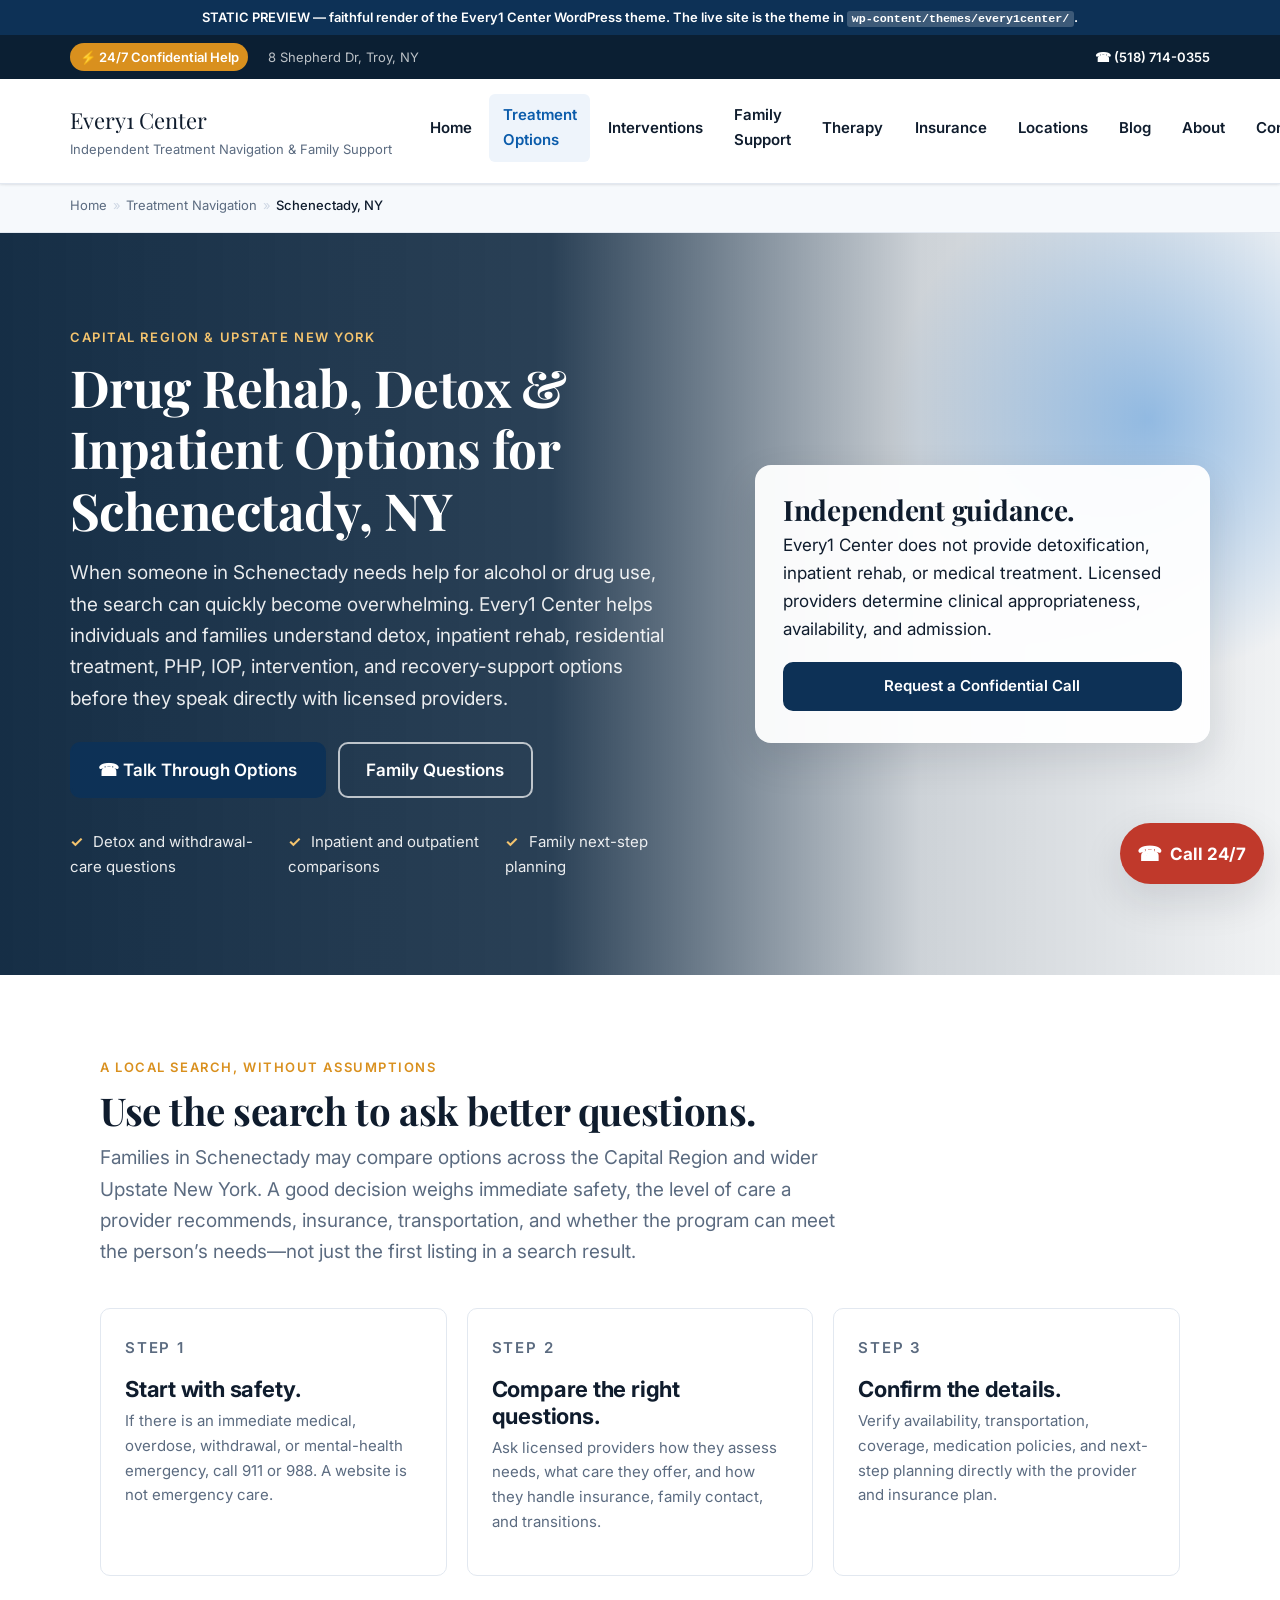
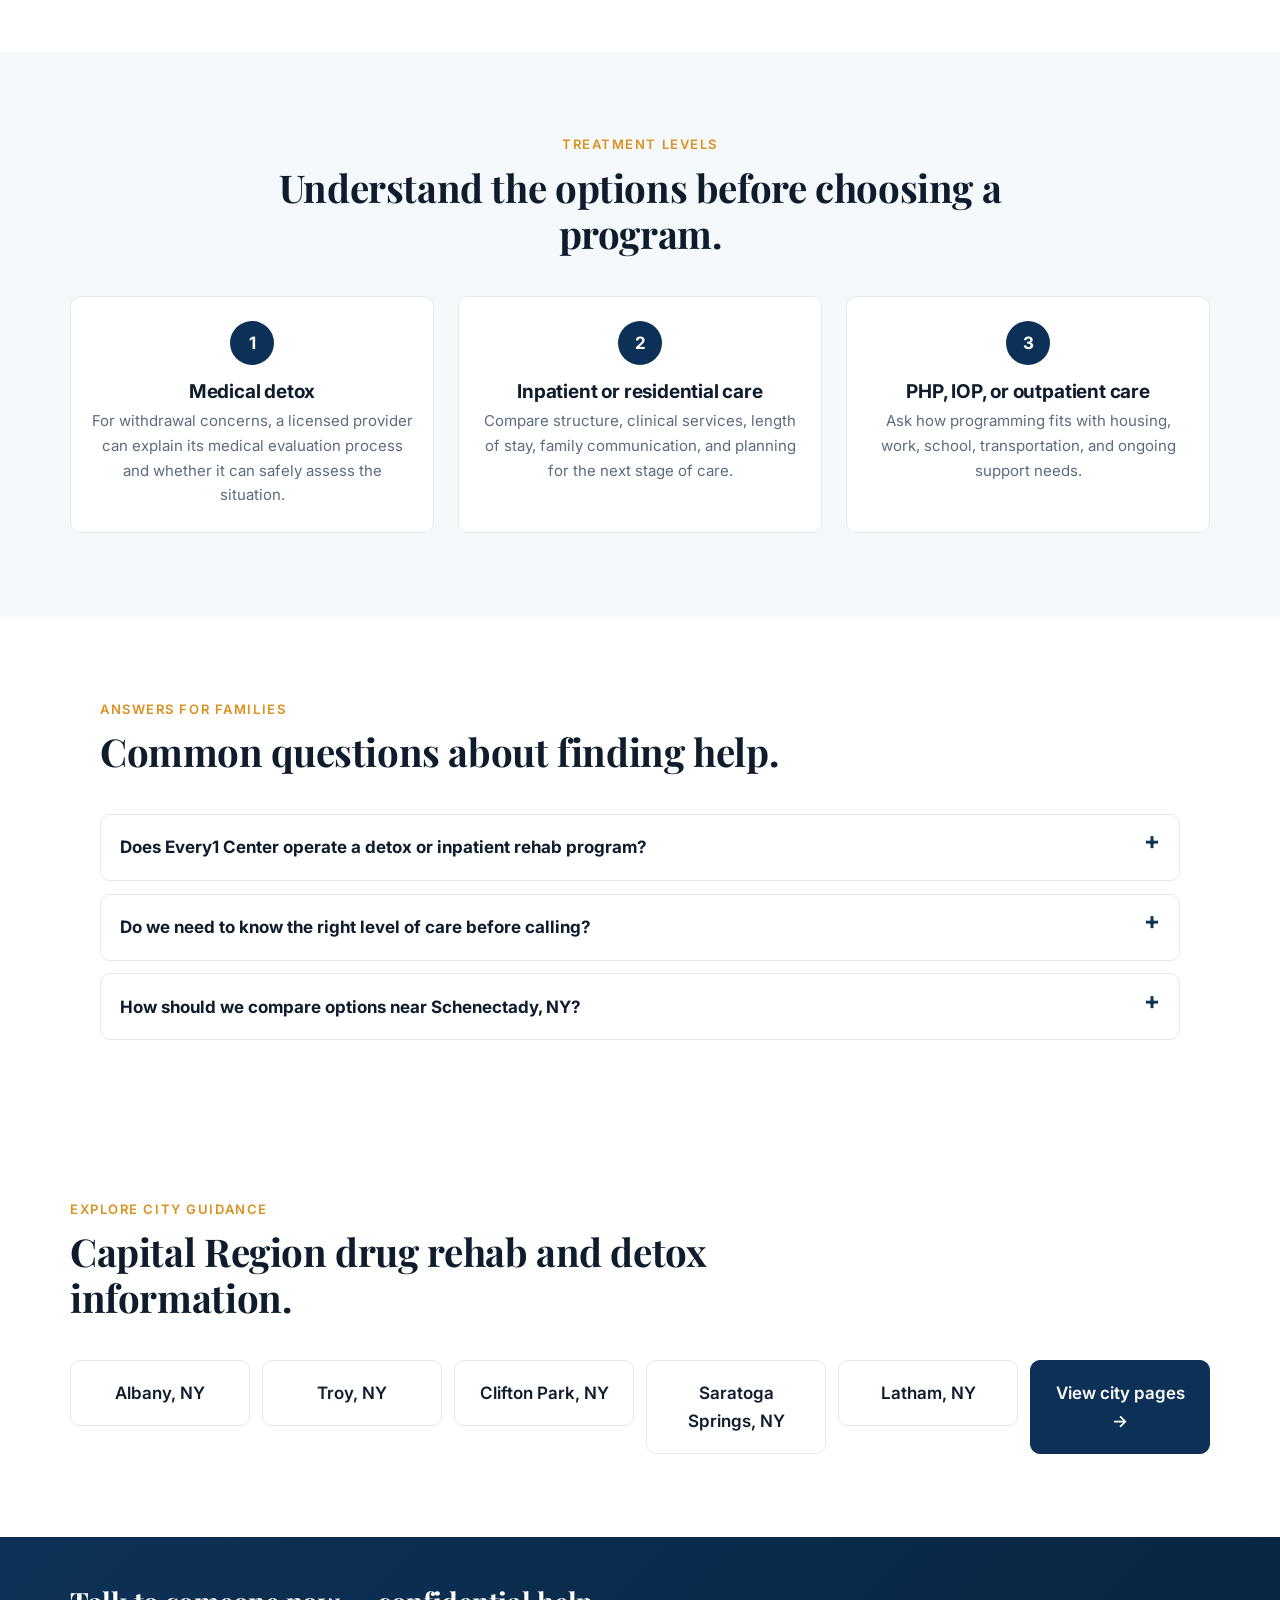
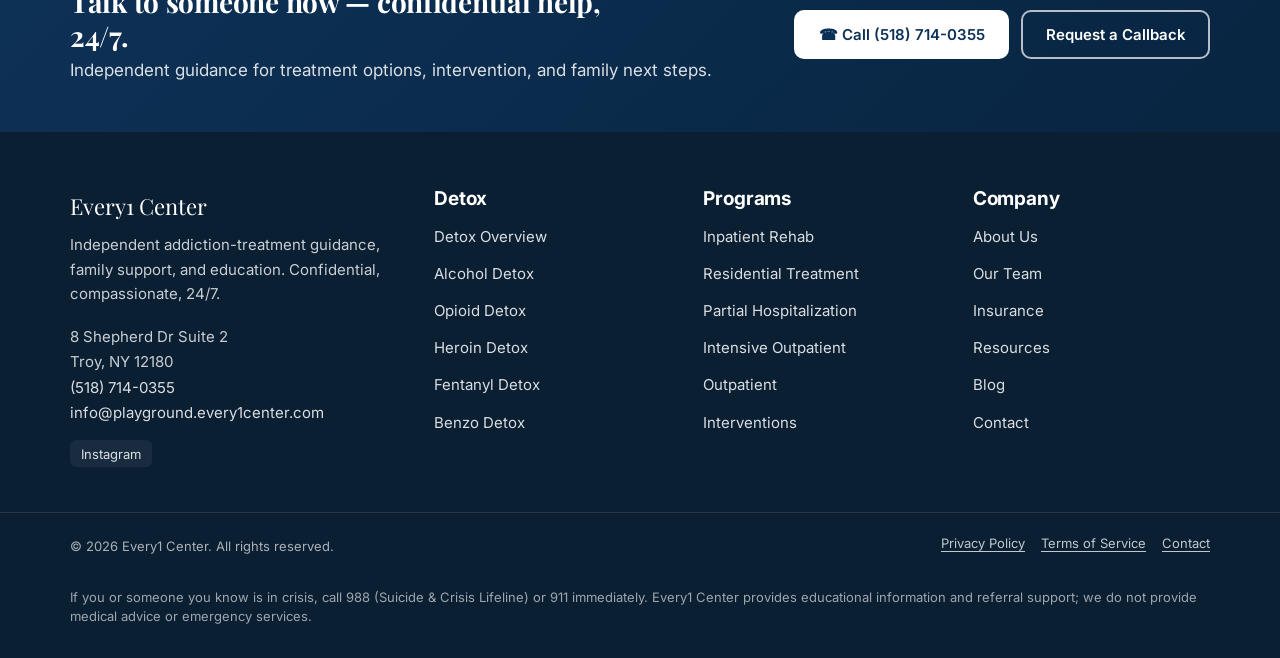
<file: preview/city-schenectady.html>
<!doctype html>
<html lang="en-US">
<head>
<meta charset="UTF-8">
<meta name="viewport" content="width=device-width, initial-scale=1">
<title>Drug Rehab Schenectady NY | Detox & Inpatient Options</title>
<link rel="preconnect" href="https://fonts.googleapis.com"><link rel="preconnect" href="https://fonts.gstatic.com" crossorigin><link href="https://fonts.googleapis.com/css2?family=Inter:wght@400;500;600;700;800&family=Playfair+Display:wght@500;600;700&display=swap" rel="stylesheet">
<style>
/* =============================================================
   Every1 Center — main stylesheet
   Clean medical / healthcare style. Trust-first, accessible.
   ============================================================= */

/* -------- Design tokens -------- */
:root {
	/* Brand: Every1 navy + warm gold + supportive green */
	--c-primary: #0d3156;
	--c-primary-dark: #082541;
	--c-primary-light: #38658f;
	--c-accent: #d9901e;
	--c-accent-dark: #b87412;
	--c-danger: #c0392b;           /* emergency / phone urgency */
	--c-ink: #0f1c2d;              /* near-black text */
	--c-ink-2: #29384b;
	--c-muted: #5b6b80;
	--c-line: #e2e8f0;
	--c-line-2: #cdd6e3;
	--c-bg: #ffffff;
	--c-bg-soft: #f6f9fc;
	--c-bg-tinted: #eef4fb;
	--c-bg-deep: #0b1f33;

	/* Type */
	--ff-sans: 'Inter', -apple-system, BlinkMacSystemFont, 'Segoe UI', Roboto, 'Helvetica Neue', Arial, sans-serif;
	--ff-serif: 'Playfair Display', Georgia, 'Times New Roman', serif;
	--fs-xs: 0.8125rem;
	--fs-sm: 0.9375rem;
	--fs-base: 1.0625rem;
	--fs-md: 1.1875rem;
	--fs-lg: 1.375rem;
	--fs-xl: 1.75rem;
	--fs-2xl: 2.25rem;
	--fs-3xl: 3rem;
	--fs-4xl: 3.75rem;

	/* Layout */
	--container: 1180px;
	--container-narrow: 820px;
	--radius: 10px;
	--radius-lg: 16px;
	--shadow-sm: 0 1px 2px rgba(15, 28, 45, 0.06), 0 1px 3px rgba(15, 28, 45, 0.05);
	--shadow-md: 0 4px 14px rgba(15, 28, 45, 0.08);
	--shadow-lg: 0 16px 40px rgba(15, 28, 45, 0.12);
	--ease: cubic-bezier(0.2, 0.7, 0.2, 1);
}

/* -------- Reset / base -------- */
*, *::before, *::after { box-sizing: border-box; }
html { -webkit-text-size-adjust: 100%; scroll-behavior: smooth; }
body {
	margin: 0;
	font-family: var(--ff-sans);
	font-size: var(--fs-base);
	line-height: 1.65;
	color: var(--c-ink);
	background: var(--c-bg);
	-webkit-font-smoothing: antialiased;
	-moz-osx-font-smoothing: grayscale;
}
img, svg, video { max-width: 100%; height: auto; display: block; }
a { color: var(--c-primary); text-decoration-thickness: 1px; text-underline-offset: 3px; transition: color 0.15s var(--ease); }
a:hover { color: var(--c-primary-dark); }
a:focus-visible { outline: 3px solid var(--c-primary-light); outline-offset: 2px; border-radius: 2px; }
button { font: inherit; cursor: pointer; }
hr { border: 0; height: 1px; background: var(--c-line); margin: 2.5rem 0; }

h1, h2, h3, h4, h5, h6 {
	font-family: var(--ff-serif);
	font-weight: 700;
	color: var(--c-ink);
	line-height: 1.2;
	margin: 0 0 0.75em;
	letter-spacing: -0.01em;
}
h1 { font-size: clamp(2rem, 4vw, var(--fs-4xl)); }
h2 { font-size: clamp(1.625rem, 3vw, var(--fs-3xl)); }
h3 { font-size: var(--fs-xl); }
h4 { font-size: var(--fs-lg); font-family: var(--ff-sans); font-weight: 700; }
h5 { font-size: var(--fs-md); font-family: var(--ff-sans); font-weight: 600; }
h6 { font-size: var(--fs-base); font-family: var(--ff-sans); font-weight: 600; text-transform: uppercase; letter-spacing: 0.06em; }

p { margin: 0 0 1.1em; }
ul, ol { padding-left: 1.25em; margin: 0 0 1.1em; }
ul li, ol li { margin-bottom: 0.4em; }

blockquote {
	border-left: 4px solid var(--c-primary);
	background: var(--c-bg-tinted);
	margin: 1.5em 0;
	padding: 1.25rem 1.5rem;
	font-style: italic;
	font-size: var(--fs-md);
	color: var(--c-ink-2);
	border-radius: 0 var(--radius) var(--radius) 0;
}

code, pre { font-family: ui-monospace, SFMono-Regular, 'SF Mono', Menlo, Consolas, monospace; font-size: 0.9em; }
code { background: var(--c-bg-soft); padding: 0.1em 0.35em; border-radius: 4px; }
pre { background: var(--c-bg-soft); padding: 1rem; border-radius: var(--radius); overflow: auto; }

table { width: 100%; border-collapse: collapse; margin: 1.5em 0; font-size: var(--fs-sm); }
th, td { padding: 0.7rem 0.9rem; border-bottom: 1px solid var(--c-line); text-align: left; }
th { background: var(--c-bg-soft); font-weight: 600; }

/* -------- Utilities -------- */
.container { width: 100%; max-width: var(--container); margin: 0 auto; padding: 0 1.25rem; }
.container-narrow { width: 100%; max-width: var(--container-narrow); margin: 0 auto; padding: 0 1.25rem; }
.text-center { text-align: center; }
.eyebrow {
	display: inline-block;
	font-size: var(--fs-xs);
	font-weight: 600;
	text-transform: uppercase;
	letter-spacing: 0.12em;
	color: var(--c-accent);
	margin: 0 0 0.5rem;
}
.screen-reader-text {
	position: absolute !important; clip: rect(1px, 1px, 1px, 1px);
	width: 1px; height: 1px; overflow: hidden; word-wrap: normal !important;
}
.screen-reader-text:focus {
	background: var(--c-primary); color: #fff;
	clip: auto !important; padding: 14px 22px; font-size: 1rem; height: auto; width: auto;
	z-index: 100000; top: 5px; left: 5px; border-radius: 4px;
}
.skip-link { position: absolute; left: -9999px; top: 0; }
.skip-link:focus { left: 6px; top: 6px; }

/* -------- Buttons -------- */
.btn {
	display: inline-flex;
	align-items: center;
	justify-content: center;
	gap: 0.5rem;
	padding: 0.85rem 1.4rem;
	font-weight: 600;
	font-size: var(--fs-sm);
	line-height: 1.2;
	border-radius: var(--radius);
	border: 2px solid transparent;
	text-decoration: none;
	transition: transform 0.15s var(--ease), background 0.15s var(--ease), color 0.15s var(--ease), border-color 0.15s var(--ease), box-shadow 0.15s var(--ease);
	cursor: pointer;
}
.btn:hover { transform: translateY(-1px); }
.btn:active { transform: translateY(0); }
.btn:focus-visible { outline: 3px solid var(--c-primary-light); outline-offset: 3px; }

.btn-primary { background: var(--c-primary); color: #fff; border-color: var(--c-primary); }
.btn-primary:hover { background: var(--c-primary-dark); border-color: var(--c-primary-dark); color: #fff; }

.btn-accent { background: var(--c-accent); color: #fff; border-color: var(--c-accent); }
.btn-accent:hover { background: var(--c-accent-dark); border-color: var(--c-accent-dark); color: #fff; }

.btn-outline { background: transparent; color: var(--c-primary); border-color: var(--c-primary); }
.btn-outline:hover { background: var(--c-primary); color: #fff; }

.btn-light { background: #fff; color: var(--c-primary); border-color: #fff; }
.btn-light:hover { background: var(--c-bg-soft); color: var(--c-primary-dark); border-color: var(--c-bg-soft); }

.btn-outline-light { background: transparent; color: #fff; border-color: rgba(255,255,255,0.7); }
.btn-outline-light:hover { background: #fff; color: var(--c-primary); }

.btn-sm { padding: 0.6rem 1rem; font-size: var(--fs-xs); }
.btn-lg { padding: 1rem 1.65rem; font-size: var(--fs-base); }
.btn-block { display: flex; width: 100%; }

.phone-link .icon-phone { font-size: 1.1em; }

/* -------- Top bar -------- */
.top-bar {
	background: var(--c-bg-deep);
	color: rgba(255,255,255,0.85);
	font-size: var(--fs-xs);
	padding: 0.5rem 0;
}
.top-bar__inner { display: flex; justify-content: space-between; align-items: center; gap: 1rem; flex-wrap: wrap; }
.top-bar__left, .top-bar__right { display: flex; gap: 1.25rem; align-items: center; flex-wrap: wrap; }
.top-bar__badge { background: var(--c-accent); color: #fff; padding: 0.2rem 0.6rem; border-radius: 999px; font-weight: 600; }
.top-bar__address { opacity: 0.85; }
.top-bar__phone { color: #fff; font-weight: 600; text-decoration: none; }
.top-bar__phone:hover { color: #fff; text-decoration: underline; }
.utility-menu { list-style: none; margin: 0; padding: 0; display: flex; gap: 1rem; }
.utility-menu a { color: rgba(255,255,255,0.85); text-decoration: none; }
.utility-menu a:hover { color: #fff; }

/* -------- Site header -------- */
.site-header {
	background: #fff;
	border-bottom: 1px solid var(--c-line);
	position: sticky;
	top: 0;
	z-index: 50;
	box-shadow: var(--shadow-sm);
}
.site-header__inner {
	display: flex;
	align-items: center;
	gap: 1.5rem;
	padding: 0.9rem 1.25rem;
}
.site-branding { flex: 0 0 auto; }
.site-branding .custom-logo-link img { max-height: 48px; width: auto; }
.site-title { margin: 0; font-family: var(--ff-serif); font-size: var(--fs-lg); }
.site-title a { color: var(--c-ink); text-decoration: none; }
.site-description { margin: 0; font-size: var(--fs-xs); color: var(--c-muted); }

.main-navigation { flex: 1 1 auto; display: flex; justify-content: center; }
.primary-menu { list-style: none; margin: 0; padding: 0; display: flex; gap: 0.25rem; align-items: center; }
.primary-menu > li { position: relative; }
.primary-menu > li > a {
	color: var(--c-ink); font-weight: 600; font-size: var(--fs-sm);
	padding: 0.6rem 0.85rem; display: inline-block; text-decoration: none;
	border-radius: 6px;
}
.primary-menu > li > a:hover,
.primary-menu > li.current-menu-item > a,
.primary-menu > li.current-menu-parent > a,
.primary-menu > li.current-menu-ancestor > a { color: var(--c-primary); background: var(--c-bg-tinted); }
.primary-menu .submenu-toggle {
	background: none; border: 0; color: var(--c-muted); font-size: 1.1rem; padding: 0.2rem 0.4rem;
	line-height: 1;
}
.primary-menu .sub-menu {
	list-style: none; margin: 0; padding: 0.5rem;
	position: absolute; top: 100%; left: 0;
	background: #fff; border: 1px solid var(--c-line); border-radius: var(--radius);
	box-shadow: var(--shadow-lg);
	min-width: 240px;
	opacity: 0; visibility: hidden; transform: translateY(6px);
	transition: opacity 0.15s var(--ease), visibility 0.15s var(--ease), transform 0.15s var(--ease);
	z-index: 60;
}
.primary-menu > li:hover > .sub-menu,
.primary-menu > li:focus-within > .sub-menu,
.primary-menu > li.is-open > .sub-menu { opacity: 1; visibility: visible; transform: translateY(0); }
.primary-menu .sub-menu a {
	display: block; padding: 0.5rem 0.75rem; color: var(--c-ink-2); text-decoration: none;
	border-radius: 6px; font-size: var(--fs-sm);
}
.primary-menu .sub-menu a:hover { background: var(--c-bg-tinted); color: var(--c-primary); }

.menu-toggle {
	display: none;
	background: transparent; border: 1px solid var(--c-line);
	border-radius: 8px; padding: 0.5rem 0.65rem;
}
.menu-toggle__bars { display: inline-block; width: 22px; height: 16px; position: relative; }
.menu-toggle__bars span {
	position: absolute; left: 0; right: 0; height: 2px; background: var(--c-ink);
	border-radius: 2px; transition: transform 0.2s var(--ease), opacity 0.2s var(--ease);
}
.menu-toggle__bars span:nth-child(1) { top: 0; }
.menu-toggle__bars span:nth-child(2) { top: 7px; }
.menu-toggle__bars span:nth-child(3) { top: 14px; }
.menu-toggle[aria-expanded="true"] .menu-toggle__bars span:nth-child(1) { transform: translateY(7px) rotate(45deg); }
.menu-toggle[aria-expanded="true"] .menu-toggle__bars span:nth-child(2) { opacity: 0; }
.menu-toggle[aria-expanded="true"] .menu-toggle__bars span:nth-child(3) { transform: translateY(-7px) rotate(-45deg); }

.site-header__cta { flex: 0 0 auto; }

/* -------- Breadcrumb strip -------- */
.page-header-strip {
	background: var(--c-bg-soft);
	border-bottom: 1px solid var(--c-line);
	padding: 0.65rem 0;
	font-size: var(--fs-xs);
	color: var(--c-muted);
}
.breadcrumbs ol { list-style: none; margin: 0; padding: 0; display: flex; flex-wrap: wrap; gap: 0.35rem; }
.breadcrumbs li { display: inline-flex; align-items: center; gap: 0.35rem; }
.breadcrumbs a { color: var(--c-muted); text-decoration: none; }
.breadcrumbs a:hover { color: var(--c-primary); text-decoration: underline; }
.breadcrumbs li[aria-current="page"] { color: var(--c-ink); font-weight: 500; }
.breadcrumbs .bc-sep { color: var(--c-line-2); }

/* -------- Hero -------- */
.hero {
	background-image: linear-gradient(90deg, rgba(7, 33, 58, .94) 0%, rgba(7, 33, 58, .86) 43%, rgba(7, 33, 58, .20) 72%, rgba(7, 33, 58, .06) 100%), url('https://images.unsplash.com/photo-1576091160399-112ba8d25d1d?auto=format&fit=crop&w=1900&q=85');
	background-position: center;
	background-size: cover;
	color: #fff;
	padding: clamp(3rem, 7vw, 6rem) 0;
	position: relative;
	overflow: hidden;
}
.hero::after {
	content: ""; position: absolute; right: -10%; top: -10%;
	width: 520px; height: 520px;
	background: radial-gradient(circle, rgba(46, 131, 216, 0.45), transparent 70%);
	pointer-events: none;
}
.hero__inner {
	display: grid;
	grid-template-columns: minmax(0, 1.4fr) minmax(0, 1fr);
	gap: 3rem;
	align-items: center;
	position: relative;
	z-index: 1;
}
.hero h1 { color: #fff; margin-bottom: 1rem; }
.hero__content .eyebrow { color: #f4c46e; }
.hero__lede { font-size: var(--fs-md); color: rgba(255,255,255,0.9); margin-bottom: 1.75rem; max-width: 38rem; }
.hero__actions { display: flex; flex-wrap: wrap; gap: 0.75rem; margin-bottom: 2rem; }
.hero__trust { list-style: none; padding: 0; margin: 0; display: grid; grid-template-columns: repeat(auto-fit, minmax(180px, 1fr)); gap: 0.5rem 1rem; color: rgba(255,255,255,0.9); }
.hero__trust li { padding-left: 0; font-size: var(--fs-sm); }
.hero__trust li span { color: #f4c46e; font-weight: 700; margin-right: 0.4rem; }

.hero__card {
	background: rgba(255,255,255,0.95);
	color: var(--c-ink);
	border-radius: var(--radius-lg);
	padding: 1.75rem 1.75rem 2rem;
	box-shadow: var(--shadow-lg);
	backdrop-filter: blur(4px);
}
.hero__card h2 { font-size: var(--fs-xl); margin-bottom: 0.25rem; }
.hero__card-meta { margin: 1rem 0 1.5rem; display: grid; grid-template-columns: auto 1fr; column-gap: 1rem; row-gap: 0.35rem; font-size: var(--fs-sm); }
.hero__card-meta dt { font-weight: 600; color: var(--c-muted); }
.hero__card-meta dd { margin: 0; color: var(--c-ink); }
.hero__card-meta a { color: var(--c-primary); font-weight: 600; }

/* -------- Trust bar -------- */
.trust-bar {
	background: var(--c-bg-soft);
	border-bottom: 1px solid var(--c-line);
	padding: 1rem 0;
}
.trust-bar__grid {
	display: grid;
	grid-template-columns: repeat(auto-fit, minmax(150px, 1fr));
	gap: 0.5rem 2rem;
	text-align: center;
	font-size: var(--fs-sm);
	color: var(--c-muted);
}
.trust-bar__item strong { color: var(--c-ink); }

/* -------- Sections -------- */
section { padding: clamp(3rem, 6vw, 5rem) 0; }
.section-header { max-width: 760px; margin: 0 0 2.5rem; }
.section-header--center { margin-left: auto; margin-right: auto; text-align: center; }
.section-header h2 { margin-bottom: 0.6rem; }
.section-sub { color: var(--c-muted); font-size: var(--fs-md); margin: 0; }
.content-section__narrow { max-width: 1120px; }

/* -------- FAQ -------- */
.faq-list { display: grid; gap: 0.8rem; }
.faq-item {
	background: #fff; border: 1px solid var(--c-line); border-radius: var(--radius);
	padding: 0 1.2rem;
}
.faq-item summary {
	cursor: pointer; list-style: none; position: relative; padding: 1.15rem 2rem 1.15rem 0;
	font-weight: 700; color: var(--c-ink);
}
.faq-item summary::-webkit-details-marker { display: none; }
.faq-item summary::after {
	content: '+'; position: absolute; right: 0; top: 0.9rem; color: var(--c-primary); font-size: 1.5rem; line-height: 1;
}
.faq-item[open] summary::after { content: '\2212'; }
.faq-item p { color: var(--c-muted); max-width: 72ch; padding: 0 0 1.15rem; margin: 0; }

/* -------- Card grid -------- */
.card-grid { display: grid; gap: 1.25rem; }
.card-grid--2 { grid-template-columns: repeat(auto-fit, minmax(280px, 1fr)); }
.card-grid--3 { grid-template-columns: repeat(auto-fit, minmax(280px, 1fr)); }
.card-grid--4 { grid-template-columns: repeat(auto-fit, minmax(220px, 1fr)); }

.service-card {
	display: block;
	padding: 1.5rem;
	background: #fff;
	border: 1px solid var(--c-line);
	border-radius: var(--radius);
	text-decoration: none;
	color: var(--c-ink);
	transition: transform 0.2s var(--ease), box-shadow 0.2s var(--ease), border-color 0.2s var(--ease);
	position: relative;
}
.service-card:hover { transform: translateY(-4px); box-shadow: var(--shadow-md); border-color: var(--c-primary-light); color: var(--c-ink); }
.service-card h3 { font-size: var(--fs-lg); font-family: var(--ff-sans); font-weight: 700; margin-bottom: 0.4rem; }
.service-card p { color: var(--c-muted); margin-bottom: 1rem; font-size: var(--fs-sm); }
.service-card .card-cta { color: var(--c-primary); font-weight: 600; font-size: var(--fs-sm); }

/* -------- Steps -------- */
.steps { background: var(--c-bg-soft); }
.steps-list { list-style: none; padding: 0; margin: 0; display: grid; gap: 1.5rem; grid-template-columns: repeat(auto-fit, minmax(240px, 1fr)); }
.steps-list li {
	background: #fff; border: 1px solid var(--c-line); border-radius: var(--radius);
	padding: 1.5rem 1.25rem; text-align: center;
}
.steps-list__num {
	display: inline-flex; align-items: center; justify-content: center;
	width: 44px; height: 44px;
	background: var(--c-primary); color: #fff;
	border-radius: 50%; font-weight: 700; margin-bottom: 1rem;
}
.steps-list h3 { font-family: var(--ff-sans); font-size: var(--fs-md); margin-bottom: 0.35rem; }
.steps-list p { color: var(--c-muted); font-size: var(--fs-sm); margin: 0; }

/* -------- Insurance + locations grids -------- */
.insurance-grid, .location-grid {
	list-style: none; padding: 0; margin: 0;
	display: grid; gap: 0.75rem;
	grid-template-columns: repeat(auto-fit, minmax(180px, 1fr));
}
.insurance-grid li a, .location-grid li a {
	display: flex; align-items: center; justify-content: center;
	padding: 1.1rem 1rem; min-height: 64px;
	background: #fff; border: 1px solid var(--c-line);
	border-radius: var(--radius);
	color: var(--c-ink); font-weight: 600; text-decoration: none; text-align: center;
	transition: border-color 0.15s var(--ease), color 0.15s var(--ease), background 0.15s var(--ease);
}
.insurance-grid li a:hover, .location-grid li a:hover { border-color: var(--c-primary); color: var(--c-primary); background: var(--c-bg-tinted); }
.insurance-grid li .all-link, .location-grid li .all-link { background: var(--c-primary); color: #fff; border-color: var(--c-primary); }
.insurance-grid li .all-link:hover, .location-grid li .all-link:hover { background: var(--c-primary-dark); color: #fff; border-color: var(--c-primary-dark); }

/* -------- Blog teaser & post cards -------- */
.blog-teaser { background: var(--c-bg-soft); }
.post-grid { display: grid; gap: 1.5rem; grid-template-columns: repeat(auto-fit, minmax(280px, 1fr)); margin-bottom: 2rem; }
.post-card {
	background: #fff; border: 1px solid var(--c-line); border-radius: var(--radius);
	overflow: hidden; display: flex; flex-direction: column;
	transition: box-shadow 0.2s var(--ease), transform 0.2s var(--ease);
}
.post-card:hover { box-shadow: var(--shadow-md); transform: translateY(-2px); }
.post-card__media { display: block; background: var(--c-bg-tinted); aspect-ratio: 16 / 10; overflow: hidden; }
.post-card__media img { width: 100%; height: 100%; object-fit: cover; }
.post-card__body { padding: 1.25rem; flex: 1; display: flex; flex-direction: column; }
.post-card__meta { font-size: var(--fs-xs); color: var(--c-muted); margin-bottom: 0.5rem; text-transform: uppercase; letter-spacing: 0.06em; }
.post-card__meta a { color: var(--c-accent); text-decoration: none; font-weight: 600; }
.post-card__title { font-size: var(--fs-lg); font-family: var(--ff-sans); margin-bottom: 0.5rem; }
.post-card__title a { color: var(--c-ink); text-decoration: none; }
.post-card__title a:hover { color: var(--c-primary); }
.post-card__excerpt { color: var(--c-muted); font-size: var(--fs-sm); flex: 1; }
.post-card__footer { margin-top: 0.75rem; }
.read-more { font-weight: 600; color: var(--c-primary); text-decoration: none; }
.read-more:hover { text-decoration: underline; }

/* -------- CTA band -------- */
.cta-band {
	background: linear-gradient(135deg, var(--c-primary), var(--c-primary-dark));
	color: #fff;
	padding: 3rem 0;
}
.cta-band .container {
	display: flex; gap: 2rem; align-items: center; justify-content: space-between; flex-wrap: wrap;
}
.cta-band h2 { color: #fff; font-size: var(--fs-xl); margin-bottom: 0.25rem; max-width: 36rem; }
.cta-band p { color: rgba(255,255,255,0.85); margin: 0; }
.cta-band__actions { display: flex; gap: 0.75rem; flex-wrap: wrap; }

/* -------- Page header / entry -------- */
.page-main, .single-main, .archive-main, .search-main {
	background: #fff;
	padding: clamp(2.5rem, 5vw, 4rem) 0 clamp(3rem, 6vw, 5rem);
}
.entry-page .entry-header { margin-bottom: 2rem; }
.entry-title { margin-bottom: 0.5rem; }
.entry-lede { color: var(--c-muted); font-size: var(--fs-md); max-width: 60ch; }
.entry-featured { margin: 0 auto 2rem; }
.entry-featured img { width: 100%; border-radius: var(--radius); }
.entry-content {
	max-width: 760px; margin: 0 auto;
}
.entry-content > .container { padding: 0; }
.entry-content h2 { margin-top: 2.5rem; }
.entry-content h3 { margin-top: 2rem; }
.entry-content img { border-radius: var(--radius); margin: 1.5rem 0; }
.entry-content a { font-weight: 500; }
.entry-content blockquote p:last-child { margin-bottom: 0; }
.entry-content ul, .entry-content ol { padding-left: 1.5em; }

.entry-meta { color: var(--c-muted); font-size: var(--fs-sm); margin-top: 0.5rem; }
.entry-meta a { color: inherit; text-decoration: none; }
.entry-meta a:hover { color: var(--c-primary); }
.cat-links { display: inline-block; font-size: var(--fs-xs); text-transform: uppercase; letter-spacing: 0.06em; color: var(--c-accent); font-weight: 600; }
.cat-links a { color: inherit; text-decoration: none; }

.entry-footer { margin-top: 2rem; font-size: var(--fs-sm); color: var(--c-muted); }
.edit-link a { color: var(--c-primary); text-decoration: none; }

.post-pagination {
	display: grid; gap: 1rem;
	grid-template-columns: repeat(auto-fit, minmax(260px, 1fr));
	margin: 3rem 0;
	padding: 1.5rem 0;
	border-top: 1px solid var(--c-line);
	border-bottom: 1px solid var(--c-line);
}
.post-pagination a { text-decoration: none; color: var(--c-ink); display: block; }
.post-pagination .nav-direction { display: block; font-size: var(--fs-xs); color: var(--c-muted); text-transform: uppercase; letter-spacing: 0.06em; }
.post-pagination .nav-title { font-weight: 600; color: var(--c-primary); }

/* -------- Layout with sidebar -------- */
.layout-with-sidebar {
	display: grid;
	gap: 3rem;
	grid-template-columns: minmax(0, 1fr) 320px;
	align-items: start;
}
.layout-with-sidebar .main-content { min-width: 0; }
.widget-area .widget {
	background: #fff;
	border: 1px solid var(--c-line);
	border-radius: var(--radius);
	padding: 1.25rem;
	margin-bottom: 1.25rem;
}
.widget-title { font-size: var(--fs-md); font-family: var(--ff-sans); margin-bottom: 0.75rem; }
.widget ul { list-style: none; padding: 0; margin: 0; }
.widget ul li { padding: 0.35rem 0; border-bottom: 1px dashed var(--c-line); }
.widget ul li:last-child { border-bottom: 0; }
.widget ul li a { color: var(--c-ink-2); text-decoration: none; }
.widget ul li a:hover { color: var(--c-primary); }
.widget-help { background: var(--c-bg-tinted); border-color: var(--c-primary-light); }
.widget-help .btn + .btn { margin-top: 0.5rem; }

/* -------- Page title block -------- */
.page-title-block { margin-bottom: 2rem; }
.page-title-block .page-title { margin-bottom: 0.5rem; }
.archive-description { color: var(--c-muted); }

/* -------- Search form -------- */
.search-form { display: flex; gap: 0.5rem; align-items: stretch; }
.search-form .search-field {
	flex: 1; padding: 0.75rem 1rem; border: 1px solid var(--c-line);
	border-radius: var(--radius); font: inherit; background: #fff; color: var(--c-ink);
}
.search-form .search-field:focus { outline: 3px solid var(--c-primary-light); outline-offset: 1px; border-color: var(--c-primary); }
.search-result { padding: 1.25rem 0; border-bottom: 1px solid var(--c-line); }
.search-result__title { font-family: var(--ff-sans); font-size: var(--fs-lg); margin-bottom: 0.25rem; }
.search-result__title a { color: var(--c-primary); text-decoration: none; }
.search-result__url { font-size: var(--fs-xs); color: var(--c-muted); margin: 0 0 0.5rem; }
.search-result__excerpt { color: var(--c-ink-2); }

/* -------- 404 -------- */
.error-404 { padding: 5rem 0; text-align: center; }
.error-404__inner { max-width: 640px; margin: 0 auto; }
.error-404 h1 { margin-bottom: 0.5rem; }
.error-404__lede { color: var(--c-muted); margin-bottom: 1.5rem; }
.error-404__actions { display: flex; gap: 0.75rem; justify-content: center; flex-wrap: wrap; margin-bottom: 2rem; }
.error-404__search { margin: 2rem auto; max-width: 480px; }
.error-404__links { margin-top: 2rem; text-align: left; }
.error-404__links ul { list-style: disc; padding-left: 1.5rem; }

/* -------- Pagination -------- */
.pagination { display: flex; justify-content: center; gap: 0.4rem; flex-wrap: wrap; margin: 2rem 0 0; }
.pagination .page-numbers {
	display: inline-flex; align-items: center; justify-content: center;
	min-width: 40px; height: 40px; padding: 0 0.75rem;
	border: 1px solid var(--c-line); border-radius: 8px;
	color: var(--c-ink-2); text-decoration: none; font-weight: 600;
}
.pagination .page-numbers:hover, .pagination .page-numbers.current { background: var(--c-primary); color: #fff; border-color: var(--c-primary); }

/* -------- Footer -------- */
.site-footer { background: var(--c-bg-deep); color: rgba(255,255,255,0.8); padding-top: 3.5rem; margin-top: 0; }
.site-footer__top { display: grid; gap: 2rem; grid-template-columns: 1.4fr 1fr 1fr 1fr; padding-bottom: 2.5rem; }
.footer-col { font-size: var(--fs-sm); }
.footer-col .widget-title, .footer-col h3 { color: #fff; font-family: var(--ff-sans); font-size: var(--fs-md); margin-bottom: 0.85rem; }
.footer-col p, .footer-col address { color: rgba(255,255,255,0.78); font-style: normal; }
.footer-col a { color: rgba(255,255,255,0.85); text-decoration: none; }
.footer-col a:hover { color: #fff; text-decoration: underline; }
.footer-title { font-family: var(--ff-serif); font-size: var(--fs-lg); margin: 0 0 0.5rem; }
.footer-title a { color: #fff; }
.footer-tagline { font-size: var(--fs-sm); }
.footer-address { line-height: 1.7; font-size: var(--fs-sm); }
.footer-links { list-style: none; padding: 0; margin: 0; display: grid; gap: 0.4rem; }
.social-links { list-style: none; padding: 0; margin: 1rem 0 0; display: flex; gap: 0.75rem; }
.social-links a { padding: 0.35rem 0.7rem; background: rgba(255,255,255,0.06); border-radius: 6px; font-size: var(--fs-xs); }
.social-links a:hover { background: rgba(255,255,255,0.12); text-decoration: none; }

.site-footer__bottom {
	border-top: 1px solid rgba(255,255,255,0.1);
	padding: 1.25rem 0 2rem;
	font-size: var(--fs-xs);
	color: rgba(255,255,255,0.65);
}
.site-footer__bottom .container { display: flex; flex-wrap: wrap; gap: 1rem; justify-content: space-between; align-items: center; }
.footer-menu { list-style: none; padding: 0; margin: 0; display: flex; gap: 1rem; flex-wrap: wrap; }
.footer-menu a { color: rgba(255,255,255,0.75); }
.copyright { margin: 0; }
.legal-fine-print { flex-basis: 100%; margin: 0.75rem 0 0; line-height: 1.5; color: rgba(255,255,255,0.6); }

/* -------- Floating call button -------- */
.floating-call {
	position: fixed; right: 1rem; bottom: 1rem;
	background: var(--c-danger); color: #fff;
	padding: 0.85rem 1.1rem;
	border-radius: 999px;
	font-weight: 700; text-decoration: none;
	box-shadow: var(--shadow-lg);
	display: inline-flex; align-items: center; gap: 0.5rem;
	z-index: 70;
	transition: transform 0.15s var(--ease), background 0.15s var(--ease);
}
.floating-call:hover { transform: translateY(-2px); background: #a32a1f; color: #fff; }
.floating-call span:first-child { font-size: 1.2em; }

/* -------- Responsive -------- */
@media (max-width: 980px) {
	.site-footer__top { grid-template-columns: 1fr 1fr; }
	.hero__inner { grid-template-columns: 1fr; }
	.hero__card { order: 2; }
	.layout-with-sidebar { grid-template-columns: 1fr; }
	.layout-with-sidebar .widget-area { order: 2; }
}

@media (max-width: 760px) {
	.menu-toggle { display: inline-flex; align-items: center; justify-content: center; margin-left: auto; }
	.site-header__inner { flex-wrap: wrap; gap: 0.75rem; }
	.site-header__cta { display: none; }
	.main-navigation {
		flex-basis: 100%;
		max-height: 0;
		overflow: hidden;
		transition: max-height 0.25s var(--ease);
	}
	.main-navigation.is-open { max-height: 1500px; }
	.primary-menu { flex-direction: column; align-items: stretch; gap: 0; padding: 0.5rem 0; }
	.primary-menu > li > a { padding: 0.75rem 0.5rem; border-bottom: 1px solid var(--c-line); }
	.primary-menu .sub-menu {
		position: static; opacity: 1; visibility: visible; transform: none;
		box-shadow: none; border: 0; border-left: 3px solid var(--c-line);
		border-radius: 0; padding-left: 1rem;
		max-height: 0; overflow: hidden; transition: max-height 0.2s var(--ease);
	}
	.primary-menu > li.is-open > .sub-menu { max-height: 1500px; }
	.top-bar__inner { font-size: 0.8125rem; gap: 0.5rem; }
	.top-bar__left .top-bar__address { display: none; }
	.site-footer__top { grid-template-columns: 1fr; }
	.cta-band .container { flex-direction: column; align-items: flex-start; text-align: left; }
}

@media (max-width: 480px) {
	.btn { width: 100%; }
	.hero__actions .btn, .cta-band__actions .btn { width: 100%; }
	.floating-call__text { display: none; }
	.floating-call { padding: 0.85rem 1rem; }
}

@media print {
	.top-bar, .site-header__cta, .floating-call, .cta-band, .menu-toggle, .main-navigation, .site-footer__bottom .footer-menu { display: none !important; }
	body { color: #000; }
	a { color: #000; text-decoration: underline; }
}

</style>
</head>
<body>
<div style="background:#0d3156;color:#fff;text-align:center;padding:.5rem 1rem;font:600 13px/1.4 Inter,sans-serif;">STATIC PREVIEW &mdash; faithful render of the Every1 Center WordPress theme. The live site is the theme in <code style="background:rgba(255,255,255,.2);padding:1px 5px;border-radius:3px;">wp-content/themes/every1center/</code>.</div>

<div class="top-bar">
  <div class="container top-bar__inner">
    <div class="top-bar__left">
      <span class="top-bar__badge">&#9889; 24/7 Confidential Help</span>
      <span class="top-bar__address">8 Shepherd Dr, Troy, NY</span>
    </div>
    <div class="top-bar__right">
      <a class="top-bar__phone" href="tel:+15187140355">&#9742; (518) 714-0355</a>
    </div>
  </div>
</div>
<header class="site-header">
  <div class="container site-header__inner">
    <div class="site-branding">
      <p class="site-title"><a href="index.html">Every1 Center</a></p>
      <p class="site-description">Independent Treatment Navigation &amp; Family Support</p>
    </div>
    <button class="menu-toggle" aria-expanded="false" aria-controls="nav">
      <span class="menu-toggle__bars"><span></span><span></span><span></span></span>
      <span class="screen-reader-text">Menu</span>
    </button>
    <nav class="main-navigation" id="nav" aria-label="Primary">
      <ul class="primary-menu">
        <li><a href="index.html">Home</a></li>
        <li><a href="city-albany.html" style="background:#eef4fb;color:#0b5cab;">Treatment Options</a></li>
		<li><a href="city-pages.html">Interventions</a></li>
        <li><a href="#">Family Support</a></li>
        <li><a href="#">Therapy</a></li>
        <li><a href="#">Insurance</a></li>
        <li><a href="city-pages.html">Locations</a></li>
        <li><a href="blog-post.html">Blog</a></li>
        <li><a href="#">About</a></li>
        <li><a href="#">Contact</a></li>
      </ul>
    </nav>
    <div class="site-header__cta">
      <a class="btn btn-primary btn-sm phone-link" href="tel:+15187140355">&#9742; Call (518) 714-0355</a>
    </div>
  </div>
</header>


<div class="page-header-strip">
  <div class="container">
    <nav class="breadcrumbs" aria-label="Breadcrumb"><ol><li><a href="#">Home</a></li><span class="bc-sep">&raquo;</span><li><a href="#">Treatment Navigation</a></li><span class="bc-sep">&raquo;</span><li aria-current="page">Schenectady, NY</li></ol></nav>
  </div>
</div>
<main class="site-main local-search-page">
  <section class="hero" aria-labelledby="city-heading">
    <div class="container hero__inner">
      <div class="hero__content">
        <p class="eyebrow">Capital Region &amp; Upstate New York</p>
        <h1 id="city-heading">Drug Rehab, Detox & Inpatient Options for Schenectady, NY</h1>
        <p class="hero__lede">When someone in Schenectady needs help for alcohol or drug use, the search can quickly become overwhelming. Every1 Center helps individuals and families understand detox, inpatient rehab, residential treatment, PHP, IOP, intervention, and recovery-support options before they speak directly with licensed providers.</p>
        <div class="hero__actions">
          <a class="btn btn-primary btn-lg phone-link" href="tel:+15187140355">&#9742; Talk Through Options</a>
          <a class="btn btn-outline-light btn-lg" href="#family-questions">Family Questions</a>
        </div>
        <ul class="hero__trust">
          <li><span>&check;</span> Detox and withdrawal-care questions</li>
          <li><span>&check;</span> Inpatient and outpatient comparisons</li>
          <li><span>&check;</span> Family next-step planning</li>
        </ul>
      </div>
      <aside class="hero__card" aria-label="Important disclosure">
        <h2>Independent guidance.</h2>
        <p>Every1 Center does not provide detoxification, inpatient rehab, or medical treatment. Licensed providers determine clinical appropriateness, availability, and admission.</p>
        <a class="btn btn-primary btn-block" href="tel:+15187140355">Request a Confidential Call</a>
      </aside>
    </div>
  </section>

  <section aria-labelledby="local-search-heading">
    <div class="container content-section__narrow">
      <header class="section-header">
        <p class="eyebrow">A local search, without assumptions</p>
        <h2 id="local-search-heading">Use the search to ask better questions.</h2>
        <p class="section-sub">Families in Schenectady may compare options across the Capital Region and wider Upstate New York. A good decision weighs immediate safety, the level of care a provider recommends, insurance, transportation, and whether the program can meet the person’s needs—not just the first listing in a search result.</p>
      </header>
      <div class="card-grid card-grid--3">
        <article class="service-card"><p class="eyebrow">Step 1</p><h3>Start with safety.</h3><p>If there is an immediate medical, overdose, withdrawal, or mental-health emergency, call 911 or 988. A website is not emergency care.</p></article>
        <article class="service-card"><p class="eyebrow">Step 2</p><h3>Compare the right questions.</h3><p>Ask licensed providers how they assess needs, what care they offer, and how they handle insurance, family contact, and transitions.</p></article>
        <article class="service-card"><p class="eyebrow">Step 3</p><h3>Confirm the details.</h3><p>Verify availability, transportation, coverage, medication policies, and next-step planning directly with the provider and insurance plan.</p></article>
      </div>
    </div>
  </section>

  <section class="steps" aria-labelledby="levels-heading">
    <div class="container">
      <header class="section-header section-header--center">
        <p class="eyebrow">Treatment levels</p>
        <h2 id="levels-heading">Understand the options before choosing a program.</h2>
      </header>
      <ol class="steps-list">
        <li><span class="steps-list__num">1</span><h3>Medical detox</h3><p>For withdrawal concerns, a licensed provider can explain its medical evaluation process and whether it can safely assess the situation.</p></li>
        <li><span class="steps-list__num">2</span><h3>Inpatient or residential care</h3><p>Compare structure, clinical services, length of stay, family communication, and planning for the next stage of care.</p></li>
        <li><span class="steps-list__num">3</span><h3>PHP, IOP, or outpatient care</h3><p>Ask how programming fits with housing, work, school, transportation, and ongoing support needs.</p></li>
      </ol>
    </div>
  </section>

  <section id="family-questions" aria-labelledby="faq-heading">
    <div class="container content-section__narrow">
      <header class="section-header"><p class="eyebrow">Answers for families</p><h2 id="faq-heading">Common questions about finding help.</h2></header>
      <div class="faq-list">
        <details class="faq-item"><summary>Does Every1 Center operate a detox or inpatient rehab program?</summary><p>No. Every1 Center is an independent treatment-navigation and family-support resource. Licensed providers deliver clinical services and make their own assessment and admission decisions.</p></details>
        <details class="faq-item"><summary>Do we need to know the right level of care before calling?</summary><p>No. It is reasonable to start with immediate safety concerns, the family’s questions, and practical factors. A licensed provider can explain what it offers and whether it can evaluate the situation.</p></details>
        <details class="faq-item"><summary>How should we compare options near Schenectady, NY?</summary><p>Compare assessment process, availability, insurance, travel, family communication, medication policies, and transition planning. Proximity alone should not decide the outcome.</p></details>
      </div>
    </div>
  </section>

  <section class="insurance" aria-labelledby="nearby-heading">
    <div class="container">
      <header class="section-header"><p class="eyebrow">Explore city guidance</p><h2 id="nearby-heading">Capital Region drug rehab and detox information.</h2></header>
      <ul class="location-grid"><li><a href="city-albany.html">Albany, NY</a></li><li><a href="city-troy.html">Troy, NY</a></li><li><a href="city-clifton-park.html">Clifton Park, NY</a></li><li><a href="city-saratoga-springs.html">Saratoga Springs, NY</a></li><li><a href="city-latham.html">Latham, NY</a></li><li><a href="city-pages.html" class="all-link">View city pages &rarr;</a></li></ul>
    </div>
  </section>
  
<section class="cta-band">
  <div class="container">
    <div class="cta-band__text">
      <h2>Talk to someone now &mdash; confidential help, 24/7.</h2>
      <p>Independent guidance for treatment options, intervention, and family next steps.</p>
    </div>
    <div class="cta-band__actions">
      <a class="btn btn-light phone-link" href="tel:+15187140355">&#9742; Call (518) 714-0355</a>
      <a class="btn btn-outline-light" href="#">Request a Callback</a>
    </div>
  </div>
</section>
</main>

<footer class="site-footer">
  <div class="container site-footer__top">
    <div class="footer-col footer-col--brand">
      <p class="footer-title"><a href="index.html">Every1 Center</a></p>
      <p class="footer-tagline">Independent addiction-treatment guidance, family support, and education. Confidential, compassionate, 24/7.</p>
      <address class="footer-address">
        8 Shepherd Dr Suite 2<br>Troy, NY 12180<br>
        <a href="tel:+15187140355">(518) 714-0355</a><br>
        <a href="mailto:info@playground.every1center.com">info@playground.every1center.com</a>
      </address>
      <ul class="social-links"><li><a href="#">Instagram</a></li></ul>
    </div>
    <div class="footer-col">
      <h3 class="widget-title">Detox</h3>
      <ul class="footer-links">
        <li><a href="#">Detox Overview</a></li><li><a href="#">Alcohol Detox</a></li>
        <li><a href="#">Opioid Detox</a></li><li><a href="#">Heroin Detox</a></li>
        <li><a href="#">Fentanyl Detox</a></li><li><a href="#">Benzo Detox</a></li>
      </ul>
    </div>
    <div class="footer-col">
      <h3 class="widget-title">Programs</h3>
      <ul class="footer-links">
        <li><a href="#">Inpatient Rehab</a></li><li><a href="#">Residential Treatment</a></li>
        <li><a href="#">Partial Hospitalization</a></li><li><a href="#">Intensive Outpatient</a></li>
        <li><a href="#">Outpatient</a></li><li><a href="#">Interventions</a></li>
      </ul>
    </div>
    <div class="footer-col">
      <h3 class="widget-title">Company</h3>
      <ul class="footer-links">
        <li><a href="#">About Us</a></li><li><a href="#">Our Team</a></li>
        <li><a href="#">Insurance</a></li><li><a href="#">Resources</a></li>
        <li><a href="#">Blog</a></li><li><a href="#">Contact</a></li>
      </ul>
    </div>
  </div>
  <div class="site-footer__bottom">
    <div class="container">
      <p class="copyright">&copy; 2026 Every1 Center. All rights reserved.</p>
      <nav class="footer-nav" aria-label="Footer">
        <ul class="footer-menu">
          <li><a href="#">Privacy Policy</a></li>
          <li><a href="#">Terms of Service</a></li>
          <li><a href="#">Contact</a></li>
        </ul>
      </nav>
      <p class="legal-fine-print">If you or someone you know is in crisis, call 988 (Suicide &amp; Crisis Lifeline) or 911 immediately. Every1 Center provides educational information and referral support; we do not provide medical advice or emergency services.</p>
    </div>
  </div>
</footer>
<a class="floating-call" href="tel:+15187140355"><span>&#9742;</span><span class="floating-call__text">Call 24/7</span></a>
</body>
</html>
</file>
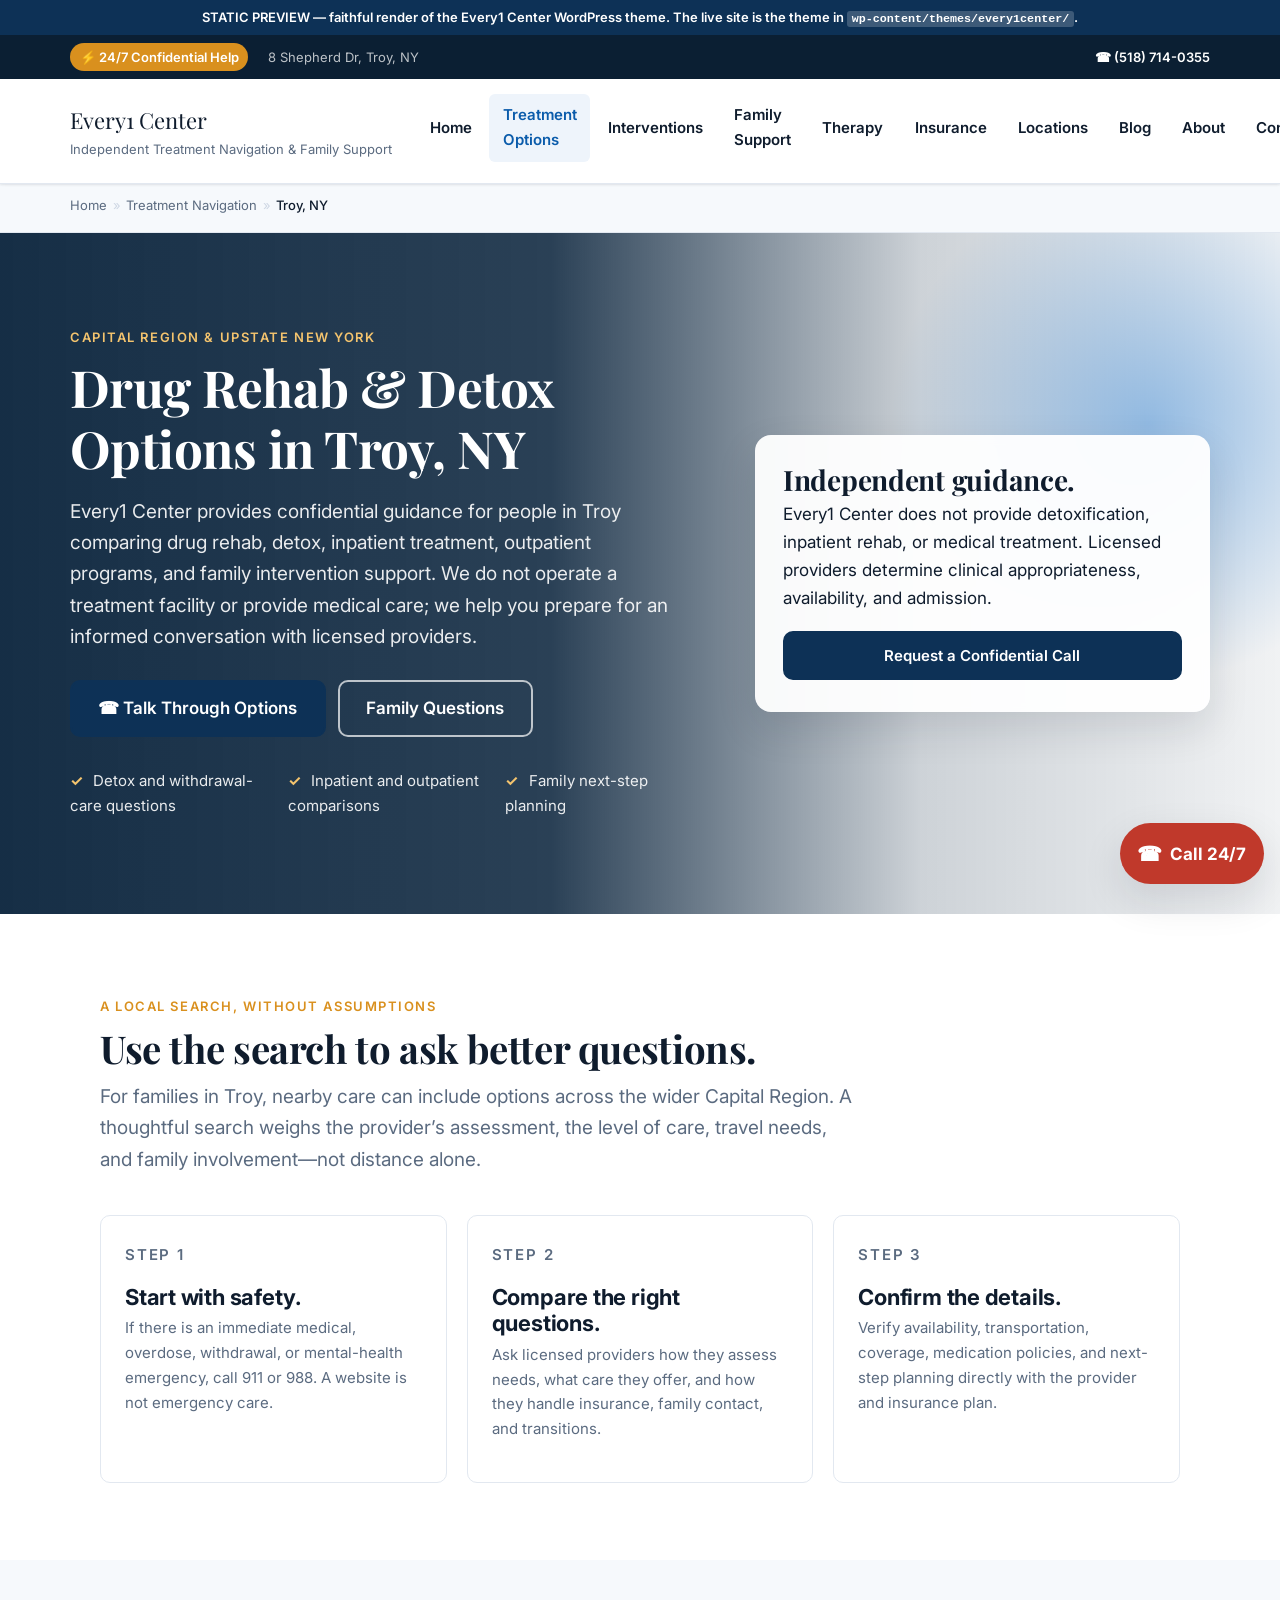
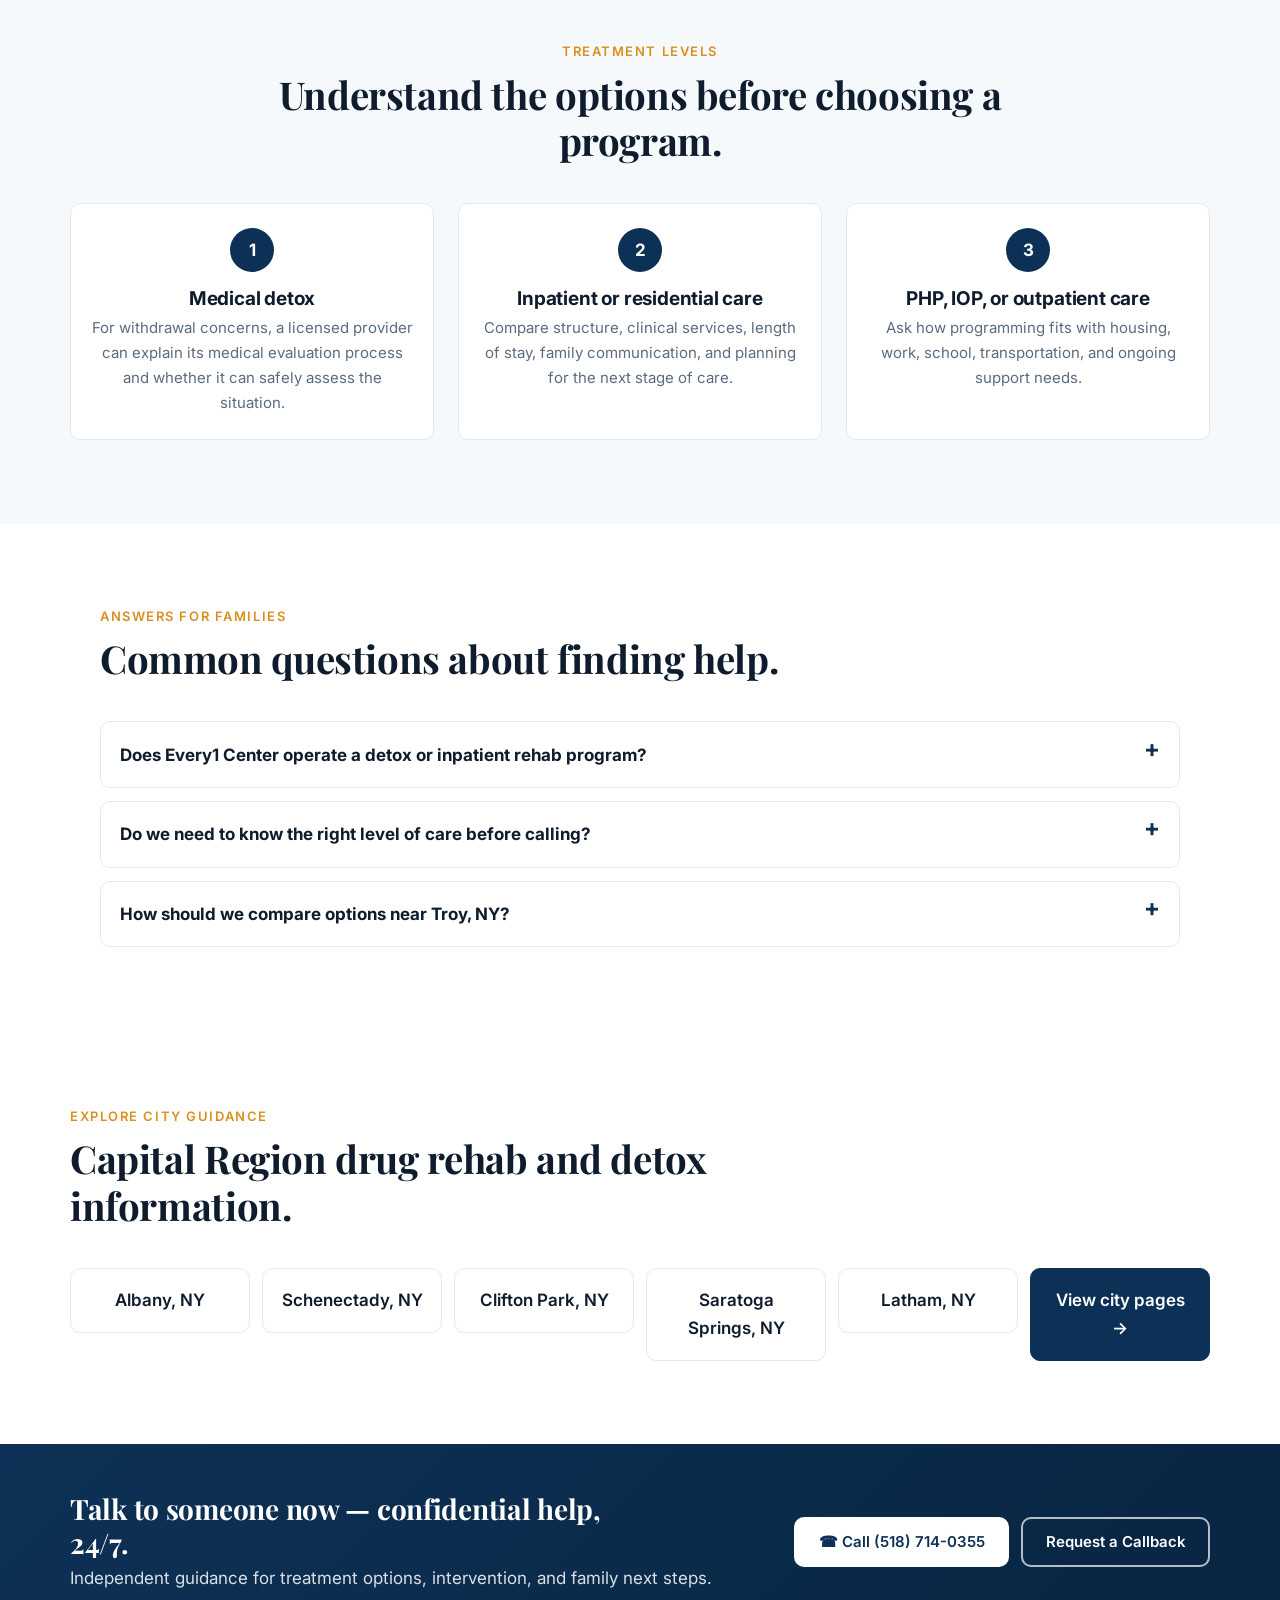
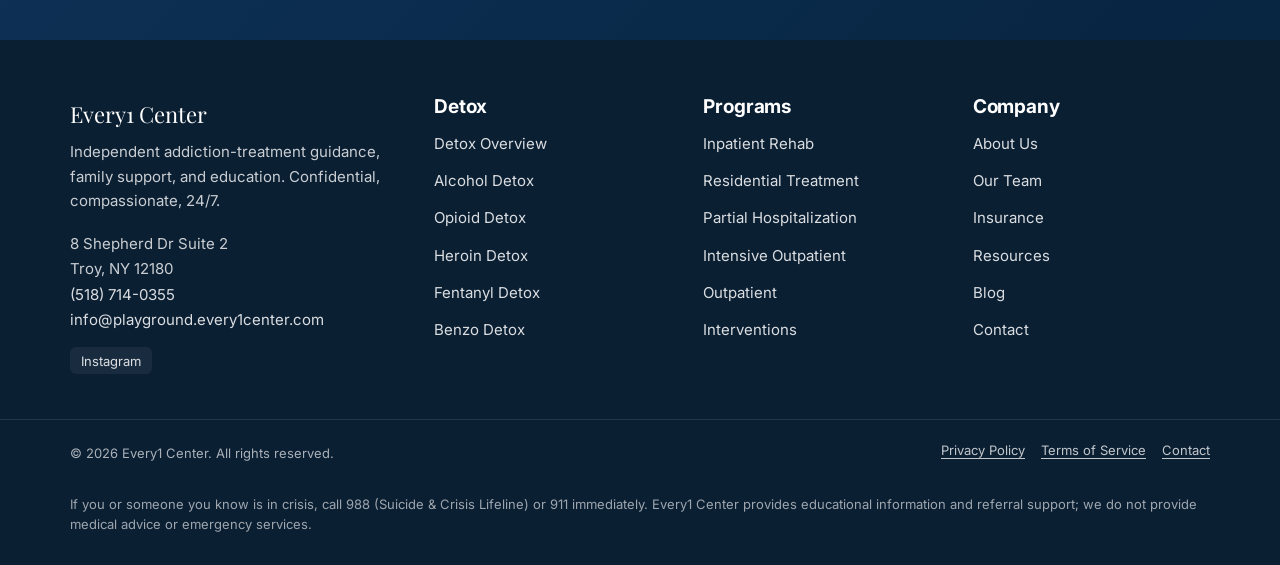
<file: preview/city-troy.html>
<!doctype html>
<html lang="en-US">
<head>
<meta charset="UTF-8">
<meta name="viewport" content="width=device-width, initial-scale=1">
<title>Drug Rehab Troy NY | Detox & Inpatient Treatment Guidance</title>
<link rel="preconnect" href="https://fonts.googleapis.com"><link rel="preconnect" href="https://fonts.gstatic.com" crossorigin><link href="https://fonts.googleapis.com/css2?family=Inter:wght@400;500;600;700;800&family=Playfair+Display:wght@500;600;700&display=swap" rel="stylesheet">
<style>
/* =============================================================
   Every1 Center — main stylesheet
   Clean medical / healthcare style. Trust-first, accessible.
   ============================================================= */

/* -------- Design tokens -------- */
:root {
	/* Brand: Every1 navy + warm gold + supportive green */
	--c-primary: #0d3156;
	--c-primary-dark: #082541;
	--c-primary-light: #38658f;
	--c-accent: #d9901e;
	--c-accent-dark: #b87412;
	--c-danger: #c0392b;           /* emergency / phone urgency */
	--c-ink: #0f1c2d;              /* near-black text */
	--c-ink-2: #29384b;
	--c-muted: #5b6b80;
	--c-line: #e2e8f0;
	--c-line-2: #cdd6e3;
	--c-bg: #ffffff;
	--c-bg-soft: #f6f9fc;
	--c-bg-tinted: #eef4fb;
	--c-bg-deep: #0b1f33;

	/* Type */
	--ff-sans: 'Inter', -apple-system, BlinkMacSystemFont, 'Segoe UI', Roboto, 'Helvetica Neue', Arial, sans-serif;
	--ff-serif: 'Playfair Display', Georgia, 'Times New Roman', serif;
	--fs-xs: 0.8125rem;
	--fs-sm: 0.9375rem;
	--fs-base: 1.0625rem;
	--fs-md: 1.1875rem;
	--fs-lg: 1.375rem;
	--fs-xl: 1.75rem;
	--fs-2xl: 2.25rem;
	--fs-3xl: 3rem;
	--fs-4xl: 3.75rem;

	/* Layout */
	--container: 1180px;
	--container-narrow: 820px;
	--radius: 10px;
	--radius-lg: 16px;
	--shadow-sm: 0 1px 2px rgba(15, 28, 45, 0.06), 0 1px 3px rgba(15, 28, 45, 0.05);
	--shadow-md: 0 4px 14px rgba(15, 28, 45, 0.08);
	--shadow-lg: 0 16px 40px rgba(15, 28, 45, 0.12);
	--ease: cubic-bezier(0.2, 0.7, 0.2, 1);
}

/* -------- Reset / base -------- */
*, *::before, *::after { box-sizing: border-box; }
html { -webkit-text-size-adjust: 100%; scroll-behavior: smooth; }
body {
	margin: 0;
	font-family: var(--ff-sans);
	font-size: var(--fs-base);
	line-height: 1.65;
	color: var(--c-ink);
	background: var(--c-bg);
	-webkit-font-smoothing: antialiased;
	-moz-osx-font-smoothing: grayscale;
}
img, svg, video { max-width: 100%; height: auto; display: block; }
a { color: var(--c-primary); text-decoration-thickness: 1px; text-underline-offset: 3px; transition: color 0.15s var(--ease); }
a:hover { color: var(--c-primary-dark); }
a:focus-visible { outline: 3px solid var(--c-primary-light); outline-offset: 2px; border-radius: 2px; }
button { font: inherit; cursor: pointer; }
hr { border: 0; height: 1px; background: var(--c-line); margin: 2.5rem 0; }

h1, h2, h3, h4, h5, h6 {
	font-family: var(--ff-serif);
	font-weight: 700;
	color: var(--c-ink);
	line-height: 1.2;
	margin: 0 0 0.75em;
	letter-spacing: -0.01em;
}
h1 { font-size: clamp(2rem, 4vw, var(--fs-4xl)); }
h2 { font-size: clamp(1.625rem, 3vw, var(--fs-3xl)); }
h3 { font-size: var(--fs-xl); }
h4 { font-size: var(--fs-lg); font-family: var(--ff-sans); font-weight: 700; }
h5 { font-size: var(--fs-md); font-family: var(--ff-sans); font-weight: 600; }
h6 { font-size: var(--fs-base); font-family: var(--ff-sans); font-weight: 600; text-transform: uppercase; letter-spacing: 0.06em; }

p { margin: 0 0 1.1em; }
ul, ol { padding-left: 1.25em; margin: 0 0 1.1em; }
ul li, ol li { margin-bottom: 0.4em; }

blockquote {
	border-left: 4px solid var(--c-primary);
	background: var(--c-bg-tinted);
	margin: 1.5em 0;
	padding: 1.25rem 1.5rem;
	font-style: italic;
	font-size: var(--fs-md);
	color: var(--c-ink-2);
	border-radius: 0 var(--radius) var(--radius) 0;
}

code, pre { font-family: ui-monospace, SFMono-Regular, 'SF Mono', Menlo, Consolas, monospace; font-size: 0.9em; }
code { background: var(--c-bg-soft); padding: 0.1em 0.35em; border-radius: 4px; }
pre { background: var(--c-bg-soft); padding: 1rem; border-radius: var(--radius); overflow: auto; }

table { width: 100%; border-collapse: collapse; margin: 1.5em 0; font-size: var(--fs-sm); }
th, td { padding: 0.7rem 0.9rem; border-bottom: 1px solid var(--c-line); text-align: left; }
th { background: var(--c-bg-soft); font-weight: 600; }

/* -------- Utilities -------- */
.container { width: 100%; max-width: var(--container); margin: 0 auto; padding: 0 1.25rem; }
.container-narrow { width: 100%; max-width: var(--container-narrow); margin: 0 auto; padding: 0 1.25rem; }
.text-center { text-align: center; }
.eyebrow {
	display: inline-block;
	font-size: var(--fs-xs);
	font-weight: 600;
	text-transform: uppercase;
	letter-spacing: 0.12em;
	color: var(--c-accent);
	margin: 0 0 0.5rem;
}
.screen-reader-text {
	position: absolute !important; clip: rect(1px, 1px, 1px, 1px);
	width: 1px; height: 1px; overflow: hidden; word-wrap: normal !important;
}
.screen-reader-text:focus {
	background: var(--c-primary); color: #fff;
	clip: auto !important; padding: 14px 22px; font-size: 1rem; height: auto; width: auto;
	z-index: 100000; top: 5px; left: 5px; border-radius: 4px;
}
.skip-link { position: absolute; left: -9999px; top: 0; }
.skip-link:focus { left: 6px; top: 6px; }

/* -------- Buttons -------- */
.btn {
	display: inline-flex;
	align-items: center;
	justify-content: center;
	gap: 0.5rem;
	padding: 0.85rem 1.4rem;
	font-weight: 600;
	font-size: var(--fs-sm);
	line-height: 1.2;
	border-radius: var(--radius);
	border: 2px solid transparent;
	text-decoration: none;
	transition: transform 0.15s var(--ease), background 0.15s var(--ease), color 0.15s var(--ease), border-color 0.15s var(--ease), box-shadow 0.15s var(--ease);
	cursor: pointer;
}
.btn:hover { transform: translateY(-1px); }
.btn:active { transform: translateY(0); }
.btn:focus-visible { outline: 3px solid var(--c-primary-light); outline-offset: 3px; }

.btn-primary { background: var(--c-primary); color: #fff; border-color: var(--c-primary); }
.btn-primary:hover { background: var(--c-primary-dark); border-color: var(--c-primary-dark); color: #fff; }

.btn-accent { background: var(--c-accent); color: #fff; border-color: var(--c-accent); }
.btn-accent:hover { background: var(--c-accent-dark); border-color: var(--c-accent-dark); color: #fff; }

.btn-outline { background: transparent; color: var(--c-primary); border-color: var(--c-primary); }
.btn-outline:hover { background: var(--c-primary); color: #fff; }

.btn-light { background: #fff; color: var(--c-primary); border-color: #fff; }
.btn-light:hover { background: var(--c-bg-soft); color: var(--c-primary-dark); border-color: var(--c-bg-soft); }

.btn-outline-light { background: transparent; color: #fff; border-color: rgba(255,255,255,0.7); }
.btn-outline-light:hover { background: #fff; color: var(--c-primary); }

.btn-sm { padding: 0.6rem 1rem; font-size: var(--fs-xs); }
.btn-lg { padding: 1rem 1.65rem; font-size: var(--fs-base); }
.btn-block { display: flex; width: 100%; }

.phone-link .icon-phone { font-size: 1.1em; }

/* -------- Top bar -------- */
.top-bar {
	background: var(--c-bg-deep);
	color: rgba(255,255,255,0.85);
	font-size: var(--fs-xs);
	padding: 0.5rem 0;
}
.top-bar__inner { display: flex; justify-content: space-between; align-items: center; gap: 1rem; flex-wrap: wrap; }
.top-bar__left, .top-bar__right { display: flex; gap: 1.25rem; align-items: center; flex-wrap: wrap; }
.top-bar__badge { background: var(--c-accent); color: #fff; padding: 0.2rem 0.6rem; border-radius: 999px; font-weight: 600; }
.top-bar__address { opacity: 0.85; }
.top-bar__phone { color: #fff; font-weight: 600; text-decoration: none; }
.top-bar__phone:hover { color: #fff; text-decoration: underline; }
.utility-menu { list-style: none; margin: 0; padding: 0; display: flex; gap: 1rem; }
.utility-menu a { color: rgba(255,255,255,0.85); text-decoration: none; }
.utility-menu a:hover { color: #fff; }

/* -------- Site header -------- */
.site-header {
	background: #fff;
	border-bottom: 1px solid var(--c-line);
	position: sticky;
	top: 0;
	z-index: 50;
	box-shadow: var(--shadow-sm);
}
.site-header__inner {
	display: flex;
	align-items: center;
	gap: 1.5rem;
	padding: 0.9rem 1.25rem;
}
.site-branding { flex: 0 0 auto; }
.site-branding .custom-logo-link img { max-height: 48px; width: auto; }
.site-title { margin: 0; font-family: var(--ff-serif); font-size: var(--fs-lg); }
.site-title a { color: var(--c-ink); text-decoration: none; }
.site-description { margin: 0; font-size: var(--fs-xs); color: var(--c-muted); }

.main-navigation { flex: 1 1 auto; display: flex; justify-content: center; }
.primary-menu { list-style: none; margin: 0; padding: 0; display: flex; gap: 0.25rem; align-items: center; }
.primary-menu > li { position: relative; }
.primary-menu > li > a {
	color: var(--c-ink); font-weight: 600; font-size: var(--fs-sm);
	padding: 0.6rem 0.85rem; display: inline-block; text-decoration: none;
	border-radius: 6px;
}
.primary-menu > li > a:hover,
.primary-menu > li.current-menu-item > a,
.primary-menu > li.current-menu-parent > a,
.primary-menu > li.current-menu-ancestor > a { color: var(--c-primary); background: var(--c-bg-tinted); }
.primary-menu .submenu-toggle {
	background: none; border: 0; color: var(--c-muted); font-size: 1.1rem; padding: 0.2rem 0.4rem;
	line-height: 1;
}
.primary-menu .sub-menu {
	list-style: none; margin: 0; padding: 0.5rem;
	position: absolute; top: 100%; left: 0;
	background: #fff; border: 1px solid var(--c-line); border-radius: var(--radius);
	box-shadow: var(--shadow-lg);
	min-width: 240px;
	opacity: 0; visibility: hidden; transform: translateY(6px);
	transition: opacity 0.15s var(--ease), visibility 0.15s var(--ease), transform 0.15s var(--ease);
	z-index: 60;
}
.primary-menu > li:hover > .sub-menu,
.primary-menu > li:focus-within > .sub-menu,
.primary-menu > li.is-open > .sub-menu { opacity: 1; visibility: visible; transform: translateY(0); }
.primary-menu .sub-menu a {
	display: block; padding: 0.5rem 0.75rem; color: var(--c-ink-2); text-decoration: none;
	border-radius: 6px; font-size: var(--fs-sm);
}
.primary-menu .sub-menu a:hover { background: var(--c-bg-tinted); color: var(--c-primary); }

.menu-toggle {
	display: none;
	background: transparent; border: 1px solid var(--c-line);
	border-radius: 8px; padding: 0.5rem 0.65rem;
}
.menu-toggle__bars { display: inline-block; width: 22px; height: 16px; position: relative; }
.menu-toggle__bars span {
	position: absolute; left: 0; right: 0; height: 2px; background: var(--c-ink);
	border-radius: 2px; transition: transform 0.2s var(--ease), opacity 0.2s var(--ease);
}
.menu-toggle__bars span:nth-child(1) { top: 0; }
.menu-toggle__bars span:nth-child(2) { top: 7px; }
.menu-toggle__bars span:nth-child(3) { top: 14px; }
.menu-toggle[aria-expanded="true"] .menu-toggle__bars span:nth-child(1) { transform: translateY(7px) rotate(45deg); }
.menu-toggle[aria-expanded="true"] .menu-toggle__bars span:nth-child(2) { opacity: 0; }
.menu-toggle[aria-expanded="true"] .menu-toggle__bars span:nth-child(3) { transform: translateY(-7px) rotate(-45deg); }

.site-header__cta { flex: 0 0 auto; }

/* -------- Breadcrumb strip -------- */
.page-header-strip {
	background: var(--c-bg-soft);
	border-bottom: 1px solid var(--c-line);
	padding: 0.65rem 0;
	font-size: var(--fs-xs);
	color: var(--c-muted);
}
.breadcrumbs ol { list-style: none; margin: 0; padding: 0; display: flex; flex-wrap: wrap; gap: 0.35rem; }
.breadcrumbs li { display: inline-flex; align-items: center; gap: 0.35rem; }
.breadcrumbs a { color: var(--c-muted); text-decoration: none; }
.breadcrumbs a:hover { color: var(--c-primary); text-decoration: underline; }
.breadcrumbs li[aria-current="page"] { color: var(--c-ink); font-weight: 500; }
.breadcrumbs .bc-sep { color: var(--c-line-2); }

/* -------- Hero -------- */
.hero {
	background-image: linear-gradient(90deg, rgba(7, 33, 58, .94) 0%, rgba(7, 33, 58, .86) 43%, rgba(7, 33, 58, .20) 72%, rgba(7, 33, 58, .06) 100%), url('https://images.unsplash.com/photo-1576091160399-112ba8d25d1d?auto=format&fit=crop&w=1900&q=85');
	background-position: center;
	background-size: cover;
	color: #fff;
	padding: clamp(3rem, 7vw, 6rem) 0;
	position: relative;
	overflow: hidden;
}
.hero::after {
	content: ""; position: absolute; right: -10%; top: -10%;
	width: 520px; height: 520px;
	background: radial-gradient(circle, rgba(46, 131, 216, 0.45), transparent 70%);
	pointer-events: none;
}
.hero__inner {
	display: grid;
	grid-template-columns: minmax(0, 1.4fr) minmax(0, 1fr);
	gap: 3rem;
	align-items: center;
	position: relative;
	z-index: 1;
}
.hero h1 { color: #fff; margin-bottom: 1rem; }
.hero__content .eyebrow { color: #f4c46e; }
.hero__lede { font-size: var(--fs-md); color: rgba(255,255,255,0.9); margin-bottom: 1.75rem; max-width: 38rem; }
.hero__actions { display: flex; flex-wrap: wrap; gap: 0.75rem; margin-bottom: 2rem; }
.hero__trust { list-style: none; padding: 0; margin: 0; display: grid; grid-template-columns: repeat(auto-fit, minmax(180px, 1fr)); gap: 0.5rem 1rem; color: rgba(255,255,255,0.9); }
.hero__trust li { padding-left: 0; font-size: var(--fs-sm); }
.hero__trust li span { color: #f4c46e; font-weight: 700; margin-right: 0.4rem; }

.hero__card {
	background: rgba(255,255,255,0.95);
	color: var(--c-ink);
	border-radius: var(--radius-lg);
	padding: 1.75rem 1.75rem 2rem;
	box-shadow: var(--shadow-lg);
	backdrop-filter: blur(4px);
}
.hero__card h2 { font-size: var(--fs-xl); margin-bottom: 0.25rem; }
.hero__card-meta { margin: 1rem 0 1.5rem; display: grid; grid-template-columns: auto 1fr; column-gap: 1rem; row-gap: 0.35rem; font-size: var(--fs-sm); }
.hero__card-meta dt { font-weight: 600; color: var(--c-muted); }
.hero__card-meta dd { margin: 0; color: var(--c-ink); }
.hero__card-meta a { color: var(--c-primary); font-weight: 600; }

/* -------- Trust bar -------- */
.trust-bar {
	background: var(--c-bg-soft);
	border-bottom: 1px solid var(--c-line);
	padding: 1rem 0;
}
.trust-bar__grid {
	display: grid;
	grid-template-columns: repeat(auto-fit, minmax(150px, 1fr));
	gap: 0.5rem 2rem;
	text-align: center;
	font-size: var(--fs-sm);
	color: var(--c-muted);
}
.trust-bar__item strong { color: var(--c-ink); }

/* -------- Sections -------- */
section { padding: clamp(3rem, 6vw, 5rem) 0; }
.section-header { max-width: 760px; margin: 0 0 2.5rem; }
.section-header--center { margin-left: auto; margin-right: auto; text-align: center; }
.section-header h2 { margin-bottom: 0.6rem; }
.section-sub { color: var(--c-muted); font-size: var(--fs-md); margin: 0; }
.content-section__narrow { max-width: 1120px; }

/* -------- FAQ -------- */
.faq-list { display: grid; gap: 0.8rem; }
.faq-item {
	background: #fff; border: 1px solid var(--c-line); border-radius: var(--radius);
	padding: 0 1.2rem;
}
.faq-item summary {
	cursor: pointer; list-style: none; position: relative; padding: 1.15rem 2rem 1.15rem 0;
	font-weight: 700; color: var(--c-ink);
}
.faq-item summary::-webkit-details-marker { display: none; }
.faq-item summary::after {
	content: '+'; position: absolute; right: 0; top: 0.9rem; color: var(--c-primary); font-size: 1.5rem; line-height: 1;
}
.faq-item[open] summary::after { content: '\2212'; }
.faq-item p { color: var(--c-muted); max-width: 72ch; padding: 0 0 1.15rem; margin: 0; }

/* -------- Card grid -------- */
.card-grid { display: grid; gap: 1.25rem; }
.card-grid--2 { grid-template-columns: repeat(auto-fit, minmax(280px, 1fr)); }
.card-grid--3 { grid-template-columns: repeat(auto-fit, minmax(280px, 1fr)); }
.card-grid--4 { grid-template-columns: repeat(auto-fit, minmax(220px, 1fr)); }

.service-card {
	display: block;
	padding: 1.5rem;
	background: #fff;
	border: 1px solid var(--c-line);
	border-radius: var(--radius);
	text-decoration: none;
	color: var(--c-ink);
	transition: transform 0.2s var(--ease), box-shadow 0.2s var(--ease), border-color 0.2s var(--ease);
	position: relative;
}
.service-card:hover { transform: translateY(-4px); box-shadow: var(--shadow-md); border-color: var(--c-primary-light); color: var(--c-ink); }
.service-card h3 { font-size: var(--fs-lg); font-family: var(--ff-sans); font-weight: 700; margin-bottom: 0.4rem; }
.service-card p { color: var(--c-muted); margin-bottom: 1rem; font-size: var(--fs-sm); }
.service-card .card-cta { color: var(--c-primary); font-weight: 600; font-size: var(--fs-sm); }

/* -------- Steps -------- */
.steps { background: var(--c-bg-soft); }
.steps-list { list-style: none; padding: 0; margin: 0; display: grid; gap: 1.5rem; grid-template-columns: repeat(auto-fit, minmax(240px, 1fr)); }
.steps-list li {
	background: #fff; border: 1px solid var(--c-line); border-radius: var(--radius);
	padding: 1.5rem 1.25rem; text-align: center;
}
.steps-list__num {
	display: inline-flex; align-items: center; justify-content: center;
	width: 44px; height: 44px;
	background: var(--c-primary); color: #fff;
	border-radius: 50%; font-weight: 700; margin-bottom: 1rem;
}
.steps-list h3 { font-family: var(--ff-sans); font-size: var(--fs-md); margin-bottom: 0.35rem; }
.steps-list p { color: var(--c-muted); font-size: var(--fs-sm); margin: 0; }

/* -------- Insurance + locations grids -------- */
.insurance-grid, .location-grid {
	list-style: none; padding: 0; margin: 0;
	display: grid; gap: 0.75rem;
	grid-template-columns: repeat(auto-fit, minmax(180px, 1fr));
}
.insurance-grid li a, .location-grid li a {
	display: flex; align-items: center; justify-content: center;
	padding: 1.1rem 1rem; min-height: 64px;
	background: #fff; border: 1px solid var(--c-line);
	border-radius: var(--radius);
	color: var(--c-ink); font-weight: 600; text-decoration: none; text-align: center;
	transition: border-color 0.15s var(--ease), color 0.15s var(--ease), background 0.15s var(--ease);
}
.insurance-grid li a:hover, .location-grid li a:hover { border-color: var(--c-primary); color: var(--c-primary); background: var(--c-bg-tinted); }
.insurance-grid li .all-link, .location-grid li .all-link { background: var(--c-primary); color: #fff; border-color: var(--c-primary); }
.insurance-grid li .all-link:hover, .location-grid li .all-link:hover { background: var(--c-primary-dark); color: #fff; border-color: var(--c-primary-dark); }

/* -------- Blog teaser & post cards -------- */
.blog-teaser { background: var(--c-bg-soft); }
.post-grid { display: grid; gap: 1.5rem; grid-template-columns: repeat(auto-fit, minmax(280px, 1fr)); margin-bottom: 2rem; }
.post-card {
	background: #fff; border: 1px solid var(--c-line); border-radius: var(--radius);
	overflow: hidden; display: flex; flex-direction: column;
	transition: box-shadow 0.2s var(--ease), transform 0.2s var(--ease);
}
.post-card:hover { box-shadow: var(--shadow-md); transform: translateY(-2px); }
.post-card__media { display: block; background: var(--c-bg-tinted); aspect-ratio: 16 / 10; overflow: hidden; }
.post-card__media img { width: 100%; height: 100%; object-fit: cover; }
.post-card__body { padding: 1.25rem; flex: 1; display: flex; flex-direction: column; }
.post-card__meta { font-size: var(--fs-xs); color: var(--c-muted); margin-bottom: 0.5rem; text-transform: uppercase; letter-spacing: 0.06em; }
.post-card__meta a { color: var(--c-accent); text-decoration: none; font-weight: 600; }
.post-card__title { font-size: var(--fs-lg); font-family: var(--ff-sans); margin-bottom: 0.5rem; }
.post-card__title a { color: var(--c-ink); text-decoration: none; }
.post-card__title a:hover { color: var(--c-primary); }
.post-card__excerpt { color: var(--c-muted); font-size: var(--fs-sm); flex: 1; }
.post-card__footer { margin-top: 0.75rem; }
.read-more { font-weight: 600; color: var(--c-primary); text-decoration: none; }
.read-more:hover { text-decoration: underline; }

/* -------- CTA band -------- */
.cta-band {
	background: linear-gradient(135deg, var(--c-primary), var(--c-primary-dark));
	color: #fff;
	padding: 3rem 0;
}
.cta-band .container {
	display: flex; gap: 2rem; align-items: center; justify-content: space-between; flex-wrap: wrap;
}
.cta-band h2 { color: #fff; font-size: var(--fs-xl); margin-bottom: 0.25rem; max-width: 36rem; }
.cta-band p { color: rgba(255,255,255,0.85); margin: 0; }
.cta-band__actions { display: flex; gap: 0.75rem; flex-wrap: wrap; }

/* -------- Page header / entry -------- */
.page-main, .single-main, .archive-main, .search-main {
	background: #fff;
	padding: clamp(2.5rem, 5vw, 4rem) 0 clamp(3rem, 6vw, 5rem);
}
.entry-page .entry-header { margin-bottom: 2rem; }
.entry-title { margin-bottom: 0.5rem; }
.entry-lede { color: var(--c-muted); font-size: var(--fs-md); max-width: 60ch; }
.entry-featured { margin: 0 auto 2rem; }
.entry-featured img { width: 100%; border-radius: var(--radius); }
.entry-content {
	max-width: 760px; margin: 0 auto;
}
.entry-content > .container { padding: 0; }
.entry-content h2 { margin-top: 2.5rem; }
.entry-content h3 { margin-top: 2rem; }
.entry-content img { border-radius: var(--radius); margin: 1.5rem 0; }
.entry-content a { font-weight: 500; }
.entry-content blockquote p:last-child { margin-bottom: 0; }
.entry-content ul, .entry-content ol { padding-left: 1.5em; }

.entry-meta { color: var(--c-muted); font-size: var(--fs-sm); margin-top: 0.5rem; }
.entry-meta a { color: inherit; text-decoration: none; }
.entry-meta a:hover { color: var(--c-primary); }
.cat-links { display: inline-block; font-size: var(--fs-xs); text-transform: uppercase; letter-spacing: 0.06em; color: var(--c-accent); font-weight: 600; }
.cat-links a { color: inherit; text-decoration: none; }

.entry-footer { margin-top: 2rem; font-size: var(--fs-sm); color: var(--c-muted); }
.edit-link a { color: var(--c-primary); text-decoration: none; }

.post-pagination {
	display: grid; gap: 1rem;
	grid-template-columns: repeat(auto-fit, minmax(260px, 1fr));
	margin: 3rem 0;
	padding: 1.5rem 0;
	border-top: 1px solid var(--c-line);
	border-bottom: 1px solid var(--c-line);
}
.post-pagination a { text-decoration: none; color: var(--c-ink); display: block; }
.post-pagination .nav-direction { display: block; font-size: var(--fs-xs); color: var(--c-muted); text-transform: uppercase; letter-spacing: 0.06em; }
.post-pagination .nav-title { font-weight: 600; color: var(--c-primary); }

/* -------- Layout with sidebar -------- */
.layout-with-sidebar {
	display: grid;
	gap: 3rem;
	grid-template-columns: minmax(0, 1fr) 320px;
	align-items: start;
}
.layout-with-sidebar .main-content { min-width: 0; }
.widget-area .widget {
	background: #fff;
	border: 1px solid var(--c-line);
	border-radius: var(--radius);
	padding: 1.25rem;
	margin-bottom: 1.25rem;
}
.widget-title { font-size: var(--fs-md); font-family: var(--ff-sans); margin-bottom: 0.75rem; }
.widget ul { list-style: none; padding: 0; margin: 0; }
.widget ul li { padding: 0.35rem 0; border-bottom: 1px dashed var(--c-line); }
.widget ul li:last-child { border-bottom: 0; }
.widget ul li a { color: var(--c-ink-2); text-decoration: none; }
.widget ul li a:hover { color: var(--c-primary); }
.widget-help { background: var(--c-bg-tinted); border-color: var(--c-primary-light); }
.widget-help .btn + .btn { margin-top: 0.5rem; }

/* -------- Page title block -------- */
.page-title-block { margin-bottom: 2rem; }
.page-title-block .page-title { margin-bottom: 0.5rem; }
.archive-description { color: var(--c-muted); }

/* -------- Search form -------- */
.search-form { display: flex; gap: 0.5rem; align-items: stretch; }
.search-form .search-field {
	flex: 1; padding: 0.75rem 1rem; border: 1px solid var(--c-line);
	border-radius: var(--radius); font: inherit; background: #fff; color: var(--c-ink);
}
.search-form .search-field:focus { outline: 3px solid var(--c-primary-light); outline-offset: 1px; border-color: var(--c-primary); }
.search-result { padding: 1.25rem 0; border-bottom: 1px solid var(--c-line); }
.search-result__title { font-family: var(--ff-sans); font-size: var(--fs-lg); margin-bottom: 0.25rem; }
.search-result__title a { color: var(--c-primary); text-decoration: none; }
.search-result__url { font-size: var(--fs-xs); color: var(--c-muted); margin: 0 0 0.5rem; }
.search-result__excerpt { color: var(--c-ink-2); }

/* -------- 404 -------- */
.error-404 { padding: 5rem 0; text-align: center; }
.error-404__inner { max-width: 640px; margin: 0 auto; }
.error-404 h1 { margin-bottom: 0.5rem; }
.error-404__lede { color: var(--c-muted); margin-bottom: 1.5rem; }
.error-404__actions { display: flex; gap: 0.75rem; justify-content: center; flex-wrap: wrap; margin-bottom: 2rem; }
.error-404__search { margin: 2rem auto; max-width: 480px; }
.error-404__links { margin-top: 2rem; text-align: left; }
.error-404__links ul { list-style: disc; padding-left: 1.5rem; }

/* -------- Pagination -------- */
.pagination { display: flex; justify-content: center; gap: 0.4rem; flex-wrap: wrap; margin: 2rem 0 0; }
.pagination .page-numbers {
	display: inline-flex; align-items: center; justify-content: center;
	min-width: 40px; height: 40px; padding: 0 0.75rem;
	border: 1px solid var(--c-line); border-radius: 8px;
	color: var(--c-ink-2); text-decoration: none; font-weight: 600;
}
.pagination .page-numbers:hover, .pagination .page-numbers.current { background: var(--c-primary); color: #fff; border-color: var(--c-primary); }

/* -------- Footer -------- */
.site-footer { background: var(--c-bg-deep); color: rgba(255,255,255,0.8); padding-top: 3.5rem; margin-top: 0; }
.site-footer__top { display: grid; gap: 2rem; grid-template-columns: 1.4fr 1fr 1fr 1fr; padding-bottom: 2.5rem; }
.footer-col { font-size: var(--fs-sm); }
.footer-col .widget-title, .footer-col h3 { color: #fff; font-family: var(--ff-sans); font-size: var(--fs-md); margin-bottom: 0.85rem; }
.footer-col p, .footer-col address { color: rgba(255,255,255,0.78); font-style: normal; }
.footer-col a { color: rgba(255,255,255,0.85); text-decoration: none; }
.footer-col a:hover { color: #fff; text-decoration: underline; }
.footer-title { font-family: var(--ff-serif); font-size: var(--fs-lg); margin: 0 0 0.5rem; }
.footer-title a { color: #fff; }
.footer-tagline { font-size: var(--fs-sm); }
.footer-address { line-height: 1.7; font-size: var(--fs-sm); }
.footer-links { list-style: none; padding: 0; margin: 0; display: grid; gap: 0.4rem; }
.social-links { list-style: none; padding: 0; margin: 1rem 0 0; display: flex; gap: 0.75rem; }
.social-links a { padding: 0.35rem 0.7rem; background: rgba(255,255,255,0.06); border-radius: 6px; font-size: var(--fs-xs); }
.social-links a:hover { background: rgba(255,255,255,0.12); text-decoration: none; }

.site-footer__bottom {
	border-top: 1px solid rgba(255,255,255,0.1);
	padding: 1.25rem 0 2rem;
	font-size: var(--fs-xs);
	color: rgba(255,255,255,0.65);
}
.site-footer__bottom .container { display: flex; flex-wrap: wrap; gap: 1rem; justify-content: space-between; align-items: center; }
.footer-menu { list-style: none; padding: 0; margin: 0; display: flex; gap: 1rem; flex-wrap: wrap; }
.footer-menu a { color: rgba(255,255,255,0.75); }
.copyright { margin: 0; }
.legal-fine-print { flex-basis: 100%; margin: 0.75rem 0 0; line-height: 1.5; color: rgba(255,255,255,0.6); }

/* -------- Floating call button -------- */
.floating-call {
	position: fixed; right: 1rem; bottom: 1rem;
	background: var(--c-danger); color: #fff;
	padding: 0.85rem 1.1rem;
	border-radius: 999px;
	font-weight: 700; text-decoration: none;
	box-shadow: var(--shadow-lg);
	display: inline-flex; align-items: center; gap: 0.5rem;
	z-index: 70;
	transition: transform 0.15s var(--ease), background 0.15s var(--ease);
}
.floating-call:hover { transform: translateY(-2px); background: #a32a1f; color: #fff; }
.floating-call span:first-child { font-size: 1.2em; }

/* -------- Responsive -------- */
@media (max-width: 980px) {
	.site-footer__top { grid-template-columns: 1fr 1fr; }
	.hero__inner { grid-template-columns: 1fr; }
	.hero__card { order: 2; }
	.layout-with-sidebar { grid-template-columns: 1fr; }
	.layout-with-sidebar .widget-area { order: 2; }
}

@media (max-width: 760px) {
	.menu-toggle { display: inline-flex; align-items: center; justify-content: center; margin-left: auto; }
	.site-header__inner { flex-wrap: wrap; gap: 0.75rem; }
	.site-header__cta { display: none; }
	.main-navigation {
		flex-basis: 100%;
		max-height: 0;
		overflow: hidden;
		transition: max-height 0.25s var(--ease);
	}
	.main-navigation.is-open { max-height: 1500px; }
	.primary-menu { flex-direction: column; align-items: stretch; gap: 0; padding: 0.5rem 0; }
	.primary-menu > li > a { padding: 0.75rem 0.5rem; border-bottom: 1px solid var(--c-line); }
	.primary-menu .sub-menu {
		position: static; opacity: 1; visibility: visible; transform: none;
		box-shadow: none; border: 0; border-left: 3px solid var(--c-line);
		border-radius: 0; padding-left: 1rem;
		max-height: 0; overflow: hidden; transition: max-height 0.2s var(--ease);
	}
	.primary-menu > li.is-open > .sub-menu { max-height: 1500px; }
	.top-bar__inner { font-size: 0.8125rem; gap: 0.5rem; }
	.top-bar__left .top-bar__address { display: none; }
	.site-footer__top { grid-template-columns: 1fr; }
	.cta-band .container { flex-direction: column; align-items: flex-start; text-align: left; }
}

@media (max-width: 480px) {
	.btn { width: 100%; }
	.hero__actions .btn, .cta-band__actions .btn { width: 100%; }
	.floating-call__text { display: none; }
	.floating-call { padding: 0.85rem 1rem; }
}

@media print {
	.top-bar, .site-header__cta, .floating-call, .cta-band, .menu-toggle, .main-navigation, .site-footer__bottom .footer-menu { display: none !important; }
	body { color: #000; }
	a { color: #000; text-decoration: underline; }
}

</style>
</head>
<body>
<div style="background:#0d3156;color:#fff;text-align:center;padding:.5rem 1rem;font:600 13px/1.4 Inter,sans-serif;">STATIC PREVIEW &mdash; faithful render of the Every1 Center WordPress theme. The live site is the theme in <code style="background:rgba(255,255,255,.2);padding:1px 5px;border-radius:3px;">wp-content/themes/every1center/</code>.</div>

<div class="top-bar">
  <div class="container top-bar__inner">
    <div class="top-bar__left">
      <span class="top-bar__badge">&#9889; 24/7 Confidential Help</span>
      <span class="top-bar__address">8 Shepherd Dr, Troy, NY</span>
    </div>
    <div class="top-bar__right">
      <a class="top-bar__phone" href="tel:+15187140355">&#9742; (518) 714-0355</a>
    </div>
  </div>
</div>
<header class="site-header">
  <div class="container site-header__inner">
    <div class="site-branding">
      <p class="site-title"><a href="index.html">Every1 Center</a></p>
      <p class="site-description">Independent Treatment Navigation &amp; Family Support</p>
    </div>
    <button class="menu-toggle" aria-expanded="false" aria-controls="nav">
      <span class="menu-toggle__bars"><span></span><span></span><span></span></span>
      <span class="screen-reader-text">Menu</span>
    </button>
    <nav class="main-navigation" id="nav" aria-label="Primary">
      <ul class="primary-menu">
        <li><a href="index.html">Home</a></li>
        <li><a href="city-albany.html" style="background:#eef4fb;color:#0b5cab;">Treatment Options</a></li>
		<li><a href="city-pages.html">Interventions</a></li>
        <li><a href="#">Family Support</a></li>
        <li><a href="#">Therapy</a></li>
        <li><a href="#">Insurance</a></li>
        <li><a href="city-pages.html">Locations</a></li>
        <li><a href="blog-post.html">Blog</a></li>
        <li><a href="#">About</a></li>
        <li><a href="#">Contact</a></li>
      </ul>
    </nav>
    <div class="site-header__cta">
      <a class="btn btn-primary btn-sm phone-link" href="tel:+15187140355">&#9742; Call (518) 714-0355</a>
    </div>
  </div>
</header>


<div class="page-header-strip">
  <div class="container">
    <nav class="breadcrumbs" aria-label="Breadcrumb"><ol><li><a href="#">Home</a></li><span class="bc-sep">&raquo;</span><li><a href="#">Treatment Navigation</a></li><span class="bc-sep">&raquo;</span><li aria-current="page">Troy, NY</li></ol></nav>
  </div>
</div>
<main class="site-main local-search-page">
  <section class="hero" aria-labelledby="city-heading">
    <div class="container hero__inner">
      <div class="hero__content">
        <p class="eyebrow">Capital Region &amp; Upstate New York</p>
        <h1 id="city-heading">Drug Rehab & Detox Options in Troy, NY</h1>
        <p class="hero__lede">Every1 Center provides confidential guidance for people in Troy comparing drug rehab, detox, inpatient treatment, outpatient programs, and family intervention support. We do not operate a treatment facility or provide medical care; we help you prepare for an informed conversation with licensed providers.</p>
        <div class="hero__actions">
          <a class="btn btn-primary btn-lg phone-link" href="tel:+15187140355">&#9742; Talk Through Options</a>
          <a class="btn btn-outline-light btn-lg" href="#family-questions">Family Questions</a>
        </div>
        <ul class="hero__trust">
          <li><span>&check;</span> Detox and withdrawal-care questions</li>
          <li><span>&check;</span> Inpatient and outpatient comparisons</li>
          <li><span>&check;</span> Family next-step planning</li>
        </ul>
      </div>
      <aside class="hero__card" aria-label="Important disclosure">
        <h2>Independent guidance.</h2>
        <p>Every1 Center does not provide detoxification, inpatient rehab, or medical treatment. Licensed providers determine clinical appropriateness, availability, and admission.</p>
        <a class="btn btn-primary btn-block" href="tel:+15187140355">Request a Confidential Call</a>
      </aside>
    </div>
  </section>

  <section aria-labelledby="local-search-heading">
    <div class="container content-section__narrow">
      <header class="section-header">
        <p class="eyebrow">A local search, without assumptions</p>
        <h2 id="local-search-heading">Use the search to ask better questions.</h2>
        <p class="section-sub">For families in Troy, nearby care can include options across the wider Capital Region. A thoughtful search weighs the provider’s assessment, the level of care, travel needs, and family involvement—not distance alone.</p>
      </header>
      <div class="card-grid card-grid--3">
        <article class="service-card"><p class="eyebrow">Step 1</p><h3>Start with safety.</h3><p>If there is an immediate medical, overdose, withdrawal, or mental-health emergency, call 911 or 988. A website is not emergency care.</p></article>
        <article class="service-card"><p class="eyebrow">Step 2</p><h3>Compare the right questions.</h3><p>Ask licensed providers how they assess needs, what care they offer, and how they handle insurance, family contact, and transitions.</p></article>
        <article class="service-card"><p class="eyebrow">Step 3</p><h3>Confirm the details.</h3><p>Verify availability, transportation, coverage, medication policies, and next-step planning directly with the provider and insurance plan.</p></article>
      </div>
    </div>
  </section>

  <section class="steps" aria-labelledby="levels-heading">
    <div class="container">
      <header class="section-header section-header--center">
        <p class="eyebrow">Treatment levels</p>
        <h2 id="levels-heading">Understand the options before choosing a program.</h2>
      </header>
      <ol class="steps-list">
        <li><span class="steps-list__num">1</span><h3>Medical detox</h3><p>For withdrawal concerns, a licensed provider can explain its medical evaluation process and whether it can safely assess the situation.</p></li>
        <li><span class="steps-list__num">2</span><h3>Inpatient or residential care</h3><p>Compare structure, clinical services, length of stay, family communication, and planning for the next stage of care.</p></li>
        <li><span class="steps-list__num">3</span><h3>PHP, IOP, or outpatient care</h3><p>Ask how programming fits with housing, work, school, transportation, and ongoing support needs.</p></li>
      </ol>
    </div>
  </section>

  <section id="family-questions" aria-labelledby="faq-heading">
    <div class="container content-section__narrow">
      <header class="section-header"><p class="eyebrow">Answers for families</p><h2 id="faq-heading">Common questions about finding help.</h2></header>
      <div class="faq-list">
        <details class="faq-item"><summary>Does Every1 Center operate a detox or inpatient rehab program?</summary><p>No. Every1 Center is an independent treatment-navigation and family-support resource. Licensed providers deliver clinical services and make their own assessment and admission decisions.</p></details>
        <details class="faq-item"><summary>Do we need to know the right level of care before calling?</summary><p>No. It is reasonable to start with immediate safety concerns, the family’s questions, and practical factors. A licensed provider can explain what it offers and whether it can evaluate the situation.</p></details>
        <details class="faq-item"><summary>How should we compare options near Troy, NY?</summary><p>Compare assessment process, availability, insurance, travel, family communication, medication policies, and transition planning. Proximity alone should not decide the outcome.</p></details>
      </div>
    </div>
  </section>

  <section class="insurance" aria-labelledby="nearby-heading">
    <div class="container">
      <header class="section-header"><p class="eyebrow">Explore city guidance</p><h2 id="nearby-heading">Capital Region drug rehab and detox information.</h2></header>
      <ul class="location-grid"><li><a href="city-albany.html">Albany, NY</a></li><li><a href="city-schenectady.html">Schenectady, NY</a></li><li><a href="city-clifton-park.html">Clifton Park, NY</a></li><li><a href="city-saratoga-springs.html">Saratoga Springs, NY</a></li><li><a href="city-latham.html">Latham, NY</a></li><li><a href="city-pages.html" class="all-link">View city pages &rarr;</a></li></ul>
    </div>
  </section>
  
<section class="cta-band">
  <div class="container">
    <div class="cta-band__text">
      <h2>Talk to someone now &mdash; confidential help, 24/7.</h2>
      <p>Independent guidance for treatment options, intervention, and family next steps.</p>
    </div>
    <div class="cta-band__actions">
      <a class="btn btn-light phone-link" href="tel:+15187140355">&#9742; Call (518) 714-0355</a>
      <a class="btn btn-outline-light" href="#">Request a Callback</a>
    </div>
  </div>
</section>
</main>

<footer class="site-footer">
  <div class="container site-footer__top">
    <div class="footer-col footer-col--brand">
      <p class="footer-title"><a href="index.html">Every1 Center</a></p>
      <p class="footer-tagline">Independent addiction-treatment guidance, family support, and education. Confidential, compassionate, 24/7.</p>
      <address class="footer-address">
        8 Shepherd Dr Suite 2<br>Troy, NY 12180<br>
        <a href="tel:+15187140355">(518) 714-0355</a><br>
        <a href="mailto:info@playground.every1center.com">info@playground.every1center.com</a>
      </address>
      <ul class="social-links"><li><a href="#">Instagram</a></li></ul>
    </div>
    <div class="footer-col">
      <h3 class="widget-title">Detox</h3>
      <ul class="footer-links">
        <li><a href="#">Detox Overview</a></li><li><a href="#">Alcohol Detox</a></li>
        <li><a href="#">Opioid Detox</a></li><li><a href="#">Heroin Detox</a></li>
        <li><a href="#">Fentanyl Detox</a></li><li><a href="#">Benzo Detox</a></li>
      </ul>
    </div>
    <div class="footer-col">
      <h3 class="widget-title">Programs</h3>
      <ul class="footer-links">
        <li><a href="#">Inpatient Rehab</a></li><li><a href="#">Residential Treatment</a></li>
        <li><a href="#">Partial Hospitalization</a></li><li><a href="#">Intensive Outpatient</a></li>
        <li><a href="#">Outpatient</a></li><li><a href="#">Interventions</a></li>
      </ul>
    </div>
    <div class="footer-col">
      <h3 class="widget-title">Company</h3>
      <ul class="footer-links">
        <li><a href="#">About Us</a></li><li><a href="#">Our Team</a></li>
        <li><a href="#">Insurance</a></li><li><a href="#">Resources</a></li>
        <li><a href="#">Blog</a></li><li><a href="#">Contact</a></li>
      </ul>
    </div>
  </div>
  <div class="site-footer__bottom">
    <div class="container">
      <p class="copyright">&copy; 2026 Every1 Center. All rights reserved.</p>
      <nav class="footer-nav" aria-label="Footer">
        <ul class="footer-menu">
          <li><a href="#">Privacy Policy</a></li>
          <li><a href="#">Terms of Service</a></li>
          <li><a href="#">Contact</a></li>
        </ul>
      </nav>
      <p class="legal-fine-print">If you or someone you know is in crisis, call 988 (Suicide &amp; Crisis Lifeline) or 911 immediately. Every1 Center provides educational information and referral support; we do not provide medical advice or emergency services.</p>
    </div>
  </div>
</footer>
<a class="floating-call" href="tel:+15187140355"><span>&#9742;</span><span class="floating-call__text">Call 24/7</span></a>
</body>
</html>
</file>
